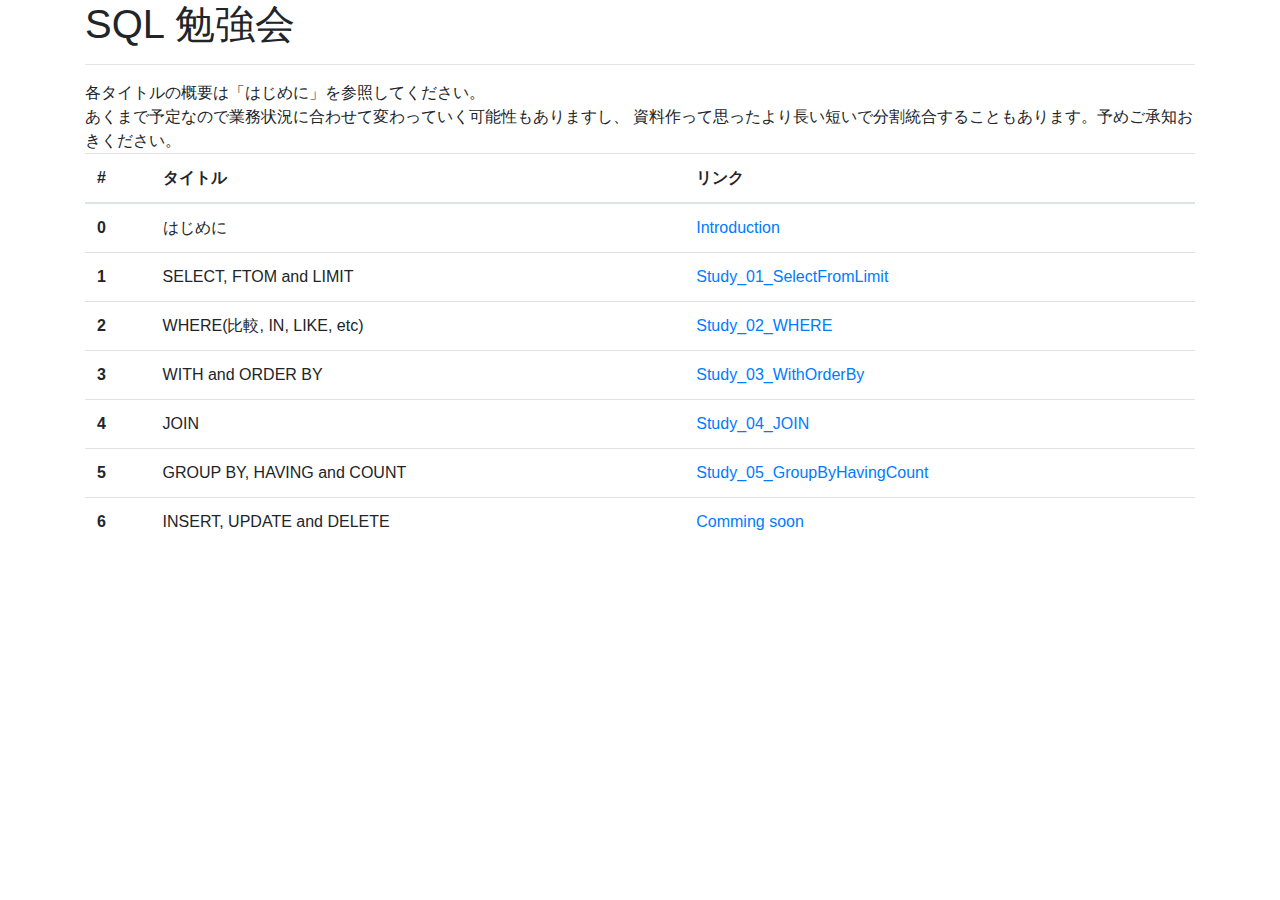
<file: index.html>
<!DOCTYPE html>
<html lang="ja">
<head>
  <meta charset="utf-8">
  <title>learn sql</title>
  <link rel="stylesheet" href="https://stackpath.bootstrapcdn.com/bootstrap/4.3.1/css/bootstrap.min.css" integrity="sha384-ggOyR0iXCbMQv3Xipma34MD+dH/1fQ784/j6cY/iJTQUOhcWr7x9JvoRxT2MZw1T" crossorigin="anonymous"> </head>
<body>
  <div class="container">
    <h1>SQL 勉強会</h1>
    <hr>
    各タイトルの概要は「はじめに」を参照してください。<br>
    あくまで予定なので業務状況に合わせて変わっていく可能性もありますし、
    資料作って思ったより長い短いで分割統合することもあります。予めご承知おきください。
    <table class="table">
      <thead>
        <tr>
          <th>#</th>
          <th>タイトル</th>
          <th>リンク</th>
        </tr>
      </thead>
      <tbody>
        <tr>
          <th scope="row">0</th>
          <td>はじめに</td>
          <td><a href="./Introduction.html">Introduction</a></td>
        </tr>
        <tr>
          <th scope="row">1</th>
          <td>SELECT, FTOM and LIMIT</td>
          <td><a href="./Study_01_SelectFromLimit.html">Study_01_SelectFromLimit</a></td>
        </tr>
        <tr>
          <th scope="row">2</th>
          <td>WHERE(比較, IN, LIKE, etc)</td>
          <td><a href="./Study_02_WHERE.html">Study_02_WHERE</a></td>
        </tr>
        <tr>
          <th scope="row">3</th>
          <td>WITH and ORDER BY</td>
          <td><a href="./Study_03_WithOrderBy.html">Study_03_WithOrderBy</a></td>
        </tr>
        <tr>
          <th scope="row">4</th>
          <td>JOIN</td>
          <td><a href="./Study_04_JOIN.html">Study_04_JOIN</a></td>
        </tr>
        <tr>
          <th scope="row">5</th>
          <td>GROUP BY, HAVING and COUNT</td>
          <td><a href="./Study_05_GroupByHavingCount.html">Study_05_GroupByHavingCount</a></td>
        </tr>
        <tr>
          <th scope="row">6</th>
          <td>INSERT, UPDATE and DELETE</td>
          <td><a href="./index.html">Comming soon</a></td>
        </tr>
      </tbody>
    </table>
  </div>
</body>
</html>
</file>
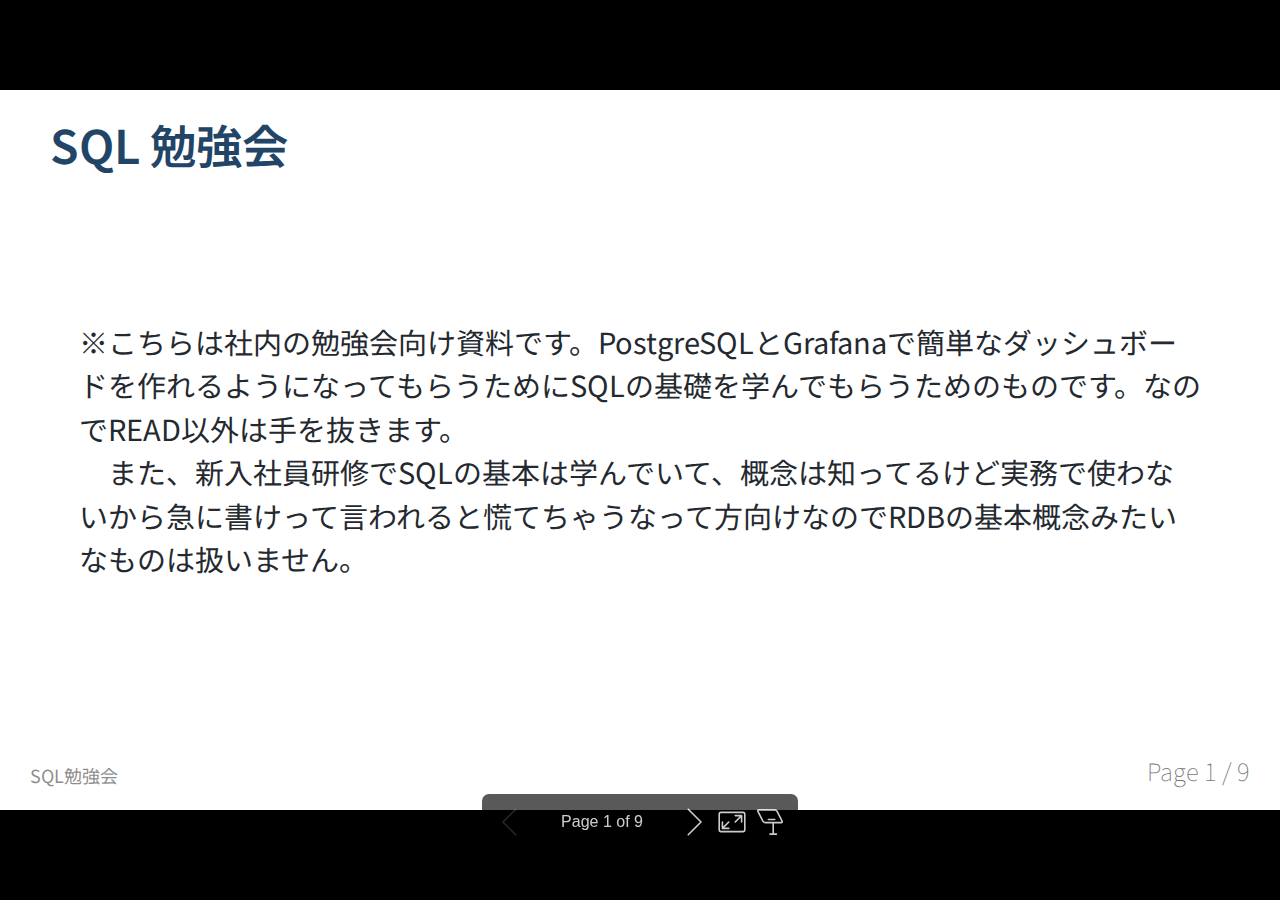
<file: Introduction.html>
<!DOCTYPE html><html lang="ja-JP"><head><meta charset="UTF-8"><meta name="viewport" content="width=device-width,height=device-height,initial-scale=1.0"><meta name="apple-mobile-web-app-capable" content="yes"><meta http-equiv="X-UA-Compatible" content="ie=edge"><meta property="og:type" content="website"><meta name="twitter:card" content="summary"><style>@media screen{body[data-bespoke-view=""] .bespoke-marp-parent>.bespoke-marp-osc>button,body[data-bespoke-view=next] .bespoke-marp-parent>.bespoke-marp-osc>button,body[data-bespoke-view=presenter] .bespoke-marp-presenter-container .bespoke-marp-presenter-info-container button{-webkit-tap-highlight-color:transparent;-webkit-appearance:none;-moz-appearance:none;appearance:none;background-color:transparent;border:0;color:inherit;cursor:pointer;font-size:inherit;opacity:.8;outline:none;padding:0;transition:opacity .2s linear}body[data-bespoke-view=""] .bespoke-marp-parent>.bespoke-marp-osc>button:disabled,body[data-bespoke-view=next] .bespoke-marp-parent>.bespoke-marp-osc>button:disabled,body[data-bespoke-view=presenter] .bespoke-marp-presenter-container .bespoke-marp-presenter-info-container button:disabled{cursor:not-allowed;opacity:.15!important}body[data-bespoke-view=""] .bespoke-marp-parent>.bespoke-marp-osc>button:hover,body[data-bespoke-view=next] .bespoke-marp-parent>.bespoke-marp-osc>button:hover,body[data-bespoke-view=presenter] .bespoke-marp-presenter-container .bespoke-marp-presenter-info-container button:hover{opacity:1}body[data-bespoke-view=""] .bespoke-marp-parent>.bespoke-marp-osc>button:hover:active,body[data-bespoke-view=next] .bespoke-marp-parent>.bespoke-marp-osc>button:hover:active,body[data-bespoke-view=presenter] .bespoke-marp-presenter-container .bespoke-marp-presenter-info-container button:hover:active{opacity:.6}body[data-bespoke-view=""] .bespoke-marp-parent>.bespoke-marp-osc>button:hover:not(:disabled),body[data-bespoke-view=next] .bespoke-marp-parent>.bespoke-marp-osc>button:hover:not(:disabled),body[data-bespoke-view=presenter] .bespoke-marp-presenter-container .bespoke-marp-presenter-info-container button:hover:not(:disabled){transition:none}body[data-bespoke-view=""] .bespoke-marp-parent>.bespoke-marp-osc>button[data-bespoke-marp-osc=prev],body[data-bespoke-view=next] .bespoke-marp-parent>.bespoke-marp-osc>button[data-bespoke-marp-osc=prev],body[data-bespoke-view=presenter] .bespoke-marp-presenter-container .bespoke-marp-presenter-info-container button.bespoke-marp-presenter-info-page-prev{background:transparent url("[data-uri]") no-repeat 50%;background-size:contain;overflow:hidden;text-indent:100%;white-space:nowrap}body[data-bespoke-view=""] .bespoke-marp-parent>.bespoke-marp-osc>button[data-bespoke-marp-osc=next],body[data-bespoke-view=next] .bespoke-marp-parent>.bespoke-marp-osc>button[data-bespoke-marp-osc=next],body[data-bespoke-view=presenter] .bespoke-marp-presenter-container .bespoke-marp-presenter-info-container button.bespoke-marp-presenter-info-page-next{background:transparent url("[data-uri]") no-repeat 50%;background-size:contain;overflow:hidden;text-indent:100%;white-space:nowrap}body[data-bespoke-view=""] .bespoke-marp-parent>.bespoke-marp-osc>button[data-bespoke-marp-osc=fullscreen],body[data-bespoke-view=next] .bespoke-marp-parent>.bespoke-marp-osc>button[data-bespoke-marp-osc=fullscreen]{background:transparent url("[data-uri]") no-repeat 50%;background-size:contain;overflow:hidden;text-indent:100%;white-space:nowrap}body[data-bespoke-view=""] .bespoke-marp-parent>.bespoke-marp-osc>button.exit[data-bespoke-marp-osc=fullscreen],body[data-bespoke-view=next] .bespoke-marp-parent>.bespoke-marp-osc>button.exit[data-bespoke-marp-osc=fullscreen]{background-image:url("[data-uri]")}body[data-bespoke-view=""] .bespoke-marp-parent>.bespoke-marp-osc>button[data-bespoke-marp-osc=presenter],body[data-bespoke-view=next] .bespoke-marp-parent>.bespoke-marp-osc>button[data-bespoke-marp-osc=presenter]{background:transparent url("[data-uri]") no-repeat 50%;background-size:contain;overflow:hidden;text-indent:100%;white-space:nowrap}}.bespoke-marp-note,.bespoke-marp-osc,.bespoke-progress-parent{display:none;transition:none}@media screen{body,html{height:100%;margin:0}body{background:#000;overflow:hidden}svg.bespoke-marp-slide{content-visibility:hidden;opacity:0;pointer-events:none;z-index:-1}svg.bespoke-marp-slide.bespoke-marp-active{content-visibility:visible;opacity:1;pointer-events:auto;z-index:0}svg.bespoke-marp-slide.bespoke-marp-active.bespoke-marp-active-ready *{-webkit-animation-name:__bespoke_marp__!important;animation-name:__bespoke_marp__!important}@supports not (content-visibility:hidden){svg.bespoke-marp-slide[data-bespoke-marp-load=hideable]{display:none}svg.bespoke-marp-slide[data-bespoke-marp-load=hideable].bespoke-marp-active{display:block}}[data-bespoke-marp-fragment=inactive]{visibility:hidden}body[data-bespoke-view=""] .bespoke-marp-parent,body[data-bespoke-view=next] .bespoke-marp-parent{bottom:0;left:0;position:absolute;right:0;top:0}body[data-bespoke-view=""] .bespoke-marp-parent>.bespoke-marp-osc,body[data-bespoke-view=next] .bespoke-marp-parent>.bespoke-marp-osc{background:rgba(0,0,0,.65);border-radius:7px;bottom:50px;color:#fff;contain:paint;display:block;font-family:Helvetica,Arial,sans-serif;font-size:16px;left:50%;line-height:0;opacity:1;padding:12px;position:absolute;touch-action:manipulation;transform:translateX(-50%);transition:opacity .2s linear;-webkit-user-select:none;-moz-user-select:none;-ms-user-select:none;user-select:none;white-space:nowrap;will-change:transform;z-index:1}body[data-bespoke-view=""] .bespoke-marp-parent>.bespoke-marp-osc>*,body[data-bespoke-view=next] .bespoke-marp-parent>.bespoke-marp-osc>*{margin-left:6px}body[data-bespoke-view=""] .bespoke-marp-parent>.bespoke-marp-osc>:first-child,body[data-bespoke-view=next] .bespoke-marp-parent>.bespoke-marp-osc>:first-child{margin-left:0}body[data-bespoke-view=""] .bespoke-marp-parent>.bespoke-marp-osc>span,body[data-bespoke-view=next] .bespoke-marp-parent>.bespoke-marp-osc>span{opacity:.8}body[data-bespoke-view=""] .bespoke-marp-parent>.bespoke-marp-osc>span[data-bespoke-marp-osc=page],body[data-bespoke-view=next] .bespoke-marp-parent>.bespoke-marp-osc>span[data-bespoke-marp-osc=page]{display:inline-block;min-width:140px;text-align:center}body[data-bespoke-view=""] .bespoke-marp-parent>.bespoke-marp-osc>button[data-bespoke-marp-osc=fullscreen],body[data-bespoke-view=""] .bespoke-marp-parent>.bespoke-marp-osc>button[data-bespoke-marp-osc=next],body[data-bespoke-view=""] .bespoke-marp-parent>.bespoke-marp-osc>button[data-bespoke-marp-osc=presenter],body[data-bespoke-view=""] .bespoke-marp-parent>.bespoke-marp-osc>button[data-bespoke-marp-osc=prev],body[data-bespoke-view=next] .bespoke-marp-parent>.bespoke-marp-osc>button[data-bespoke-marp-osc=fullscreen],body[data-bespoke-view=next] .bespoke-marp-parent>.bespoke-marp-osc>button[data-bespoke-marp-osc=next],body[data-bespoke-view=next] .bespoke-marp-parent>.bespoke-marp-osc>button[data-bespoke-marp-osc=presenter],body[data-bespoke-view=next] .bespoke-marp-parent>.bespoke-marp-osc>button[data-bespoke-marp-osc=prev]{height:32px;line-height:32px;width:32px}body[data-bespoke-view=""] .bespoke-marp-parent.bespoke-marp-inactive,body[data-bespoke-view=next] .bespoke-marp-parent.bespoke-marp-inactive{cursor:none}body[data-bespoke-view=""] .bespoke-marp-parent.bespoke-marp-inactive>.bespoke-marp-osc,body[data-bespoke-view=next] .bespoke-marp-parent.bespoke-marp-inactive>.bespoke-marp-osc{opacity:0;pointer-events:none}body[data-bespoke-view=""] svg.bespoke-marp-slide,body[data-bespoke-view=next] svg.bespoke-marp-slide{height:100%;left:0;position:absolute;top:0;width:100%}body[data-bespoke-view=""] .bespoke-progress-parent{background:#222;display:flex;height:5px;width:100%}body[data-bespoke-view=""] .bespoke-progress-parent+.bespoke-marp-parent{top:5px}body[data-bespoke-view=""] .bespoke-progress-parent .bespoke-progress-bar{background:#0288d1;flex:0 0 0;transition:flex-basis .2s cubic-bezier(0,1,1,1)}body[data-bespoke-view=next]{background:transparent}body[data-bespoke-view=presenter]{background:#161616}body[data-bespoke-view=presenter] .bespoke-marp-presenter-container{display:grid;font-family:Helvetica,Arial,sans-serif;grid-template:"current next" minmax(140px,1fr) "current note" 2fr "info    note" 3em/2fr 1fr;height:100%;left:0;position:absolute;top:0;width:100%}body[data-bespoke-view=presenter] .bespoke-marp-presenter-container .bespoke-marp-parent{grid-area:current;overflow:hidden;position:relative}body[data-bespoke-view=presenter] .bespoke-marp-presenter-container .bespoke-marp-parent svg.bespoke-marp-slide{height:calc(100% - 40px);left:20px;pointer-events:none;position:absolute;top:20px;-webkit-user-select:none;-moz-user-select:none;-ms-user-select:none;user-select:none;width:calc(100% - 40px)}body[data-bespoke-view=presenter] .bespoke-marp-presenter-container .bespoke-marp-parent svg.bespoke-marp-slide.bespoke-marp-active{filter:drop-shadow(0 3px 10px rgba(0,0,0,.5))}body[data-bespoke-view=presenter] .bespoke-marp-presenter-container .bespoke-marp-presenter-next-container{background:#222;cursor:pointer;display:none;grid-area:next;overflow:hidden;position:relative}body[data-bespoke-view=presenter] .bespoke-marp-presenter-container .bespoke-marp-presenter-next-container.active{display:block}body[data-bespoke-view=presenter] .bespoke-marp-presenter-container .bespoke-marp-presenter-next-container iframe.bespoke-marp-presenter-next{background:transparent;border:0;display:block;filter:drop-shadow(0 3px 10px rgba(0,0,0,.5));height:calc(100% - 40px);left:20px;pointer-events:none;position:absolute;top:20px;-webkit-user-select:none;-moz-user-select:none;-ms-user-select:none;user-select:none;width:calc(100% - 40px)}body[data-bespoke-view=presenter] .bespoke-marp-presenter-container .bespoke-marp-presenter-note-container{background:#222;color:#eee;grid-area:note}body[data-bespoke-view=presenter] .bespoke-marp-presenter-container .bespoke-marp-presenter-note-container .bespoke-marp-note{word-wrap:break-word;box-sizing:border-box;font-size:1.1em;height:calc(100% - 40px);margin:20px;overflow:auto;padding-right:3px;scrollbar-color:hsla(0,0%,93%,.5) transparent;scrollbar-width:thin;white-space:pre-wrap;width:calc(100% - 40px)}body[data-bespoke-view=presenter] .bespoke-marp-presenter-container .bespoke-marp-presenter-note-container .bespoke-marp-note::-webkit-scrollbar{width:6px}body[data-bespoke-view=presenter] .bespoke-marp-presenter-container .bespoke-marp-presenter-note-container .bespoke-marp-note::-webkit-scrollbar-track{background:transparent}body[data-bespoke-view=presenter] .bespoke-marp-presenter-container .bespoke-marp-presenter-note-container .bespoke-marp-note::-webkit-scrollbar-thumb{background:hsla(0,0%,93%,.5);border-radius:6px}body[data-bespoke-view=presenter] .bespoke-marp-presenter-container .bespoke-marp-presenter-note-container .bespoke-marp-note:empty{pointer-events:none}body[data-bespoke-view=presenter] .bespoke-marp-presenter-container .bespoke-marp-presenter-note-container .bespoke-marp-note.active{display:block}body[data-bespoke-view=presenter] .bespoke-marp-presenter-container .bespoke-marp-presenter-note-container .bespoke-marp-note p:first-child{margin-top:0}body[data-bespoke-view=presenter] .bespoke-marp-presenter-container .bespoke-marp-presenter-note-container .bespoke-marp-note p:last-child{margin-bottom:0}body[data-bespoke-view=presenter] .bespoke-marp-presenter-container .bespoke-marp-presenter-info-container{align-items:center;box-sizing:border-box;color:#eee;display:flex;flex-wrap:nowrap;grid-area:info;justify-content:center;padding:0 10px}body[data-bespoke-view=presenter] .bespoke-marp-presenter-container .bespoke-marp-presenter-info-container .bespoke-marp-presenter-info-page,body[data-bespoke-view=presenter] .bespoke-marp-presenter-container .bespoke-marp-presenter-info-container .bespoke-marp-presenter-info-time,body[data-bespoke-view=presenter] .bespoke-marp-presenter-container .bespoke-marp-presenter-info-container .bespoke-marp-presenter-info-timer{box-sizing:border-box;display:block;padding:0 10px;white-space:nowrap;width:100%}body[data-bespoke-view=presenter] .bespoke-marp-presenter-container .bespoke-marp-presenter-info-container button{height:1.5em;line-height:1.5em;width:1.5em}body[data-bespoke-view=presenter] .bespoke-marp-presenter-container .bespoke-marp-presenter-info-container .bespoke-marp-presenter-info-page{order:2;text-align:center}body[data-bespoke-view=presenter] .bespoke-marp-presenter-container .bespoke-marp-presenter-info-container .bespoke-marp-presenter-info-page .bespoke-marp-presenter-info-page-text{display:inline-block;min-width:120px;text-align:center}body[data-bespoke-view=presenter] .bespoke-marp-presenter-container .bespoke-marp-presenter-info-container .bespoke-marp-presenter-info-time{color:#999;order:1;text-align:left}body[data-bespoke-view=presenter] .bespoke-marp-presenter-container .bespoke-marp-presenter-info-container .bespoke-marp-presenter-info-timer{color:#999;order:3;text-align:right}}@media print{.bespoke-marp-presenter-info-container,.bespoke-marp-presenter-next-container,.bespoke-marp-presenter-note-container{display:none}}</style><style>@import url('https://fonts.googleapis.com/css2?family=Noto+Sans+JP&display=swap');div#p>svg>foreignObject>section{width:1280px;height:720px;box-sizing:border-box;overflow:hidden;position:relative;scroll-snap-align:center center}div#p>svg>foreignObject>section:after{bottom:0;content:attr(data-marpit-pagination);padding:inherit;pointer-events:none;position:absolute;right:0}div#p>svg>foreignObject>section:not([data-marpit-pagination]):after{display:none}/* Normalization */div#p>svg>foreignObject>section h1{font-size:2em;margin:0.67em 0}div#p>svg>foreignObject>section video::-webkit-media-controls{will-change:transform}@page{size:1280px 720px;margin:0}@media print{body,html{background-color:#fff;margin:0;page-break-inside:avoid;break-inside:avoid-page}div#p>svg>foreignObject>section{page-break-before:always;break-before:page}div#p>svg>foreignObject>section,div#p>svg>foreignObject>section *{-webkit-print-color-adjust:exact!important;animation-delay:0s!important;animation-duration:0s!important;color-adjust:exact!important;transition:none!important}div#p>svg[data-marpit-svg]{display:block;height:100vh;width:100vw}}
/*!
 * Marp default theme.
 *
 * @theme default
 * @author Yuki Hattori
 *
 * @auto-scaling true
 * @size 16:9 1280px 720px
 * @size 4:3 960px 720px
 */div#p>svg>foreignObject>section{-ms-text-size-adjust:100%;-webkit-text-size-adjust:100%;word-wrap:break-word;background-color:#fff;color:#24292f;font-family:-apple-system,BlinkMacSystemFont,Segoe UI,Helvetica,Arial,sans-serif,Apple Color Emoji,Segoe UI Emoji;font-size:16px;line-height:1.5;margin:0}div#p>svg>foreignObject>section{--marpit-root-font-size:16px}div#p>svg>foreignObject>section h1:hover .anchor .octicon-link:before,div#p>svg>foreignObject>section h2:hover .anchor .octicon-link:before,div#p>svg>foreignObject>section h3:hover .anchor .octicon-link:before,div#p>svg>foreignObject>section h4:hover .anchor .octicon-link:before,div#p>svg>foreignObject>section h5:hover .anchor .octicon-link:before,div#p>svg>foreignObject>section h6:hover .anchor .octicon-link:before{background-color:currentColor;content:" ";display:inline-block;height:16px;-webkit-mask-image:url('data:image/svg+xml;charset=utf-8,<svg xmlns="http://www.w3.org/2000/svg" viewBox="0 0 16 16" aria-hidden="true"><path fill-rule="evenodd" d="M7.775 3.275a.75.75 0 0 0 1.06 1.06l1.25-1.25a2 2 0 1 1 2.83 2.83l-2.5 2.5a2 2 0 0 1-2.83 0 .75.75 0 0 0-1.06 1.06 3.5 3.5 0 0 0 4.95 0l2.5-2.5a3.5 3.5 0 0 0-4.95-4.95l-1.25 1.25zm-4.69 9.64a2 2 0 0 1 0-2.83l2.5-2.5a2 2 0 0 1 2.83 0 .75.75 0 0 0 1.06-1.06 3.5 3.5 0 0 0-4.95 0l-2.5 2.5a3.5 3.5 0 0 0 4.95 4.95l1.25-1.25a.75.75 0 0 0-1.06-1.06l-1.25 1.25a2 2 0 0 1-2.83 0z"/></svg>');mask-image:url('data:image/svg+xml;charset=utf-8,<svg xmlns="http://www.w3.org/2000/svg" viewBox="0 0 16 16" aria-hidden="true"><path fill-rule="evenodd" d="M7.775 3.275a.75.75 0 0 0 1.06 1.06l1.25-1.25a2 2 0 1 1 2.83 2.83l-2.5 2.5a2 2 0 0 1-2.83 0 .75.75 0 0 0-1.06 1.06 3.5 3.5 0 0 0 4.95 0l2.5-2.5a3.5 3.5 0 0 0-4.95-4.95l-1.25 1.25zm-4.69 9.64a2 2 0 0 1 0-2.83l2.5-2.5a2 2 0 0 1 2.83 0 .75.75 0 0 0 1.06-1.06 3.5 3.5 0 0 0-4.95 0l-2.5 2.5a3.5 3.5 0 0 0 4.95 4.95l1.25-1.25a.75.75 0 0 0-1.06-1.06l-1.25 1.25a2 2 0 0 1-2.83 0z"/></svg>');width:16px}div#p>svg>foreignObject>section details,div#p>svg>foreignObject>section figcaption,div#p>svg>foreignObject>section figure{display:block}div#p>svg>foreignObject>section summary{display:list-item}div#p>svg>foreignObject>section [hidden]{display:none!important}div#p>svg>foreignObject>section a{background-color:transparent;color:#0969da;text-decoration:none}div#p>svg>foreignObject>section a:active,div#p>svg>foreignObject>section a:hover{outline-width:0}div#p>svg>foreignObject>section abbr[title]{border-bottom:none;-webkit-text-decoration:underline dotted;text-decoration:underline dotted}div#p>svg>foreignObject>section b,div#p>svg>foreignObject>section strong{font-weight:600}div#p>svg>foreignObject>section dfn{font-style:italic}div#p>svg>foreignObject>section h1{border-bottom:1px solid #d8dee4;font-size:2em;font-weight:600;margin:.67em 0;padding-bottom:.3em}div#p>svg>foreignObject>section mark{background-color:#fff8c5;color:#24292f}div#p>svg>foreignObject>section small{font-size:90%}div#p>svg>foreignObject>section sub,div#p>svg>foreignObject>section sup{font-size:75%;line-height:0;position:relative;vertical-align:baseline}div#p>svg>foreignObject>section sub{bottom:-.25em}div#p>svg>foreignObject>section sup{top:-.5em}div#p>svg>foreignObject>section img{background-color:#fff;border-style:none;box-sizing:content-box;max-width:100%}div#p>svg>foreignObject>section code,div#p>svg>foreignObject>section kbd,div#p>svg>foreignObject>section pre,div#p>svg>foreignObject>section samp{font-family:monospace,monospace;font-size:1em}div#p>svg>foreignObject>section figure{margin:1em 40px}div#p>svg>foreignObject>section hr{background:transparent;background-color:#d0d7de;border:0;box-sizing:content-box;height:.25em;margin:24px 0;overflow:hidden;padding:0}div#p>svg>foreignObject>section input{font:inherit;font-family:inherit;font-size:inherit;line-height:inherit;margin:0;overflow:visible}div#p>svg>foreignObject>section [type=button],div#p>svg>foreignObject>section [type=reset],div#p>svg>foreignObject>section [type=submit]{-webkit-appearance:button}div#p>svg>foreignObject>section [type=button]::-moz-focus-inner,div#p>svg>foreignObject>section [type=reset]::-moz-focus-inner,div#p>svg>foreignObject>section [type=submit]::-moz-focus-inner{border-style:none;padding:0}div#p>svg>foreignObject>section [type=button]:-moz-focusring,div#p>svg>foreignObject>section [type=reset]:-moz-focusring,div#p>svg>foreignObject>section [type=submit]:-moz-focusring{outline:1px dotted ButtonText}div#p>svg>foreignObject>section [type=checkbox],div#p>svg>foreignObject>section [type=radio]{box-sizing:border-box;padding:0}div#p>svg>foreignObject>section [type=number]::-webkit-inner-spin-button,div#p>svg>foreignObject>section [type=number]::-webkit-outer-spin-button{height:auto}div#p>svg>foreignObject>section [type=search]{-webkit-appearance:textfield;outline-offset:-2px}div#p>svg>foreignObject>section [type=search]::-webkit-search-cancel-button,div#p>svg>foreignObject>section [type=search]::-webkit-search-decoration{-webkit-appearance:none}div#p>svg>foreignObject>section ::-webkit-input-placeholder{color:inherit;opacity:.54}div#p>svg>foreignObject>section ::-webkit-file-upload-button{-webkit-appearance:button;font:inherit}div#p>svg>foreignObject>section a:hover{text-decoration:underline}div#p>svg>foreignObject>section hr:after,div#p>svg>foreignObject>section hr:before{content:"";display:table}div#p>svg>foreignObject>section hr:after{clear:both}div#p>svg>foreignObject>section table{border-collapse:collapse;border-spacing:0;display:block;max-width:100%;overflow:auto;width:-webkit-max-content;width:-moz-max-content;width:max-content}div#p>svg>foreignObject>section td,div#p>svg>foreignObject>section th{padding:0}div#p>svg>foreignObject>section details summary{cursor:pointer}div#p>svg>foreignObject>section details:not([open])>:not(summary){display:none!important}div#p>svg>foreignObject>section kbd{background-color:#f6f8fa;border:1px solid rgba(175,184,193,.2);border-radius:6px;box-shadow:inset 0 -1px 0 rgba(175,184,193,.2);color:#24292f;display:inline-block;font:11px ui-monospace,SFMono-Regular,SF Mono,Menlo,Consolas,Liberation Mono,monospace;line-height:10px;padding:3px 5px;vertical-align:middle}div#p>svg>foreignObject>section h1,div#p>svg>foreignObject>section h2,div#p>svg>foreignObject>section h3,div#p>svg>foreignObject>section h4,div#p>svg>foreignObject>section h5,div#p>svg>foreignObject>section h6{font-weight:600;line-height:1.25;margin-bottom:16px;margin-top:24px}div#p>svg>foreignObject>section h2{border-bottom:1px solid #d8dee4;font-size:1.5em;font-weight:600;padding-bottom:.3em}div#p>svg>foreignObject>section h3{font-size:1.25em;font-weight:600}div#p>svg>foreignObject>section h4{font-size:1em;font-weight:600}div#p>svg>foreignObject>section h5{font-size:.875em;font-weight:600}div#p>svg>foreignObject>section h6{color:#57606a;font-size:.85em;font-weight:600}div#p>svg>foreignObject>section p{margin-bottom:10px;margin-top:0}div#p>svg>foreignObject>section blockquote{border-left:.25em solid #d0d7de;color:#57606a;margin:0;padding:0 1em}div#p>svg>foreignObject>section ol,div#p>svg>foreignObject>section ul{margin-bottom:0;margin-top:0;padding-left:2em}div#p>svg>foreignObject>section ol ol,div#p>svg>foreignObject>section ul ol{list-style-type:lower-roman}div#p>svg>foreignObject>section ol ol ol,div#p>svg>foreignObject>section ol ul ol,div#p>svg>foreignObject>section ul ol ol,div#p>svg>foreignObject>section ul ul ol{list-style-type:lower-alpha}div#p>svg>foreignObject>section dd{margin-left:0}div#p>svg>foreignObject>section code,div#p>svg>foreignObject>section pre,div#p>svg>foreignObject>section tt{font-family:ui-monospace,SFMono-Regular,SF Mono,Menlo,Consolas,Liberation Mono,monospace;font-size:12px}div#p>svg>foreignObject>section pre{word-wrap:normal;margin-bottom:0;margin-top:0}div#p>svg>foreignObject>section .octicon{fill:currentColor;display:inline-block;overflow:visible!important;vertical-align:text-bottom}div#p>svg>foreignObject>section ::-moz-placeholder{color:#6e7781;opacity:1}div#p>svg>foreignObject>section :-ms-input-placeholder{color:#6e7781;opacity:1}div#p>svg>foreignObject>section ::placeholder{color:#6e7781;opacity:1}div#p>svg>foreignObject>section input::-webkit-inner-spin-button,div#p>svg>foreignObject>section input::-webkit-outer-spin-button{-webkit-appearance:none;appearance:none;margin:0}div#p>svg>foreignObject>section .pl-c{color:#6e7781}div#p>svg>foreignObject>section .pl-c1,div#p>svg>foreignObject>section .pl-s .pl-v{color:#0550ae}div#p>svg>foreignObject>section .pl-e,div#p>svg>foreignObject>section .pl-en{color:#8250df}div#p>svg>foreignObject>section .pl-s .pl-s1,div#p>svg>foreignObject>section .pl-smi{color:#24292f}div#p>svg>foreignObject>section .pl-ent{color:#116329}div#p>svg>foreignObject>section .pl-k{color:#cf222e}div#p>svg>foreignObject>section .pl-pds,div#p>svg>foreignObject>section .pl-s,div#p>svg>foreignObject>section .pl-s .pl-pse .pl-s1,div#p>svg>foreignObject>section .pl-sr,div#p>svg>foreignObject>section .pl-sr .pl-cce,div#p>svg>foreignObject>section .pl-sr .pl-sra,div#p>svg>foreignObject>section .pl-sr .pl-sre{color:#0a3069}div#p>svg>foreignObject>section .pl-smw,div#p>svg>foreignObject>section .pl-v{color:#953800}div#p>svg>foreignObject>section .pl-bu{color:#82071e}div#p>svg>foreignObject>section .pl-ii{background-color:#82071e;color:#f6f8fa}div#p>svg>foreignObject>section .pl-c2{background-color:#cf222e;color:#f6f8fa}div#p>svg>foreignObject>section .pl-sr .pl-cce{color:#116329;font-weight:700}div#p>svg>foreignObject>section .pl-ml{color:#3b2300}div#p>svg>foreignObject>section .pl-mh,div#p>svg>foreignObject>section .pl-mh .pl-en,div#p>svg>foreignObject>section .pl-ms{color:#0550ae;font-weight:700}div#p>svg>foreignObject>section .pl-mi{color:#24292f;font-style:italic}div#p>svg>foreignObject>section .pl-mb{color:#24292f;font-weight:700}div#p>svg>foreignObject>section .pl-md{background-color:#ffebe9;color:#82071e}div#p>svg>foreignObject>section .pl-mi1{background-color:#dafbe1;color:#116329}div#p>svg>foreignObject>section .pl-mc{background-color:#ffd8b5;color:#953800}div#p>svg>foreignObject>section .pl-mi2{background-color:#0550ae;color:#eaeef2}div#p>svg>foreignObject>section .pl-mdr{color:#8250df;font-weight:700}div#p>svg>foreignObject>section .pl-ba{color:#57606a}div#p>svg>foreignObject>section .pl-sg{color:#8c959f}div#p>svg>foreignObject>section .pl-corl{color:#0a3069;text-decoration:underline}div#p>svg>foreignObject>section [data-catalyst]{display:block}div#p>svg>foreignObject>section g-emoji{font-family:Apple Color Emoji,Segoe UI Emoji,Segoe UI Symbol;font-size:1em;font-style:normal!important;font-weight:400;line-height:1;vertical-align:-.075em}div#p>svg>foreignObject>section g-emoji img{height:1em;width:1em}div#p>svg>foreignObject>section:after,div#p>svg>foreignObject>section:before{
  /* content:""; */display:table}div#p>svg>foreignObject>section:after{clear:both}div#p>svg>foreignObject>section>:first-child{margin-top:0!important}div#p>svg>foreignObject>section>:last-child{margin-bottom:0!important}div#p>svg>foreignObject>section a:not([href]){color:inherit;text-decoration:none}div#p>svg>foreignObject>section .absent{color:#cf222e}div#p>svg>foreignObject>section .anchor{float:left;line-height:1;margin-left:-20px;padding-right:4px}div#p>svg>foreignObject>section .anchor:focus{outline:none}div#p>svg>foreignObject>section blockquote,div#p>svg>foreignObject>section details,div#p>svg>foreignObject>section dl,div#p>svg>foreignObject>section ol,div#p>svg>foreignObject>section p,div#p>svg>foreignObject>section pre,div#p>svg>foreignObject>section table,div#p>svg>foreignObject>section ul{margin-bottom:16px;margin-top:0}div#p>svg>foreignObject>section blockquote>:first-child{margin-top:0}div#p>svg>foreignObject>section blockquote>:last-child{margin-bottom:0}div#p>svg>foreignObject>section sup>a:before{content:"["}div#p>svg>foreignObject>section sup>a:after{content:"]"}div#p>svg>foreignObject>section h1 .octicon-link,div#p>svg>foreignObject>section h2 .octicon-link,div#p>svg>foreignObject>section h3 .octicon-link,div#p>svg>foreignObject>section h4 .octicon-link,div#p>svg>foreignObject>section h5 .octicon-link,div#p>svg>foreignObject>section h6 .octicon-link{color:#24292f;vertical-align:middle;visibility:hidden}div#p>svg>foreignObject>section h1:hover .anchor,div#p>svg>foreignObject>section h2:hover .anchor,div#p>svg>foreignObject>section h3:hover .anchor,div#p>svg>foreignObject>section h4:hover .anchor,div#p>svg>foreignObject>section h5:hover .anchor,div#p>svg>foreignObject>section h6:hover .anchor{text-decoration:none}div#p>svg>foreignObject>section h1:hover .anchor .octicon-link,div#p>svg>foreignObject>section h2:hover .anchor .octicon-link,div#p>svg>foreignObject>section h3:hover .anchor .octicon-link,div#p>svg>foreignObject>section h4:hover .anchor .octicon-link,div#p>svg>foreignObject>section h5:hover .anchor .octicon-link,div#p>svg>foreignObject>section h6:hover .anchor .octicon-link{visibility:visible}div#p>svg>foreignObject>section h1 code,div#p>svg>foreignObject>section h1 tt,div#p>svg>foreignObject>section h2 code,div#p>svg>foreignObject>section h2 tt,div#p>svg>foreignObject>section h3 code,div#p>svg>foreignObject>section h3 tt,div#p>svg>foreignObject>section h4 code,div#p>svg>foreignObject>section h4 tt,div#p>svg>foreignObject>section h5 code,div#p>svg>foreignObject>section h5 tt,div#p>svg>foreignObject>section h6 code,div#p>svg>foreignObject>section h6 tt{font-size:inherit;padding:0 .2em}div#p>svg>foreignObject>section ol.no-list,div#p>svg>foreignObject>section ul.no-list{list-style-type:none;padding:0}div#p>svg>foreignObject>section ol[type="1"]{list-style-type:decimal}div#p>svg>foreignObject>section ol[type=a]{list-style-type:lower-alpha}div#p>svg>foreignObject>section ol[type=i]{list-style-type:lower-roman}div#p>svg>foreignObject>section div>ol:not([type]){list-style-type:decimal}div#p>svg>foreignObject>section ol ol,div#p>svg>foreignObject>section ol ul,div#p>svg>foreignObject>section ul ol,div#p>svg>foreignObject>section ul ul{margin-bottom:0;margin-top:0}div#p>svg>foreignObject>section li>p{margin-top:16px}div#p>svg>foreignObject>section li+li{margin-top:.25em}div#p>svg>foreignObject>section dl{padding:0}div#p>svg>foreignObject>section dl dt{font-size:1em;font-style:italic;font-weight:600;margin-top:16px;padding:0}div#p>svg>foreignObject>section dl dd{margin-bottom:16px;padding:0 16px}div#p>svg>foreignObject>section table th{font-weight:600}div#p>svg>foreignObject>section table td,div#p>svg>foreignObject>section table th{border:1px solid #d0d7de;padding:6px 13px}div#p>svg>foreignObject>section table tr{background-color:#fff;border-top:1px solid #d8dee4}div#p>svg>foreignObject>section table tr:nth-child(2n){background-color:#f6f8fa}div#p>svg>foreignObject>section table img{background-color:transparent}div#p>svg>foreignObject>section img[align=right]{padding-left:20px}div#p>svg>foreignObject>section img[align=left]{padding-right:20px}div#p>svg>foreignObject>section .emoji{background-color:transparent;max-width:none;vertical-align:text-top}div#p>svg>foreignObject>section span.frame,div#p>svg>foreignObject>section span.frame>span{display:block;overflow:hidden}div#p>svg>foreignObject>section span.frame>span{border:1px solid #d0d7de;float:left;margin:13px 0 0;padding:7px;width:auto}div#p>svg>foreignObject>section span.frame span img{display:block;float:left}div#p>svg>foreignObject>section span.frame span span{clear:both;color:#24292f;display:block;padding:5px 0 0}div#p>svg>foreignObject>section span.align-center{clear:both;display:block;overflow:hidden}div#p>svg>foreignObject>section span.align-center>span{display:block;margin:13px auto 0;overflow:hidden;text-align:center}div#p>svg>foreignObject>section span.align-center span img{margin:0 auto;text-align:center}div#p>svg>foreignObject>section span.align-right{clear:both;display:block;overflow:hidden}div#p>svg>foreignObject>section span.align-right>span{display:block;margin:13px 0 0;overflow:hidden;text-align:right}div#p>svg>foreignObject>section span.align-right span img{margin:0;text-align:right}div#p>svg>foreignObject>section span.float-left{display:block;float:left;margin-right:13px;overflow:hidden}div#p>svg>foreignObject>section span.float-left span{margin:13px 0 0}div#p>svg>foreignObject>section span.float-right{display:block;float:right;margin-left:13px;overflow:hidden}div#p>svg>foreignObject>section span.float-right>span{display:block;margin:13px auto 0;overflow:hidden;text-align:right}div#p>svg>foreignObject>section code,div#p>svg>foreignObject>section tt{background-color:rgba(175,184,193,.2);border-radius:6px;font-size:85%;margin:0;padding:.2em .4em}div#p>svg>foreignObject>section code br,div#p>svg>foreignObject>section tt br{display:none}div#p>svg>foreignObject>section del code{text-decoration:inherit}div#p>svg>foreignObject>section pre code{font-size:100%}div#p>svg>foreignObject>section pre>code{background:transparent;border:0;margin:0;padding:0;white-space:pre;word-break:normal}div#p>svg>foreignObject>section .highlight{margin-bottom:16px}div#p>svg>foreignObject>section .highlight pre{margin-bottom:0;word-break:normal}div#p>svg>foreignObject>section pre{background-color:#f6f8fa;border-radius:6px;font-size:85%;line-height:1.45;overflow:auto;padding:16px}div#p>svg>foreignObject>section pre code,div#p>svg>foreignObject>section pre tt{word-wrap:normal;background-color:transparent;border:0;display:inline;line-height:inherit;margin:0;max-width:auto;overflow:visible;padding:0}div#p>svg>foreignObject>section .csv-data td,div#p>svg>foreignObject>section .csv-data th{font-size:12px;line-height:1;overflow:hidden;padding:5px;text-align:left;white-space:nowrap}div#p>svg>foreignObject>section .csv-data .blob-num{background:#fff;border:0;padding:10px 8px 9px;text-align:right}div#p>svg>foreignObject>section .csv-data tr{border-top:0}div#p>svg>foreignObject>section .csv-data th{background:#f6f8fa;border-top:0;font-weight:600}div#p>svg>foreignObject>section .footnotes{border-top:1px solid #d0d7de;color:#57606a;font-size:12px}div#p>svg>foreignObject>section div#p>svg>foreignObject>section section.footnotes{--marpit-root-font-size:12px}div#p>svg>foreignObject>section .footnotes ol{padding-left:16px}div#p>svg>foreignObject>section .footnotes li{position:relative}div#p>svg>foreignObject>section .footnotes li:target:before{border:2px solid #0969da;border-radius:6px;bottom:-8px;content:"";left:-24px;pointer-events:none;position:absolute;right:-8px;top:-8px}div#p>svg>foreignObject>section .footnotes li:target{color:#24292f}div#p>svg>foreignObject>section .footnotes .data-footnote-backref g-emoji{font-family:monospace}div#p>svg>foreignObject>section .task-list-item{list-style-type:none}div#p>svg>foreignObject>section .task-list-item label{font-weight:400}div#p>svg>foreignObject>section .task-list-item.enabled label{cursor:pointer}div#p>svg>foreignObject>section .task-list-item+.task-list-item{margin-top:3px}div#p>svg>foreignObject>section .task-list-item .handle{display:none}div#p>svg>foreignObject>section .task-list-item-checkbox{margin:0 .2em .25em -1.6em;vertical-align:middle}div#p>svg>foreignObject>section .contains-task-list:dir(rtl) .task-list-item-checkbox{margin:0 -1.6em .25em .2em}div#p>svg>foreignObject>section ::-webkit-calendar-picker-indicator{filter:invert(50%)}div#p>svg>foreignObject>section .hljs{background:#fff;color:#333;display:block;overflow-x:auto;padding:.5em}div#p>svg>foreignObject>section .hljs-comment,div#p>svg>foreignObject>section .hljs-meta{color:#969896}div#p>svg>foreignObject>section .hljs-emphasis,div#p>svg>foreignObject>section .hljs-quote,div#p>svg>foreignObject>section .hljs-strong,div#p>svg>foreignObject>section .hljs-template-variable,div#p>svg>foreignObject>section .hljs-variable{color:#df5000}div#p>svg>foreignObject>section .hljs-keyword,div#p>svg>foreignObject>section .hljs-selector-tag,div#p>svg>foreignObject>section .hljs-type{color:#d73a49}div#p>svg>foreignObject>section .hljs-attribute,div#p>svg>foreignObject>section .hljs-bullet,div#p>svg>foreignObject>section .hljs-literal,div#p>svg>foreignObject>section .hljs-symbol{color:#0086b3}div#p>svg>foreignObject>section .hljs-name,div#p>svg>foreignObject>section .hljs-section{color:#63a35c}div#p>svg>foreignObject>section .hljs-tag{color:#333}div#p>svg>foreignObject>section .hljs-attr,div#p>svg>foreignObject>section .hljs-selector-attr,div#p>svg>foreignObject>section .hljs-selector-class,div#p>svg>foreignObject>section .hljs-selector-id,div#p>svg>foreignObject>section .hljs-selector-pseudo,div#p>svg>foreignObject>section .hljs-title{color:#6f42c1}div#p>svg>foreignObject>section .hljs-addition{background-color:#eaffea;color:#55a532}div#p>svg>foreignObject>section .hljs-deletion{background-color:#ffecec;color:#bd2c00}div#p>svg>foreignObject>section .hljs-link{text-decoration:underline}div#p>svg>foreignObject>section .hljs-number{color:#005cc5}div#p>svg>foreignObject>section .hljs-string{color:#032f62}div#p>svg>foreignObject>section svg[data-marp-fitting=svg]{max-height:563px}div#p>svg>foreignObject>section h1{color:#246;font-size:1.6em}div#p>svg>foreignObject>section h1,div#p>svg>foreignObject>section h2{border-bottom:none}div#p>svg>foreignObject>section h2{font-size:1.3em}div#p>svg>foreignObject>section h3{font-size:1.1em}div#p>svg>foreignObject>section h4{font-size:1.05em}div#p>svg>foreignObject>section h5{font-size:1em}div#p>svg>foreignObject>section h6{font-size:.9em}div#p>svg>foreignObject>section h1 strong,div#p>svg>foreignObject>section h2 strong,div#p>svg>foreignObject>section h3 strong,div#p>svg>foreignObject>section h4 strong,div#p>svg>foreignObject>section h5 strong,div#p>svg>foreignObject>section h6 strong{color:#48c;font-weight:inherit}div#p>svg>foreignObject>section hr{height:0;padding-top:.25em}div#p>svg>foreignObject>section pre{border:1px solid #999;line-height:1.15;overflow:visible}div#p>svg>foreignObject>section pre code svg[data-marp-fitting=svg]{max-height:529px}div#p>svg>foreignObject>section footer,div#p>svg>foreignObject>section header{color:hsla(0,0%,40%,.75);font-size:18px;left:30px;margin:0;position:absolute}div#p>svg>foreignObject>section header{top:21px}div#p>svg>foreignObject>section footer{bottom:21px}div#p>svg>foreignObject>section{align-items:stretch;background:#fff;display:flex;flex-flow:column nowrap;font-size:29px;height:720px;justify-content:center;padding:78.5px;width:1280px}div#p>svg>foreignObject>section{--marpit-root-font-size:29px}div#p>svg>foreignObject>section>:last-child,div#p>svg>foreignObject>section[data-footer]>:nth-last-child(2){margin-bottom:0}div#p>svg>foreignObject>section>:first-child,div#p>svg>foreignObject>section>header:first-child+*{margin-top:0}div#p>svg>foreignObject>section:after{bottom:21px;color:#777;font-size:24px;padding:0;position:absolute;right:30px}div#p>svg>foreignObject>section:after{--marpit-root-font-size:24px}div#p>svg>foreignObject>section.invert{background-color:#222;color:#e6eaf0}div#p>svg>foreignObject>section.invert:after{color:#999}div#p>svg>foreignObject>section.invert img{background-color:transparent}div#p>svg>foreignObject>section.invert a{color:#50b3ff}div#p>svg>foreignObject>section.invert h1{color:#a3c5e7}div#p>svg>foreignObject>section.invert h2,div#p>svg>foreignObject>section.invert h3,div#p>svg>foreignObject>section.invert h4,div#p>svg>foreignObject>section.invert h5{color:#ebeff5}div#p>svg>foreignObject>section.invert blockquote,div#p>svg>foreignObject>section.invert h6{border-color:#3d3f43;color:#939699}div#p>svg>foreignObject>section.invert h1 strong,div#p>svg>foreignObject>section.invert h2 strong,div#p>svg>foreignObject>section.invert h3 strong,div#p>svg>foreignObject>section.invert h4 strong,div#p>svg>foreignObject>section.invert h5 strong,div#p>svg>foreignObject>section.invert h6 strong{color:#7bf}div#p>svg>foreignObject>section.invert hr{background-color:#3d3f43}div#p>svg>foreignObject>section.invert footer,div#p>svg>foreignObject>section.invert header{color:hsla(0,0%,60%,.75)}div#p>svg>foreignObject>section.invert code,div#p>svg>foreignObject>section.invert kbd{background-color:#111}div#p>svg>foreignObject>section.invert kbd{border-color:#666;box-shadow:inset 0 -1px 0 #555;color:#e6eaf0}div#p>svg>foreignObject>section.invert table tr{background-color:#12181d;border-color:#60657b}div#p>svg>foreignObject>section.invert table tr:nth-child(2n){background-color:#1b2024}div#p>svg>foreignObject>section.invert table td,div#p>svg>foreignObject>section.invert table th{border-color:#5b5e61}div#p>svg>foreignObject>section.invert pre{background-color:#0a0e12;border-color:#777}div#p>svg>foreignObject>section.invert pre code{background-color:transparent}div#p>svg>foreignObject>section[data-color] h1,div#p>svg>foreignObject>section[data-color] h2,div#p>svg>foreignObject>section[data-color] h3,div#p>svg>foreignObject>section[data-color] h4,div#p>svg>foreignObject>section[data-color] h5,div#p>svg>foreignObject>section[data-color] h6{color:currentColor}div#p>svg>foreignObject>section svg[data-marp-fitting=svg]{display:block;height:auto;width:100%}@supports (-ms-ime-align:auto){div#p>svg>foreignObject>section svg[data-marp-fitting=svg]{position:static}}div#p>svg>foreignObject>section svg[data-marp-fitting=svg].__reflow__{content:""}@supports (-ms-ime-align:auto){div#p>svg>foreignObject>section svg[data-marp-fitting=svg].__reflow__{position:relative}}div#p>svg>foreignObject>section [data-marp-fitting-svg-content]{display:table;white-space:nowrap;width:-webkit-max-content;width:-moz-max-content;width:max-content}div#p>svg>foreignObject>section [data-marp-fitting-svg-content-wrap]{white-space:pre}div#p>svg>foreignObject>section img[data-marp-twemoji]{background:transparent;height:1em;margin:0 .05em 0 .1em;vertical-align:-.1em;width:1em}
/* @theme base */div#p>svg>foreignObject>section h1{position:absolute;left:50px;top:25px}div#p>svg>foreignObject>section footer{text-align:left}div#p>svg>foreignObject>section{font-family:'Noto Sans JP',serif}div#p>svg>foreignObject>section:after{font-weight:lighter;text-shadow:1px 1px 0 #fff;content:'Page ' attr(data-marpit-pagination) ' / ' attr(data-marpit-pagination-total)}
/* @theme p369tbkrmzi9u75evikjnnqo4vgllgvzfwnj56fkg */div#p>svg>foreignObject>section[data-marpit-advanced-background=background]{columns:initial!important;display:block!important;padding:0!important}div#p>svg>foreignObject>section[data-marpit-advanced-background=background]:after,div#p>svg>foreignObject>section[data-marpit-advanced-background=background]:before,div#p>svg>foreignObject>section[data-marpit-advanced-background=content]:after,div#p>svg>foreignObject>section[data-marpit-advanced-background=content]:before{display:none!important}div#p>svg>foreignObject>section[data-marpit-advanced-background=background]>div[data-marpit-advanced-background-container]{all:initial;display:flex;flex-direction:row;height:100%;overflow:hidden;width:100%}div#p>svg>foreignObject>section[data-marpit-advanced-background=background]>div[data-marpit-advanced-background-container][data-marpit-advanced-background-direction=vertical]{flex-direction:column}div#p>svg>foreignObject>section[data-marpit-advanced-background=background][data-marpit-advanced-background-split]>div[data-marpit-advanced-background-container]{width:var(--marpit-advanced-background-split,50%)}div#p>svg>foreignObject>section[data-marpit-advanced-background=background][data-marpit-advanced-background-split=right]>div[data-marpit-advanced-background-container]{margin-left:calc(100% - var(--marpit-advanced-background-split, 50%))}div#p>svg>foreignObject>section[data-marpit-advanced-background=background]>div[data-marpit-advanced-background-container]>figure{all:initial;background-position:center;background-repeat:no-repeat;background-size:cover;flex:auto;margin:0}div#p>svg>foreignObject>section[data-marpit-advanced-background=content],div#p>svg>foreignObject>section[data-marpit-advanced-background=pseudo]{background:transparent!important}div#p>svg>foreignObject>section[data-marpit-advanced-background=pseudo],div#p>svg[data-marpit-svg]>foreignObject[data-marpit-advanced-background=pseudo]{pointer-events:none!important}div#p>svg>foreignObject>section[data-marpit-advanced-background-split]{width:100%;height:100%}</style></head><body><div class="bespoke-marp-osc"><button data-bespoke-marp-osc="prev" tabindex="-1" title="Previous slide">Previous slide</button><span data-bespoke-marp-osc="page"></span><button data-bespoke-marp-osc="next" tabindex="-1" title="Next slide">Next slide</button><button data-bespoke-marp-osc="fullscreen" tabindex="-1" title="Toggle fullscreen (f)">Toggle fullscreen</button><button data-bespoke-marp-osc="presenter" tabindex="-1" title="Open presenter view (p)">Open presenter view</button></div><div id="p"><svg data-marpit-svg="" viewBox="0 0 1280 720"><foreignObject width="1280" height="720"><section id="1" data-paginate="true" data-footer="SQL勉強会" data-theme="p369tbkrmzi9u75evikjnnqo4vgllgvzfwnj56fkg" data-marpit-pagination="1" data-marpit-pagination-total="9" style="--paginate:true;--footer:SQL勉強会;--theme:p369tbkrmzi9u75evikjnnqo4vgllgvzfwnj56fkg;">
<h1>SQL 勉強会</h1>
<p>※こちらは社内の勉強会向け資料です。PostgreSQLとGrafanaで簡単なダッシュボードを作れるようになってもらうためにSQLの基礎を学んでもらうためのものです。なのでREAD以外は手を抜きます。<br />
　また、新入社員研修でSQLの基本は学んでいて、概念は知ってるけど実務で使わないから急に書けって言われると慌てちゃうなって方向けなのでRDBの基本概念みたいなものは扱いません。</p>
<footer>SQL勉強会</footer>
</section>
</foreignObject></svg><svg data-marpit-svg="" viewBox="0 0 1280 720"><foreignObject width="1280" height="720"><section id="2" data-paginate="true" data-footer="SQL勉強会" data-theme="p369tbkrmzi9u75evikjnnqo4vgllgvzfwnj56fkg" data-marpit-pagination="2" data-marpit-pagination-total="9" style="--paginate:true;--footer:SQL勉強会;--theme:p369tbkrmzi9u75evikjnnqo4vgllgvzfwnj56fkg;">
<h1>はじめに</h1>
<p>勉強会を開催しておきながら不誠実ですが、あまり真面目にSQLを学んだことがありません。初歩的なSQLしか書かないですが、その説明は厳密ではないし例が悪いかもしれませんのであくまで簡単なSQLなら書けるレベルになってもらうためのものだと思ってください。もしSQLに詳しくなってこの記述や内容は不適切だと思ったらどんどん指摘してください。</p>
<p>また、SQLはDBにクエリ(問い合わせなどの命令)を発行するための言語で<code>SELECT * FROM table WHERE col1 = 'aaa';</code>などSQLを使って書かれた命令をSQL文と呼ぶのが正しいと思いますがそのへんを厳密に区別したりしません。通常は現場でも区別して会話しないことが多いと思います。ただ、クエリはDBへの命令文でその命令文を作るものがSQL文って区別は知っておいてください。</p>
<footer>SQL勉強会</footer>
</section>
</foreignObject></svg><svg data-marpit-svg="" viewBox="0 0 1280 720"><foreignObject width="1280" height="720"><section id="3" data-paginate="true" data-footer="SQL勉強会" data-theme="p369tbkrmzi9u75evikjnnqo4vgllgvzfwnj56fkg" data-marpit-pagination="3" data-marpit-pagination-total="9" style="--paginate:true;--footer:SQL勉強会;--theme:p369tbkrmzi9u75evikjnnqo4vgllgvzfwnj56fkg;">
<h1>はじめに</h1>
<p>特に断りがない限りはクライアントはpsqlを使用します。<br />
PostgreSQLのサンプルデータセットを使っているのでデータ量が小さいからあまり件数を気にせずデータを取得するSQLを書いていますが本来はデータ量を予め確認して無理ない範囲でデータを取得するように心がけることが重要です。<br />
億超えテーブルからデータを取ろうものならSQLクライアントのメモリがパンクして、中断出来なくなったクエリがDBで実行され続けるなんてこともあります。<br />
(まぁPID指定で中断すれば良いのですが、そういう危ないことは避けれるようになってほしいですね。うわヤベェ!!!を経験しないと難しいかもですが、取り返しがつくヤベェになるかわかりませんからね。)</p>
<footer>SQL勉強会</footer>
</section>
</foreignObject></svg><svg data-marpit-svg="" viewBox="0 0 1280 720"><foreignObject width="1280" height="720"><section id="4" data-paginate="true" data-footer="SQL勉強会" data-theme="p369tbkrmzi9u75evikjnnqo4vgllgvzfwnj56fkg" data-marpit-pagination="4" data-marpit-pagination-total="9" style="--paginate:true;--footer:SQL勉強会;--theme:p369tbkrmzi9u75evikjnnqo4vgllgvzfwnj56fkg;">
<h1>開催予定</h1>
<p>あくまで予定なので業務状況に合わせて変わっていく可能性もありますし、資料作って思ったより長い短いで分割統合することもあります。予めご承知おきください。</p>
<table>
<thead>
<tr>
<th>タイトル</th>
<th>概要</th>
</tr>
</thead>
<tbody>
<tr>
<td>SELECT, FROM and LIMIT</td>
<td>一番基本となるDBからデータを取得する方法について記載します</td>
</tr>
<tr>
<td>WHERE(比較, IN, LIKE, etc)</td>
<td>特定の条件で取得データにフィルターをかける方法について記載します</td>
</tr>
<tr>
<td>WITH and ORDER BY</td>
<td>サブクエリやサブクエリを共通化して1つのSQL内で使い回す方法について記載します</td>
</tr>
<tr>
<td>JOIN</td>
<td>テーブルの結合について記載します</td>
</tr>
<tr>
<td>GROUP BY, HAVING and COUNT</td>
<td>何かしらのグループ毎に集計などの操作を行う方法について記載します</td>
</tr>
<tr>
<td>INSERT, UPDATE and DELETE</td>
<td>READ以外のCRUD操作についてザックリ記載します</td>
</tr>
</tbody>
</table>
<footer>SQL勉強会</footer>
</section>
</foreignObject></svg><svg data-marpit-svg="" viewBox="0 0 1280 720"><foreignObject width="1280" height="720"><section id="5" data-paginate="true" data-footer="SQL勉強会" data-theme="p369tbkrmzi9u75evikjnnqo4vgllgvzfwnj56fkg" data-marpit-pagination="5" data-marpit-pagination-total="9" style="--paginate:true;--footer:SQL勉強会;--theme:p369tbkrmzi9u75evikjnnqo4vgllgvzfwnj56fkg;">
<h1>環境構築</h1>
<p>PostgreSQLをインストールして起動しておいてください。Dockerで準備するなら下記コマンドで良いと思います。永続化するかどうかは任せます。<br />
開発環境のPostgreSQLを使う場合は予めdumpを取って今の状態に戻せるようにしておきましょう。おまけに書いておきます。</p>
<pre><code class="language-bash"><svg data-marp-fitting="svg" data-marp-fitting-code><foreignObject><span data-marp-fitting-svg-content><span data-marp-fitting-svg-content-wrap>sudo docker run --rm -d \
     -p 5432:5432 \
     -v postgres-tmp:<span class="hljs-variable">$PWD</span>/data \
     -e POSTGRES_HOST_AUTH_METHOD=trust \
     postgres:12-alpine
</span></span></foreignObject></svg></code></pre>
<p>サンプルデータは公式サイトからダウンロードしてzipを展開しておいてください。<br />
<a href="https://www.postgresqltutorial.com/postgresql-sample-database/">https://www.postgresqltutorial.com/postgresql-sample-database/</a></p>
<footer>SQL勉強会</footer>
</section>
</foreignObject></svg><svg data-marpit-svg="" viewBox="0 0 1280 720"><foreignObject width="1280" height="720"><section id="6" data-paginate="true" data-footer="SQL勉強会" data-theme="p369tbkrmzi9u75evikjnnqo4vgllgvzfwnj56fkg" data-marpit-pagination="6" data-marpit-pagination-total="9" style="--paginate:true;--footer:SQL勉強会;--theme:p369tbkrmzi9u75evikjnnqo4vgllgvzfwnj56fkg;">
<h1>環境構築</h1>
<p>サンプルデータを展開するとtarファイルが得られます。このtarファイルとpg_restoreを使って勉強会で利用するテーブルを作りましょう。ただ、最初のうちはこのデータセット使いますが、時系列のサンプルデータも追加するかもしれません。</p>
<p>まずはdvdrentalデータベースを作成します。psqlでpostgresに接続しましょう。</p>
<pre><code class="language-bash"><svg data-marp-fitting="svg" data-marp-fitting-code><foreignObject><span data-marp-fitting-svg-content><span data-marp-fitting-svg-content-wrap>psql -h localhost -p 5432 -U postgres
</span></span></foreignObject></svg></code></pre>
<p>接続できたらデータベースを新たに作成します。</p>
<pre><code class="language-sql"><svg data-marp-fitting="svg" data-marp-fitting-code><foreignObject><span data-marp-fitting-svg-content><span data-marp-fitting-svg-content-wrap><span class="hljs-keyword">CREATE</span> DATABASE dvdrental;
\q
</span></span></foreignObject></svg></code></pre>
<footer>SQL勉強会</footer>
</section>
</foreignObject></svg><svg data-marpit-svg="" viewBox="0 0 1280 720"><foreignObject width="1280" height="720"><section id="7" data-paginate="true" data-footer="SQL勉強会" data-theme="p369tbkrmzi9u75evikjnnqo4vgllgvzfwnj56fkg" data-marpit-pagination="7" data-marpit-pagination-total="9" style="--paginate:true;--footer:SQL勉強会;--theme:p369tbkrmzi9u75evikjnnqo4vgllgvzfwnj56fkg;">
<h1>環境構築</h1>
<p>次にレストアしてください。tarがカレントに存在する前提で書いているのでコマンド実行場所に合わせて適宜修正してください。これでデータの準備は完了です。</p>
<pre><code class="language-bash"><svg data-marp-fitting="svg" data-marp-fitting-code><foreignObject><span data-marp-fitting-svg-content><span data-marp-fitting-svg-content-wrap>pg_restore -h localhost -p 5432 -U postgres -d dvdrental dvdrental.tar
</span></span></foreignObject></svg></code></pre>
<p>これ以降は作成したdvdrentalデータベースを使用するので下記コマンドで接続してください。</p>
<pre><code class="language-bash"><svg data-marp-fitting="svg" data-marp-fitting-code><foreignObject><span data-marp-fitting-svg-content><span data-marp-fitting-svg-content-wrap>psql -h localhost -p 5432 -U postgres -d dvdrental
</span></span></foreignObject></svg></code></pre>
<footer>SQL勉強会</footer>
</section>
</foreignObject></svg><svg data-marpit-svg="" viewBox="0 0 1280 720"><foreignObject width="1280" height="720"><section id="8" data-paginate="true" data-footer="SQL勉強会" data-theme="p369tbkrmzi9u75evikjnnqo4vgllgvzfwnj56fkg" data-marpit-pagination="8" data-marpit-pagination-total="9" style="--paginate:true;--footer:SQL勉強会;--theme:p369tbkrmzi9u75evikjnnqo4vgllgvzfwnj56fkg;">
<h1>おまけ</h1>
<p>今回の勉強会ではデータベースとは何か、RDBとは何かは扱わないのでこの辺のことを知りたい方は各自調べてみたり mixi さんのデータベース研修や AI SHIFT さんのSQL研修などを参照してください。<br />
<a href="https://speakerdeck.com/mixi_engineers/21-database-training">https://speakerdeck.com/mixi_engineers/21-database-training</a><br />
<a href="https://www.ai-shift.co.jp/techblog/1980">https://www.ai-shift.co.jp/techblog/1980</a></p>
<p>また、PostgreSQLのアーキテクチャについてはこちらが詳しいです。<a href="https://www.fujitsu.com/jp/products/software/resources/feature-stories/postgres/article-index/architecture-overview/">https://www.fujitsu.com/jp/products/software/resources/feature-stories/postgres/article-index/architecture-overview/</a></p>
<footer>SQL勉強会</footer>
</section>
</foreignObject></svg><svg data-marpit-svg="" viewBox="0 0 1280 720"><foreignObject width="1280" height="720"><section id="9" data-paginate="true" data-footer="SQL勉強会" data-theme="p369tbkrmzi9u75evikjnnqo4vgllgvzfwnj56fkg" data-marpit-pagination="9" data-marpit-pagination-total="9" style="--paginate:true;--footer:SQL勉強会;--theme:p369tbkrmzi9u75evikjnnqo4vgllgvzfwnj56fkg;">
<h1>おまけ</h1>
<p>psqlでDBのdumpを作成・復元する方法の一例です。いくつかオプションや選択肢(pg_dump, pg_dumpallでdumpしてpsql, pg_restoreで復元)がいくつかあるので自分の環境に合うものを調べて使ってください。特にplainで出力するとだいぶ容量とるので注意です。ちゃんと出来てるかわかりやすいですが。</p>
<pre><code class="language-bash"><svg data-marp-fitting="svg" data-marp-fitting-code><foreignObject><span data-marp-fitting-svg-content><span data-marp-fitting-svg-content-wrap>pg_dump -h localhost -p 5432 -U postgres -F plain -v -f mydb_dump.sql mydb 2&gt; mydb_dump.log
</span></span></foreignObject></svg></code></pre>
<p>復元する際には空のデータベースが必要です。既に同じ名前でデータベースがある場合はDROPしてCREATEし直しましょう。</p>
<pre><code class="language-bash"><svg data-marp-fitting="svg" data-marp-fitting-code><foreignObject><span data-marp-fitting-svg-content><span data-marp-fitting-svg-content-wrap>psql -h localhost -p 5432 -U postgres mydb -f mydb_dump.sql 2&gt; mydb_dump_restore.log
</span></span></foreignObject></svg></code></pre>
<footer>SQL勉強会</footer>
</section>
<script>!function(){"use strict";const t="marpitSVGPolyfill:setZoomFactor,",e=Symbol();let r,o;function n(n){const i="object"==typeof n&&n.target||document,a="object"==typeof n?n.zoom:n;window[e]||(Object.defineProperty(window,e,{configurable:!0,value:!0}),window.addEventListener("message",(({data:e,origin:r})=>{if(r===window.origin)try{if(e&&"string"==typeof e&&e.startsWith(t)){const[,t]=e.split(","),r=Number.parseFloat(t);Number.isNaN(r)||(o=r)}}catch(t){console.error(t)}})));let l=!1;Array.from(i.querySelectorAll("svg[data-marpit-svg]"),(t=>{var e,n,i,s;t.style.transform||(t.style.transform="translateZ(0)");const c=a||o||t.currentScale||1;r!==c&&(r=c,l=c);const d=t.getBoundingClientRect(),{length:u}=t.children;for(let r=0;r<u;r+=1){const o=t.children[r],a=o.getScreenCTM();if(a){const t=null!==(n=null===(e=o.x)||void 0===e?void 0:e.baseVal.value)&&void 0!==n?n:0,r=null!==(s=null===(i=o.y)||void 0===i?void 0:i.baseVal.value)&&void 0!==s?s:0,l=o.firstElementChild,{style:u}=l;u.transformOrigin||(u.transformOrigin=`${-t}px ${-r}px`),u.transform=`scale(${c}) matrix(${a.a}, ${a.b}, ${a.c}, ${a.d}, ${a.e-d.left}, ${a.f-d.top}) translateZ(0.0001px)`}}})),!1!==l&&Array.from(i.querySelectorAll("iframe"),(({contentWindow:e})=>{null==e||e.postMessage(`${t}${l}`,"null"===window.origin?"*":window.origin)}))}r=1,o=void 0;const i=(t,e,r)=>{if(t.getAttribute(e)!==r)return t.setAttribute(e,r),!0};function a({once:t=!1,target:e=document}={}){const r="Apple Computer, Inc."===navigator.vendor?[n]:[];let o=!t;const a=()=>{for(const t of r)t({target:e});!function(t=document){Array.from(t.querySelectorAll('svg[data-marp-fitting="svg"]'),(t=>{var e;const r=t.firstChild,o=r.firstChild,{scrollWidth:n,scrollHeight:a}=o;let l,s=1;if(t.hasAttribute("data-marp-fitting-code")&&(l=null===(e=t.parentElement)||void 0===e?void 0:e.parentElement),t.hasAttribute("data-marp-fitting-math")&&(l=t.parentElement),l){const t=getComputedStyle(l),e=Math.ceil(l.clientWidth-parseFloat(t.paddingLeft||"0")-parseFloat(t.paddingRight||"0"));e&&(s=e)}const c=Math.max(n,s),d=Math.max(a,1),u=`0 0 ${c} ${d}`;i(r,"width",`${c}`),i(r,"height",`${d}`),i(t,"preserveAspectRatio",getComputedStyle(t).getPropertyValue("--preserve-aspect-ratio")||"xMinYMin meet"),i(t,"viewBox",u)&&t.classList.toggle("__reflow__")}))}(e),o&&window.requestAnimationFrame(a)};return a(),()=>{o=!1}}const l=Symbol(),s=document.currentScript;((t=document)=>{if("undefined"==typeof window)throw new Error("Marp Core's browser script is valid only in browser context.");if(t[l])return t[l];const e=a({target:t}),r=()=>{e(),delete t[l]};Object.defineProperty(t,l,{configurable:!0,value:r})})(s?s.getRootNode():document)}();
</script></foreignObject></svg></div><script>/*!! License: https://unpkg.com/@marp-team/marp-cli@1.5.2/lib/bespoke.js.LICENSE.txt */
!function(){"use strict";const e=document.body,t=(...e)=>history.replaceState(...e),n="presenter",r="next",o=["",n,r],a="data-bespoke-marp-",i=(e,{protocol:t,host:n,pathname:r,hash:o}=location)=>{const a=e.toString();return`${t}//${n}${r}${a?"?":""}${a}${o}`},s=()=>e.dataset.bespokeView,l=e=>new URLSearchParams(location.search).get(e),c=(e,n={})=>{var r;const o={location,setter:t,...n},a=new URLSearchParams(o.location.search);for(const t of Object.keys(e)){const n=e[t];"string"==typeof n?a.set(t,n):a.delete(t)}try{o.setter({...null!==(r=window.history.state)&&void 0!==r?r:{}},"",i(a,o.location))}catch(e){console.error(e)}},d=(()=>{const e="bespoke-marp";try{return localStorage.setItem(e,e),localStorage.removeItem(e),!0}catch(e){return!1}})(),f=e=>{try{return localStorage.getItem(e)}catch(e){return null}},u=(e,t)=>{try{return localStorage.setItem(e,t),!0}catch(e){return!1}},m=e=>{try{return localStorage.removeItem(e),!0}catch(e){return!1}},g=(e,t)=>{const n="aria-hidden";t?e.setAttribute(n,"true"):e.removeAttribute(n)},p=e=>{e.parent.classList.add("bespoke-marp-parent"),e.slides.forEach((e=>e.classList.add("bespoke-marp-slide"))),e.on("activate",(t=>{const n="bespoke-marp-active",r=t.slide,o=r.classList,a=!o.contains(n);if(e.slides.forEach((e=>{e.classList.remove(n),g(e,!0)})),o.add(n),g(r,!1),a){const e=`${n}-ready`;o.add(e),document.body.clientHeight,o.remove(e)}}))},v=e=>{let t=0,n=0;Object.defineProperty(e,"fragments",{enumerable:!0,value:e.slides.map((e=>[null,...e.querySelectorAll("[data-marpit-fragment]")]))});const r=r=>void 0!==e.fragments[t][n+r],o=(r,o)=>{t=r,n=o,e.fragments.forEach(((e,t)=>{e.forEach(((e,n)=>{if(null==e)return;const i=t<r||t===r&&n<=o;e.setAttribute(`${a}fragment`,(i?"":"in")+"active");const s=`${a}current-fragment`;t===r&&n===o?e.setAttribute(s,"current"):e.removeAttribute(s)}))})),e.fragmentIndex=o;const i={slide:e.slides[r],index:r,fragments:e.fragments[r],fragmentIndex:o};e.fire("fragment",i)};e.on("next",(({fragment:a=!0})=>{if(a){if(r(1))return o(t,n+1),!1;const a=t+1;e.fragments[a]&&o(a,0)}else{const r=e.fragments[t].length;if(n+1<r)return o(t,r-1),!1;const a=e.fragments[t+1];a&&o(t+1,a.length-1)}})),e.on("prev",(({fragment:a=!0})=>{if(r(-1)&&a)return o(t,n-1),!1;const i=t-1;e.fragments[i]&&o(i,e.fragments[i].length-1)})),e.on("slide",(({index:t,fragment:n})=>{let r=0;if(void 0!==n){const o=e.fragments[t];if(o){const{length:e}=o;r=-1===n?e-1:Math.min(Math.max(n,0),e-1)}}o(t,r)})),o(0,0)},h=document,y=()=>!(!h.fullscreenEnabled&&!h.webkitFullscreenEnabled),x=()=>!(!h.fullscreenElement&&!h.webkitFullscreenElement),w=e=>{e.fullscreen=()=>{y()&&(async()=>{return x()?null===(e=h.exitFullscreen||h.webkitExitFullscreen)||void 0===e?void 0:e.call(h):((e=h.body)=>{var t;return null===(t=e.requestFullscreen||e.webkitRequestFullscreen)||void 0===t?void 0:t.call(e)})();var e})()},document.addEventListener("keydown",(t=>{"f"!==t.key&&"F11"!==t.key||t.altKey||t.ctrlKey||t.metaKey||!y()||(e.fullscreen(),t.preventDefault())}))},b="bespoke-marp-inactive",k=(e=2e3)=>({parent:t,fire:n})=>{const r=t.classList,o=e=>n(`marp-${e?"":"in"}active`);let a;const i=()=>{a&&clearTimeout(a),a=setTimeout((()=>{r.add(b),o()}),e),r.contains(b)&&(r.remove(b),o(!0))};for(const e of["mousedown","mousemove","touchend"])document.addEventListener(e,i);setTimeout(i,0)},E=["AUDIO","BUTTON","INPUT","SELECT","TEXTAREA","VIDEO"],L=e=>{e.parent.addEventListener("keydown",(e=>{if(!e.target)return;const t=e.target;(E.includes(t.nodeName)||"true"===t.contentEditable)&&e.stopPropagation()}))},$=e=>{window.addEventListener("load",(()=>{for(const t of e.slides){const e=t.querySelector("[data-marp-fitting]")?"":"hideable";t.setAttribute(`${a}load`,e)}}))},P=({interval:e=250}={})=>t=>{document.addEventListener("keydown",(e=>{if(" "===e.key&&e.shiftKey)t.prev();else if("ArrowLeft"===e.key||"ArrowUp"===e.key||"PageUp"===e.key)t.prev({fragment:!e.shiftKey});else if(" "!==e.key||e.shiftKey)if("ArrowRight"===e.key||"ArrowDown"===e.key||"PageDown"===e.key)t.next({fragment:!e.shiftKey});else if("End"===e.key)t.slide(t.slides.length-1,{fragment:-1});else{if("Home"!==e.key)return;t.slide(0)}else t.next();e.preventDefault()}));let n,r,o=0;t.parent.addEventListener("wheel",(a=>{let i=!1;const s=(e,t)=>{e&&(i=i||((e,t)=>((e,t)=>{const n="X"===t?"Width":"Height";return e[`client${n}`]<e[`scroll${n}`]})(e,t)&&((e,t)=>{const{overflow:n}=e,r=e[`overflow${t}`];return"auto"===n||"scroll"===n||"auto"===r||"scroll"===r})(getComputedStyle(e),t))(e,t)),(null==e?void 0:e.parentElement)&&s(e.parentElement,t)};if(0!==a.deltaX&&s(a.target,"X"),0!==a.deltaY&&s(a.target,"Y"),i)return;a.preventDefault();const l=Math.sqrt(a.deltaX**2+a.deltaY**2);if(void 0!==a.wheelDelta){if(void 0===a.webkitForce&&Math.abs(a.wheelDelta)<40)return;if(a.deltaMode===a.DOM_DELTA_PIXEL&&l<4)return}else if(a.deltaMode===a.DOM_DELTA_PIXEL&&l<12)return;r&&clearTimeout(r),r=setTimeout((()=>{n=0}),e);const c=Date.now()-o<e,d=l<=n;if(n=l,c||d)return;let f;(a.deltaX>0||a.deltaY>0)&&(f="next"),(a.deltaX<0||a.deltaY<0)&&(f="prev"),f&&(t[f](),o=Date.now())}))},S=(e=".bespoke-marp-osc")=>{const t=document.querySelector(e);if(!t)return()=>{};const n=(e,n)=>{t.querySelectorAll(`[${a}osc=${JSON.stringify(e)}]`).forEach(n)};return y()||n("fullscreen",(e=>e.style.display="none")),d||n("presenter",(e=>{e.disabled=!0,e.title="Presenter view is disabled due to restricted localStorage."})),e=>{t.addEventListener("click",(t=>{if(t.target instanceof HTMLElement){const{bespokeMarpOsc:n}=t.target.dataset;n&&t.target.blur();const r={fragment:!t.shiftKey};"next"===n?e.next(r):"prev"===n?e.prev(r):"fullscreen"===n?null==e||e.fullscreen():"presenter"===n&&e.openPresenterView()}})),e.parent.appendChild(t),e.on("activate",(({index:t})=>{n("page",(n=>n.textContent=`Page ${t+1} of ${e.slides.length}`))})),e.on("fragment",(({index:t,fragments:r,fragmentIndex:o})=>{n("prev",(e=>e.disabled=0===t&&0===o)),n("next",(n=>n.disabled=t===e.slides.length-1&&o===r.length-1))})),e.on("marp-active",(()=>g(t,!1))),e.on("marp-inactive",(()=>g(t,!0))),y()&&(e=>{for(const t of["","webkit"])h.addEventListener(t+"fullscreenchange",e)})((()=>n("fullscreen",(e=>e.classList.toggle("exit",y()&&x())))))}},I=e=>{window.addEventListener("message",(t=>{if(t.origin!==window.origin)return;const[n,r]=t.data.split(":");if("navigate"===n){const[t,n]=r.split(",");let o=Number.parseInt(t,10),a=Number.parseInt(n,10)+1;a>=e.fragments[o].length&&(o+=1,a=0),e.slide(o,{fragment:a})}}))};var T=["area","base","br","col","command","embed","hr","img","input","keygen","link","meta","param","source","track","wbr"];let A=e=>String(e).replace(/[&<>"']/g,(e=>`&${C[e]};`)),C={"&":"amp","<":"lt",">":"gt",'"':"quot","'":"apos"},N="dangerouslySetInnerHTML",K={className:"class",htmlFor:"for"},O={};function D(e,t){let n=[],r="";t=t||{};for(let e=arguments.length;e-- >2;)n.push(arguments[e]);if("function"==typeof e)return t.children=n.reverse(),e(t);if(e){if(r+="<"+e,t)for(let e in t)!1!==t[e]&&null!=t[e]&&e!==N&&(r+=` ${K[e]?K[e]:A(e)}="${A(t[e])}"`);r+=">"}if(-1===T.indexOf(e)){if(t[N])r+=t[N].__html;else for(;n.length;){let e=n.pop();if(e)if(e.pop)for(let t=e.length;t--;)n.push(e[t]);else r+=!0===O[e]?e:A(e)}r+=e?`</${e}>`:""}return O[r]=!0,r}const M=({children:e})=>D(null,null,...e),q="bespoke-marp-presenter-",_={container:`${q}container`,next:`${q}next`,nextContainer:`${q}next-container`,noteContainer:`${q}note-container`,infoContainer:`${q}info-container`,infoPage:`${q}info-page`,infoPageText:`${q}info-page-text`,infoPagePrev:`${q}info-page-prev`,infoPageNext:`${q}info-page-next`,infoTime:`${q}info-time`,infoTimer:`${q}info-timer`},U=e=>{const{title:t}=document;document.title="[Presenter view]"+(t?` - ${t}`:"");const n={},r=e=>(n[e]=n[e]||document.querySelector(`.${e}`),n[e]);document.body.appendChild((e=>{const t=document.createElement("div");return t.className=_.container,t.appendChild(e),t.insertAdjacentHTML("beforeend",D(M,null,D("div",{class:_.nextContainer},D("iframe",{class:_.next,src:"?view=next"})),D("div",{class:_.noteContainer}),D("div",{class:_.infoContainer},D("div",{class:_.infoPage},D("button",{class:_.infoPagePrev,tabindex:"-1",title:"Previous"},"Previous"),D("span",{class:_.infoPageText}),D("button",{class:_.infoPageNext,tabindex:"-1",title:"Next"},"Next")),D("time",{class:_.infoTime,title:"Current time"}),D("div",{class:_.infoTimer})))),t})(e.parent)),(e=>{r(_.nextContainer).addEventListener("click",(()=>e.next()));const t=r(_.next),n=(o=t,(e,t)=>{var n;return null===(n=o.contentWindow)||void 0===n?void 0:n.postMessage(`navigate:${e},${t}`,"null"===window.origin?"*":window.origin)});var o;t.addEventListener("load",(()=>{r(_.nextContainer).classList.add("active"),n(e.slide(),e.fragmentIndex),e.on("fragment",(({index:e,fragmentIndex:t})=>n(e,t)))}));const a=document.querySelectorAll(".bespoke-marp-note");a.forEach((e=>{e.addEventListener("keydown",(e=>e.stopPropagation())),r(_.noteContainer).appendChild(e)})),e.on("activate",(()=>a.forEach((t=>t.classList.toggle("active",t.dataset.index==e.slide()))))),e.on("activate",(({index:t})=>{r(_.infoPageText).textContent=`${t+1} / ${e.slides.length}`}));const i=r(_.infoPagePrev),s=r(_.infoPageNext);i.addEventListener("click",(t=>{i.blur(),e.prev({fragment:!t.shiftKey})})),s.addEventListener("click",(t=>{s.blur(),e.next({fragment:!t.shiftKey})})),e.on("fragment",(({index:t,fragments:n,fragmentIndex:r})=>{i.disabled=0===t&&0===r,s.disabled=t===e.slides.length-1&&r===n.length-1}));const l=()=>r(_.infoTime).textContent=(new Date).toLocaleTimeString();l(),setInterval(l,250)})(e)},V=e=>{if(!(e=>e.syncKey&&"string"==typeof e.syncKey)(e))throw new Error("The current instance of Bespoke.js is invalid for Marp bespoke presenter plugin.");Object.defineProperties(e,{openPresenterView:{enumerable:!0,value:X},presenterUrl:{enumerable:!0,get:F}}),d&&document.addEventListener("keydown",(t=>{"p"!==t.key||t.altKey||t.ctrlKey||t.metaKey||(t.preventDefault(),e.openPresenterView())}))};function X(){const{max:e,floor:t}=Math,n=e(t(.85*window.innerWidth),640),r=e(t(.85*window.innerHeight),360);return window.open(this.presenterUrl,q+this.syncKey,`width=${n},height=${r},menubar=no,toolbar=no`)}function F(){const e=new URLSearchParams(location.search);return e.set("view","presenter"),e.set("sync",this.syncKey),i(e)}const B=e=>{const t=s();return t===r&&e.appendChild(document.createElement("span")),{"":V,[n]:U,[r]:I}[t]},R=e=>{e.on("activate",(t=>{document.querySelectorAll(".bespoke-progress-parent > .bespoke-progress-bar").forEach((n=>{n.style.flexBasis=100*t.index/(e.slides.length-1)+"%"}))}))},j=e=>{const t=Number.parseInt(e,10);return Number.isNaN(t)?null:t},H=(e={})=>{const t={history:!0,...e};return e=>{let n=!0;const r=e=>{const t=n;try{return n=!0,e()}finally{n=t}},o=(t={fragment:!0})=>{((t,n)=>{const{min:r,max:o}=Math,{fragments:a,slides:i}=e,s=o(0,r(t,i.length-1)),l=o(0,r(n||0,a[s].length-1));s===e.slide()&&l===e.fragmentIndex||e.slide(s,{fragment:l})})((j(location.hash.slice(1))||1)-1,t.fragment?j(l("f")||""):null)};e.on("fragment",(({index:e,fragmentIndex:r})=>{n||c({f:0===r||r.toString()},{location:{...location,hash:`#${e+1}`},setter:(...e)=>t.history?history.pushState(...e):history.replaceState(...e)})})),setTimeout((()=>{o(),window.addEventListener("hashchange",(()=>r((()=>{o({fragment:!1}),c({f:void 0})})))),window.addEventListener("popstate",(()=>{n||r((()=>o()))})),n=!1}),0)}},Y=(e={})=>{var n;const r=e.key||(null===(n=window.history.state)||void 0===n?void 0:n.marpBespokeSyncKey)||Math.random().toString(36).slice(2),o=`bespoke-marp-sync-${r}`;var a;a={marpBespokeSyncKey:r},c({},{setter:(e,...n)=>t({...e,...a},...n)});const i=()=>{const e=f(o);return e?JSON.parse(e):Object.create(null)},s=e=>{const t=i(),n={...t,...e(t)};return u(o,JSON.stringify(n)),n},l=()=>{window.removeEventListener("pageshow",l),s((e=>({reference:(e.reference||0)+1})))};return e=>{l(),Object.defineProperty(e,"syncKey",{value:r,enumerable:!0});let t=!0;setTimeout((()=>{e.on("fragment",(e=>{t&&s((()=>({index:e.index,fragmentIndex:e.fragmentIndex})))}))}),0),window.addEventListener("storage",(n=>{if(n.key===o&&n.oldValue&&n.newValue){const r=JSON.parse(n.oldValue),o=JSON.parse(n.newValue);if(r.index!==o.index||r.fragmentIndex!==o.fragmentIndex)try{t=!1,e.slide(o.index,{fragment:o.fragmentIndex})}finally{t=!0}}}));const n=()=>{const{reference:e}=i();void 0===e||e<=1?m(o):s((()=>({reference:e-1})))};window.addEventListener("pagehide",(e=>{e.persisted&&window.addEventListener("pageshow",l),n()})),e.on("destroy",n)}},{PI:J,abs:W,sqrt:z,atan2:G}=Math,Q={passive:!0},Z=({slope:e=-.7,swipeThreshold:t=30}={})=>n=>{let r;const o=n.parent,a=e=>{const t=o.getBoundingClientRect();return{x:e.pageX-(t.left+t.right)/2,y:e.pageY-(t.top+t.bottom)/2}};o.addEventListener("touchstart",(({touches:e})=>{r=1===e.length?a(e[0]):void 0}),Q),o.addEventListener("touchmove",(e=>{if(r)if(1===e.touches.length){e.preventDefault();const t=a(e.touches[0]),n=t.x-r.x,o=t.y-r.y;r.delta=z(W(n)**2+W(o)**2),r.radian=G(n,o)}else r=void 0})),o.addEventListener("touchend",(o=>{if(r){if(r.delta&&r.delta>=t&&r.radian){const t=(r.radian-e+J)%(2*J)-J;n[t<0?"next":"prev"](),o.stopPropagation()}r=void 0}}),Q)},ee="_tA",te=e=>{const t=document.documentTransition;if(!t)return;let n;e._tP=!1;const r=(n,{back:r,cond:o})=>a=>{const i=e.slides[e.slide()].querySelector("section[data-transition]");if(!i)return!0;const s=document.querySelector(".bespoke-marp-osc"),l=s?[s]:void 0;if(e._tP){if(a._tA){e._tP=!1;try{t.start({sharedElements:l}).catch((()=>{}))}catch(e){}return!0}}else{if(!o(a))return!0;e._tP=t.prepare({rootTransition:a.back||r?i.dataset.transitionBack:i.dataset.transition,sharedElements:l}).then((()=>n(a))).catch((()=>n(a)))}return!1};e.on("prev",r((t=>e.prev({...t,[ee]:!0})),{back:!0,cond:e=>{var t;return e.index>0&&!((null===(t=e.fragment)||void 0===t||t)&&n.fragmentIndex>0)}})),e.on("next",r((t=>e.next({...t,[ee]:!0})),{cond:t=>t.index+1<e.slides.length&&!(n.fragmentIndex+1<n.fragments.length)})),setTimeout((()=>{e.on("slide",r((t=>e.slide(t.index,{...t,[ee]:!0})),{cond:t=>{const n=e.slide();return t.index!==n&&(t.back=t.index<n,!0)}}))}),0),e.on("fragment",(e=>{n=e}))};let ne;const re=()=>(void 0===ne&&(ne="wakeLock"in navigator&&navigator.wakeLock),ne),oe=async()=>{const e=re();if(e)try{return await e.request("screen")}catch(e){console.warn(e)}return null},ae=async()=>{if(!re())return;let e;const t=()=>{e&&"visible"===document.visibilityState&&oe()};for(const e of["visibilitychange","fullscreenchange"])document.addEventListener(e,t);return e=await oe(),e};((t=document.getElementById("p"))=>{(()=>{const t=l("view");e.dataset.bespokeView=t===r||t===n?t:""})();const a=(e=>{const t=l(e);return c({[e]:void 0}),t})("sync")||void 0;var i,d,f,u,m,g,h,y,x,b,E,I;i=t,d=((...e)=>{const t=o.findIndex((e=>s()===e));return e.map((([e,n])=>e[t]&&n)).filter((e=>e))})([[1,1,0],Y({key:a})],[[1,1,1],B(t)],[[1,1,0],L],[[1,1,1],p],[[1,0,0],k()],[[1,1,1],$],[[1,1,1],H({history:!1})],[[1,1,0],P()],[[1,1,0],w],[[1,0,0],R],[[1,1,0],Z()],[[1,0,0],S()],[[1,0,0],te],[[1,1,1],v],[[1,1,0],ae]),u=1===(i.parent||i).nodeType?i.parent||i:document.querySelector(i.parent||i),m=[].filter.call("string"==typeof i.slides?u.querySelectorAll(i.slides):i.slides||u.children,(function(e){return"SCRIPT"!==e.nodeName})),g={},h=function(e,t){return(t=t||{}).index=m.indexOf(e),t.slide=e,t},b=function(e,t){m[e]&&(f&&x("deactivate",h(f,t)),f=m[e],x("activate",h(f,t)))},E=function(e,t){var n=m.indexOf(f)+e;x(e>0?"next":"prev",h(f,t))&&b(n,t)},I={off:y=function(e,t){g[e]=(g[e]||[]).filter((function(e){return e!==t}))},on:function(e,t){return(g[e]||(g[e]=[])).push(t),y.bind(null,e,t)},fire:x=function(e,t){return(g[e]||[]).reduce((function(e,n){return e&&!1!==n(t)}),!0)},slide:function(e,t){if(!arguments.length)return m.indexOf(f);x("slide",h(m[e],t))&&b(e,t)},next:E.bind(null,1),prev:E.bind(null,-1),parent:u,slides:m,destroy:function(e){x("destroy",h(f,e)),g={}}},(d||[]).forEach((function(e){e(I)})),f||b(0)})()}();</script></body></html>
</file>
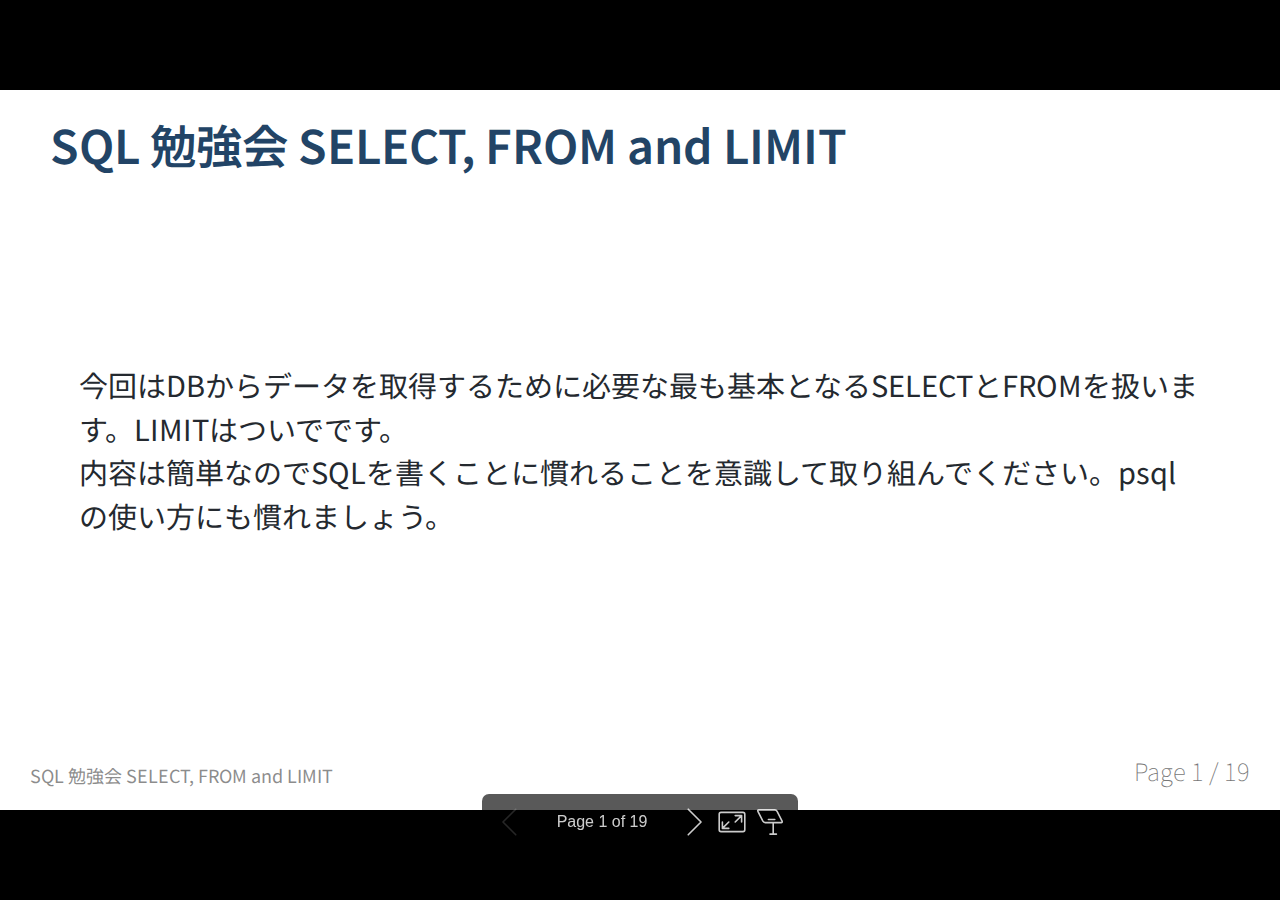
<file: Study_01_SelectFromLimit.html>
<!DOCTYPE html><html lang="ja-JP"><head><meta charset="UTF-8"><meta name="viewport" content="width=device-width,height=device-height,initial-scale=1.0"><meta name="apple-mobile-web-app-capable" content="yes"><meta http-equiv="X-UA-Compatible" content="ie=edge"><meta property="og:type" content="website"><meta name="twitter:card" content="summary"><style>@media screen{body[data-bespoke-view=""] .bespoke-marp-parent>.bespoke-marp-osc>button,body[data-bespoke-view=next] .bespoke-marp-parent>.bespoke-marp-osc>button,body[data-bespoke-view=presenter] .bespoke-marp-presenter-container .bespoke-marp-presenter-info-container button{-webkit-tap-highlight-color:transparent;-webkit-appearance:none;-moz-appearance:none;appearance:none;background-color:transparent;border:0;color:inherit;cursor:pointer;font-size:inherit;opacity:.8;outline:none;padding:0;transition:opacity .2s linear}body[data-bespoke-view=""] .bespoke-marp-parent>.bespoke-marp-osc>button:disabled,body[data-bespoke-view=next] .bespoke-marp-parent>.bespoke-marp-osc>button:disabled,body[data-bespoke-view=presenter] .bespoke-marp-presenter-container .bespoke-marp-presenter-info-container button:disabled{cursor:not-allowed;opacity:.15!important}body[data-bespoke-view=""] .bespoke-marp-parent>.bespoke-marp-osc>button:hover,body[data-bespoke-view=next] .bespoke-marp-parent>.bespoke-marp-osc>button:hover,body[data-bespoke-view=presenter] .bespoke-marp-presenter-container .bespoke-marp-presenter-info-container button:hover{opacity:1}body[data-bespoke-view=""] .bespoke-marp-parent>.bespoke-marp-osc>button:hover:active,body[data-bespoke-view=next] .bespoke-marp-parent>.bespoke-marp-osc>button:hover:active,body[data-bespoke-view=presenter] .bespoke-marp-presenter-container .bespoke-marp-presenter-info-container button:hover:active{opacity:.6}body[data-bespoke-view=""] .bespoke-marp-parent>.bespoke-marp-osc>button:hover:not(:disabled),body[data-bespoke-view=next] .bespoke-marp-parent>.bespoke-marp-osc>button:hover:not(:disabled),body[data-bespoke-view=presenter] .bespoke-marp-presenter-container .bespoke-marp-presenter-info-container button:hover:not(:disabled){transition:none}body[data-bespoke-view=""] .bespoke-marp-parent>.bespoke-marp-osc>button[data-bespoke-marp-osc=prev],body[data-bespoke-view=next] .bespoke-marp-parent>.bespoke-marp-osc>button[data-bespoke-marp-osc=prev],body[data-bespoke-view=presenter] .bespoke-marp-presenter-container .bespoke-marp-presenter-info-container button.bespoke-marp-presenter-info-page-prev{background:transparent url("[data-uri]") no-repeat 50%;background-size:contain;overflow:hidden;text-indent:100%;white-space:nowrap}body[data-bespoke-view=""] .bespoke-marp-parent>.bespoke-marp-osc>button[data-bespoke-marp-osc=next],body[data-bespoke-view=next] .bespoke-marp-parent>.bespoke-marp-osc>button[data-bespoke-marp-osc=next],body[data-bespoke-view=presenter] .bespoke-marp-presenter-container .bespoke-marp-presenter-info-container button.bespoke-marp-presenter-info-page-next{background:transparent url("[data-uri]") no-repeat 50%;background-size:contain;overflow:hidden;text-indent:100%;white-space:nowrap}body[data-bespoke-view=""] .bespoke-marp-parent>.bespoke-marp-osc>button[data-bespoke-marp-osc=fullscreen],body[data-bespoke-view=next] .bespoke-marp-parent>.bespoke-marp-osc>button[data-bespoke-marp-osc=fullscreen]{background:transparent url("[data-uri]") no-repeat 50%;background-size:contain;overflow:hidden;text-indent:100%;white-space:nowrap}body[data-bespoke-view=""] .bespoke-marp-parent>.bespoke-marp-osc>button.exit[data-bespoke-marp-osc=fullscreen],body[data-bespoke-view=next] .bespoke-marp-parent>.bespoke-marp-osc>button.exit[data-bespoke-marp-osc=fullscreen]{background-image:url("[data-uri]")}body[data-bespoke-view=""] .bespoke-marp-parent>.bespoke-marp-osc>button[data-bespoke-marp-osc=presenter],body[data-bespoke-view=next] .bespoke-marp-parent>.bespoke-marp-osc>button[data-bespoke-marp-osc=presenter]{background:transparent url("[data-uri]") no-repeat 50%;background-size:contain;overflow:hidden;text-indent:100%;white-space:nowrap}}.bespoke-marp-note,.bespoke-marp-osc,.bespoke-progress-parent{display:none;transition:none}@media screen{body,html{height:100%;margin:0}body{background:#000;overflow:hidden}svg.bespoke-marp-slide{content-visibility:hidden;opacity:0;pointer-events:none;z-index:-1}svg.bespoke-marp-slide.bespoke-marp-active{content-visibility:visible;opacity:1;pointer-events:auto;z-index:0}svg.bespoke-marp-slide.bespoke-marp-active.bespoke-marp-active-ready *{-webkit-animation-name:__bespoke_marp__!important;animation-name:__bespoke_marp__!important}@supports not (content-visibility:hidden){svg.bespoke-marp-slide[data-bespoke-marp-load=hideable]{display:none}svg.bespoke-marp-slide[data-bespoke-marp-load=hideable].bespoke-marp-active{display:block}}[data-bespoke-marp-fragment=inactive]{visibility:hidden}body[data-bespoke-view=""] .bespoke-marp-parent,body[data-bespoke-view=next] .bespoke-marp-parent{bottom:0;left:0;position:absolute;right:0;top:0}body[data-bespoke-view=""] .bespoke-marp-parent>.bespoke-marp-osc,body[data-bespoke-view=next] .bespoke-marp-parent>.bespoke-marp-osc{background:rgba(0,0,0,.65);border-radius:7px;bottom:50px;color:#fff;contain:paint;display:block;font-family:Helvetica,Arial,sans-serif;font-size:16px;left:50%;line-height:0;opacity:1;padding:12px;position:absolute;touch-action:manipulation;transform:translateX(-50%);transition:opacity .2s linear;-webkit-user-select:none;-moz-user-select:none;-ms-user-select:none;user-select:none;white-space:nowrap;will-change:transform;z-index:1}body[data-bespoke-view=""] .bespoke-marp-parent>.bespoke-marp-osc>*,body[data-bespoke-view=next] .bespoke-marp-parent>.bespoke-marp-osc>*{margin-left:6px}body[data-bespoke-view=""] .bespoke-marp-parent>.bespoke-marp-osc>:first-child,body[data-bespoke-view=next] .bespoke-marp-parent>.bespoke-marp-osc>:first-child{margin-left:0}body[data-bespoke-view=""] .bespoke-marp-parent>.bespoke-marp-osc>span,body[data-bespoke-view=next] .bespoke-marp-parent>.bespoke-marp-osc>span{opacity:.8}body[data-bespoke-view=""] .bespoke-marp-parent>.bespoke-marp-osc>span[data-bespoke-marp-osc=page],body[data-bespoke-view=next] .bespoke-marp-parent>.bespoke-marp-osc>span[data-bespoke-marp-osc=page]{display:inline-block;min-width:140px;text-align:center}body[data-bespoke-view=""] .bespoke-marp-parent>.bespoke-marp-osc>button[data-bespoke-marp-osc=fullscreen],body[data-bespoke-view=""] .bespoke-marp-parent>.bespoke-marp-osc>button[data-bespoke-marp-osc=next],body[data-bespoke-view=""] .bespoke-marp-parent>.bespoke-marp-osc>button[data-bespoke-marp-osc=presenter],body[data-bespoke-view=""] .bespoke-marp-parent>.bespoke-marp-osc>button[data-bespoke-marp-osc=prev],body[data-bespoke-view=next] .bespoke-marp-parent>.bespoke-marp-osc>button[data-bespoke-marp-osc=fullscreen],body[data-bespoke-view=next] .bespoke-marp-parent>.bespoke-marp-osc>button[data-bespoke-marp-osc=next],body[data-bespoke-view=next] .bespoke-marp-parent>.bespoke-marp-osc>button[data-bespoke-marp-osc=presenter],body[data-bespoke-view=next] .bespoke-marp-parent>.bespoke-marp-osc>button[data-bespoke-marp-osc=prev]{height:32px;line-height:32px;width:32px}body[data-bespoke-view=""] .bespoke-marp-parent.bespoke-marp-inactive,body[data-bespoke-view=next] .bespoke-marp-parent.bespoke-marp-inactive{cursor:none}body[data-bespoke-view=""] .bespoke-marp-parent.bespoke-marp-inactive>.bespoke-marp-osc,body[data-bespoke-view=next] .bespoke-marp-parent.bespoke-marp-inactive>.bespoke-marp-osc{opacity:0;pointer-events:none}body[data-bespoke-view=""] svg.bespoke-marp-slide,body[data-bespoke-view=next] svg.bespoke-marp-slide{height:100%;left:0;position:absolute;top:0;width:100%}body[data-bespoke-view=""] .bespoke-progress-parent{background:#222;display:flex;height:5px;width:100%}body[data-bespoke-view=""] .bespoke-progress-parent+.bespoke-marp-parent{top:5px}body[data-bespoke-view=""] .bespoke-progress-parent .bespoke-progress-bar{background:#0288d1;flex:0 0 0;transition:flex-basis .2s cubic-bezier(0,1,1,1)}body[data-bespoke-view=next]{background:transparent}body[data-bespoke-view=presenter]{background:#161616}body[data-bespoke-view=presenter] .bespoke-marp-presenter-container{display:grid;font-family:Helvetica,Arial,sans-serif;grid-template:"current next" minmax(140px,1fr) "current note" 2fr "info    note" 3em/2fr 1fr;height:100%;left:0;position:absolute;top:0;width:100%}body[data-bespoke-view=presenter] .bespoke-marp-presenter-container .bespoke-marp-parent{grid-area:current;overflow:hidden;position:relative}body[data-bespoke-view=presenter] .bespoke-marp-presenter-container .bespoke-marp-parent svg.bespoke-marp-slide{height:calc(100% - 40px);left:20px;pointer-events:none;position:absolute;top:20px;-webkit-user-select:none;-moz-user-select:none;-ms-user-select:none;user-select:none;width:calc(100% - 40px)}body[data-bespoke-view=presenter] .bespoke-marp-presenter-container .bespoke-marp-parent svg.bespoke-marp-slide.bespoke-marp-active{filter:drop-shadow(0 3px 10px rgba(0,0,0,.5))}body[data-bespoke-view=presenter] .bespoke-marp-presenter-container .bespoke-marp-presenter-next-container{background:#222;cursor:pointer;display:none;grid-area:next;overflow:hidden;position:relative}body[data-bespoke-view=presenter] .bespoke-marp-presenter-container .bespoke-marp-presenter-next-container.active{display:block}body[data-bespoke-view=presenter] .bespoke-marp-presenter-container .bespoke-marp-presenter-next-container iframe.bespoke-marp-presenter-next{background:transparent;border:0;display:block;filter:drop-shadow(0 3px 10px rgba(0,0,0,.5));height:calc(100% - 40px);left:20px;pointer-events:none;position:absolute;top:20px;-webkit-user-select:none;-moz-user-select:none;-ms-user-select:none;user-select:none;width:calc(100% - 40px)}body[data-bespoke-view=presenter] .bespoke-marp-presenter-container .bespoke-marp-presenter-note-container{background:#222;color:#eee;grid-area:note}body[data-bespoke-view=presenter] .bespoke-marp-presenter-container .bespoke-marp-presenter-note-container .bespoke-marp-note{word-wrap:break-word;box-sizing:border-box;font-size:1.1em;height:calc(100% - 40px);margin:20px;overflow:auto;padding-right:3px;scrollbar-color:hsla(0,0%,93%,.5) transparent;scrollbar-width:thin;white-space:pre-wrap;width:calc(100% - 40px)}body[data-bespoke-view=presenter] .bespoke-marp-presenter-container .bespoke-marp-presenter-note-container .bespoke-marp-note::-webkit-scrollbar{width:6px}body[data-bespoke-view=presenter] .bespoke-marp-presenter-container .bespoke-marp-presenter-note-container .bespoke-marp-note::-webkit-scrollbar-track{background:transparent}body[data-bespoke-view=presenter] .bespoke-marp-presenter-container .bespoke-marp-presenter-note-container .bespoke-marp-note::-webkit-scrollbar-thumb{background:hsla(0,0%,93%,.5);border-radius:6px}body[data-bespoke-view=presenter] .bespoke-marp-presenter-container .bespoke-marp-presenter-note-container .bespoke-marp-note:empty{pointer-events:none}body[data-bespoke-view=presenter] .bespoke-marp-presenter-container .bespoke-marp-presenter-note-container .bespoke-marp-note.active{display:block}body[data-bespoke-view=presenter] .bespoke-marp-presenter-container .bespoke-marp-presenter-note-container .bespoke-marp-note p:first-child{margin-top:0}body[data-bespoke-view=presenter] .bespoke-marp-presenter-container .bespoke-marp-presenter-note-container .bespoke-marp-note p:last-child{margin-bottom:0}body[data-bespoke-view=presenter] .bespoke-marp-presenter-container .bespoke-marp-presenter-info-container{align-items:center;box-sizing:border-box;color:#eee;display:flex;flex-wrap:nowrap;grid-area:info;justify-content:center;padding:0 10px}body[data-bespoke-view=presenter] .bespoke-marp-presenter-container .bespoke-marp-presenter-info-container .bespoke-marp-presenter-info-page,body[data-bespoke-view=presenter] .bespoke-marp-presenter-container .bespoke-marp-presenter-info-container .bespoke-marp-presenter-info-time,body[data-bespoke-view=presenter] .bespoke-marp-presenter-container .bespoke-marp-presenter-info-container .bespoke-marp-presenter-info-timer{box-sizing:border-box;display:block;padding:0 10px;white-space:nowrap;width:100%}body[data-bespoke-view=presenter] .bespoke-marp-presenter-container .bespoke-marp-presenter-info-container button{height:1.5em;line-height:1.5em;width:1.5em}body[data-bespoke-view=presenter] .bespoke-marp-presenter-container .bespoke-marp-presenter-info-container .bespoke-marp-presenter-info-page{order:2;text-align:center}body[data-bespoke-view=presenter] .bespoke-marp-presenter-container .bespoke-marp-presenter-info-container .bespoke-marp-presenter-info-page .bespoke-marp-presenter-info-page-text{display:inline-block;min-width:120px;text-align:center}body[data-bespoke-view=presenter] .bespoke-marp-presenter-container .bespoke-marp-presenter-info-container .bespoke-marp-presenter-info-time{color:#999;order:1;text-align:left}body[data-bespoke-view=presenter] .bespoke-marp-presenter-container .bespoke-marp-presenter-info-container .bespoke-marp-presenter-info-timer{color:#999;order:3;text-align:right}}@media print{.bespoke-marp-presenter-info-container,.bespoke-marp-presenter-next-container,.bespoke-marp-presenter-note-container{display:none}}</style><style>@import url('https://fonts.googleapis.com/css2?family=Noto+Sans+JP&display=swap');div#p>svg>foreignObject>section{width:1280px;height:720px;box-sizing:border-box;overflow:hidden;position:relative;scroll-snap-align:center center}div#p>svg>foreignObject>section:after{bottom:0;content:attr(data-marpit-pagination);padding:inherit;pointer-events:none;position:absolute;right:0}div#p>svg>foreignObject>section:not([data-marpit-pagination]):after{display:none}/* Normalization */div#p>svg>foreignObject>section h1{font-size:2em;margin:0.67em 0}div#p>svg>foreignObject>section video::-webkit-media-controls{will-change:transform}@page{size:1280px 720px;margin:0}@media print{body,html{background-color:#fff;margin:0;page-break-inside:avoid;break-inside:avoid-page}div#p>svg>foreignObject>section{page-break-before:always;break-before:page}div#p>svg>foreignObject>section,div#p>svg>foreignObject>section *{-webkit-print-color-adjust:exact!important;animation-delay:0s!important;animation-duration:0s!important;color-adjust:exact!important;transition:none!important}div#p>svg[data-marpit-svg]{display:block;height:100vh;width:100vw}}
/*!
 * Marp default theme.
 *
 * @theme default
 * @author Yuki Hattori
 *
 * @auto-scaling true
 * @size 16:9 1280px 720px
 * @size 4:3 960px 720px
 */div#p>svg>foreignObject>section{-ms-text-size-adjust:100%;-webkit-text-size-adjust:100%;word-wrap:break-word;background-color:#fff;color:#24292f;font-family:-apple-system,BlinkMacSystemFont,Segoe UI,Helvetica,Arial,sans-serif,Apple Color Emoji,Segoe UI Emoji;font-size:16px;line-height:1.5;margin:0}div#p>svg>foreignObject>section{--marpit-root-font-size:16px}div#p>svg>foreignObject>section h1:hover .anchor .octicon-link:before,div#p>svg>foreignObject>section h2:hover .anchor .octicon-link:before,div#p>svg>foreignObject>section h3:hover .anchor .octicon-link:before,div#p>svg>foreignObject>section h4:hover .anchor .octicon-link:before,div#p>svg>foreignObject>section h5:hover .anchor .octicon-link:before,div#p>svg>foreignObject>section h6:hover .anchor .octicon-link:before{background-color:currentColor;content:" ";display:inline-block;height:16px;-webkit-mask-image:url('data:image/svg+xml;charset=utf-8,<svg xmlns="http://www.w3.org/2000/svg" viewBox="0 0 16 16" aria-hidden="true"><path fill-rule="evenodd" d="M7.775 3.275a.75.75 0 0 0 1.06 1.06l1.25-1.25a2 2 0 1 1 2.83 2.83l-2.5 2.5a2 2 0 0 1-2.83 0 .75.75 0 0 0-1.06 1.06 3.5 3.5 0 0 0 4.95 0l2.5-2.5a3.5 3.5 0 0 0-4.95-4.95l-1.25 1.25zm-4.69 9.64a2 2 0 0 1 0-2.83l2.5-2.5a2 2 0 0 1 2.83 0 .75.75 0 0 0 1.06-1.06 3.5 3.5 0 0 0-4.95 0l-2.5 2.5a3.5 3.5 0 0 0 4.95 4.95l1.25-1.25a.75.75 0 0 0-1.06-1.06l-1.25 1.25a2 2 0 0 1-2.83 0z"/></svg>');mask-image:url('data:image/svg+xml;charset=utf-8,<svg xmlns="http://www.w3.org/2000/svg" viewBox="0 0 16 16" aria-hidden="true"><path fill-rule="evenodd" d="M7.775 3.275a.75.75 0 0 0 1.06 1.06l1.25-1.25a2 2 0 1 1 2.83 2.83l-2.5 2.5a2 2 0 0 1-2.83 0 .75.75 0 0 0-1.06 1.06 3.5 3.5 0 0 0 4.95 0l2.5-2.5a3.5 3.5 0 0 0-4.95-4.95l-1.25 1.25zm-4.69 9.64a2 2 0 0 1 0-2.83l2.5-2.5a2 2 0 0 1 2.83 0 .75.75 0 0 0 1.06-1.06 3.5 3.5 0 0 0-4.95 0l-2.5 2.5a3.5 3.5 0 0 0 4.95 4.95l1.25-1.25a.75.75 0 0 0-1.06-1.06l-1.25 1.25a2 2 0 0 1-2.83 0z"/></svg>');width:16px}div#p>svg>foreignObject>section details,div#p>svg>foreignObject>section figcaption,div#p>svg>foreignObject>section figure{display:block}div#p>svg>foreignObject>section summary{display:list-item}div#p>svg>foreignObject>section [hidden]{display:none!important}div#p>svg>foreignObject>section a{background-color:transparent;color:#0969da;text-decoration:none}div#p>svg>foreignObject>section a:active,div#p>svg>foreignObject>section a:hover{outline-width:0}div#p>svg>foreignObject>section abbr[title]{border-bottom:none;-webkit-text-decoration:underline dotted;text-decoration:underline dotted}div#p>svg>foreignObject>section b,div#p>svg>foreignObject>section strong{font-weight:600}div#p>svg>foreignObject>section dfn{font-style:italic}div#p>svg>foreignObject>section h1{border-bottom:1px solid #d8dee4;font-size:2em;font-weight:600;margin:.67em 0;padding-bottom:.3em}div#p>svg>foreignObject>section mark{background-color:#fff8c5;color:#24292f}div#p>svg>foreignObject>section small{font-size:90%}div#p>svg>foreignObject>section sub,div#p>svg>foreignObject>section sup{font-size:75%;line-height:0;position:relative;vertical-align:baseline}div#p>svg>foreignObject>section sub{bottom:-.25em}div#p>svg>foreignObject>section sup{top:-.5em}div#p>svg>foreignObject>section img{background-color:#fff;border-style:none;box-sizing:content-box;max-width:100%}div#p>svg>foreignObject>section code,div#p>svg>foreignObject>section kbd,div#p>svg>foreignObject>section pre,div#p>svg>foreignObject>section samp{font-family:monospace,monospace;font-size:1em}div#p>svg>foreignObject>section figure{margin:1em 40px}div#p>svg>foreignObject>section hr{background:transparent;background-color:#d0d7de;border:0;box-sizing:content-box;height:.25em;margin:24px 0;overflow:hidden;padding:0}div#p>svg>foreignObject>section input{font:inherit;font-family:inherit;font-size:inherit;line-height:inherit;margin:0;overflow:visible}div#p>svg>foreignObject>section [type=button],div#p>svg>foreignObject>section [type=reset],div#p>svg>foreignObject>section [type=submit]{-webkit-appearance:button}div#p>svg>foreignObject>section [type=button]::-moz-focus-inner,div#p>svg>foreignObject>section [type=reset]::-moz-focus-inner,div#p>svg>foreignObject>section [type=submit]::-moz-focus-inner{border-style:none;padding:0}div#p>svg>foreignObject>section [type=button]:-moz-focusring,div#p>svg>foreignObject>section [type=reset]:-moz-focusring,div#p>svg>foreignObject>section [type=submit]:-moz-focusring{outline:1px dotted ButtonText}div#p>svg>foreignObject>section [type=checkbox],div#p>svg>foreignObject>section [type=radio]{box-sizing:border-box;padding:0}div#p>svg>foreignObject>section [type=number]::-webkit-inner-spin-button,div#p>svg>foreignObject>section [type=number]::-webkit-outer-spin-button{height:auto}div#p>svg>foreignObject>section [type=search]{-webkit-appearance:textfield;outline-offset:-2px}div#p>svg>foreignObject>section [type=search]::-webkit-search-cancel-button,div#p>svg>foreignObject>section [type=search]::-webkit-search-decoration{-webkit-appearance:none}div#p>svg>foreignObject>section ::-webkit-input-placeholder{color:inherit;opacity:.54}div#p>svg>foreignObject>section ::-webkit-file-upload-button{-webkit-appearance:button;font:inherit}div#p>svg>foreignObject>section a:hover{text-decoration:underline}div#p>svg>foreignObject>section hr:after,div#p>svg>foreignObject>section hr:before{content:"";display:table}div#p>svg>foreignObject>section hr:after{clear:both}div#p>svg>foreignObject>section table{border-collapse:collapse;border-spacing:0;display:block;max-width:100%;overflow:auto;width:-webkit-max-content;width:-moz-max-content;width:max-content}div#p>svg>foreignObject>section td,div#p>svg>foreignObject>section th{padding:0}div#p>svg>foreignObject>section details summary{cursor:pointer}div#p>svg>foreignObject>section details:not([open])>:not(summary){display:none!important}div#p>svg>foreignObject>section kbd{background-color:#f6f8fa;border:1px solid rgba(175,184,193,.2);border-radius:6px;box-shadow:inset 0 -1px 0 rgba(175,184,193,.2);color:#24292f;display:inline-block;font:11px ui-monospace,SFMono-Regular,SF Mono,Menlo,Consolas,Liberation Mono,monospace;line-height:10px;padding:3px 5px;vertical-align:middle}div#p>svg>foreignObject>section h1,div#p>svg>foreignObject>section h2,div#p>svg>foreignObject>section h3,div#p>svg>foreignObject>section h4,div#p>svg>foreignObject>section h5,div#p>svg>foreignObject>section h6{font-weight:600;line-height:1.25;margin-bottom:16px;margin-top:24px}div#p>svg>foreignObject>section h2{border-bottom:1px solid #d8dee4;font-size:1.5em;font-weight:600;padding-bottom:.3em}div#p>svg>foreignObject>section h3{font-size:1.25em;font-weight:600}div#p>svg>foreignObject>section h4{font-size:1em;font-weight:600}div#p>svg>foreignObject>section h5{font-size:.875em;font-weight:600}div#p>svg>foreignObject>section h6{color:#57606a;font-size:.85em;font-weight:600}div#p>svg>foreignObject>section p{margin-bottom:10px;margin-top:0}div#p>svg>foreignObject>section blockquote{border-left:.25em solid #d0d7de;color:#57606a;margin:0;padding:0 1em}div#p>svg>foreignObject>section ol,div#p>svg>foreignObject>section ul{margin-bottom:0;margin-top:0;padding-left:2em}div#p>svg>foreignObject>section ol ol,div#p>svg>foreignObject>section ul ol{list-style-type:lower-roman}div#p>svg>foreignObject>section ol ol ol,div#p>svg>foreignObject>section ol ul ol,div#p>svg>foreignObject>section ul ol ol,div#p>svg>foreignObject>section ul ul ol{list-style-type:lower-alpha}div#p>svg>foreignObject>section dd{margin-left:0}div#p>svg>foreignObject>section code,div#p>svg>foreignObject>section pre,div#p>svg>foreignObject>section tt{font-family:ui-monospace,SFMono-Regular,SF Mono,Menlo,Consolas,Liberation Mono,monospace;font-size:12px}div#p>svg>foreignObject>section pre{word-wrap:normal;margin-bottom:0;margin-top:0}div#p>svg>foreignObject>section .octicon{fill:currentColor;display:inline-block;overflow:visible!important;vertical-align:text-bottom}div#p>svg>foreignObject>section ::-moz-placeholder{color:#6e7781;opacity:1}div#p>svg>foreignObject>section :-ms-input-placeholder{color:#6e7781;opacity:1}div#p>svg>foreignObject>section ::placeholder{color:#6e7781;opacity:1}div#p>svg>foreignObject>section input::-webkit-inner-spin-button,div#p>svg>foreignObject>section input::-webkit-outer-spin-button{-webkit-appearance:none;appearance:none;margin:0}div#p>svg>foreignObject>section .pl-c{color:#6e7781}div#p>svg>foreignObject>section .pl-c1,div#p>svg>foreignObject>section .pl-s .pl-v{color:#0550ae}div#p>svg>foreignObject>section .pl-e,div#p>svg>foreignObject>section .pl-en{color:#8250df}div#p>svg>foreignObject>section .pl-s .pl-s1,div#p>svg>foreignObject>section .pl-smi{color:#24292f}div#p>svg>foreignObject>section .pl-ent{color:#116329}div#p>svg>foreignObject>section .pl-k{color:#cf222e}div#p>svg>foreignObject>section .pl-pds,div#p>svg>foreignObject>section .pl-s,div#p>svg>foreignObject>section .pl-s .pl-pse .pl-s1,div#p>svg>foreignObject>section .pl-sr,div#p>svg>foreignObject>section .pl-sr .pl-cce,div#p>svg>foreignObject>section .pl-sr .pl-sra,div#p>svg>foreignObject>section .pl-sr .pl-sre{color:#0a3069}div#p>svg>foreignObject>section .pl-smw,div#p>svg>foreignObject>section .pl-v{color:#953800}div#p>svg>foreignObject>section .pl-bu{color:#82071e}div#p>svg>foreignObject>section .pl-ii{background-color:#82071e;color:#f6f8fa}div#p>svg>foreignObject>section .pl-c2{background-color:#cf222e;color:#f6f8fa}div#p>svg>foreignObject>section .pl-sr .pl-cce{color:#116329;font-weight:700}div#p>svg>foreignObject>section .pl-ml{color:#3b2300}div#p>svg>foreignObject>section .pl-mh,div#p>svg>foreignObject>section .pl-mh .pl-en,div#p>svg>foreignObject>section .pl-ms{color:#0550ae;font-weight:700}div#p>svg>foreignObject>section .pl-mi{color:#24292f;font-style:italic}div#p>svg>foreignObject>section .pl-mb{color:#24292f;font-weight:700}div#p>svg>foreignObject>section .pl-md{background-color:#ffebe9;color:#82071e}div#p>svg>foreignObject>section .pl-mi1{background-color:#dafbe1;color:#116329}div#p>svg>foreignObject>section .pl-mc{background-color:#ffd8b5;color:#953800}div#p>svg>foreignObject>section .pl-mi2{background-color:#0550ae;color:#eaeef2}div#p>svg>foreignObject>section .pl-mdr{color:#8250df;font-weight:700}div#p>svg>foreignObject>section .pl-ba{color:#57606a}div#p>svg>foreignObject>section .pl-sg{color:#8c959f}div#p>svg>foreignObject>section .pl-corl{color:#0a3069;text-decoration:underline}div#p>svg>foreignObject>section [data-catalyst]{display:block}div#p>svg>foreignObject>section g-emoji{font-family:Apple Color Emoji,Segoe UI Emoji,Segoe UI Symbol;font-size:1em;font-style:normal!important;font-weight:400;line-height:1;vertical-align:-.075em}div#p>svg>foreignObject>section g-emoji img{height:1em;width:1em}div#p>svg>foreignObject>section:after,div#p>svg>foreignObject>section:before{
  /* content:""; */display:table}div#p>svg>foreignObject>section:after{clear:both}div#p>svg>foreignObject>section>:first-child{margin-top:0!important}div#p>svg>foreignObject>section>:last-child{margin-bottom:0!important}div#p>svg>foreignObject>section a:not([href]){color:inherit;text-decoration:none}div#p>svg>foreignObject>section .absent{color:#cf222e}div#p>svg>foreignObject>section .anchor{float:left;line-height:1;margin-left:-20px;padding-right:4px}div#p>svg>foreignObject>section .anchor:focus{outline:none}div#p>svg>foreignObject>section blockquote,div#p>svg>foreignObject>section details,div#p>svg>foreignObject>section dl,div#p>svg>foreignObject>section ol,div#p>svg>foreignObject>section p,div#p>svg>foreignObject>section pre,div#p>svg>foreignObject>section table,div#p>svg>foreignObject>section ul{margin-bottom:16px;margin-top:0}div#p>svg>foreignObject>section blockquote>:first-child{margin-top:0}div#p>svg>foreignObject>section blockquote>:last-child{margin-bottom:0}div#p>svg>foreignObject>section sup>a:before{content:"["}div#p>svg>foreignObject>section sup>a:after{content:"]"}div#p>svg>foreignObject>section h1 .octicon-link,div#p>svg>foreignObject>section h2 .octicon-link,div#p>svg>foreignObject>section h3 .octicon-link,div#p>svg>foreignObject>section h4 .octicon-link,div#p>svg>foreignObject>section h5 .octicon-link,div#p>svg>foreignObject>section h6 .octicon-link{color:#24292f;vertical-align:middle;visibility:hidden}div#p>svg>foreignObject>section h1:hover .anchor,div#p>svg>foreignObject>section h2:hover .anchor,div#p>svg>foreignObject>section h3:hover .anchor,div#p>svg>foreignObject>section h4:hover .anchor,div#p>svg>foreignObject>section h5:hover .anchor,div#p>svg>foreignObject>section h6:hover .anchor{text-decoration:none}div#p>svg>foreignObject>section h1:hover .anchor .octicon-link,div#p>svg>foreignObject>section h2:hover .anchor .octicon-link,div#p>svg>foreignObject>section h3:hover .anchor .octicon-link,div#p>svg>foreignObject>section h4:hover .anchor .octicon-link,div#p>svg>foreignObject>section h5:hover .anchor .octicon-link,div#p>svg>foreignObject>section h6:hover .anchor .octicon-link{visibility:visible}div#p>svg>foreignObject>section h1 code,div#p>svg>foreignObject>section h1 tt,div#p>svg>foreignObject>section h2 code,div#p>svg>foreignObject>section h2 tt,div#p>svg>foreignObject>section h3 code,div#p>svg>foreignObject>section h3 tt,div#p>svg>foreignObject>section h4 code,div#p>svg>foreignObject>section h4 tt,div#p>svg>foreignObject>section h5 code,div#p>svg>foreignObject>section h5 tt,div#p>svg>foreignObject>section h6 code,div#p>svg>foreignObject>section h6 tt{font-size:inherit;padding:0 .2em}div#p>svg>foreignObject>section ol.no-list,div#p>svg>foreignObject>section ul.no-list{list-style-type:none;padding:0}div#p>svg>foreignObject>section ol[type="1"]{list-style-type:decimal}div#p>svg>foreignObject>section ol[type=a]{list-style-type:lower-alpha}div#p>svg>foreignObject>section ol[type=i]{list-style-type:lower-roman}div#p>svg>foreignObject>section div>ol:not([type]){list-style-type:decimal}div#p>svg>foreignObject>section ol ol,div#p>svg>foreignObject>section ol ul,div#p>svg>foreignObject>section ul ol,div#p>svg>foreignObject>section ul ul{margin-bottom:0;margin-top:0}div#p>svg>foreignObject>section li>p{margin-top:16px}div#p>svg>foreignObject>section li+li{margin-top:.25em}div#p>svg>foreignObject>section dl{padding:0}div#p>svg>foreignObject>section dl dt{font-size:1em;font-style:italic;font-weight:600;margin-top:16px;padding:0}div#p>svg>foreignObject>section dl dd{margin-bottom:16px;padding:0 16px}div#p>svg>foreignObject>section table th{font-weight:600}div#p>svg>foreignObject>section table td,div#p>svg>foreignObject>section table th{border:1px solid #d0d7de;padding:6px 13px}div#p>svg>foreignObject>section table tr{background-color:#fff;border-top:1px solid #d8dee4}div#p>svg>foreignObject>section table tr:nth-child(2n){background-color:#f6f8fa}div#p>svg>foreignObject>section table img{background-color:transparent}div#p>svg>foreignObject>section img[align=right]{padding-left:20px}div#p>svg>foreignObject>section img[align=left]{padding-right:20px}div#p>svg>foreignObject>section .emoji{background-color:transparent;max-width:none;vertical-align:text-top}div#p>svg>foreignObject>section span.frame,div#p>svg>foreignObject>section span.frame>span{display:block;overflow:hidden}div#p>svg>foreignObject>section span.frame>span{border:1px solid #d0d7de;float:left;margin:13px 0 0;padding:7px;width:auto}div#p>svg>foreignObject>section span.frame span img{display:block;float:left}div#p>svg>foreignObject>section span.frame span span{clear:both;color:#24292f;display:block;padding:5px 0 0}div#p>svg>foreignObject>section span.align-center{clear:both;display:block;overflow:hidden}div#p>svg>foreignObject>section span.align-center>span{display:block;margin:13px auto 0;overflow:hidden;text-align:center}div#p>svg>foreignObject>section span.align-center span img{margin:0 auto;text-align:center}div#p>svg>foreignObject>section span.align-right{clear:both;display:block;overflow:hidden}div#p>svg>foreignObject>section span.align-right>span{display:block;margin:13px 0 0;overflow:hidden;text-align:right}div#p>svg>foreignObject>section span.align-right span img{margin:0;text-align:right}div#p>svg>foreignObject>section span.float-left{display:block;float:left;margin-right:13px;overflow:hidden}div#p>svg>foreignObject>section span.float-left span{margin:13px 0 0}div#p>svg>foreignObject>section span.float-right{display:block;float:right;margin-left:13px;overflow:hidden}div#p>svg>foreignObject>section span.float-right>span{display:block;margin:13px auto 0;overflow:hidden;text-align:right}div#p>svg>foreignObject>section code,div#p>svg>foreignObject>section tt{background-color:rgba(175,184,193,.2);border-radius:6px;font-size:85%;margin:0;padding:.2em .4em}div#p>svg>foreignObject>section code br,div#p>svg>foreignObject>section tt br{display:none}div#p>svg>foreignObject>section del code{text-decoration:inherit}div#p>svg>foreignObject>section pre code{font-size:100%}div#p>svg>foreignObject>section pre>code{background:transparent;border:0;margin:0;padding:0;white-space:pre;word-break:normal}div#p>svg>foreignObject>section .highlight{margin-bottom:16px}div#p>svg>foreignObject>section .highlight pre{margin-bottom:0;word-break:normal}div#p>svg>foreignObject>section pre{background-color:#f6f8fa;border-radius:6px;font-size:85%;line-height:1.45;overflow:auto;padding:16px}div#p>svg>foreignObject>section pre code,div#p>svg>foreignObject>section pre tt{word-wrap:normal;background-color:transparent;border:0;display:inline;line-height:inherit;margin:0;max-width:auto;overflow:visible;padding:0}div#p>svg>foreignObject>section .csv-data td,div#p>svg>foreignObject>section .csv-data th{font-size:12px;line-height:1;overflow:hidden;padding:5px;text-align:left;white-space:nowrap}div#p>svg>foreignObject>section .csv-data .blob-num{background:#fff;border:0;padding:10px 8px 9px;text-align:right}div#p>svg>foreignObject>section .csv-data tr{border-top:0}div#p>svg>foreignObject>section .csv-data th{background:#f6f8fa;border-top:0;font-weight:600}div#p>svg>foreignObject>section .footnotes{border-top:1px solid #d0d7de;color:#57606a;font-size:12px}div#p>svg>foreignObject>section div#p>svg>foreignObject>section section.footnotes{--marpit-root-font-size:12px}div#p>svg>foreignObject>section .footnotes ol{padding-left:16px}div#p>svg>foreignObject>section .footnotes li{position:relative}div#p>svg>foreignObject>section .footnotes li:target:before{border:2px solid #0969da;border-radius:6px;bottom:-8px;content:"";left:-24px;pointer-events:none;position:absolute;right:-8px;top:-8px}div#p>svg>foreignObject>section .footnotes li:target{color:#24292f}div#p>svg>foreignObject>section .footnotes .data-footnote-backref g-emoji{font-family:monospace}div#p>svg>foreignObject>section .task-list-item{list-style-type:none}div#p>svg>foreignObject>section .task-list-item label{font-weight:400}div#p>svg>foreignObject>section .task-list-item.enabled label{cursor:pointer}div#p>svg>foreignObject>section .task-list-item+.task-list-item{margin-top:3px}div#p>svg>foreignObject>section .task-list-item .handle{display:none}div#p>svg>foreignObject>section .task-list-item-checkbox{margin:0 .2em .25em -1.6em;vertical-align:middle}div#p>svg>foreignObject>section .contains-task-list:dir(rtl) .task-list-item-checkbox{margin:0 -1.6em .25em .2em}div#p>svg>foreignObject>section ::-webkit-calendar-picker-indicator{filter:invert(50%)}div#p>svg>foreignObject>section .hljs{background:#fff;color:#333;display:block;overflow-x:auto;padding:.5em}div#p>svg>foreignObject>section .hljs-comment,div#p>svg>foreignObject>section .hljs-meta{color:#969896}div#p>svg>foreignObject>section .hljs-emphasis,div#p>svg>foreignObject>section .hljs-quote,div#p>svg>foreignObject>section .hljs-strong,div#p>svg>foreignObject>section .hljs-template-variable,div#p>svg>foreignObject>section .hljs-variable{color:#df5000}div#p>svg>foreignObject>section .hljs-keyword,div#p>svg>foreignObject>section .hljs-selector-tag,div#p>svg>foreignObject>section .hljs-type{color:#d73a49}div#p>svg>foreignObject>section .hljs-attribute,div#p>svg>foreignObject>section .hljs-bullet,div#p>svg>foreignObject>section .hljs-literal,div#p>svg>foreignObject>section .hljs-symbol{color:#0086b3}div#p>svg>foreignObject>section .hljs-name,div#p>svg>foreignObject>section .hljs-section{color:#63a35c}div#p>svg>foreignObject>section .hljs-tag{color:#333}div#p>svg>foreignObject>section .hljs-attr,div#p>svg>foreignObject>section .hljs-selector-attr,div#p>svg>foreignObject>section .hljs-selector-class,div#p>svg>foreignObject>section .hljs-selector-id,div#p>svg>foreignObject>section .hljs-selector-pseudo,div#p>svg>foreignObject>section .hljs-title{color:#6f42c1}div#p>svg>foreignObject>section .hljs-addition{background-color:#eaffea;color:#55a532}div#p>svg>foreignObject>section .hljs-deletion{background-color:#ffecec;color:#bd2c00}div#p>svg>foreignObject>section .hljs-link{text-decoration:underline}div#p>svg>foreignObject>section .hljs-number{color:#005cc5}div#p>svg>foreignObject>section .hljs-string{color:#032f62}div#p>svg>foreignObject>section svg[data-marp-fitting=svg]{max-height:563px}div#p>svg>foreignObject>section h1{color:#246;font-size:1.6em}div#p>svg>foreignObject>section h1,div#p>svg>foreignObject>section h2{border-bottom:none}div#p>svg>foreignObject>section h2{font-size:1.3em}div#p>svg>foreignObject>section h3{font-size:1.1em}div#p>svg>foreignObject>section h4{font-size:1.05em}div#p>svg>foreignObject>section h5{font-size:1em}div#p>svg>foreignObject>section h6{font-size:.9em}div#p>svg>foreignObject>section h1 strong,div#p>svg>foreignObject>section h2 strong,div#p>svg>foreignObject>section h3 strong,div#p>svg>foreignObject>section h4 strong,div#p>svg>foreignObject>section h5 strong,div#p>svg>foreignObject>section h6 strong{color:#48c;font-weight:inherit}div#p>svg>foreignObject>section hr{height:0;padding-top:.25em}div#p>svg>foreignObject>section pre{border:1px solid #999;line-height:1.15;overflow:visible}div#p>svg>foreignObject>section pre code svg[data-marp-fitting=svg]{max-height:529px}div#p>svg>foreignObject>section footer,div#p>svg>foreignObject>section header{color:hsla(0,0%,40%,.75);font-size:18px;left:30px;margin:0;position:absolute}div#p>svg>foreignObject>section header{top:21px}div#p>svg>foreignObject>section footer{bottom:21px}div#p>svg>foreignObject>section{align-items:stretch;background:#fff;display:flex;flex-flow:column nowrap;font-size:29px;height:720px;justify-content:center;padding:78.5px;width:1280px}div#p>svg>foreignObject>section{--marpit-root-font-size:29px}div#p>svg>foreignObject>section>:last-child,div#p>svg>foreignObject>section[data-footer]>:nth-last-child(2){margin-bottom:0}div#p>svg>foreignObject>section>:first-child,div#p>svg>foreignObject>section>header:first-child+*{margin-top:0}div#p>svg>foreignObject>section:after{bottom:21px;color:#777;font-size:24px;padding:0;position:absolute;right:30px}div#p>svg>foreignObject>section:after{--marpit-root-font-size:24px}div#p>svg>foreignObject>section.invert{background-color:#222;color:#e6eaf0}div#p>svg>foreignObject>section.invert:after{color:#999}div#p>svg>foreignObject>section.invert img{background-color:transparent}div#p>svg>foreignObject>section.invert a{color:#50b3ff}div#p>svg>foreignObject>section.invert h1{color:#a3c5e7}div#p>svg>foreignObject>section.invert h2,div#p>svg>foreignObject>section.invert h3,div#p>svg>foreignObject>section.invert h4,div#p>svg>foreignObject>section.invert h5{color:#ebeff5}div#p>svg>foreignObject>section.invert blockquote,div#p>svg>foreignObject>section.invert h6{border-color:#3d3f43;color:#939699}div#p>svg>foreignObject>section.invert h1 strong,div#p>svg>foreignObject>section.invert h2 strong,div#p>svg>foreignObject>section.invert h3 strong,div#p>svg>foreignObject>section.invert h4 strong,div#p>svg>foreignObject>section.invert h5 strong,div#p>svg>foreignObject>section.invert h6 strong{color:#7bf}div#p>svg>foreignObject>section.invert hr{background-color:#3d3f43}div#p>svg>foreignObject>section.invert footer,div#p>svg>foreignObject>section.invert header{color:hsla(0,0%,60%,.75)}div#p>svg>foreignObject>section.invert code,div#p>svg>foreignObject>section.invert kbd{background-color:#111}div#p>svg>foreignObject>section.invert kbd{border-color:#666;box-shadow:inset 0 -1px 0 #555;color:#e6eaf0}div#p>svg>foreignObject>section.invert table tr{background-color:#12181d;border-color:#60657b}div#p>svg>foreignObject>section.invert table tr:nth-child(2n){background-color:#1b2024}div#p>svg>foreignObject>section.invert table td,div#p>svg>foreignObject>section.invert table th{border-color:#5b5e61}div#p>svg>foreignObject>section.invert pre{background-color:#0a0e12;border-color:#777}div#p>svg>foreignObject>section.invert pre code{background-color:transparent}div#p>svg>foreignObject>section[data-color] h1,div#p>svg>foreignObject>section[data-color] h2,div#p>svg>foreignObject>section[data-color] h3,div#p>svg>foreignObject>section[data-color] h4,div#p>svg>foreignObject>section[data-color] h5,div#p>svg>foreignObject>section[data-color] h6{color:currentColor}div#p>svg>foreignObject>section svg[data-marp-fitting=svg]{display:block;height:auto;width:100%}@supports (-ms-ime-align:auto){div#p>svg>foreignObject>section svg[data-marp-fitting=svg]{position:static}}div#p>svg>foreignObject>section svg[data-marp-fitting=svg].__reflow__{content:""}@supports (-ms-ime-align:auto){div#p>svg>foreignObject>section svg[data-marp-fitting=svg].__reflow__{position:relative}}div#p>svg>foreignObject>section [data-marp-fitting-svg-content]{display:table;white-space:nowrap;width:-webkit-max-content;width:-moz-max-content;width:max-content}div#p>svg>foreignObject>section [data-marp-fitting-svg-content-wrap]{white-space:pre}div#p>svg>foreignObject>section img[data-marp-twemoji]{background:transparent;height:1em;margin:0 .05em 0 .1em;vertical-align:-.1em;width:1em}
/* @theme base */div#p>svg>foreignObject>section h1{position:absolute;left:50px;top:25px}div#p>svg>foreignObject>section footer{text-align:left}div#p>svg>foreignObject>section{font-family:'Noto Sans JP',serif}div#p>svg>foreignObject>section:after{font-weight:lighter;text-shadow:1px 1px 0 #fff;content:'Page ' attr(data-marpit-pagination) ' / ' attr(data-marpit-pagination-total)}
/* @theme p369tbkrmzi9u75evikjnnqo4vgllgvzfwnj56fkg */div#p>svg>foreignObject>section[data-marpit-advanced-background=background]{columns:initial!important;display:block!important;padding:0!important}div#p>svg>foreignObject>section[data-marpit-advanced-background=background]:after,div#p>svg>foreignObject>section[data-marpit-advanced-background=background]:before,div#p>svg>foreignObject>section[data-marpit-advanced-background=content]:after,div#p>svg>foreignObject>section[data-marpit-advanced-background=content]:before{display:none!important}div#p>svg>foreignObject>section[data-marpit-advanced-background=background]>div[data-marpit-advanced-background-container]{all:initial;display:flex;flex-direction:row;height:100%;overflow:hidden;width:100%}div#p>svg>foreignObject>section[data-marpit-advanced-background=background]>div[data-marpit-advanced-background-container][data-marpit-advanced-background-direction=vertical]{flex-direction:column}div#p>svg>foreignObject>section[data-marpit-advanced-background=background][data-marpit-advanced-background-split]>div[data-marpit-advanced-background-container]{width:var(--marpit-advanced-background-split,50%)}div#p>svg>foreignObject>section[data-marpit-advanced-background=background][data-marpit-advanced-background-split=right]>div[data-marpit-advanced-background-container]{margin-left:calc(100% - var(--marpit-advanced-background-split, 50%))}div#p>svg>foreignObject>section[data-marpit-advanced-background=background]>div[data-marpit-advanced-background-container]>figure{all:initial;background-position:center;background-repeat:no-repeat;background-size:cover;flex:auto;margin:0}div#p>svg>foreignObject>section[data-marpit-advanced-background=content],div#p>svg>foreignObject>section[data-marpit-advanced-background=pseudo]{background:transparent!important}div#p>svg>foreignObject>section[data-marpit-advanced-background=pseudo],div#p>svg[data-marpit-svg]>foreignObject[data-marpit-advanced-background=pseudo]{pointer-events:none!important}div#p>svg>foreignObject>section[data-marpit-advanced-background-split]{width:100%;height:100%}</style></head><body><div class="bespoke-marp-osc"><button data-bespoke-marp-osc="prev" tabindex="-1" title="Previous slide">Previous slide</button><span data-bespoke-marp-osc="page"></span><button data-bespoke-marp-osc="next" tabindex="-1" title="Next slide">Next slide</button><button data-bespoke-marp-osc="fullscreen" tabindex="-1" title="Toggle fullscreen (f)">Toggle fullscreen</button><button data-bespoke-marp-osc="presenter" tabindex="-1" title="Open presenter view (p)">Open presenter view</button></div><div id="p"><svg data-marpit-svg="" viewBox="0 0 1280 720"><foreignObject width="1280" height="720"><section id="1" data-paginate="true" data-footer="SQL 勉強会 SELECT, FROM and LIMIT" data-theme="p369tbkrmzi9u75evikjnnqo4vgllgvzfwnj56fkg" data-marpit-pagination="1" data-marpit-pagination-total="19" style="--paginate:true;--footer:SQL 勉強会 SELECT, FROM and LIMIT;--theme:p369tbkrmzi9u75evikjnnqo4vgllgvzfwnj56fkg;">
<h1>SQL 勉強会 SELECT, FROM and LIMIT</h1>
<p>今回はDBからデータを取得するために必要な最も基本となるSELECTとFROMを扱います。LIMITはついでです。<br />
内容は簡単なのでSQLを書くことに慣れることを意識して取り組んでください。psqlの使い方にも慣れましょう。</p>
<footer>SQL 勉強会 SELECT, FROM and LIMIT</footer>
</section>
</foreignObject></svg><svg data-marpit-svg="" viewBox="0 0 1280 720"><foreignObject width="1280" height="720"><section id="2" data-paginate="true" data-footer="SQL 勉強会 SELECT, FROM and LIMIT" data-theme="p369tbkrmzi9u75evikjnnqo4vgllgvzfwnj56fkg" data-marpit-pagination="2" data-marpit-pagination-total="19" style="--paginate:true;--footer:SQL 勉強会 SELECT, FROM and LIMIT;--theme:p369tbkrmzi9u75evikjnnqo4vgllgvzfwnj56fkg;">
<h1>SELECT 概要</h1>
<p>テーブルから(以外からも)データを引いてくるときにはSELECTを使います。<br />
例えば固定値や現在時間を取得することが出来ますし、特定のテーブルから指定したカラムのデータを取得することも出来ます。<br />
ここではまずテーブルを指定しない例をあげます。テーブルはFROM句で扱うのでもう少し待ってください。また、文字列はシングルクォートで囲う必要があるので注意してください。</p>
<pre><code class="language-sql"><svg data-marp-fitting="svg" data-marp-fitting-code><foreignObject><span data-marp-fitting-svg-content><span data-marp-fitting-svg-content-wrap><span class="hljs-keyword">SELECT</span> <span class="hljs-number">1</span>, <span class="hljs-string">&#x27;str needs quote&#x27;</span>;
</span></span></foreignObject></svg></code></pre>
<pre><code class="language-sql"><svg data-marp-fitting="svg" data-marp-fitting-code><foreignObject><span data-marp-fitting-svg-content><span data-marp-fitting-svg-content-wrap> ?<span class="hljs-keyword">column</span>? <span class="hljs-operator">|</span>    ?<span class="hljs-keyword">column</span>?
<span class="hljs-comment">----------+-----------------</span>
        <span class="hljs-number">1</span> <span class="hljs-operator">|</span> str needs quote
</span></span></foreignObject></svg></code></pre>
<footer>SQL 勉強会 SELECT, FROM and LIMIT</footer>
</section>
</foreignObject></svg><svg data-marpit-svg="" viewBox="0 0 1280 720"><foreignObject width="1280" height="720"><section id="3" data-paginate="true" data-footer="SQL 勉強会 SELECT, FROM and LIMIT" data-theme="p369tbkrmzi9u75evikjnnqo4vgllgvzfwnj56fkg" data-marpit-pagination="3" data-marpit-pagination-total="19" style="--paginate:true;--footer:SQL 勉強会 SELECT, FROM and LIMIT;--theme:p369tbkrmzi9u75evikjnnqo4vgllgvzfwnj56fkg;">
<h1>SELECT 概要</h1>
<pre><code class="language-sql"><svg data-marp-fitting="svg" data-marp-fitting-code><foreignObject><span data-marp-fitting-svg-content><span data-marp-fitting-svg-content-wrap><span class="hljs-keyword">SELECT</span>
  <span class="hljs-built_in">CURRENT_DATE</span> <span class="hljs-keyword">AS</span> date_format
  , <span class="hljs-built_in">CURRENT_TIME</span> <span class="hljs-keyword">AS</span> time_format
  , <span class="hljs-built_in">CURRENT_TIMESTAMP</span> <span class="hljs-keyword">AS</span> timestamp_format; <span class="hljs-comment">-- NOW()とCURRENT_TIMESTAMPは同等</span>
</span></span></foreignObject></svg></code></pre>
<pre><code><svg data-marp-fitting="svg" data-marp-fitting-code><foreignObject><span data-marp-fitting-svg-content><span data-marp-fitting-svg-content-wrap> date_format |    time_format     |       timestamp_format
-------------+--------------------+-------------------------------
 2021-11-06  | 06:29:47.568009+00 | 2021-11-06 06:29:47.568009+00
(1 row)
</span></span></foreignObject></svg></code></pre>
<p>この例で使った現在時刻を取得するコマンドはPostgreSQLのものです。他のDBでは異なるので注意してください。また、ASを使うとカラムに別名を付けることが出来ます。実はカラム以外にも別名をつけれるのでいずれ扱います。</p>
<footer>SQL 勉強会 SELECT, FROM and LIMIT</footer>
</section>
</foreignObject></svg><svg data-marpit-svg="" viewBox="0 0 1280 720"><foreignObject width="1280" height="720"><section id="4" data-paginate="true" data-footer="SQL 勉強会 SELECT, FROM and LIMIT" data-theme="p369tbkrmzi9u75evikjnnqo4vgllgvzfwnj56fkg" data-marpit-pagination="4" data-marpit-pagination-total="19" style="--paginate:true;--footer:SQL 勉強会 SELECT, FROM and LIMIT;--theme:p369tbkrmzi9u75evikjnnqo4vgllgvzfwnj56fkg;">
<h1>自分でやってみよう</h1>
<p>まだFROMが使えないのであまりおもしろくないかもしれませんが、なにか定数を取得するSQLを書いてみましょう。<br />
また、PostgreSQLのすでに用意されているコマンドを調べてタイムゾーンや文字コード設定などを取得してみましょう。</p>
<footer>SQL 勉強会 SELECT, FROM and LIMIT</footer>
</section>
</foreignObject></svg><svg data-marpit-svg="" viewBox="0 0 1280 720"><foreignObject width="1280" height="720"><section id="5" data-paginate="true" data-footer="SQL 勉強会 SELECT, FROM and LIMIT" data-theme="p369tbkrmzi9u75evikjnnqo4vgllgvzfwnj56fkg" data-marpit-pagination="5" data-marpit-pagination-total="19" style="--paginate:true;--footer:SQL 勉強会 SELECT, FROM and LIMIT;--theme:p369tbkrmzi9u75evikjnnqo4vgllgvzfwnj56fkg;">
<h1>FROM 概要</h1>
<p>SELECTでテーブルからデータを取得するためにはFROM句で対象のテーブルを指定します。厳密にはテーブル以外にも指定出来ますがとりあえず最初はテーブルから取得するものだと思ってください。<br />
今回のデータセットは小さいですが一応予めテーブルのデータ件数を確認する方法も記載しておきます。COUNT(カラム名)とすることでNULLでないレコード数を取得することが出来ます。<br />
ここはどのカラムに欠損がどの程度あるかわからないので全カラムを表す「*」とすることが多いです。欠損が多いカラムを指定してCOUNTした結果実際のレコード数よりかなり少なくデータ量を見積もってしまったみたいな事故も防げますし欠損がない行数を取得したいなど特に理由がなければ「*」を指定するのが良いと思います。</p>
<footer>SQL 勉強会 SELECT, FROM and LIMIT</footer>
</section>
</foreignObject></svg><svg data-marpit-svg="" viewBox="0 0 1280 720"><foreignObject width="1280" height="720"><section id="6" data-paginate="true" data-footer="SQL 勉強会 SELECT, FROM and LIMIT" data-theme="p369tbkrmzi9u75evikjnnqo4vgllgvzfwnj56fkg" data-marpit-pagination="6" data-marpit-pagination-total="19" style="--paginate:true;--footer:SQL 勉強会 SELECT, FROM and LIMIT;--theme:p369tbkrmzi9u75evikjnnqo4vgllgvzfwnj56fkg;">
<h1>FROM テーブル件数の確認</h1>
<p>試しにactorテーブルの件数を確認してみましょう。</p>
<pre><code class="language-sql"><svg data-marp-fitting="svg" data-marp-fitting-code><foreignObject><span data-marp-fitting-svg-content><span data-marp-fitting-svg-content-wrap><span class="hljs-keyword">SELECT</span> <span class="hljs-built_in">COUNT</span>(<span class="hljs-operator">*</span>) <span class="hljs-keyword">FROM</span> actor;
</span></span></foreignObject></svg></code></pre>
<pre><code class="language-sql"><svg data-marp-fitting="svg" data-marp-fitting-code><foreignObject><span data-marp-fitting-svg-content><span data-marp-fitting-svg-content-wrap> count
<span class="hljs-comment">-------</span>
   <span class="hljs-number">200</span>
(<span class="hljs-number">1</span> <span class="hljs-type">row</span>)
</span></span></foreignObject></svg></code></pre>
<footer>SQL 勉強会 SELECT, FROM and LIMIT</footer>
</section>
</foreignObject></svg><svg data-marpit-svg="" viewBox="0 0 1280 720"><foreignObject width="1280" height="720"><section id="7" data-paginate="true" data-footer="SQL 勉強会 SELECT, FROM and LIMIT" data-theme="p369tbkrmzi9u75evikjnnqo4vgllgvzfwnj56fkg" data-marpit-pagination="7" data-marpit-pagination-total="19" style="--paginate:true;--footer:SQL 勉強会 SELECT, FROM and LIMIT;--theme:p369tbkrmzi9u75evikjnnqo4vgllgvzfwnj56fkg;">
<h1>FROM 特定テーブルのデータを取得</h1>
<p>actorテーブルはそこそこ多いのでcategoryテーブルを使うことにしましょう。まずcategoryテーブルから全データを取得するには下記のようにします。</p>
<pre><code class="language-sql"><svg data-marp-fitting="svg" data-marp-fitting-code><foreignObject><span data-marp-fitting-svg-content><span data-marp-fitting-svg-content-wrap><span class="hljs-keyword">SELECT</span>
  <span class="hljs-operator">*</span>
<span class="hljs-keyword">FROM</span>
  category
;
</span></span></foreignObject></svg></code></pre>
<footer>SQL 勉強会 SELECT, FROM and LIMIT</footer>
</section>
</foreignObject></svg><svg data-marpit-svg="" viewBox="0 0 1280 720"><foreignObject width="1280" height="720"><section id="8" data-paginate="true" data-footer="SQL 勉強会 SELECT, FROM and LIMIT" data-theme="p369tbkrmzi9u75evikjnnqo4vgllgvzfwnj56fkg" data-marpit-pagination="8" data-marpit-pagination-total="19" style="--paginate:true;--footer:SQL 勉強会 SELECT, FROM and LIMIT;--theme:p369tbkrmzi9u75evikjnnqo4vgllgvzfwnj56fkg;">
<h1>FROM 特定テーブルのデータを取得</h1>
<table>
<thead>
<tr>
<th>category_id</th>
<th>name</th>
<th>last_update</th>
</tr>
</thead>
<tbody>
<tr>
<td>1</td>
<td>Action</td>
<td>2006-02-15 09:46:27</td>
</tr>
<tr>
<td>2</td>
<td>Animation</td>
<td>2006-02-15 09:46:27</td>
</tr>
<tr>
<td>3</td>
<td>Children</td>
<td>2006-02-15 09:46:27</td>
</tr>
<tr>
<td>4</td>
<td>Classics</td>
<td>2006-02-15 09:46:27</td>
</tr>
<tr>
<td>5</td>
<td>Comedy</td>
<td>2006-02-15 09:46:27</td>
</tr>
<tr>
<td>6</td>
<td>Documentary</td>
<td>2006-02-15 09:46:27</td>
</tr>
<tr>
<td>7</td>
<td>Drama</td>
<td>2006-02-15 09:46:27</td>
</tr>
<tr>
<td>8</td>
<td>Family</td>
<td>2006-02-15 09:46:27</td>
</tr>
<tr>
<td>9</td>
<td>Foreign</td>
<td>2006-02-15 09:46:27</td>
</tr>
<tr>
<td>10</td>
<td>Games</td>
<td>2006-02-15 09:46:27</td>
</tr>
<tr>
<td>11</td>
<td>Horror</td>
<td>2006-02-15 09:46:27</td>
</tr>
<tr>
<td>12</td>
<td>Music</td>
<td>2006-02-15 09:46:27</td>
</tr>
<tr>
<td>13</td>
<td>New</td>
<td>2006-02-15 09:46:27</td>
</tr>
<tr>
<td>14</td>
<td>Sci-Fi</td>
<td>2006-02-15 09:46:27</td>
</tr>
<tr>
<td>15</td>
<td>Sports</td>
<td>2006-02-15 09:46:27</td>
</tr>
<tr>
<td>16</td>
<td>Travel</td>
<td>2006-02-15 09:46:27</td>
</tr>
</tbody>
</table>
<p>↑この後の説明で使うので表形式にしました。このようにカテゴリはidと名称と更新日時を保持しています。</p>
<footer>SQL 勉強会 SELECT, FROM and LIMIT</footer>
</section>
</foreignObject></svg><svg data-marpit-svg="" viewBox="0 0 1280 720"><foreignObject width="1280" height="720"><section id="9" data-paginate="true" data-footer="SQL 勉強会 SELECT, FROM and LIMIT" data-theme="p369tbkrmzi9u75evikjnnqo4vgllgvzfwnj56fkg" data-marpit-pagination="9" data-marpit-pagination-total="19" style="--paginate:true;--footer:SQL 勉強会 SELECT, FROM and LIMIT;--theme:p369tbkrmzi9u75evikjnnqo4vgllgvzfwnj56fkg;">
<h1>FROM SELECT句で必要なカラムを指定する</h1>
<p>また、全カラムの情報が必要ない場合に指定したカラムのみ取得することも可能です。例えばactor_infoテーブルはfilm_infoが長い文字列なのでターミナルで折り返しが発生します。<br />
折り返しは本質ではないのですが、必要な情報だけ取るようにしておくと良いです。特にプログラムと連携するときやGrafanaなどのBIツールにデータを渡すときには余計な情報を入れると受け取った側で利用する項目を選択しなければならなくなります。<br />
ただ、「*」で取得しておけばカラム追加でSQLは改修不要になるから「*」で取得しようという思想もあるとは思うので、ルールに従いましょう。</p>
<footer>SQL 勉強会 SELECT, FROM and LIMIT</footer>
</section>
</foreignObject></svg><svg data-marpit-svg="" viewBox="0 0 1280 720"><foreignObject width="1280" height="720"><section id="10" data-paginate="true" data-footer="SQL 勉強会 SELECT, FROM and LIMIT" data-theme="p369tbkrmzi9u75evikjnnqo4vgllgvzfwnj56fkg" data-marpit-pagination="10" data-marpit-pagination-total="19" style="--paginate:true;--footer:SQL 勉強会 SELECT, FROM and LIMIT;--theme:p369tbkrmzi9u75evikjnnqo4vgllgvzfwnj56fkg;">
<h1>FROM SELECT句で必要なカラムを指定する</h1>
<p>特定のカラムだけ選択して取得するにはSELECT句に必要なカラムを記載します。改行やインデントは無くても良いです。インデントの入れ方やカンマを前に入れるか後ろに入れるかは意見がわかれます。ルールに従いましょう。私は特に指定がなければ先にカンマを入れます。後ろに入れると行複製してカラム名を書き換えることで取得対象を追加しようとしたときに最終行のカンマを消し忘れるからです。<br />
あ、当然ですが指定がなくても既存の実装に合わせるようにしてください。ルールがないからって統一感無視して独自路線に進むと徐々に品質を保とうという意識が薄れていきます。自分は大丈夫だと思っていても他の人が鉄の意志を持っているとは限りません。</p>
<footer>SQL 勉強会 SELECT, FROM and LIMIT</footer>
</section>
</foreignObject></svg><svg data-marpit-svg="" viewBox="0 0 1280 720"><foreignObject width="1280" height="720"><section id="11" data-paginate="true" data-footer="SQL 勉強会 SELECT, FROM and LIMIT" data-theme="p369tbkrmzi9u75evikjnnqo4vgllgvzfwnj56fkg" data-marpit-pagination="11" data-marpit-pagination-total="19" style="--paginate:true;--footer:SQL 勉強会 SELECT, FROM and LIMIT;--theme:p369tbkrmzi9u75evikjnnqo4vgllgvzfwnj56fkg;">
<h1>FROM SELECT句で必要なカラムを指定する</h1>
<p>下記SQLは実行するとそこそこのレコード数を取得するので途中まで表示してEnterを押すと更に表示される状態になると思います。これをやめたいときはクライアントによりますがpsqlであれば「q」を押してください。</p>
<pre><code class="language-sql"><svg data-marp-fitting="svg" data-marp-fitting-code><foreignObject><span data-marp-fitting-svg-content><span data-marp-fitting-svg-content-wrap><span class="hljs-keyword">SELECT</span>
  actor_id
  , first_name
  , last_name
<span class="hljs-keyword">FROM</span>
  actor_info
;
</span></span></foreignObject></svg></code></pre>
<footer>SQL 勉強会 SELECT, FROM and LIMIT</footer>
</section>
</foreignObject></svg><svg data-marpit-svg="" viewBox="0 0 1280 720"><foreignObject width="1280" height="720"><section id="12" data-paginate="true" data-footer="SQL 勉強会 SELECT, FROM and LIMIT" data-theme="p369tbkrmzi9u75evikjnnqo4vgllgvzfwnj56fkg" data-marpit-pagination="12" data-marpit-pagination-total="19" style="--paginate:true;--footer:SQL 勉強会 SELECT, FROM and LIMIT;--theme:p369tbkrmzi9u75evikjnnqo4vgllgvzfwnj56fkg;">
<h1>FROM テーブル一覧の確認</h1>
<p>PostgreSQLのコマンドでテーブル一覧やテーブル定義を確認するには「\d」や「\d テーブル名」を使います。DBによってコマンドが異なるので注意してください。<br />
ちなみに「\d」はviewやsequenceも含みます。純粋にテーブル名だけ知りたいときは「\dt」とします。</p>
<footer>SQL 勉強会 SELECT, FROM and LIMIT</footer>
</section>
</foreignObject></svg><svg data-marpit-svg="" viewBox="0 0 1280 720"><foreignObject width="1280" height="720"><section id="13" data-paginate="true" data-footer="SQL 勉強会 SELECT, FROM and LIMIT" data-theme="p369tbkrmzi9u75evikjnnqo4vgllgvzfwnj56fkg" data-marpit-pagination="13" data-marpit-pagination-total="19" style="--paginate:true;--footer:SQL 勉強会 SELECT, FROM and LIMIT;--theme:p369tbkrmzi9u75evikjnnqo4vgllgvzfwnj56fkg;">
<h1>自分でやってみよう</h1>
<p>任意のテーブルからSELECTしてみましょう。レコード数が多いときはqで抜けるのも忘れずに。<br />
ちなみに複数のテーブルをFROM句に指定することも可能です。その場合はカラムを複数指定したときと同じようにカンマ区切りでテーブル名を指定します。今はあまり意味のある出力が得られませんがこの先GROUP BYなどを使えるようになると活用できるので、頭の片隅に入れておいてください。<br />
staff, store, languageあたりのレコード数が少ないテーブルでやってみましょう。</p>
<footer>SQL 勉強会 SELECT, FROM and LIMIT</footer>
</section>
</foreignObject></svg><svg data-marpit-svg="" viewBox="0 0 1280 720"><foreignObject width="1280" height="720"><section id="14" data-paginate="true" data-footer="SQL 勉強会 SELECT, FROM and LIMIT" data-theme="p369tbkrmzi9u75evikjnnqo4vgllgvzfwnj56fkg" data-marpit-pagination="14" data-marpit-pagination-total="19" style="--paginate:true;--footer:SQL 勉強会 SELECT, FROM and LIMIT;--theme:p369tbkrmzi9u75evikjnnqo4vgllgvzfwnj56fkg;">
<h1>LIMIT 概要</h1>
<p>SELECTで取得するレコードのうち指定した件数だけ出力するにはLIMITを使います。先程のcategoryテーブルから取得する件数を制限してみましょう。</p>
<pre><code class="language-sql"><svg data-marp-fitting="svg" data-marp-fitting-code><foreignObject><span data-marp-fitting-svg-content><span data-marp-fitting-svg-content-wrap><span class="hljs-keyword">SELECT</span>
  <span class="hljs-operator">*</span>
<span class="hljs-keyword">FROM</span>
  category
LIMIT
  <span class="hljs-number">5</span>
;
</span></span></foreignObject></svg></code></pre>
<footer>SQL 勉強会 SELECT, FROM and LIMIT</footer>
</section>
</foreignObject></svg><svg data-marpit-svg="" viewBox="0 0 1280 720"><foreignObject width="1280" height="720"><section id="15" data-paginate="true" data-footer="SQL 勉強会 SELECT, FROM and LIMIT" data-theme="p369tbkrmzi9u75evikjnnqo4vgllgvzfwnj56fkg" data-marpit-pagination="15" data-marpit-pagination-total="19" style="--paginate:true;--footer:SQL 勉強会 SELECT, FROM and LIMIT;--theme:p369tbkrmzi9u75evikjnnqo4vgllgvzfwnj56fkg;">
<h1>LIMIT 概要</h1>
<table>
<thead>
<tr>
<th>category_id</th>
<th>name</th>
<th>last_update</th>
</tr>
</thead>
<tbody>
<tr>
<td>1</td>
<td>Action</td>
<td>2006-02-15 09:46:27</td>
</tr>
<tr>
<td>2</td>
<td>Animation</td>
<td>2006-02-15 09:46:27</td>
</tr>
<tr>
<td>3</td>
<td>Children</td>
<td>2006-02-15 09:46:27</td>
</tr>
<tr>
<td>4</td>
<td>Classics</td>
<td>2006-02-15 09:46:27</td>
</tr>
<tr>
<td>5</td>
<td>Comedy</td>
<td>2006-02-15 09:46:27</td>
</tr>
</tbody>
</table>
<p>このように取得件数を制限することが出来ます。</p>
<footer>SQL 勉強会 SELECT, FROM and LIMIT</footer>
</section>
</foreignObject></svg><svg data-marpit-svg="" viewBox="0 0 1280 720"><foreignObject width="1280" height="720"><section id="16" data-paginate="true" data-footer="SQL 勉強会 SELECT, FROM and LIMIT" data-theme="p369tbkrmzi9u75evikjnnqo4vgllgvzfwnj56fkg" data-marpit-pagination="16" data-marpit-pagination-total="19" style="--paginate:true;--footer:SQL 勉強会 SELECT, FROM and LIMIT;--theme:p369tbkrmzi9u75evikjnnqo4vgllgvzfwnj56fkg;">
<h1>LIMIT 注意事項</h1>
<p>ここで非常に大事な注意ですが、LIMITは今後扱うWHEREやORDER BYなど諸々の操作の後に作用します。LIMITを追加したから指定した件数だけ取得して並び替えできてるよねと思わないように注意してください。LIMITはあくまでSELECTするデータが確定してから取得する件数を制限するためのものです。複雑なSQLの最後にLIMITをつけてもDBに発行されるクエリが軽くなるわけではありません。クライアント側が受け取るデータが少なくてクライアント側にとって優しくなるだけでDBには優しくなっていないので注意してください。</p>
<p>とりあえず100件だけ取得してデータを眺めてみたいけど、ソートもしたいんだよって場合はまず100件取得して、その後ソートするようにしてあげましょう。その方法はまた別の会で扱います。</p>
<footer>SQL 勉強会 SELECT, FROM and LIMIT</footer>
</section>
</foreignObject></svg><svg data-marpit-svg="" viewBox="0 0 1280 720"><foreignObject width="1280" height="720"><section id="17" data-paginate="true" data-footer="SQL 勉強会 SELECT, FROM and LIMIT" data-theme="p369tbkrmzi9u75evikjnnqo4vgllgvzfwnj56fkg" data-marpit-pagination="17" data-marpit-pagination-total="19" style="--paginate:true;--footer:SQL 勉強会 SELECT, FROM and LIMIT;--theme:p369tbkrmzi9u75evikjnnqo4vgllgvzfwnj56fkg;">
<h1>自分でやってみよう</h1>
<p>LIMIT句を指定して任意のテーブルからほしい行数だけデータを取得してみましょう。件数以上をLIMITに指定するなど色々試してみてください。</p>
<footer>SQL 勉強会 SELECT, FROM and LIMIT</footer>
</section>
</foreignObject></svg><svg data-marpit-svg="" viewBox="0 0 1280 720"><foreignObject width="1280" height="720"><section id="18" data-paginate="true" data-footer="SQL 勉強会 SELECT, FROM and LIMIT" data-theme="p369tbkrmzi9u75evikjnnqo4vgllgvzfwnj56fkg" data-marpit-pagination="18" data-marpit-pagination-total="19" style="--paginate:true;--footer:SQL 勉強会 SELECT, FROM and LIMIT;--theme:p369tbkrmzi9u75evikjnnqo4vgllgvzfwnj56fkg;">
<h1>おまけ</h1>
<h2>テーブル一覧と件数を取得</h2>
<p>例によってPostgreSQL専用です。where使っちゃってるじゃんってツッコミは受け付けません。。。</p>
<pre><code class="language-sql"><svg data-marp-fitting="svg" data-marp-fitting-code><foreignObject><span data-marp-fitting-svg-content><span data-marp-fitting-svg-content-wrap><span class="hljs-keyword">select</span> relname, n_live_tup <span class="hljs-keyword">from</span> pg_stat_user_tables <span class="hljs-keyword">where</span> schemaname<span class="hljs-operator">=</span><span class="hljs-string">&#x27;public&#x27;</span>;
</span></span></foreignObject></svg></code></pre>
<h2>文字コード確認</h2>
<pre><code class="language-sql"><svg data-marp-fitting="svg" data-marp-fitting-code><foreignObject><span data-marp-fitting-svg-content><span data-marp-fitting-svg-content-wrap>\encoding
</span></span></foreignObject></svg></code></pre>
<footer>SQL 勉強会 SELECT, FROM and LIMIT</footer>
</section>
</foreignObject></svg><svg data-marpit-svg="" viewBox="0 0 1280 720"><foreignObject width="1280" height="720"><section id="19" data-paginate="true" data-footer="SQL 勉強会 SELECT, FROM and LIMIT" data-theme="p369tbkrmzi9u75evikjnnqo4vgllgvzfwnj56fkg" data-marpit-pagination="19" data-marpit-pagination-total="19" style="--paginate:true;--footer:SQL 勉強会 SELECT, FROM and LIMIT;--theme:p369tbkrmzi9u75evikjnnqo4vgllgvzfwnj56fkg;">
<h1>おまけ</h1>
<h2>UTC時刻の取得・ローカル時刻の取得</h2>
<pre><code class="language-sql"><svg data-marp-fitting="svg" data-marp-fitting-code><foreignObject><span data-marp-fitting-svg-content><span data-marp-fitting-svg-content-wrap><span class="hljs-keyword">SELECT</span>
  <span class="hljs-built_in">LOCALTIMESTAMP</span> <span class="hljs-keyword">AS</span> local_time
  , <span class="hljs-built_in">CURRENT_TIMESTAMP</span> <span class="hljs-keyword">AT</span> <span class="hljs-type">TIME</span> ZONE <span class="hljs-string">&#x27;UTC&#x27;</span> <span class="hljs-keyword">AS</span> utc_time;
</span></span></foreignObject></svg></code></pre>
<h2>timezone確認</h2>
<pre><code class="language-sql"><svg data-marp-fitting="svg" data-marp-fitting-code><foreignObject><span data-marp-fitting-svg-content><span data-marp-fitting-svg-content-wrap><span class="hljs-keyword">show</span> timezone;
</span></span></foreignObject></svg></code></pre>
<footer>SQL 勉強会 SELECT, FROM and LIMIT</footer>
</section>
<script>!function(){"use strict";const t="marpitSVGPolyfill:setZoomFactor,",e=Symbol();let r,o;function n(n){const i="object"==typeof n&&n.target||document,a="object"==typeof n?n.zoom:n;window[e]||(Object.defineProperty(window,e,{configurable:!0,value:!0}),window.addEventListener("message",(({data:e,origin:r})=>{if(r===window.origin)try{if(e&&"string"==typeof e&&e.startsWith(t)){const[,t]=e.split(","),r=Number.parseFloat(t);Number.isNaN(r)||(o=r)}}catch(t){console.error(t)}})));let l=!1;Array.from(i.querySelectorAll("svg[data-marpit-svg]"),(t=>{var e,n,i,s;t.style.transform||(t.style.transform="translateZ(0)");const c=a||o||t.currentScale||1;r!==c&&(r=c,l=c);const d=t.getBoundingClientRect(),{length:u}=t.children;for(let r=0;r<u;r+=1){const o=t.children[r],a=o.getScreenCTM();if(a){const t=null!==(n=null===(e=o.x)||void 0===e?void 0:e.baseVal.value)&&void 0!==n?n:0,r=null!==(s=null===(i=o.y)||void 0===i?void 0:i.baseVal.value)&&void 0!==s?s:0,l=o.firstElementChild,{style:u}=l;u.transformOrigin||(u.transformOrigin=`${-t}px ${-r}px`),u.transform=`scale(${c}) matrix(${a.a}, ${a.b}, ${a.c}, ${a.d}, ${a.e-d.left}, ${a.f-d.top}) translateZ(0.0001px)`}}})),!1!==l&&Array.from(i.querySelectorAll("iframe"),(({contentWindow:e})=>{null==e||e.postMessage(`${t}${l}`,"null"===window.origin?"*":window.origin)}))}r=1,o=void 0;const i=(t,e,r)=>{if(t.getAttribute(e)!==r)return t.setAttribute(e,r),!0};function a({once:t=!1,target:e=document}={}){const r="Apple Computer, Inc."===navigator.vendor?[n]:[];let o=!t;const a=()=>{for(const t of r)t({target:e});!function(t=document){Array.from(t.querySelectorAll('svg[data-marp-fitting="svg"]'),(t=>{var e;const r=t.firstChild,o=r.firstChild,{scrollWidth:n,scrollHeight:a}=o;let l,s=1;if(t.hasAttribute("data-marp-fitting-code")&&(l=null===(e=t.parentElement)||void 0===e?void 0:e.parentElement),t.hasAttribute("data-marp-fitting-math")&&(l=t.parentElement),l){const t=getComputedStyle(l),e=Math.ceil(l.clientWidth-parseFloat(t.paddingLeft||"0")-parseFloat(t.paddingRight||"0"));e&&(s=e)}const c=Math.max(n,s),d=Math.max(a,1),u=`0 0 ${c} ${d}`;i(r,"width",`${c}`),i(r,"height",`${d}`),i(t,"preserveAspectRatio",getComputedStyle(t).getPropertyValue("--preserve-aspect-ratio")||"xMinYMin meet"),i(t,"viewBox",u)&&t.classList.toggle("__reflow__")}))}(e),o&&window.requestAnimationFrame(a)};return a(),()=>{o=!1}}const l=Symbol(),s=document.currentScript;((t=document)=>{if("undefined"==typeof window)throw new Error("Marp Core's browser script is valid only in browser context.");if(t[l])return t[l];const e=a({target:t}),r=()=>{e(),delete t[l]};Object.defineProperty(t,l,{configurable:!0,value:r})})(s?s.getRootNode():document)}();
</script></foreignObject></svg></div><script>/*!! License: https://unpkg.com/@marp-team/marp-cli@1.5.2/lib/bespoke.js.LICENSE.txt */
!function(){"use strict";const e=document.body,t=(...e)=>history.replaceState(...e),n="presenter",r="next",o=["",n,r],a="data-bespoke-marp-",i=(e,{protocol:t,host:n,pathname:r,hash:o}=location)=>{const a=e.toString();return`${t}//${n}${r}${a?"?":""}${a}${o}`},s=()=>e.dataset.bespokeView,l=e=>new URLSearchParams(location.search).get(e),c=(e,n={})=>{var r;const o={location,setter:t,...n},a=new URLSearchParams(o.location.search);for(const t of Object.keys(e)){const n=e[t];"string"==typeof n?a.set(t,n):a.delete(t)}try{o.setter({...null!==(r=window.history.state)&&void 0!==r?r:{}},"",i(a,o.location))}catch(e){console.error(e)}},d=(()=>{const e="bespoke-marp";try{return localStorage.setItem(e,e),localStorage.removeItem(e),!0}catch(e){return!1}})(),f=e=>{try{return localStorage.getItem(e)}catch(e){return null}},u=(e,t)=>{try{return localStorage.setItem(e,t),!0}catch(e){return!1}},m=e=>{try{return localStorage.removeItem(e),!0}catch(e){return!1}},g=(e,t)=>{const n="aria-hidden";t?e.setAttribute(n,"true"):e.removeAttribute(n)},p=e=>{e.parent.classList.add("bespoke-marp-parent"),e.slides.forEach((e=>e.classList.add("bespoke-marp-slide"))),e.on("activate",(t=>{const n="bespoke-marp-active",r=t.slide,o=r.classList,a=!o.contains(n);if(e.slides.forEach((e=>{e.classList.remove(n),g(e,!0)})),o.add(n),g(r,!1),a){const e=`${n}-ready`;o.add(e),document.body.clientHeight,o.remove(e)}}))},v=e=>{let t=0,n=0;Object.defineProperty(e,"fragments",{enumerable:!0,value:e.slides.map((e=>[null,...e.querySelectorAll("[data-marpit-fragment]")]))});const r=r=>void 0!==e.fragments[t][n+r],o=(r,o)=>{t=r,n=o,e.fragments.forEach(((e,t)=>{e.forEach(((e,n)=>{if(null==e)return;const i=t<r||t===r&&n<=o;e.setAttribute(`${a}fragment`,(i?"":"in")+"active");const s=`${a}current-fragment`;t===r&&n===o?e.setAttribute(s,"current"):e.removeAttribute(s)}))})),e.fragmentIndex=o;const i={slide:e.slides[r],index:r,fragments:e.fragments[r],fragmentIndex:o};e.fire("fragment",i)};e.on("next",(({fragment:a=!0})=>{if(a){if(r(1))return o(t,n+1),!1;const a=t+1;e.fragments[a]&&o(a,0)}else{const r=e.fragments[t].length;if(n+1<r)return o(t,r-1),!1;const a=e.fragments[t+1];a&&o(t+1,a.length-1)}})),e.on("prev",(({fragment:a=!0})=>{if(r(-1)&&a)return o(t,n-1),!1;const i=t-1;e.fragments[i]&&o(i,e.fragments[i].length-1)})),e.on("slide",(({index:t,fragment:n})=>{let r=0;if(void 0!==n){const o=e.fragments[t];if(o){const{length:e}=o;r=-1===n?e-1:Math.min(Math.max(n,0),e-1)}}o(t,r)})),o(0,0)},h=document,y=()=>!(!h.fullscreenEnabled&&!h.webkitFullscreenEnabled),x=()=>!(!h.fullscreenElement&&!h.webkitFullscreenElement),w=e=>{e.fullscreen=()=>{y()&&(async()=>{return x()?null===(e=h.exitFullscreen||h.webkitExitFullscreen)||void 0===e?void 0:e.call(h):((e=h.body)=>{var t;return null===(t=e.requestFullscreen||e.webkitRequestFullscreen)||void 0===t?void 0:t.call(e)})();var e})()},document.addEventListener("keydown",(t=>{"f"!==t.key&&"F11"!==t.key||t.altKey||t.ctrlKey||t.metaKey||!y()||(e.fullscreen(),t.preventDefault())}))},b="bespoke-marp-inactive",k=(e=2e3)=>({parent:t,fire:n})=>{const r=t.classList,o=e=>n(`marp-${e?"":"in"}active`);let a;const i=()=>{a&&clearTimeout(a),a=setTimeout((()=>{r.add(b),o()}),e),r.contains(b)&&(r.remove(b),o(!0))};for(const e of["mousedown","mousemove","touchend"])document.addEventListener(e,i);setTimeout(i,0)},E=["AUDIO","BUTTON","INPUT","SELECT","TEXTAREA","VIDEO"],L=e=>{e.parent.addEventListener("keydown",(e=>{if(!e.target)return;const t=e.target;(E.includes(t.nodeName)||"true"===t.contentEditable)&&e.stopPropagation()}))},$=e=>{window.addEventListener("load",(()=>{for(const t of e.slides){const e=t.querySelector("[data-marp-fitting]")?"":"hideable";t.setAttribute(`${a}load`,e)}}))},P=({interval:e=250}={})=>t=>{document.addEventListener("keydown",(e=>{if(" "===e.key&&e.shiftKey)t.prev();else if("ArrowLeft"===e.key||"ArrowUp"===e.key||"PageUp"===e.key)t.prev({fragment:!e.shiftKey});else if(" "!==e.key||e.shiftKey)if("ArrowRight"===e.key||"ArrowDown"===e.key||"PageDown"===e.key)t.next({fragment:!e.shiftKey});else if("End"===e.key)t.slide(t.slides.length-1,{fragment:-1});else{if("Home"!==e.key)return;t.slide(0)}else t.next();e.preventDefault()}));let n,r,o=0;t.parent.addEventListener("wheel",(a=>{let i=!1;const s=(e,t)=>{e&&(i=i||((e,t)=>((e,t)=>{const n="X"===t?"Width":"Height";return e[`client${n}`]<e[`scroll${n}`]})(e,t)&&((e,t)=>{const{overflow:n}=e,r=e[`overflow${t}`];return"auto"===n||"scroll"===n||"auto"===r||"scroll"===r})(getComputedStyle(e),t))(e,t)),(null==e?void 0:e.parentElement)&&s(e.parentElement,t)};if(0!==a.deltaX&&s(a.target,"X"),0!==a.deltaY&&s(a.target,"Y"),i)return;a.preventDefault();const l=Math.sqrt(a.deltaX**2+a.deltaY**2);if(void 0!==a.wheelDelta){if(void 0===a.webkitForce&&Math.abs(a.wheelDelta)<40)return;if(a.deltaMode===a.DOM_DELTA_PIXEL&&l<4)return}else if(a.deltaMode===a.DOM_DELTA_PIXEL&&l<12)return;r&&clearTimeout(r),r=setTimeout((()=>{n=0}),e);const c=Date.now()-o<e,d=l<=n;if(n=l,c||d)return;let f;(a.deltaX>0||a.deltaY>0)&&(f="next"),(a.deltaX<0||a.deltaY<0)&&(f="prev"),f&&(t[f](),o=Date.now())}))},S=(e=".bespoke-marp-osc")=>{const t=document.querySelector(e);if(!t)return()=>{};const n=(e,n)=>{t.querySelectorAll(`[${a}osc=${JSON.stringify(e)}]`).forEach(n)};return y()||n("fullscreen",(e=>e.style.display="none")),d||n("presenter",(e=>{e.disabled=!0,e.title="Presenter view is disabled due to restricted localStorage."})),e=>{t.addEventListener("click",(t=>{if(t.target instanceof HTMLElement){const{bespokeMarpOsc:n}=t.target.dataset;n&&t.target.blur();const r={fragment:!t.shiftKey};"next"===n?e.next(r):"prev"===n?e.prev(r):"fullscreen"===n?null==e||e.fullscreen():"presenter"===n&&e.openPresenterView()}})),e.parent.appendChild(t),e.on("activate",(({index:t})=>{n("page",(n=>n.textContent=`Page ${t+1} of ${e.slides.length}`))})),e.on("fragment",(({index:t,fragments:r,fragmentIndex:o})=>{n("prev",(e=>e.disabled=0===t&&0===o)),n("next",(n=>n.disabled=t===e.slides.length-1&&o===r.length-1))})),e.on("marp-active",(()=>g(t,!1))),e.on("marp-inactive",(()=>g(t,!0))),y()&&(e=>{for(const t of["","webkit"])h.addEventListener(t+"fullscreenchange",e)})((()=>n("fullscreen",(e=>e.classList.toggle("exit",y()&&x())))))}},I=e=>{window.addEventListener("message",(t=>{if(t.origin!==window.origin)return;const[n,r]=t.data.split(":");if("navigate"===n){const[t,n]=r.split(",");let o=Number.parseInt(t,10),a=Number.parseInt(n,10)+1;a>=e.fragments[o].length&&(o+=1,a=0),e.slide(o,{fragment:a})}}))};var T=["area","base","br","col","command","embed","hr","img","input","keygen","link","meta","param","source","track","wbr"];let A=e=>String(e).replace(/[&<>"']/g,(e=>`&${C[e]};`)),C={"&":"amp","<":"lt",">":"gt",'"':"quot","'":"apos"},N="dangerouslySetInnerHTML",K={className:"class",htmlFor:"for"},O={};function D(e,t){let n=[],r="";t=t||{};for(let e=arguments.length;e-- >2;)n.push(arguments[e]);if("function"==typeof e)return t.children=n.reverse(),e(t);if(e){if(r+="<"+e,t)for(let e in t)!1!==t[e]&&null!=t[e]&&e!==N&&(r+=` ${K[e]?K[e]:A(e)}="${A(t[e])}"`);r+=">"}if(-1===T.indexOf(e)){if(t[N])r+=t[N].__html;else for(;n.length;){let e=n.pop();if(e)if(e.pop)for(let t=e.length;t--;)n.push(e[t]);else r+=!0===O[e]?e:A(e)}r+=e?`</${e}>`:""}return O[r]=!0,r}const M=({children:e})=>D(null,null,...e),q="bespoke-marp-presenter-",_={container:`${q}container`,next:`${q}next`,nextContainer:`${q}next-container`,noteContainer:`${q}note-container`,infoContainer:`${q}info-container`,infoPage:`${q}info-page`,infoPageText:`${q}info-page-text`,infoPagePrev:`${q}info-page-prev`,infoPageNext:`${q}info-page-next`,infoTime:`${q}info-time`,infoTimer:`${q}info-timer`},U=e=>{const{title:t}=document;document.title="[Presenter view]"+(t?` - ${t}`:"");const n={},r=e=>(n[e]=n[e]||document.querySelector(`.${e}`),n[e]);document.body.appendChild((e=>{const t=document.createElement("div");return t.className=_.container,t.appendChild(e),t.insertAdjacentHTML("beforeend",D(M,null,D("div",{class:_.nextContainer},D("iframe",{class:_.next,src:"?view=next"})),D("div",{class:_.noteContainer}),D("div",{class:_.infoContainer},D("div",{class:_.infoPage},D("button",{class:_.infoPagePrev,tabindex:"-1",title:"Previous"},"Previous"),D("span",{class:_.infoPageText}),D("button",{class:_.infoPageNext,tabindex:"-1",title:"Next"},"Next")),D("time",{class:_.infoTime,title:"Current time"}),D("div",{class:_.infoTimer})))),t})(e.parent)),(e=>{r(_.nextContainer).addEventListener("click",(()=>e.next()));const t=r(_.next),n=(o=t,(e,t)=>{var n;return null===(n=o.contentWindow)||void 0===n?void 0:n.postMessage(`navigate:${e},${t}`,"null"===window.origin?"*":window.origin)});var o;t.addEventListener("load",(()=>{r(_.nextContainer).classList.add("active"),n(e.slide(),e.fragmentIndex),e.on("fragment",(({index:e,fragmentIndex:t})=>n(e,t)))}));const a=document.querySelectorAll(".bespoke-marp-note");a.forEach((e=>{e.addEventListener("keydown",(e=>e.stopPropagation())),r(_.noteContainer).appendChild(e)})),e.on("activate",(()=>a.forEach((t=>t.classList.toggle("active",t.dataset.index==e.slide()))))),e.on("activate",(({index:t})=>{r(_.infoPageText).textContent=`${t+1} / ${e.slides.length}`}));const i=r(_.infoPagePrev),s=r(_.infoPageNext);i.addEventListener("click",(t=>{i.blur(),e.prev({fragment:!t.shiftKey})})),s.addEventListener("click",(t=>{s.blur(),e.next({fragment:!t.shiftKey})})),e.on("fragment",(({index:t,fragments:n,fragmentIndex:r})=>{i.disabled=0===t&&0===r,s.disabled=t===e.slides.length-1&&r===n.length-1}));const l=()=>r(_.infoTime).textContent=(new Date).toLocaleTimeString();l(),setInterval(l,250)})(e)},V=e=>{if(!(e=>e.syncKey&&"string"==typeof e.syncKey)(e))throw new Error("The current instance of Bespoke.js is invalid for Marp bespoke presenter plugin.");Object.defineProperties(e,{openPresenterView:{enumerable:!0,value:X},presenterUrl:{enumerable:!0,get:F}}),d&&document.addEventListener("keydown",(t=>{"p"!==t.key||t.altKey||t.ctrlKey||t.metaKey||(t.preventDefault(),e.openPresenterView())}))};function X(){const{max:e,floor:t}=Math,n=e(t(.85*window.innerWidth),640),r=e(t(.85*window.innerHeight),360);return window.open(this.presenterUrl,q+this.syncKey,`width=${n},height=${r},menubar=no,toolbar=no`)}function F(){const e=new URLSearchParams(location.search);return e.set("view","presenter"),e.set("sync",this.syncKey),i(e)}const B=e=>{const t=s();return t===r&&e.appendChild(document.createElement("span")),{"":V,[n]:U,[r]:I}[t]},R=e=>{e.on("activate",(t=>{document.querySelectorAll(".bespoke-progress-parent > .bespoke-progress-bar").forEach((n=>{n.style.flexBasis=100*t.index/(e.slides.length-1)+"%"}))}))},j=e=>{const t=Number.parseInt(e,10);return Number.isNaN(t)?null:t},H=(e={})=>{const t={history:!0,...e};return e=>{let n=!0;const r=e=>{const t=n;try{return n=!0,e()}finally{n=t}},o=(t={fragment:!0})=>{((t,n)=>{const{min:r,max:o}=Math,{fragments:a,slides:i}=e,s=o(0,r(t,i.length-1)),l=o(0,r(n||0,a[s].length-1));s===e.slide()&&l===e.fragmentIndex||e.slide(s,{fragment:l})})((j(location.hash.slice(1))||1)-1,t.fragment?j(l("f")||""):null)};e.on("fragment",(({index:e,fragmentIndex:r})=>{n||c({f:0===r||r.toString()},{location:{...location,hash:`#${e+1}`},setter:(...e)=>t.history?history.pushState(...e):history.replaceState(...e)})})),setTimeout((()=>{o(),window.addEventListener("hashchange",(()=>r((()=>{o({fragment:!1}),c({f:void 0})})))),window.addEventListener("popstate",(()=>{n||r((()=>o()))})),n=!1}),0)}},Y=(e={})=>{var n;const r=e.key||(null===(n=window.history.state)||void 0===n?void 0:n.marpBespokeSyncKey)||Math.random().toString(36).slice(2),o=`bespoke-marp-sync-${r}`;var a;a={marpBespokeSyncKey:r},c({},{setter:(e,...n)=>t({...e,...a},...n)});const i=()=>{const e=f(o);return e?JSON.parse(e):Object.create(null)},s=e=>{const t=i(),n={...t,...e(t)};return u(o,JSON.stringify(n)),n},l=()=>{window.removeEventListener("pageshow",l),s((e=>({reference:(e.reference||0)+1})))};return e=>{l(),Object.defineProperty(e,"syncKey",{value:r,enumerable:!0});let t=!0;setTimeout((()=>{e.on("fragment",(e=>{t&&s((()=>({index:e.index,fragmentIndex:e.fragmentIndex})))}))}),0),window.addEventListener("storage",(n=>{if(n.key===o&&n.oldValue&&n.newValue){const r=JSON.parse(n.oldValue),o=JSON.parse(n.newValue);if(r.index!==o.index||r.fragmentIndex!==o.fragmentIndex)try{t=!1,e.slide(o.index,{fragment:o.fragmentIndex})}finally{t=!0}}}));const n=()=>{const{reference:e}=i();void 0===e||e<=1?m(o):s((()=>({reference:e-1})))};window.addEventListener("pagehide",(e=>{e.persisted&&window.addEventListener("pageshow",l),n()})),e.on("destroy",n)}},{PI:J,abs:W,sqrt:z,atan2:G}=Math,Q={passive:!0},Z=({slope:e=-.7,swipeThreshold:t=30}={})=>n=>{let r;const o=n.parent,a=e=>{const t=o.getBoundingClientRect();return{x:e.pageX-(t.left+t.right)/2,y:e.pageY-(t.top+t.bottom)/2}};o.addEventListener("touchstart",(({touches:e})=>{r=1===e.length?a(e[0]):void 0}),Q),o.addEventListener("touchmove",(e=>{if(r)if(1===e.touches.length){e.preventDefault();const t=a(e.touches[0]),n=t.x-r.x,o=t.y-r.y;r.delta=z(W(n)**2+W(o)**2),r.radian=G(n,o)}else r=void 0})),o.addEventListener("touchend",(o=>{if(r){if(r.delta&&r.delta>=t&&r.radian){const t=(r.radian-e+J)%(2*J)-J;n[t<0?"next":"prev"](),o.stopPropagation()}r=void 0}}),Q)},ee="_tA",te=e=>{const t=document.documentTransition;if(!t)return;let n;e._tP=!1;const r=(n,{back:r,cond:o})=>a=>{const i=e.slides[e.slide()].querySelector("section[data-transition]");if(!i)return!0;const s=document.querySelector(".bespoke-marp-osc"),l=s?[s]:void 0;if(e._tP){if(a._tA){e._tP=!1;try{t.start({sharedElements:l}).catch((()=>{}))}catch(e){}return!0}}else{if(!o(a))return!0;e._tP=t.prepare({rootTransition:a.back||r?i.dataset.transitionBack:i.dataset.transition,sharedElements:l}).then((()=>n(a))).catch((()=>n(a)))}return!1};e.on("prev",r((t=>e.prev({...t,[ee]:!0})),{back:!0,cond:e=>{var t;return e.index>0&&!((null===(t=e.fragment)||void 0===t||t)&&n.fragmentIndex>0)}})),e.on("next",r((t=>e.next({...t,[ee]:!0})),{cond:t=>t.index+1<e.slides.length&&!(n.fragmentIndex+1<n.fragments.length)})),setTimeout((()=>{e.on("slide",r((t=>e.slide(t.index,{...t,[ee]:!0})),{cond:t=>{const n=e.slide();return t.index!==n&&(t.back=t.index<n,!0)}}))}),0),e.on("fragment",(e=>{n=e}))};let ne;const re=()=>(void 0===ne&&(ne="wakeLock"in navigator&&navigator.wakeLock),ne),oe=async()=>{const e=re();if(e)try{return await e.request("screen")}catch(e){console.warn(e)}return null},ae=async()=>{if(!re())return;let e;const t=()=>{e&&"visible"===document.visibilityState&&oe()};for(const e of["visibilitychange","fullscreenchange"])document.addEventListener(e,t);return e=await oe(),e};((t=document.getElementById("p"))=>{(()=>{const t=l("view");e.dataset.bespokeView=t===r||t===n?t:""})();const a=(e=>{const t=l(e);return c({[e]:void 0}),t})("sync")||void 0;var i,d,f,u,m,g,h,y,x,b,E,I;i=t,d=((...e)=>{const t=o.findIndex((e=>s()===e));return e.map((([e,n])=>e[t]&&n)).filter((e=>e))})([[1,1,0],Y({key:a})],[[1,1,1],B(t)],[[1,1,0],L],[[1,1,1],p],[[1,0,0],k()],[[1,1,1],$],[[1,1,1],H({history:!1})],[[1,1,0],P()],[[1,1,0],w],[[1,0,0],R],[[1,1,0],Z()],[[1,0,0],S()],[[1,0,0],te],[[1,1,1],v],[[1,1,0],ae]),u=1===(i.parent||i).nodeType?i.parent||i:document.querySelector(i.parent||i),m=[].filter.call("string"==typeof i.slides?u.querySelectorAll(i.slides):i.slides||u.children,(function(e){return"SCRIPT"!==e.nodeName})),g={},h=function(e,t){return(t=t||{}).index=m.indexOf(e),t.slide=e,t},b=function(e,t){m[e]&&(f&&x("deactivate",h(f,t)),f=m[e],x("activate",h(f,t)))},E=function(e,t){var n=m.indexOf(f)+e;x(e>0?"next":"prev",h(f,t))&&b(n,t)},I={off:y=function(e,t){g[e]=(g[e]||[]).filter((function(e){return e!==t}))},on:function(e,t){return(g[e]||(g[e]=[])).push(t),y.bind(null,e,t)},fire:x=function(e,t){return(g[e]||[]).reduce((function(e,n){return e&&!1!==n(t)}),!0)},slide:function(e,t){if(!arguments.length)return m.indexOf(f);x("slide",h(m[e],t))&&b(e,t)},next:E.bind(null,1),prev:E.bind(null,-1),parent:u,slides:m,destroy:function(e){x("destroy",h(f,e)),g={}}},(d||[]).forEach((function(e){e(I)})),f||b(0)})()}();</script></body></html>
</file>
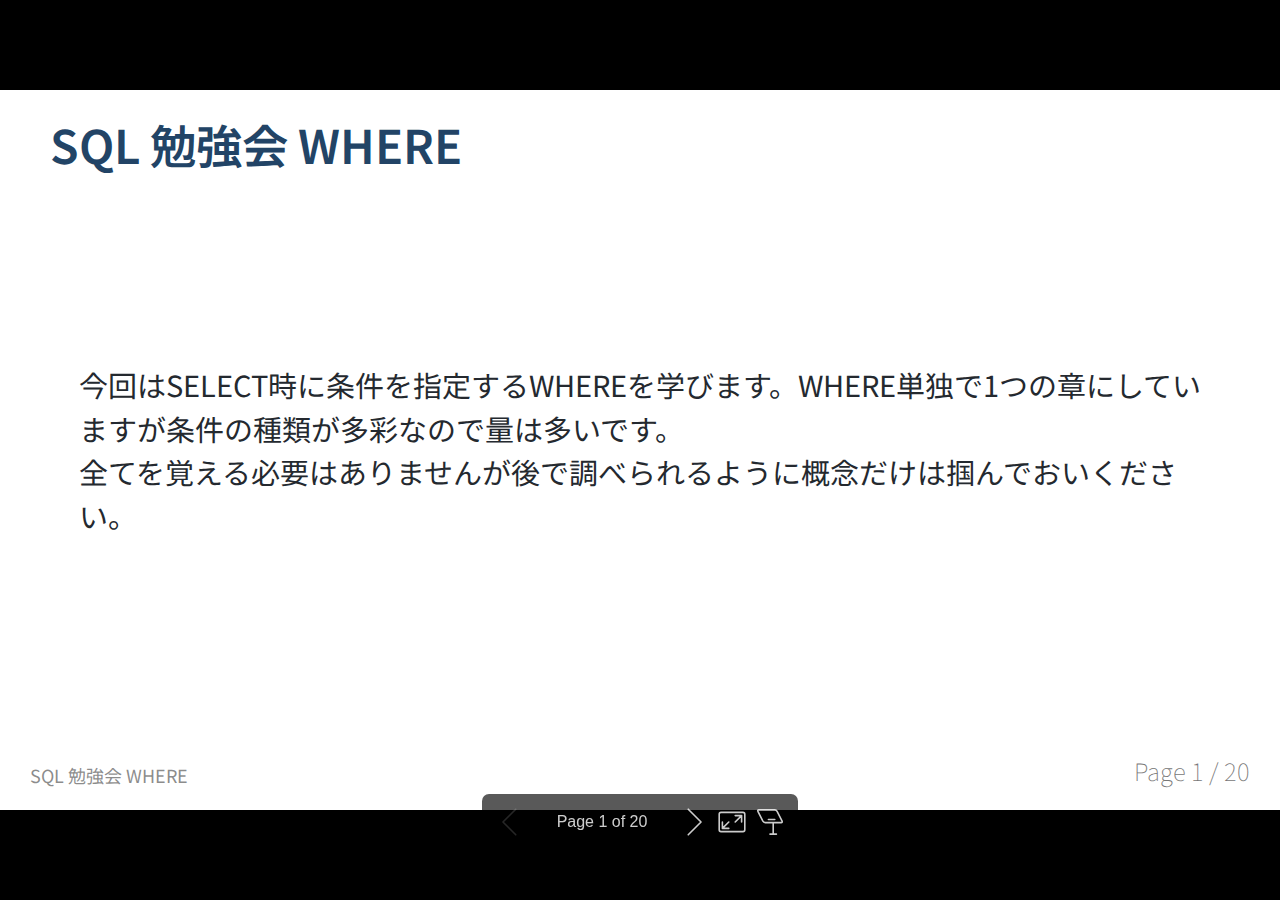
<file: Study_02_WHERE.html>
<!DOCTYPE html><html lang="ja-JP"><head><meta charset="UTF-8"><meta name="viewport" content="width=device-width,height=device-height,initial-scale=1.0"><meta name="apple-mobile-web-app-capable" content="yes"><meta http-equiv="X-UA-Compatible" content="ie=edge"><meta property="og:type" content="website"><meta name="twitter:card" content="summary"><style>@media screen{body[data-bespoke-view=""] .bespoke-marp-parent>.bespoke-marp-osc>button,body[data-bespoke-view=next] .bespoke-marp-parent>.bespoke-marp-osc>button,body[data-bespoke-view=presenter] .bespoke-marp-presenter-container .bespoke-marp-presenter-info-container button{-webkit-tap-highlight-color:transparent;-webkit-appearance:none;-moz-appearance:none;appearance:none;background-color:transparent;border:0;color:inherit;cursor:pointer;font-size:inherit;opacity:.8;outline:none;padding:0;transition:opacity .2s linear}body[data-bespoke-view=""] .bespoke-marp-parent>.bespoke-marp-osc>button:disabled,body[data-bespoke-view=next] .bespoke-marp-parent>.bespoke-marp-osc>button:disabled,body[data-bespoke-view=presenter] .bespoke-marp-presenter-container .bespoke-marp-presenter-info-container button:disabled{cursor:not-allowed;opacity:.15!important}body[data-bespoke-view=""] .bespoke-marp-parent>.bespoke-marp-osc>button:hover,body[data-bespoke-view=next] .bespoke-marp-parent>.bespoke-marp-osc>button:hover,body[data-bespoke-view=presenter] .bespoke-marp-presenter-container .bespoke-marp-presenter-info-container button:hover{opacity:1}body[data-bespoke-view=""] .bespoke-marp-parent>.bespoke-marp-osc>button:hover:active,body[data-bespoke-view=next] .bespoke-marp-parent>.bespoke-marp-osc>button:hover:active,body[data-bespoke-view=presenter] .bespoke-marp-presenter-container .bespoke-marp-presenter-info-container button:hover:active{opacity:.6}body[data-bespoke-view=""] .bespoke-marp-parent>.bespoke-marp-osc>button:hover:not(:disabled),body[data-bespoke-view=next] .bespoke-marp-parent>.bespoke-marp-osc>button:hover:not(:disabled),body[data-bespoke-view=presenter] .bespoke-marp-presenter-container .bespoke-marp-presenter-info-container button:hover:not(:disabled){transition:none}body[data-bespoke-view=""] .bespoke-marp-parent>.bespoke-marp-osc>button[data-bespoke-marp-osc=prev],body[data-bespoke-view=next] .bespoke-marp-parent>.bespoke-marp-osc>button[data-bespoke-marp-osc=prev],body[data-bespoke-view=presenter] .bespoke-marp-presenter-container .bespoke-marp-presenter-info-container button.bespoke-marp-presenter-info-page-prev{background:transparent url("[data-uri]") no-repeat 50%;background-size:contain;overflow:hidden;text-indent:100%;white-space:nowrap}body[data-bespoke-view=""] .bespoke-marp-parent>.bespoke-marp-osc>button[data-bespoke-marp-osc=next],body[data-bespoke-view=next] .bespoke-marp-parent>.bespoke-marp-osc>button[data-bespoke-marp-osc=next],body[data-bespoke-view=presenter] .bespoke-marp-presenter-container .bespoke-marp-presenter-info-container button.bespoke-marp-presenter-info-page-next{background:transparent url("[data-uri]") no-repeat 50%;background-size:contain;overflow:hidden;text-indent:100%;white-space:nowrap}body[data-bespoke-view=""] .bespoke-marp-parent>.bespoke-marp-osc>button[data-bespoke-marp-osc=fullscreen],body[data-bespoke-view=next] .bespoke-marp-parent>.bespoke-marp-osc>button[data-bespoke-marp-osc=fullscreen]{background:transparent url("[data-uri]") no-repeat 50%;background-size:contain;overflow:hidden;text-indent:100%;white-space:nowrap}body[data-bespoke-view=""] .bespoke-marp-parent>.bespoke-marp-osc>button.exit[data-bespoke-marp-osc=fullscreen],body[data-bespoke-view=next] .bespoke-marp-parent>.bespoke-marp-osc>button.exit[data-bespoke-marp-osc=fullscreen]{background-image:url("[data-uri]")}body[data-bespoke-view=""] .bespoke-marp-parent>.bespoke-marp-osc>button[data-bespoke-marp-osc=presenter],body[data-bespoke-view=next] .bespoke-marp-parent>.bespoke-marp-osc>button[data-bespoke-marp-osc=presenter]{background:transparent url("[data-uri]") no-repeat 50%;background-size:contain;overflow:hidden;text-indent:100%;white-space:nowrap}}.bespoke-marp-note,.bespoke-marp-osc,.bespoke-progress-parent{display:none;transition:none}@media screen{body,html{height:100%;margin:0}body{background:#000;overflow:hidden}svg.bespoke-marp-slide{content-visibility:hidden;opacity:0;pointer-events:none;z-index:-1}svg.bespoke-marp-slide.bespoke-marp-active{content-visibility:visible;opacity:1;pointer-events:auto;z-index:0}svg.bespoke-marp-slide.bespoke-marp-active.bespoke-marp-active-ready *{-webkit-animation-name:__bespoke_marp__!important;animation-name:__bespoke_marp__!important}@supports not (content-visibility:hidden){svg.bespoke-marp-slide[data-bespoke-marp-load=hideable]{display:none}svg.bespoke-marp-slide[data-bespoke-marp-load=hideable].bespoke-marp-active{display:block}}[data-bespoke-marp-fragment=inactive]{visibility:hidden}body[data-bespoke-view=""] .bespoke-marp-parent,body[data-bespoke-view=next] .bespoke-marp-parent{bottom:0;left:0;position:absolute;right:0;top:0}body[data-bespoke-view=""] .bespoke-marp-parent>.bespoke-marp-osc,body[data-bespoke-view=next] .bespoke-marp-parent>.bespoke-marp-osc{background:rgba(0,0,0,.65);border-radius:7px;bottom:50px;color:#fff;contain:paint;display:block;font-family:Helvetica,Arial,sans-serif;font-size:16px;left:50%;line-height:0;opacity:1;padding:12px;position:absolute;touch-action:manipulation;transform:translateX(-50%);transition:opacity .2s linear;-webkit-user-select:none;-moz-user-select:none;-ms-user-select:none;user-select:none;white-space:nowrap;will-change:transform;z-index:1}body[data-bespoke-view=""] .bespoke-marp-parent>.bespoke-marp-osc>*,body[data-bespoke-view=next] .bespoke-marp-parent>.bespoke-marp-osc>*{margin-left:6px}body[data-bespoke-view=""] .bespoke-marp-parent>.bespoke-marp-osc>:first-child,body[data-bespoke-view=next] .bespoke-marp-parent>.bespoke-marp-osc>:first-child{margin-left:0}body[data-bespoke-view=""] .bespoke-marp-parent>.bespoke-marp-osc>span,body[data-bespoke-view=next] .bespoke-marp-parent>.bespoke-marp-osc>span{opacity:.8}body[data-bespoke-view=""] .bespoke-marp-parent>.bespoke-marp-osc>span[data-bespoke-marp-osc=page],body[data-bespoke-view=next] .bespoke-marp-parent>.bespoke-marp-osc>span[data-bespoke-marp-osc=page]{display:inline-block;min-width:140px;text-align:center}body[data-bespoke-view=""] .bespoke-marp-parent>.bespoke-marp-osc>button[data-bespoke-marp-osc=fullscreen],body[data-bespoke-view=""] .bespoke-marp-parent>.bespoke-marp-osc>button[data-bespoke-marp-osc=next],body[data-bespoke-view=""] .bespoke-marp-parent>.bespoke-marp-osc>button[data-bespoke-marp-osc=presenter],body[data-bespoke-view=""] .bespoke-marp-parent>.bespoke-marp-osc>button[data-bespoke-marp-osc=prev],body[data-bespoke-view=next] .bespoke-marp-parent>.bespoke-marp-osc>button[data-bespoke-marp-osc=fullscreen],body[data-bespoke-view=next] .bespoke-marp-parent>.bespoke-marp-osc>button[data-bespoke-marp-osc=next],body[data-bespoke-view=next] .bespoke-marp-parent>.bespoke-marp-osc>button[data-bespoke-marp-osc=presenter],body[data-bespoke-view=next] .bespoke-marp-parent>.bespoke-marp-osc>button[data-bespoke-marp-osc=prev]{height:32px;line-height:32px;width:32px}body[data-bespoke-view=""] .bespoke-marp-parent.bespoke-marp-inactive,body[data-bespoke-view=next] .bespoke-marp-parent.bespoke-marp-inactive{cursor:none}body[data-bespoke-view=""] .bespoke-marp-parent.bespoke-marp-inactive>.bespoke-marp-osc,body[data-bespoke-view=next] .bespoke-marp-parent.bespoke-marp-inactive>.bespoke-marp-osc{opacity:0;pointer-events:none}body[data-bespoke-view=""] svg.bespoke-marp-slide,body[data-bespoke-view=next] svg.bespoke-marp-slide{height:100%;left:0;position:absolute;top:0;width:100%}body[data-bespoke-view=""] .bespoke-progress-parent{background:#222;display:flex;height:5px;width:100%}body[data-bespoke-view=""] .bespoke-progress-parent+.bespoke-marp-parent{top:5px}body[data-bespoke-view=""] .bespoke-progress-parent .bespoke-progress-bar{background:#0288d1;flex:0 0 0;transition:flex-basis .2s cubic-bezier(0,1,1,1)}body[data-bespoke-view=next]{background:transparent}body[data-bespoke-view=presenter]{background:#161616}body[data-bespoke-view=presenter] .bespoke-marp-presenter-container{display:grid;font-family:Helvetica,Arial,sans-serif;grid-template:"current next" minmax(140px,1fr) "current note" 2fr "info    note" 3em/2fr 1fr;height:100%;left:0;position:absolute;top:0;width:100%}body[data-bespoke-view=presenter] .bespoke-marp-presenter-container .bespoke-marp-parent{grid-area:current;overflow:hidden;position:relative}body[data-bespoke-view=presenter] .bespoke-marp-presenter-container .bespoke-marp-parent svg.bespoke-marp-slide{height:calc(100% - 40px);left:20px;pointer-events:none;position:absolute;top:20px;-webkit-user-select:none;-moz-user-select:none;-ms-user-select:none;user-select:none;width:calc(100% - 40px)}body[data-bespoke-view=presenter] .bespoke-marp-presenter-container .bespoke-marp-parent svg.bespoke-marp-slide.bespoke-marp-active{filter:drop-shadow(0 3px 10px rgba(0,0,0,.5))}body[data-bespoke-view=presenter] .bespoke-marp-presenter-container .bespoke-marp-presenter-next-container{background:#222;cursor:pointer;display:none;grid-area:next;overflow:hidden;position:relative}body[data-bespoke-view=presenter] .bespoke-marp-presenter-container .bespoke-marp-presenter-next-container.active{display:block}body[data-bespoke-view=presenter] .bespoke-marp-presenter-container .bespoke-marp-presenter-next-container iframe.bespoke-marp-presenter-next{background:transparent;border:0;display:block;filter:drop-shadow(0 3px 10px rgba(0,0,0,.5));height:calc(100% - 40px);left:20px;pointer-events:none;position:absolute;top:20px;-webkit-user-select:none;-moz-user-select:none;-ms-user-select:none;user-select:none;width:calc(100% - 40px)}body[data-bespoke-view=presenter] .bespoke-marp-presenter-container .bespoke-marp-presenter-note-container{background:#222;color:#eee;grid-area:note}body[data-bespoke-view=presenter] .bespoke-marp-presenter-container .bespoke-marp-presenter-note-container .bespoke-marp-note{word-wrap:break-word;box-sizing:border-box;font-size:1.1em;height:calc(100% - 40px);margin:20px;overflow:auto;padding-right:3px;scrollbar-color:hsla(0,0%,93%,.5) transparent;scrollbar-width:thin;white-space:pre-wrap;width:calc(100% - 40px)}body[data-bespoke-view=presenter] .bespoke-marp-presenter-container .bespoke-marp-presenter-note-container .bespoke-marp-note::-webkit-scrollbar{width:6px}body[data-bespoke-view=presenter] .bespoke-marp-presenter-container .bespoke-marp-presenter-note-container .bespoke-marp-note::-webkit-scrollbar-track{background:transparent}body[data-bespoke-view=presenter] .bespoke-marp-presenter-container .bespoke-marp-presenter-note-container .bespoke-marp-note::-webkit-scrollbar-thumb{background:hsla(0,0%,93%,.5);border-radius:6px}body[data-bespoke-view=presenter] .bespoke-marp-presenter-container .bespoke-marp-presenter-note-container .bespoke-marp-note:empty{pointer-events:none}body[data-bespoke-view=presenter] .bespoke-marp-presenter-container .bespoke-marp-presenter-note-container .bespoke-marp-note.active{display:block}body[data-bespoke-view=presenter] .bespoke-marp-presenter-container .bespoke-marp-presenter-note-container .bespoke-marp-note p:first-child{margin-top:0}body[data-bespoke-view=presenter] .bespoke-marp-presenter-container .bespoke-marp-presenter-note-container .bespoke-marp-note p:last-child{margin-bottom:0}body[data-bespoke-view=presenter] .bespoke-marp-presenter-container .bespoke-marp-presenter-info-container{align-items:center;box-sizing:border-box;color:#eee;display:flex;flex-wrap:nowrap;grid-area:info;justify-content:center;padding:0 10px}body[data-bespoke-view=presenter] .bespoke-marp-presenter-container .bespoke-marp-presenter-info-container .bespoke-marp-presenter-info-page,body[data-bespoke-view=presenter] .bespoke-marp-presenter-container .bespoke-marp-presenter-info-container .bespoke-marp-presenter-info-time,body[data-bespoke-view=presenter] .bespoke-marp-presenter-container .bespoke-marp-presenter-info-container .bespoke-marp-presenter-info-timer{box-sizing:border-box;display:block;padding:0 10px;white-space:nowrap;width:100%}body[data-bespoke-view=presenter] .bespoke-marp-presenter-container .bespoke-marp-presenter-info-container button{height:1.5em;line-height:1.5em;width:1.5em}body[data-bespoke-view=presenter] .bespoke-marp-presenter-container .bespoke-marp-presenter-info-container .bespoke-marp-presenter-info-page{order:2;text-align:center}body[data-bespoke-view=presenter] .bespoke-marp-presenter-container .bespoke-marp-presenter-info-container .bespoke-marp-presenter-info-page .bespoke-marp-presenter-info-page-text{display:inline-block;min-width:120px;text-align:center}body[data-bespoke-view=presenter] .bespoke-marp-presenter-container .bespoke-marp-presenter-info-container .bespoke-marp-presenter-info-time{color:#999;order:1;text-align:left}body[data-bespoke-view=presenter] .bespoke-marp-presenter-container .bespoke-marp-presenter-info-container .bespoke-marp-presenter-info-timer{color:#999;order:3;text-align:right}}@media print{.bespoke-marp-presenter-info-container,.bespoke-marp-presenter-next-container,.bespoke-marp-presenter-note-container{display:none}}</style><style>@import url('https://fonts.googleapis.com/css2?family=Noto+Sans+JP&display=swap');div#p>svg>foreignObject>section{width:1280px;height:720px;box-sizing:border-box;overflow:hidden;position:relative;scroll-snap-align:center center}div#p>svg>foreignObject>section:after{bottom:0;content:attr(data-marpit-pagination);padding:inherit;pointer-events:none;position:absolute;right:0}div#p>svg>foreignObject>section:not([data-marpit-pagination]):after{display:none}/* Normalization */div#p>svg>foreignObject>section h1{font-size:2em;margin:0.67em 0}div#p>svg>foreignObject>section video::-webkit-media-controls{will-change:transform}@page{size:1280px 720px;margin:0}@media print{body,html{background-color:#fff;margin:0;page-break-inside:avoid;break-inside:avoid-page}div#p>svg>foreignObject>section{page-break-before:always;break-before:page}div#p>svg>foreignObject>section,div#p>svg>foreignObject>section *{-webkit-print-color-adjust:exact!important;animation-delay:0s!important;animation-duration:0s!important;color-adjust:exact!important;transition:none!important}div#p>svg[data-marpit-svg]{display:block;height:100vh;width:100vw}}
/*!
 * Marp default theme.
 *
 * @theme default
 * @author Yuki Hattori
 *
 * @auto-scaling true
 * @size 16:9 1280px 720px
 * @size 4:3 960px 720px
 */div#p>svg>foreignObject>section{-ms-text-size-adjust:100%;-webkit-text-size-adjust:100%;word-wrap:break-word;background-color:#fff;color:#24292f;font-family:-apple-system,BlinkMacSystemFont,Segoe UI,Helvetica,Arial,sans-serif,Apple Color Emoji,Segoe UI Emoji;font-size:16px;line-height:1.5;margin:0}div#p>svg>foreignObject>section{--marpit-root-font-size:16px}div#p>svg>foreignObject>section h1:hover .anchor .octicon-link:before,div#p>svg>foreignObject>section h2:hover .anchor .octicon-link:before,div#p>svg>foreignObject>section h3:hover .anchor .octicon-link:before,div#p>svg>foreignObject>section h4:hover .anchor .octicon-link:before,div#p>svg>foreignObject>section h5:hover .anchor .octicon-link:before,div#p>svg>foreignObject>section h6:hover .anchor .octicon-link:before{background-color:currentColor;content:" ";display:inline-block;height:16px;-webkit-mask-image:url('data:image/svg+xml;charset=utf-8,<svg xmlns="http://www.w3.org/2000/svg" viewBox="0 0 16 16" aria-hidden="true"><path fill-rule="evenodd" d="M7.775 3.275a.75.75 0 0 0 1.06 1.06l1.25-1.25a2 2 0 1 1 2.83 2.83l-2.5 2.5a2 2 0 0 1-2.83 0 .75.75 0 0 0-1.06 1.06 3.5 3.5 0 0 0 4.95 0l2.5-2.5a3.5 3.5 0 0 0-4.95-4.95l-1.25 1.25zm-4.69 9.64a2 2 0 0 1 0-2.83l2.5-2.5a2 2 0 0 1 2.83 0 .75.75 0 0 0 1.06-1.06 3.5 3.5 0 0 0-4.95 0l-2.5 2.5a3.5 3.5 0 0 0 4.95 4.95l1.25-1.25a.75.75 0 0 0-1.06-1.06l-1.25 1.25a2 2 0 0 1-2.83 0z"/></svg>');mask-image:url('data:image/svg+xml;charset=utf-8,<svg xmlns="http://www.w3.org/2000/svg" viewBox="0 0 16 16" aria-hidden="true"><path fill-rule="evenodd" d="M7.775 3.275a.75.75 0 0 0 1.06 1.06l1.25-1.25a2 2 0 1 1 2.83 2.83l-2.5 2.5a2 2 0 0 1-2.83 0 .75.75 0 0 0-1.06 1.06 3.5 3.5 0 0 0 4.95 0l2.5-2.5a3.5 3.5 0 0 0-4.95-4.95l-1.25 1.25zm-4.69 9.64a2 2 0 0 1 0-2.83l2.5-2.5a2 2 0 0 1 2.83 0 .75.75 0 0 0 1.06-1.06 3.5 3.5 0 0 0-4.95 0l-2.5 2.5a3.5 3.5 0 0 0 4.95 4.95l1.25-1.25a.75.75 0 0 0-1.06-1.06l-1.25 1.25a2 2 0 0 1-2.83 0z"/></svg>');width:16px}div#p>svg>foreignObject>section details,div#p>svg>foreignObject>section figcaption,div#p>svg>foreignObject>section figure{display:block}div#p>svg>foreignObject>section summary{display:list-item}div#p>svg>foreignObject>section [hidden]{display:none!important}div#p>svg>foreignObject>section a{background-color:transparent;color:#0969da;text-decoration:none}div#p>svg>foreignObject>section a:active,div#p>svg>foreignObject>section a:hover{outline-width:0}div#p>svg>foreignObject>section abbr[title]{border-bottom:none;-webkit-text-decoration:underline dotted;text-decoration:underline dotted}div#p>svg>foreignObject>section b,div#p>svg>foreignObject>section strong{font-weight:600}div#p>svg>foreignObject>section dfn{font-style:italic}div#p>svg>foreignObject>section h1{border-bottom:1px solid #d8dee4;font-size:2em;font-weight:600;margin:.67em 0;padding-bottom:.3em}div#p>svg>foreignObject>section mark{background-color:#fff8c5;color:#24292f}div#p>svg>foreignObject>section small{font-size:90%}div#p>svg>foreignObject>section sub,div#p>svg>foreignObject>section sup{font-size:75%;line-height:0;position:relative;vertical-align:baseline}div#p>svg>foreignObject>section sub{bottom:-.25em}div#p>svg>foreignObject>section sup{top:-.5em}div#p>svg>foreignObject>section img{background-color:#fff;border-style:none;box-sizing:content-box;max-width:100%}div#p>svg>foreignObject>section code,div#p>svg>foreignObject>section kbd,div#p>svg>foreignObject>section pre,div#p>svg>foreignObject>section samp{font-family:monospace,monospace;font-size:1em}div#p>svg>foreignObject>section figure{margin:1em 40px}div#p>svg>foreignObject>section hr{background:transparent;background-color:#d0d7de;border:0;box-sizing:content-box;height:.25em;margin:24px 0;overflow:hidden;padding:0}div#p>svg>foreignObject>section input{font:inherit;font-family:inherit;font-size:inherit;line-height:inherit;margin:0;overflow:visible}div#p>svg>foreignObject>section [type=button],div#p>svg>foreignObject>section [type=reset],div#p>svg>foreignObject>section [type=submit]{-webkit-appearance:button}div#p>svg>foreignObject>section [type=button]::-moz-focus-inner,div#p>svg>foreignObject>section [type=reset]::-moz-focus-inner,div#p>svg>foreignObject>section [type=submit]::-moz-focus-inner{border-style:none;padding:0}div#p>svg>foreignObject>section [type=button]:-moz-focusring,div#p>svg>foreignObject>section [type=reset]:-moz-focusring,div#p>svg>foreignObject>section [type=submit]:-moz-focusring{outline:1px dotted ButtonText}div#p>svg>foreignObject>section [type=checkbox],div#p>svg>foreignObject>section [type=radio]{box-sizing:border-box;padding:0}div#p>svg>foreignObject>section [type=number]::-webkit-inner-spin-button,div#p>svg>foreignObject>section [type=number]::-webkit-outer-spin-button{height:auto}div#p>svg>foreignObject>section [type=search]{-webkit-appearance:textfield;outline-offset:-2px}div#p>svg>foreignObject>section [type=search]::-webkit-search-cancel-button,div#p>svg>foreignObject>section [type=search]::-webkit-search-decoration{-webkit-appearance:none}div#p>svg>foreignObject>section ::-webkit-input-placeholder{color:inherit;opacity:.54}div#p>svg>foreignObject>section ::-webkit-file-upload-button{-webkit-appearance:button;font:inherit}div#p>svg>foreignObject>section a:hover{text-decoration:underline}div#p>svg>foreignObject>section hr:after,div#p>svg>foreignObject>section hr:before{content:"";display:table}div#p>svg>foreignObject>section hr:after{clear:both}div#p>svg>foreignObject>section table{border-collapse:collapse;border-spacing:0;display:block;max-width:100%;overflow:auto;width:-webkit-max-content;width:-moz-max-content;width:max-content}div#p>svg>foreignObject>section td,div#p>svg>foreignObject>section th{padding:0}div#p>svg>foreignObject>section details summary{cursor:pointer}div#p>svg>foreignObject>section details:not([open])>:not(summary){display:none!important}div#p>svg>foreignObject>section kbd{background-color:#f6f8fa;border:1px solid rgba(175,184,193,.2);border-radius:6px;box-shadow:inset 0 -1px 0 rgba(175,184,193,.2);color:#24292f;display:inline-block;font:11px ui-monospace,SFMono-Regular,SF Mono,Menlo,Consolas,Liberation Mono,monospace;line-height:10px;padding:3px 5px;vertical-align:middle}div#p>svg>foreignObject>section h1,div#p>svg>foreignObject>section h2,div#p>svg>foreignObject>section h3,div#p>svg>foreignObject>section h4,div#p>svg>foreignObject>section h5,div#p>svg>foreignObject>section h6{font-weight:600;line-height:1.25;margin-bottom:16px;margin-top:24px}div#p>svg>foreignObject>section h2{border-bottom:1px solid #d8dee4;font-size:1.5em;font-weight:600;padding-bottom:.3em}div#p>svg>foreignObject>section h3{font-size:1.25em;font-weight:600}div#p>svg>foreignObject>section h4{font-size:1em;font-weight:600}div#p>svg>foreignObject>section h5{font-size:.875em;font-weight:600}div#p>svg>foreignObject>section h6{color:#57606a;font-size:.85em;font-weight:600}div#p>svg>foreignObject>section p{margin-bottom:10px;margin-top:0}div#p>svg>foreignObject>section blockquote{border-left:.25em solid #d0d7de;color:#57606a;margin:0;padding:0 1em}div#p>svg>foreignObject>section ol,div#p>svg>foreignObject>section ul{margin-bottom:0;margin-top:0;padding-left:2em}div#p>svg>foreignObject>section ol ol,div#p>svg>foreignObject>section ul ol{list-style-type:lower-roman}div#p>svg>foreignObject>section ol ol ol,div#p>svg>foreignObject>section ol ul ol,div#p>svg>foreignObject>section ul ol ol,div#p>svg>foreignObject>section ul ul ol{list-style-type:lower-alpha}div#p>svg>foreignObject>section dd{margin-left:0}div#p>svg>foreignObject>section code,div#p>svg>foreignObject>section pre,div#p>svg>foreignObject>section tt{font-family:ui-monospace,SFMono-Regular,SF Mono,Menlo,Consolas,Liberation Mono,monospace;font-size:12px}div#p>svg>foreignObject>section pre{word-wrap:normal;margin-bottom:0;margin-top:0}div#p>svg>foreignObject>section .octicon{fill:currentColor;display:inline-block;overflow:visible!important;vertical-align:text-bottom}div#p>svg>foreignObject>section ::-moz-placeholder{color:#6e7781;opacity:1}div#p>svg>foreignObject>section :-ms-input-placeholder{color:#6e7781;opacity:1}div#p>svg>foreignObject>section ::placeholder{color:#6e7781;opacity:1}div#p>svg>foreignObject>section input::-webkit-inner-spin-button,div#p>svg>foreignObject>section input::-webkit-outer-spin-button{-webkit-appearance:none;appearance:none;margin:0}div#p>svg>foreignObject>section .pl-c{color:#6e7781}div#p>svg>foreignObject>section .pl-c1,div#p>svg>foreignObject>section .pl-s .pl-v{color:#0550ae}div#p>svg>foreignObject>section .pl-e,div#p>svg>foreignObject>section .pl-en{color:#8250df}div#p>svg>foreignObject>section .pl-s .pl-s1,div#p>svg>foreignObject>section .pl-smi{color:#24292f}div#p>svg>foreignObject>section .pl-ent{color:#116329}div#p>svg>foreignObject>section .pl-k{color:#cf222e}div#p>svg>foreignObject>section .pl-pds,div#p>svg>foreignObject>section .pl-s,div#p>svg>foreignObject>section .pl-s .pl-pse .pl-s1,div#p>svg>foreignObject>section .pl-sr,div#p>svg>foreignObject>section .pl-sr .pl-cce,div#p>svg>foreignObject>section .pl-sr .pl-sra,div#p>svg>foreignObject>section .pl-sr .pl-sre{color:#0a3069}div#p>svg>foreignObject>section .pl-smw,div#p>svg>foreignObject>section .pl-v{color:#953800}div#p>svg>foreignObject>section .pl-bu{color:#82071e}div#p>svg>foreignObject>section .pl-ii{background-color:#82071e;color:#f6f8fa}div#p>svg>foreignObject>section .pl-c2{background-color:#cf222e;color:#f6f8fa}div#p>svg>foreignObject>section .pl-sr .pl-cce{color:#116329;font-weight:700}div#p>svg>foreignObject>section .pl-ml{color:#3b2300}div#p>svg>foreignObject>section .pl-mh,div#p>svg>foreignObject>section .pl-mh .pl-en,div#p>svg>foreignObject>section .pl-ms{color:#0550ae;font-weight:700}div#p>svg>foreignObject>section .pl-mi{color:#24292f;font-style:italic}div#p>svg>foreignObject>section .pl-mb{color:#24292f;font-weight:700}div#p>svg>foreignObject>section .pl-md{background-color:#ffebe9;color:#82071e}div#p>svg>foreignObject>section .pl-mi1{background-color:#dafbe1;color:#116329}div#p>svg>foreignObject>section .pl-mc{background-color:#ffd8b5;color:#953800}div#p>svg>foreignObject>section .pl-mi2{background-color:#0550ae;color:#eaeef2}div#p>svg>foreignObject>section .pl-mdr{color:#8250df;font-weight:700}div#p>svg>foreignObject>section .pl-ba{color:#57606a}div#p>svg>foreignObject>section .pl-sg{color:#8c959f}div#p>svg>foreignObject>section .pl-corl{color:#0a3069;text-decoration:underline}div#p>svg>foreignObject>section [data-catalyst]{display:block}div#p>svg>foreignObject>section g-emoji{font-family:Apple Color Emoji,Segoe UI Emoji,Segoe UI Symbol;font-size:1em;font-style:normal!important;font-weight:400;line-height:1;vertical-align:-.075em}div#p>svg>foreignObject>section g-emoji img{height:1em;width:1em}div#p>svg>foreignObject>section:after,div#p>svg>foreignObject>section:before{
  /* content:""; */display:table}div#p>svg>foreignObject>section:after{clear:both}div#p>svg>foreignObject>section>:first-child{margin-top:0!important}div#p>svg>foreignObject>section>:last-child{margin-bottom:0!important}div#p>svg>foreignObject>section a:not([href]){color:inherit;text-decoration:none}div#p>svg>foreignObject>section .absent{color:#cf222e}div#p>svg>foreignObject>section .anchor{float:left;line-height:1;margin-left:-20px;padding-right:4px}div#p>svg>foreignObject>section .anchor:focus{outline:none}div#p>svg>foreignObject>section blockquote,div#p>svg>foreignObject>section details,div#p>svg>foreignObject>section dl,div#p>svg>foreignObject>section ol,div#p>svg>foreignObject>section p,div#p>svg>foreignObject>section pre,div#p>svg>foreignObject>section table,div#p>svg>foreignObject>section ul{margin-bottom:16px;margin-top:0}div#p>svg>foreignObject>section blockquote>:first-child{margin-top:0}div#p>svg>foreignObject>section blockquote>:last-child{margin-bottom:0}div#p>svg>foreignObject>section sup>a:before{content:"["}div#p>svg>foreignObject>section sup>a:after{content:"]"}div#p>svg>foreignObject>section h1 .octicon-link,div#p>svg>foreignObject>section h2 .octicon-link,div#p>svg>foreignObject>section h3 .octicon-link,div#p>svg>foreignObject>section h4 .octicon-link,div#p>svg>foreignObject>section h5 .octicon-link,div#p>svg>foreignObject>section h6 .octicon-link{color:#24292f;vertical-align:middle;visibility:hidden}div#p>svg>foreignObject>section h1:hover .anchor,div#p>svg>foreignObject>section h2:hover .anchor,div#p>svg>foreignObject>section h3:hover .anchor,div#p>svg>foreignObject>section h4:hover .anchor,div#p>svg>foreignObject>section h5:hover .anchor,div#p>svg>foreignObject>section h6:hover .anchor{text-decoration:none}div#p>svg>foreignObject>section h1:hover .anchor .octicon-link,div#p>svg>foreignObject>section h2:hover .anchor .octicon-link,div#p>svg>foreignObject>section h3:hover .anchor .octicon-link,div#p>svg>foreignObject>section h4:hover .anchor .octicon-link,div#p>svg>foreignObject>section h5:hover .anchor .octicon-link,div#p>svg>foreignObject>section h6:hover .anchor .octicon-link{visibility:visible}div#p>svg>foreignObject>section h1 code,div#p>svg>foreignObject>section h1 tt,div#p>svg>foreignObject>section h2 code,div#p>svg>foreignObject>section h2 tt,div#p>svg>foreignObject>section h3 code,div#p>svg>foreignObject>section h3 tt,div#p>svg>foreignObject>section h4 code,div#p>svg>foreignObject>section h4 tt,div#p>svg>foreignObject>section h5 code,div#p>svg>foreignObject>section h5 tt,div#p>svg>foreignObject>section h6 code,div#p>svg>foreignObject>section h6 tt{font-size:inherit;padding:0 .2em}div#p>svg>foreignObject>section ol.no-list,div#p>svg>foreignObject>section ul.no-list{list-style-type:none;padding:0}div#p>svg>foreignObject>section ol[type="1"]{list-style-type:decimal}div#p>svg>foreignObject>section ol[type=a]{list-style-type:lower-alpha}div#p>svg>foreignObject>section ol[type=i]{list-style-type:lower-roman}div#p>svg>foreignObject>section div>ol:not([type]){list-style-type:decimal}div#p>svg>foreignObject>section ol ol,div#p>svg>foreignObject>section ol ul,div#p>svg>foreignObject>section ul ol,div#p>svg>foreignObject>section ul ul{margin-bottom:0;margin-top:0}div#p>svg>foreignObject>section li>p{margin-top:16px}div#p>svg>foreignObject>section li+li{margin-top:.25em}div#p>svg>foreignObject>section dl{padding:0}div#p>svg>foreignObject>section dl dt{font-size:1em;font-style:italic;font-weight:600;margin-top:16px;padding:0}div#p>svg>foreignObject>section dl dd{margin-bottom:16px;padding:0 16px}div#p>svg>foreignObject>section table th{font-weight:600}div#p>svg>foreignObject>section table td,div#p>svg>foreignObject>section table th{border:1px solid #d0d7de;padding:6px 13px}div#p>svg>foreignObject>section table tr{background-color:#fff;border-top:1px solid #d8dee4}div#p>svg>foreignObject>section table tr:nth-child(2n){background-color:#f6f8fa}div#p>svg>foreignObject>section table img{background-color:transparent}div#p>svg>foreignObject>section img[align=right]{padding-left:20px}div#p>svg>foreignObject>section img[align=left]{padding-right:20px}div#p>svg>foreignObject>section .emoji{background-color:transparent;max-width:none;vertical-align:text-top}div#p>svg>foreignObject>section span.frame,div#p>svg>foreignObject>section span.frame>span{display:block;overflow:hidden}div#p>svg>foreignObject>section span.frame>span{border:1px solid #d0d7de;float:left;margin:13px 0 0;padding:7px;width:auto}div#p>svg>foreignObject>section span.frame span img{display:block;float:left}div#p>svg>foreignObject>section span.frame span span{clear:both;color:#24292f;display:block;padding:5px 0 0}div#p>svg>foreignObject>section span.align-center{clear:both;display:block;overflow:hidden}div#p>svg>foreignObject>section span.align-center>span{display:block;margin:13px auto 0;overflow:hidden;text-align:center}div#p>svg>foreignObject>section span.align-center span img{margin:0 auto;text-align:center}div#p>svg>foreignObject>section span.align-right{clear:both;display:block;overflow:hidden}div#p>svg>foreignObject>section span.align-right>span{display:block;margin:13px 0 0;overflow:hidden;text-align:right}div#p>svg>foreignObject>section span.align-right span img{margin:0;text-align:right}div#p>svg>foreignObject>section span.float-left{display:block;float:left;margin-right:13px;overflow:hidden}div#p>svg>foreignObject>section span.float-left span{margin:13px 0 0}div#p>svg>foreignObject>section span.float-right{display:block;float:right;margin-left:13px;overflow:hidden}div#p>svg>foreignObject>section span.float-right>span{display:block;margin:13px auto 0;overflow:hidden;text-align:right}div#p>svg>foreignObject>section code,div#p>svg>foreignObject>section tt{background-color:rgba(175,184,193,.2);border-radius:6px;font-size:85%;margin:0;padding:.2em .4em}div#p>svg>foreignObject>section code br,div#p>svg>foreignObject>section tt br{display:none}div#p>svg>foreignObject>section del code{text-decoration:inherit}div#p>svg>foreignObject>section pre code{font-size:100%}div#p>svg>foreignObject>section pre>code{background:transparent;border:0;margin:0;padding:0;white-space:pre;word-break:normal}div#p>svg>foreignObject>section .highlight{margin-bottom:16px}div#p>svg>foreignObject>section .highlight pre{margin-bottom:0;word-break:normal}div#p>svg>foreignObject>section pre{background-color:#f6f8fa;border-radius:6px;font-size:85%;line-height:1.45;overflow:auto;padding:16px}div#p>svg>foreignObject>section pre code,div#p>svg>foreignObject>section pre tt{word-wrap:normal;background-color:transparent;border:0;display:inline;line-height:inherit;margin:0;max-width:auto;overflow:visible;padding:0}div#p>svg>foreignObject>section .csv-data td,div#p>svg>foreignObject>section .csv-data th{font-size:12px;line-height:1;overflow:hidden;padding:5px;text-align:left;white-space:nowrap}div#p>svg>foreignObject>section .csv-data .blob-num{background:#fff;border:0;padding:10px 8px 9px;text-align:right}div#p>svg>foreignObject>section .csv-data tr{border-top:0}div#p>svg>foreignObject>section .csv-data th{background:#f6f8fa;border-top:0;font-weight:600}div#p>svg>foreignObject>section .footnotes{border-top:1px solid #d0d7de;color:#57606a;font-size:12px}div#p>svg>foreignObject>section div#p>svg>foreignObject>section section.footnotes{--marpit-root-font-size:12px}div#p>svg>foreignObject>section .footnotes ol{padding-left:16px}div#p>svg>foreignObject>section .footnotes li{position:relative}div#p>svg>foreignObject>section .footnotes li:target:before{border:2px solid #0969da;border-radius:6px;bottom:-8px;content:"";left:-24px;pointer-events:none;position:absolute;right:-8px;top:-8px}div#p>svg>foreignObject>section .footnotes li:target{color:#24292f}div#p>svg>foreignObject>section .footnotes .data-footnote-backref g-emoji{font-family:monospace}div#p>svg>foreignObject>section .task-list-item{list-style-type:none}div#p>svg>foreignObject>section .task-list-item label{font-weight:400}div#p>svg>foreignObject>section .task-list-item.enabled label{cursor:pointer}div#p>svg>foreignObject>section .task-list-item+.task-list-item{margin-top:3px}div#p>svg>foreignObject>section .task-list-item .handle{display:none}div#p>svg>foreignObject>section .task-list-item-checkbox{margin:0 .2em .25em -1.6em;vertical-align:middle}div#p>svg>foreignObject>section .contains-task-list:dir(rtl) .task-list-item-checkbox{margin:0 -1.6em .25em .2em}div#p>svg>foreignObject>section ::-webkit-calendar-picker-indicator{filter:invert(50%)}div#p>svg>foreignObject>section .hljs{background:#fff;color:#333;display:block;overflow-x:auto;padding:.5em}div#p>svg>foreignObject>section .hljs-comment,div#p>svg>foreignObject>section .hljs-meta{color:#969896}div#p>svg>foreignObject>section .hljs-emphasis,div#p>svg>foreignObject>section .hljs-quote,div#p>svg>foreignObject>section .hljs-strong,div#p>svg>foreignObject>section .hljs-template-variable,div#p>svg>foreignObject>section .hljs-variable{color:#df5000}div#p>svg>foreignObject>section .hljs-keyword,div#p>svg>foreignObject>section .hljs-selector-tag,div#p>svg>foreignObject>section .hljs-type{color:#d73a49}div#p>svg>foreignObject>section .hljs-attribute,div#p>svg>foreignObject>section .hljs-bullet,div#p>svg>foreignObject>section .hljs-literal,div#p>svg>foreignObject>section .hljs-symbol{color:#0086b3}div#p>svg>foreignObject>section .hljs-name,div#p>svg>foreignObject>section .hljs-section{color:#63a35c}div#p>svg>foreignObject>section .hljs-tag{color:#333}div#p>svg>foreignObject>section .hljs-attr,div#p>svg>foreignObject>section .hljs-selector-attr,div#p>svg>foreignObject>section .hljs-selector-class,div#p>svg>foreignObject>section .hljs-selector-id,div#p>svg>foreignObject>section .hljs-selector-pseudo,div#p>svg>foreignObject>section .hljs-title{color:#6f42c1}div#p>svg>foreignObject>section .hljs-addition{background-color:#eaffea;color:#55a532}div#p>svg>foreignObject>section .hljs-deletion{background-color:#ffecec;color:#bd2c00}div#p>svg>foreignObject>section .hljs-link{text-decoration:underline}div#p>svg>foreignObject>section .hljs-number{color:#005cc5}div#p>svg>foreignObject>section .hljs-string{color:#032f62}div#p>svg>foreignObject>section svg[data-marp-fitting=svg]{max-height:563px}div#p>svg>foreignObject>section h1{color:#246;font-size:1.6em}div#p>svg>foreignObject>section h1,div#p>svg>foreignObject>section h2{border-bottom:none}div#p>svg>foreignObject>section h2{font-size:1.3em}div#p>svg>foreignObject>section h3{font-size:1.1em}div#p>svg>foreignObject>section h4{font-size:1.05em}div#p>svg>foreignObject>section h5{font-size:1em}div#p>svg>foreignObject>section h6{font-size:.9em}div#p>svg>foreignObject>section h1 strong,div#p>svg>foreignObject>section h2 strong,div#p>svg>foreignObject>section h3 strong,div#p>svg>foreignObject>section h4 strong,div#p>svg>foreignObject>section h5 strong,div#p>svg>foreignObject>section h6 strong{color:#48c;font-weight:inherit}div#p>svg>foreignObject>section hr{height:0;padding-top:.25em}div#p>svg>foreignObject>section pre{border:1px solid #999;line-height:1.15;overflow:visible}div#p>svg>foreignObject>section pre code svg[data-marp-fitting=svg]{max-height:529px}div#p>svg>foreignObject>section footer,div#p>svg>foreignObject>section header{color:hsla(0,0%,40%,.75);font-size:18px;left:30px;margin:0;position:absolute}div#p>svg>foreignObject>section header{top:21px}div#p>svg>foreignObject>section footer{bottom:21px}div#p>svg>foreignObject>section{align-items:stretch;background:#fff;display:flex;flex-flow:column nowrap;font-size:29px;height:720px;justify-content:center;padding:78.5px;width:1280px}div#p>svg>foreignObject>section{--marpit-root-font-size:29px}div#p>svg>foreignObject>section>:last-child,div#p>svg>foreignObject>section[data-footer]>:nth-last-child(2){margin-bottom:0}div#p>svg>foreignObject>section>:first-child,div#p>svg>foreignObject>section>header:first-child+*{margin-top:0}div#p>svg>foreignObject>section:after{bottom:21px;color:#777;font-size:24px;padding:0;position:absolute;right:30px}div#p>svg>foreignObject>section:after{--marpit-root-font-size:24px}div#p>svg>foreignObject>section.invert{background-color:#222;color:#e6eaf0}div#p>svg>foreignObject>section.invert:after{color:#999}div#p>svg>foreignObject>section.invert img{background-color:transparent}div#p>svg>foreignObject>section.invert a{color:#50b3ff}div#p>svg>foreignObject>section.invert h1{color:#a3c5e7}div#p>svg>foreignObject>section.invert h2,div#p>svg>foreignObject>section.invert h3,div#p>svg>foreignObject>section.invert h4,div#p>svg>foreignObject>section.invert h5{color:#ebeff5}div#p>svg>foreignObject>section.invert blockquote,div#p>svg>foreignObject>section.invert h6{border-color:#3d3f43;color:#939699}div#p>svg>foreignObject>section.invert h1 strong,div#p>svg>foreignObject>section.invert h2 strong,div#p>svg>foreignObject>section.invert h3 strong,div#p>svg>foreignObject>section.invert h4 strong,div#p>svg>foreignObject>section.invert h5 strong,div#p>svg>foreignObject>section.invert h6 strong{color:#7bf}div#p>svg>foreignObject>section.invert hr{background-color:#3d3f43}div#p>svg>foreignObject>section.invert footer,div#p>svg>foreignObject>section.invert header{color:hsla(0,0%,60%,.75)}div#p>svg>foreignObject>section.invert code,div#p>svg>foreignObject>section.invert kbd{background-color:#111}div#p>svg>foreignObject>section.invert kbd{border-color:#666;box-shadow:inset 0 -1px 0 #555;color:#e6eaf0}div#p>svg>foreignObject>section.invert table tr{background-color:#12181d;border-color:#60657b}div#p>svg>foreignObject>section.invert table tr:nth-child(2n){background-color:#1b2024}div#p>svg>foreignObject>section.invert table td,div#p>svg>foreignObject>section.invert table th{border-color:#5b5e61}div#p>svg>foreignObject>section.invert pre{background-color:#0a0e12;border-color:#777}div#p>svg>foreignObject>section.invert pre code{background-color:transparent}div#p>svg>foreignObject>section[data-color] h1,div#p>svg>foreignObject>section[data-color] h2,div#p>svg>foreignObject>section[data-color] h3,div#p>svg>foreignObject>section[data-color] h4,div#p>svg>foreignObject>section[data-color] h5,div#p>svg>foreignObject>section[data-color] h6{color:currentColor}div#p>svg>foreignObject>section svg[data-marp-fitting=svg]{display:block;height:auto;width:100%}@supports (-ms-ime-align:auto){div#p>svg>foreignObject>section svg[data-marp-fitting=svg]{position:static}}div#p>svg>foreignObject>section svg[data-marp-fitting=svg].__reflow__{content:""}@supports (-ms-ime-align:auto){div#p>svg>foreignObject>section svg[data-marp-fitting=svg].__reflow__{position:relative}}div#p>svg>foreignObject>section [data-marp-fitting-svg-content]{display:table;white-space:nowrap;width:-webkit-max-content;width:-moz-max-content;width:max-content}div#p>svg>foreignObject>section [data-marp-fitting-svg-content-wrap]{white-space:pre}div#p>svg>foreignObject>section img[data-marp-twemoji]{background:transparent;height:1em;margin:0 .05em 0 .1em;vertical-align:-.1em;width:1em}
/* @theme base */div#p>svg>foreignObject>section h1{position:absolute;left:50px;top:25px}div#p>svg>foreignObject>section footer{text-align:left}div#p>svg>foreignObject>section{font-family:'Noto Sans JP',serif}div#p>svg>foreignObject>section:after{font-weight:lighter;text-shadow:1px 1px 0 #fff;content:'Page ' attr(data-marpit-pagination) ' / ' attr(data-marpit-pagination-total)}
/* @theme p369tbkrmzi9u75evikjnnqo4vgllgvzfwnj56fkg */div#p>svg>foreignObject>section[data-marpit-advanced-background=background]{columns:initial!important;display:block!important;padding:0!important}div#p>svg>foreignObject>section[data-marpit-advanced-background=background]:after,div#p>svg>foreignObject>section[data-marpit-advanced-background=background]:before,div#p>svg>foreignObject>section[data-marpit-advanced-background=content]:after,div#p>svg>foreignObject>section[data-marpit-advanced-background=content]:before{display:none!important}div#p>svg>foreignObject>section[data-marpit-advanced-background=background]>div[data-marpit-advanced-background-container]{all:initial;display:flex;flex-direction:row;height:100%;overflow:hidden;width:100%}div#p>svg>foreignObject>section[data-marpit-advanced-background=background]>div[data-marpit-advanced-background-container][data-marpit-advanced-background-direction=vertical]{flex-direction:column}div#p>svg>foreignObject>section[data-marpit-advanced-background=background][data-marpit-advanced-background-split]>div[data-marpit-advanced-background-container]{width:var(--marpit-advanced-background-split,50%)}div#p>svg>foreignObject>section[data-marpit-advanced-background=background][data-marpit-advanced-background-split=right]>div[data-marpit-advanced-background-container]{margin-left:calc(100% - var(--marpit-advanced-background-split, 50%))}div#p>svg>foreignObject>section[data-marpit-advanced-background=background]>div[data-marpit-advanced-background-container]>figure{all:initial;background-position:center;background-repeat:no-repeat;background-size:cover;flex:auto;margin:0}div#p>svg>foreignObject>section[data-marpit-advanced-background=content],div#p>svg>foreignObject>section[data-marpit-advanced-background=pseudo]{background:transparent!important}div#p>svg>foreignObject>section[data-marpit-advanced-background=pseudo],div#p>svg[data-marpit-svg]>foreignObject[data-marpit-advanced-background=pseudo]{pointer-events:none!important}div#p>svg>foreignObject>section[data-marpit-advanced-background-split]{width:100%;height:100%}</style></head><body><div class="bespoke-marp-osc"><button data-bespoke-marp-osc="prev" tabindex="-1" title="Previous slide">Previous slide</button><span data-bespoke-marp-osc="page"></span><button data-bespoke-marp-osc="next" tabindex="-1" title="Next slide">Next slide</button><button data-bespoke-marp-osc="fullscreen" tabindex="-1" title="Toggle fullscreen (f)">Toggle fullscreen</button><button data-bespoke-marp-osc="presenter" tabindex="-1" title="Open presenter view (p)">Open presenter view</button></div><div id="p"><svg data-marpit-svg="" viewBox="0 0 1280 720"><foreignObject width="1280" height="720"><section id="1" data-paginate="true" data-footer="SQL 勉強会 WHERE" data-theme="p369tbkrmzi9u75evikjnnqo4vgllgvzfwnj56fkg" data-marpit-pagination="1" data-marpit-pagination-total="20" style="--paginate:true;--footer:SQL 勉強会 WHERE;--theme:p369tbkrmzi9u75evikjnnqo4vgllgvzfwnj56fkg;">
<h1>SQL 勉強会 WHERE</h1>
<p>今回はSELECT時に条件を指定するWHEREを学びます。WHERE単独で1つの章にしていますが条件の種類が多彩なので量は多いです。<br />
全てを覚える必要はありませんが後で調べられるように概念だけは掴んでおいください。</p>
<footer>SQL 勉強会 WHERE</footer>
</section>
</foreignObject></svg><svg data-marpit-svg="" viewBox="0 0 1280 720"><foreignObject width="1280" height="720"><section id="2" data-paginate="true" data-footer="SQL 勉強会 WHERE" data-theme="p369tbkrmzi9u75evikjnnqo4vgllgvzfwnj56fkg" data-marpit-pagination="2" data-marpit-pagination-total="20" style="--paginate:true;--footer:SQL 勉強会 WHERE;--theme:p369tbkrmzi9u75evikjnnqo4vgllgvzfwnj56fkg;">
<h1>WHERE 概要</h1>
<p>WHERE句で検索条件を指定することで条件にあったデータだけを抽出することが出来るようになります。WHERE句には真偽値が得られる評価式を記載します。<br />
categoryテーブルでidが5以下のデータだけを抽出するには下記のようにします。</p>
<pre><code class="language-sql"><svg data-marp-fitting="svg" data-marp-fitting-code><foreignObject><span data-marp-fitting-svg-content><span data-marp-fitting-svg-content-wrap><span class="hljs-keyword">SELECT</span>
  <span class="hljs-operator">*</span>
<span class="hljs-keyword">FROM</span>
  category
<span class="hljs-keyword">WHERE</span>
  category_id <span class="hljs-operator">&lt;=</span> <span class="hljs-number">5</span>
;
</span></span></foreignObject></svg></code></pre>
<footer>SQL 勉強会 WHERE</footer>
</section>
</foreignObject></svg><svg data-marpit-svg="" viewBox="0 0 1280 720"><foreignObject width="1280" height="720"><section id="3" data-paginate="true" data-footer="SQL 勉強会 WHERE" data-theme="p369tbkrmzi9u75evikjnnqo4vgllgvzfwnj56fkg" data-marpit-pagination="3" data-marpit-pagination-total="20" style="--paginate:true;--footer:SQL 勉強会 WHERE;--theme:p369tbkrmzi9u75evikjnnqo4vgllgvzfwnj56fkg;">
<h1>WHERE 概要</h1>
<table>
<thead>
<tr>
<th>category_id</th>
<th>name</th>
<th>last_update</th>
</tr>
</thead>
<tbody>
<tr>
<td>1</td>
<td>Action</td>
<td>2006-02-15 09:46:27</td>
</tr>
<tr>
<td>2</td>
<td>Animation</td>
<td>2006-02-15 09:46:27</td>
</tr>
<tr>
<td>3</td>
<td>Children</td>
<td>2006-02-15 09:46:27</td>
</tr>
<tr>
<td>4</td>
<td>Classics</td>
<td>2006-02-15 09:46:27</td>
</tr>
<tr>
<td>5</td>
<td>Comedy</td>
<td>2006-02-15 09:46:27</td>
</tr>
</tbody>
</table>
<footer>SQL 勉強会 WHERE</footer>
</section>
</foreignObject></svg><svg data-marpit-svg="" viewBox="0 0 1280 720"><foreignObject width="1280" height="720"><section id="4" data-paginate="true" data-footer="SQL 勉強会 WHERE" data-theme="p369tbkrmzi9u75evikjnnqo4vgllgvzfwnj56fkg" data-marpit-pagination="4" data-marpit-pagination-total="20" style="--paginate:true;--footer:SQL 勉強会 WHERE;--theme:p369tbkrmzi9u75evikjnnqo4vgllgvzfwnj56fkg;">
<h1>WHERE 概要 補足</h1>
<p>LIMITでも同じことが出来るじゃんと思われたかもしれませんが、一般にSQLでORDER BYをしない場合は順不同でSELECTされます。順序がバラバラの状態で上からN件取得すると実行結果が固定されないので注意してください。<br />
経験上インデックスを張っていればインデックス順になるような気がしますが、その辺りは扱いませんし順序が重要になる場合はORDER BYを使いましょう。いずれこの勉強会でも扱います。</p>
<footer>SQL 勉強会 WHERE</footer>
</section>
</foreignObject></svg><svg data-marpit-svg="" viewBox="0 0 1280 720"><foreignObject width="1280" height="720"><section id="5" data-paginate="true" data-footer="SQL 勉強会 WHERE" data-theme="p369tbkrmzi9u75evikjnnqo4vgllgvzfwnj56fkg" data-marpit-pagination="5" data-marpit-pagination-total="20" style="--paginate:true;--footer:SQL 勉強会 WHERE;--theme:p369tbkrmzi9u75evikjnnqo4vgllgvzfwnj56fkg;">
<h1>WHERE 概要 補足</h1>
<p>順序が重要じゃないときってどんなとき？と思われるかもしれませんが、SQLではサブクエリと言って一時的に取得したデータと〇〇テーブルを結合するみたいなことが出来ます。最終的に結合したデータでソートするのにサブクエリ内でソートすると(たぶんほぼすべての状況で)無駄になるので最終的にソートするときに中間のデータはソートしないほうが良いです。EDAやクエリの検証中に一度書いたSQLをコピーしてサブクエリにするってことが良くあると思いますが、無駄なソートは省くようにしましょう。一度実行したクエリであればDBキャッシュが作られている可能性もあるので必ず遅くなるわけではないですが、無駄なことは省く癖をつけましょう。</p>
<footer>SQL 勉強会 WHERE</footer>
</section>
</foreignObject></svg><svg data-marpit-svg="" viewBox="0 0 1280 720"><foreignObject width="1280" height="720"><section id="6" data-paginate="true" data-footer="SQL 勉強会 WHERE" data-theme="p369tbkrmzi9u75evikjnnqo4vgllgvzfwnj56fkg" data-marpit-pagination="6" data-marpit-pagination-total="20" style="--paginate:true;--footer:SQL 勉強会 WHERE;--theme:p369tbkrmzi9u75evikjnnqo4vgllgvzfwnj56fkg;">
<h1>WHERE 比較演算子</h1>
<p>先程の例では〇〇以下としたように、比較演算子で条件を指定することが出来ます。当然数値以外の比較も可能です。</p>
<pre><code class="language-sql"><svg data-marp-fitting="svg" data-marp-fitting-code><foreignObject><span data-marp-fitting-svg-content><span data-marp-fitting-svg-content-wrap><span class="hljs-keyword">SELECT</span>
  <span class="hljs-operator">*</span>
<span class="hljs-keyword">FROM</span>
  category
<span class="hljs-keyword">WHERE</span>
  name <span class="hljs-operator">=</span> <span class="hljs-string">&#x27;Action&#x27;</span>
;
</span></span></foreignObject></svg></code></pre>
<footer>SQL 勉強会 WHERE</footer>
</section>
</foreignObject></svg><svg data-marpit-svg="" viewBox="0 0 1280 720"><foreignObject width="1280" height="720"><section id="7" data-paginate="true" data-footer="SQL 勉強会 WHERE" data-theme="p369tbkrmzi9u75evikjnnqo4vgllgvzfwnj56fkg" data-marpit-pagination="7" data-marpit-pagination-total="20" style="--paginate:true;--footer:SQL 勉強会 WHERE;--theme:p369tbkrmzi9u75evikjnnqo4vgllgvzfwnj56fkg;">
<h1>WHERE 比較演算子</h1>
<p>時刻も比較可能です。</p>
<pre><code class="language-sql"><svg data-marp-fitting="svg" data-marp-fitting-code><foreignObject><span data-marp-fitting-svg-content><span data-marp-fitting-svg-content-wrap><span class="hljs-keyword">SELECT</span>
  <span class="hljs-operator">*</span>
<span class="hljs-keyword">FROM</span>
  category
<span class="hljs-keyword">WHERE</span>
  last_update <span class="hljs-operator">&lt;</span> <span class="hljs-string">&#x27;2006-02-15 09:46:28&#x27;</span>
;
</span></span></foreignObject></svg></code></pre>
<footer>SQL 勉強会 WHERE</footer>
</section>
</foreignObject></svg><svg data-marpit-svg="" viewBox="0 0 1280 720"><foreignObject width="1280" height="720"><section id="8" data-paginate="true" data-footer="SQL 勉強会 WHERE" data-theme="p369tbkrmzi9u75evikjnnqo4vgllgvzfwnj56fkg" data-marpit-pagination="8" data-marpit-pagination-total="20" style="--paginate:true;--footer:SQL 勉強会 WHERE;--theme:p369tbkrmzi9u75evikjnnqo4vgllgvzfwnj56fkg;">
<h1>WHERE 比較演算子</h1>
<p>特定の時刻を指定することもありますが、INTERVALを使って現在時刻から指定した期間だけ前とかの指定をすることが出来るので覚えておきましょう。ここ最近のデータだけみたいというときには下記のようにします。1時間とかでも複数形にしてOKです。</p>
<pre><code class="language-sql"><svg data-marp-fitting="svg" data-marp-fitting-code><foreignObject><span data-marp-fitting-svg-content><span data-marp-fitting-svg-content-wrap><span class="hljs-keyword">SELECT</span>
  <span class="hljs-operator">*</span>
<span class="hljs-keyword">FROM</span>
  category
<span class="hljs-keyword">WHERE</span>
  last_update <span class="hljs-operator">&gt;</span> <span class="hljs-built_in">CURRENT_TIMESTAMP</span> <span class="hljs-operator">-</span> <span class="hljs-type">INTERVAL</span> <span class="hljs-string">&#x27;1 hours&#x27;</span>
;
</span></span></foreignObject></svg></code></pre>
<footer>SQL 勉強会 WHERE</footer>
</section>
</foreignObject></svg><svg data-marpit-svg="" viewBox="0 0 1280 720"><foreignObject width="1280" height="720"><section id="9" data-paginate="true" data-footer="SQL 勉強会 WHERE" data-theme="p369tbkrmzi9u75evikjnnqo4vgllgvzfwnj56fkg" data-marpit-pagination="9" data-marpit-pagination-total="20" style="--paginate:true;--footer:SQL 勉強会 WHERE;--theme:p369tbkrmzi9u75evikjnnqo4vgllgvzfwnj56fkg;">
<h1>WHERE 複数条件</h1>
<p>当然複数の条件を組み合わせて絞り込み条件とすることも出来ます。多くのプログラミング言語と同じようにANDやORで条件を結合させます。他の言語同様にANDが優先なので必要に応じてカッコでくくる必要があります。<br />
例えば A OR B AND C は意味として A OR (B AND C) と同じになるので注意が必要です。 A OR Bを先に評価させたいときは (A OR B) AND C としましょう。</p>
<pre><code class="language-sql"><svg data-marp-fitting="svg" data-marp-fitting-code><foreignObject><span data-marp-fitting-svg-content><span data-marp-fitting-svg-content-wrap><span class="hljs-keyword">SELECT</span>
  <span class="hljs-operator">*</span>
<span class="hljs-keyword">FROM</span>
  category
<span class="hljs-keyword">WHERE</span>
  last_update <span class="hljs-operator">=</span> <span class="hljs-string">&#x27;2006-02-15 09:46:27&#x27;</span>
<span class="hljs-keyword">AND</span>
  name <span class="hljs-operator">=</span> <span class="hljs-string">&#x27;Action&#x27;</span>
;
</span></span></foreignObject></svg></code></pre>
<footer>SQL 勉強会 WHERE</footer>
</section>
</foreignObject></svg><svg data-marpit-svg="" viewBox="0 0 1280 720"><foreignObject width="1280" height="720"><section id="10" data-paginate="true" data-footer="SQL 勉強会 WHERE" data-theme="p369tbkrmzi9u75evikjnnqo4vgllgvzfwnj56fkg" data-marpit-pagination="10" data-marpit-pagination-total="20" style="--paginate:true;--footer:SQL 勉強会 WHERE;--theme:p369tbkrmzi9u75evikjnnqo4vgllgvzfwnj56fkg;">
<h1>自分でやってみよう</h1>
<p>好きなテーブルを選んでいくつかの条件でデータを抽出してみましょう。更新日時やidが一定の範囲に含まれるみたいな検索条件はよくあるので試してみてください。</p>
<footer>SQL 勉強会 WHERE</footer>
</section>
</foreignObject></svg><svg data-marpit-svg="" viewBox="0 0 1280 720"><foreignObject width="1280" height="720"><section id="11" data-paginate="true" data-footer="SQL 勉強会 WHERE" data-theme="p369tbkrmzi9u75evikjnnqo4vgllgvzfwnj56fkg" data-marpit-pagination="11" data-marpit-pagination-total="20" style="--paginate:true;--footer:SQL 勉強会 WHERE;--theme:p369tbkrmzi9u75evikjnnqo4vgllgvzfwnj56fkg;">
<h1>WHERE IN</h1>
<p>絞り込みをするときに名称がこれらの中に含まれるときって条件を作りたくなると思います。そんなときにORをひたすら続けることも可能ではありますが、IN句を使うことで簡単に書けるようになります。</p>
<pre><code class="language-sql"><svg data-marp-fitting="svg" data-marp-fitting-code><foreignObject><span data-marp-fitting-svg-content><span data-marp-fitting-svg-content-wrap><span class="hljs-keyword">SELECT</span>
  <span class="hljs-operator">*</span>
<span class="hljs-keyword">FROM</span>
  category
<span class="hljs-keyword">WHERE</span>
  name <span class="hljs-keyword">IN</span> (
    <span class="hljs-string">&#x27;Action&#x27;</span>
    , <span class="hljs-string">&#x27;Animation&#x27;</span>
  )
;
</span></span></foreignObject></svg></code></pre>
<p>IN句の使い方としてサブクエリと組み合わせることがよくあります。IN句に入れたいIDや名称などをクエリで取得することで動的な絞り込みが可能になります。</p>
<footer>SQL 勉強会 WHERE</footer>
</section>
</foreignObject></svg><svg data-marpit-svg="" viewBox="0 0 1280 720"><foreignObject width="1280" height="720"><section id="12" data-paginate="true" data-footer="SQL 勉強会 WHERE" data-theme="p369tbkrmzi9u75evikjnnqo4vgllgvzfwnj56fkg" data-marpit-pagination="12" data-marpit-pagination-total="20" style="--paginate:true;--footer:SQL 勉強会 WHERE;--theme:p369tbkrmzi9u75evikjnnqo4vgllgvzfwnj56fkg;">
<h1>WHERE IN サブクエリ</h1>
<pre><code class="language-sql"><svg data-marp-fitting="svg" data-marp-fitting-code><foreignObject><span data-marp-fitting-svg-content><span data-marp-fitting-svg-content-wrap><span class="hljs-keyword">SELECT</span>
  title
  , category
  , length
<span class="hljs-keyword">FROM</span>
  film_list
<span class="hljs-keyword">WHERE</span>
  length <span class="hljs-operator">&lt;</span> <span class="hljs-number">60</span>
<span class="hljs-keyword">AND</span>
  category <span class="hljs-keyword">IN</span> (
    <span class="hljs-keyword">SELECT</span>
      name
    <span class="hljs-keyword">FROM</span>
      category
    <span class="hljs-keyword">WHERE</span>
      category_id <span class="hljs-operator">&gt;</span> <span class="hljs-number">10</span>
  )
;
</span></span></foreignObject></svg></code></pre>
<footer>SQL 勉強会 WHERE</footer>
</section>
</foreignObject></svg><svg data-marpit-svg="" viewBox="0 0 1280 720"><foreignObject width="1280" height="720"><section id="13" data-paginate="true" data-footer="SQL 勉強会 WHERE" data-theme="p369tbkrmzi9u75evikjnnqo4vgllgvzfwnj56fkg" data-marpit-pagination="13" data-marpit-pagination-total="20" style="--paginate:true;--footer:SQL 勉強会 WHERE;--theme:p369tbkrmzi9u75evikjnnqo4vgllgvzfwnj56fkg;">
<h1>WHERE IN サブクエリ 補足</h1>
<p>NOT IN とすることで含まないものを検索するとすることは出来ますが、重くなりがちなのでなるべく避けるようにしたほうが良いそうです。今回のデータセットくらいであればさほど遅くならないと思いますが否定形を検索条件に利用すると重くなりやすいことは知っておいてください。<br />
サブクエリはWITH句と組み合わせることで一つのクエリの中で何度も使い回すことが出来るようになります。いずれ扱う予定です。<br />
サブクエリは一度書いたクエリをついついコピペしがちで非効率なクエリを生み出しやすいです。使い捨てのクエリであればまぁ良いかもしれませんがさっき使ったクエリでカラムだけ変えてそのまま再利用しよう、ここはこの前書いた〜と考えなしで過去のクエリを使うと同じデータを1つのクエリで何度も取得したり非効率なSELECTになるので注意してください。ここまでのことはなかなかしないと思いますが、わかりやすい非効率な例を次のスライドで出します。</p>
<footer>SQL 勉強会 WHERE</footer>
</section>
</foreignObject></svg><svg data-marpit-svg="" viewBox="0 0 1280 720"><foreignObject width="1280" height="720"><section id="14" data-paginate="true" data-footer="SQL 勉強会 WHERE" data-theme="p369tbkrmzi9u75evikjnnqo4vgllgvzfwnj56fkg" data-marpit-pagination="14" data-marpit-pagination-total="20" style="--paginate:true;--footer:SQL 勉強会 WHERE;--theme:p369tbkrmzi9u75evikjnnqo4vgllgvzfwnj56fkg;">
<h1>WHERE IN サブクエリ 補足</h1>
<p>さてどこが無駄でしょう。</p>
<pre><code class="language-sql"><svg data-marp-fitting="svg" data-marp-fitting-code><foreignObject><span data-marp-fitting-svg-content><span data-marp-fitting-svg-content-wrap><span class="hljs-keyword">SELECT</span>
  <span class="hljs-operator">*</span>
<span class="hljs-keyword">FROM</span>
  category
<span class="hljs-keyword">WHERE</span>
  name <span class="hljs-keyword">IN</span> (
    <span class="hljs-keyword">SELECT</span>
      name
    <span class="hljs-keyword">FROM</span>
      category
    <span class="hljs-keyword">WHERE</span>
      category_id <span class="hljs-operator">&lt;</span> <span class="hljs-number">5</span>
  )
;
</span></span></foreignObject></svg></code></pre>
<footer>SQL 勉強会 WHERE</footer>
</section>
</foreignObject></svg><svg data-marpit-svg="" viewBox="0 0 1280 720"><foreignObject width="1280" height="720"><section id="15" data-paginate="true" data-footer="SQL 勉強会 WHERE" data-theme="p369tbkrmzi9u75evikjnnqo4vgllgvzfwnj56fkg" data-marpit-pagination="15" data-marpit-pagination-total="20" style="--paginate:true;--footer:SQL 勉強会 WHERE;--theme:p369tbkrmzi9u75evikjnnqo4vgllgvzfwnj56fkg;">
<h1>WHERE IN サブクエリ 補足</h1>
<p>この例ではnameのリストとしてcategory_idが5未満のnameを取得していますが、これは結局category_idが5未満を条件にすれば良いですよね。これは極端ですが考えなしのコピペは無駄を生みがちなので注意しましょう。</p>
<footer>SQL 勉強会 WHERE</footer>
</section>
</foreignObject></svg><svg data-marpit-svg="" viewBox="0 0 1280 720"><foreignObject width="1280" height="720"><section id="16" data-paginate="true" data-footer="SQL 勉強会 WHERE" data-theme="p369tbkrmzi9u75evikjnnqo4vgllgvzfwnj56fkg" data-marpit-pagination="16" data-marpit-pagination-total="20" style="--paginate:true;--footer:SQL 勉強会 WHERE;--theme:p369tbkrmzi9u75evikjnnqo4vgllgvzfwnj56fkg;">
<h1>WHERE LIKE</h1>
<p>絞り込み条件で名称が〇〇で始まるものだけ取得したいとか文字列で検索したいんだけど完全一致するものって条件じゃなく検索したい場合はLIKEとワイルドカードを使います。<br />
〇〇で始まるとか終わるみたいな検索条件を作ることが出来ます。</p>
<table>
<thead>
<tr>
<th>任意の文字(0字以上)</th>
<th>任意の1文字</th>
</tr>
</thead>
<tbody>
<tr>
<td>%</td>
<td>_</td>
</tr>
</tbody>
</table>
<footer>SQL 勉強会 WHERE</footer>
</section>
</foreignObject></svg><svg data-marpit-svg="" viewBox="0 0 1280 720"><foreignObject width="1280" height="720"><section id="17" data-paginate="true" data-footer="SQL 勉強会 WHERE" data-theme="p369tbkrmzi9u75evikjnnqo4vgllgvzfwnj56fkg" data-marpit-pagination="17" data-marpit-pagination-total="20" style="--paginate:true;--footer:SQL 勉強会 WHERE;--theme:p369tbkrmzi9u75evikjnnqo4vgllgvzfwnj56fkg;">
<h1>WHERE LIKE</h1>
<p>%は0文字でも良いので%を除外した検索文字列とも一致します。 _ は任意の1文字なので検索文字列とは一致しません。0埋め文字とかで使いますね。</p>
<pre><code class="language-sql"><svg data-marp-fitting="svg" data-marp-fitting-code><foreignObject><span data-marp-fitting-svg-content><span data-marp-fitting-svg-content-wrap>Introduct<span class="hljs-operator">%</span> <span class="hljs-comment">-- Introduct, Introduction, Introduct.*にヒット</span>
Study_0_ <span class="hljs-comment">-- Study_01, Study_02, Study_0a にヒット</span>
</span></span></foreignObject></svg></code></pre>
<pre><code class="language-sql"><svg data-marp-fitting="svg" data-marp-fitting-code><foreignObject><span data-marp-fitting-svg-content><span data-marp-fitting-svg-content-wrap><span class="hljs-keyword">SELECT</span>
  <span class="hljs-operator">*</span>
<span class="hljs-keyword">FROM</span>
  category
<span class="hljs-keyword">WHERE</span>
  name <span class="hljs-keyword">LIKE</span> <span class="hljs-string">&#x27;A%&#x27;</span>
;
</span></span></foreignObject></svg></code></pre>
<p>当然否定形も使えるのでNOT LIKEも使えますが例によって否定形を使うときは注意しましょう。</p>
<footer>SQL 勉強会 WHERE</footer>
</section>
</foreignObject></svg><svg data-marpit-svg="" viewBox="0 0 1280 720"><foreignObject width="1280" height="720"><section id="18" data-paginate="true" data-footer="SQL 勉強会 WHERE" data-theme="p369tbkrmzi9u75evikjnnqo4vgllgvzfwnj56fkg" data-marpit-pagination="18" data-marpit-pagination-total="20" style="--paginate:true;--footer:SQL 勉強会 WHERE;--theme:p369tbkrmzi9u75evikjnnqo4vgllgvzfwnj56fkg;">
<h1>WHERE 補足</h1>
<p>この勉強会ではインデックスまでは扱わない予定ですが、知っておいてほしい原則としてなるべくインデックスを使って検索するようにしましょう。<br />
インデックスを張ったカラムで検索すると速度が出やすいです。IDが一致するものを取得することはよくある場合はIDにインデックスを張っておくと良いです。このへんはDBについて学ぶと理解できると思います。<br />
めったに見かけないですが、インデックスを張ったカラムで演算してしまうと効果がありません。</p>
<pre><code class="language-sql"><svg data-marp-fitting="svg" data-marp-fitting-code><foreignObject><span data-marp-fitting-svg-content><span data-marp-fitting-svg-content-wrap><span class="hljs-keyword">WHERE</span> id <span class="hljs-operator">*</span> <span class="hljs-number">5</span> <span class="hljs-operator">&gt;</span> <span class="hljs-number">100</span>
</span></span></foreignObject></svg></code></pre>
<p>↑はNGです。パラメータで動的に条件を変えたいことはあると思いますが、その場合は下記のようにしましょう。</p>
<pre><code class="language-sql"><svg data-marp-fitting="svg" data-marp-fitting-code><foreignObject><span data-marp-fitting-svg-content><span data-marp-fitting-svg-content-wrap><span class="hljs-keyword">WHERE</span> id <span class="hljs-operator">&gt;</span> <span class="hljs-number">100</span> <span class="hljs-operator">/</span> <span class="hljs-number">5</span>
</span></span></foreignObject></svg></code></pre>
<footer>SQL 勉強会 WHERE</footer>
</section>
</foreignObject></svg><svg data-marpit-svg="" viewBox="0 0 1280 720"><foreignObject width="1280" height="720"><section id="19" data-paginate="true" data-footer="SQL 勉強会 WHERE" data-theme="p369tbkrmzi9u75evikjnnqo4vgllgvzfwnj56fkg" data-marpit-pagination="19" data-marpit-pagination-total="20" style="--paginate:true;--footer:SQL 勉強会 WHERE;--theme:p369tbkrmzi9u75evikjnnqo4vgllgvzfwnj56fkg;">
<h1>自分でやってみよう</h1>
<p>ここまで学んだ要素を使って色々なSQL文を作って試してみてください。例えばWHEREとLIMITを組み合わせるとどうなるか(以前紹介しましたが覚えてなければ)試してみましょう。</p>
<footer>SQL 勉強会 WHERE</footer>
</section>
</foreignObject></svg><svg data-marpit-svg="" viewBox="0 0 1280 720"><foreignObject width="1280" height="720"><section id="20" data-paginate="true" data-footer="SQL 勉強会 WHERE" data-theme="p369tbkrmzi9u75evikjnnqo4vgllgvzfwnj56fkg" data-marpit-pagination="20" data-marpit-pagination-total="20" style="--paginate:true;--footer:SQL 勉強会 WHERE;--theme:p369tbkrmzi9u75evikjnnqo4vgllgvzfwnj56fkg;">
<h1>おまけ</h1>
<p>インデックスについては扱わないのでドキュメントを参照してください。特にソートについては知っておいて損が無いと思うのでインデックスとORDER BYの関係について記載された部分を貼っておきます。<br />
<a href="https://www.postgresql.jp/document/10/html/indexes-ordering.html">https://www.postgresql.jp/document/10/html/indexes-ordering.html</a></p>
<footer>SQL 勉強会 WHERE</footer>
</section>
<script>!function(){"use strict";const t="marpitSVGPolyfill:setZoomFactor,",e=Symbol();let r,o;function n(n){const i="object"==typeof n&&n.target||document,a="object"==typeof n?n.zoom:n;window[e]||(Object.defineProperty(window,e,{configurable:!0,value:!0}),window.addEventListener("message",(({data:e,origin:r})=>{if(r===window.origin)try{if(e&&"string"==typeof e&&e.startsWith(t)){const[,t]=e.split(","),r=Number.parseFloat(t);Number.isNaN(r)||(o=r)}}catch(t){console.error(t)}})));let l=!1;Array.from(i.querySelectorAll("svg[data-marpit-svg]"),(t=>{var e,n,i,s;t.style.transform||(t.style.transform="translateZ(0)");const c=a||o||t.currentScale||1;r!==c&&(r=c,l=c);const d=t.getBoundingClientRect(),{length:u}=t.children;for(let r=0;r<u;r+=1){const o=t.children[r],a=o.getScreenCTM();if(a){const t=null!==(n=null===(e=o.x)||void 0===e?void 0:e.baseVal.value)&&void 0!==n?n:0,r=null!==(s=null===(i=o.y)||void 0===i?void 0:i.baseVal.value)&&void 0!==s?s:0,l=o.firstElementChild,{style:u}=l;u.transformOrigin||(u.transformOrigin=`${-t}px ${-r}px`),u.transform=`scale(${c}) matrix(${a.a}, ${a.b}, ${a.c}, ${a.d}, ${a.e-d.left}, ${a.f-d.top}) translateZ(0.0001px)`}}})),!1!==l&&Array.from(i.querySelectorAll("iframe"),(({contentWindow:e})=>{null==e||e.postMessage(`${t}${l}`,"null"===window.origin?"*":window.origin)}))}r=1,o=void 0;const i=(t,e,r)=>{if(t.getAttribute(e)!==r)return t.setAttribute(e,r),!0};function a({once:t=!1,target:e=document}={}){const r="Apple Computer, Inc."===navigator.vendor?[n]:[];let o=!t;const a=()=>{for(const t of r)t({target:e});!function(t=document){Array.from(t.querySelectorAll('svg[data-marp-fitting="svg"]'),(t=>{var e;const r=t.firstChild,o=r.firstChild,{scrollWidth:n,scrollHeight:a}=o;let l,s=1;if(t.hasAttribute("data-marp-fitting-code")&&(l=null===(e=t.parentElement)||void 0===e?void 0:e.parentElement),t.hasAttribute("data-marp-fitting-math")&&(l=t.parentElement),l){const t=getComputedStyle(l),e=Math.ceil(l.clientWidth-parseFloat(t.paddingLeft||"0")-parseFloat(t.paddingRight||"0"));e&&(s=e)}const c=Math.max(n,s),d=Math.max(a,1),u=`0 0 ${c} ${d}`;i(r,"width",`${c}`),i(r,"height",`${d}`),i(t,"preserveAspectRatio",getComputedStyle(t).getPropertyValue("--preserve-aspect-ratio")||"xMinYMin meet"),i(t,"viewBox",u)&&t.classList.toggle("__reflow__")}))}(e),o&&window.requestAnimationFrame(a)};return a(),()=>{o=!1}}const l=Symbol(),s=document.currentScript;((t=document)=>{if("undefined"==typeof window)throw new Error("Marp Core's browser script is valid only in browser context.");if(t[l])return t[l];const e=a({target:t}),r=()=>{e(),delete t[l]};Object.defineProperty(t,l,{configurable:!0,value:r})})(s?s.getRootNode():document)}();
</script></foreignObject></svg></div><script>/*!! License: https://unpkg.com/@marp-team/marp-cli@1.5.2/lib/bespoke.js.LICENSE.txt */
!function(){"use strict";const e=document.body,t=(...e)=>history.replaceState(...e),n="presenter",r="next",o=["",n,r],a="data-bespoke-marp-",i=(e,{protocol:t,host:n,pathname:r,hash:o}=location)=>{const a=e.toString();return`${t}//${n}${r}${a?"?":""}${a}${o}`},s=()=>e.dataset.bespokeView,l=e=>new URLSearchParams(location.search).get(e),c=(e,n={})=>{var r;const o={location,setter:t,...n},a=new URLSearchParams(o.location.search);for(const t of Object.keys(e)){const n=e[t];"string"==typeof n?a.set(t,n):a.delete(t)}try{o.setter({...null!==(r=window.history.state)&&void 0!==r?r:{}},"",i(a,o.location))}catch(e){console.error(e)}},d=(()=>{const e="bespoke-marp";try{return localStorage.setItem(e,e),localStorage.removeItem(e),!0}catch(e){return!1}})(),f=e=>{try{return localStorage.getItem(e)}catch(e){return null}},u=(e,t)=>{try{return localStorage.setItem(e,t),!0}catch(e){return!1}},m=e=>{try{return localStorage.removeItem(e),!0}catch(e){return!1}},g=(e,t)=>{const n="aria-hidden";t?e.setAttribute(n,"true"):e.removeAttribute(n)},p=e=>{e.parent.classList.add("bespoke-marp-parent"),e.slides.forEach((e=>e.classList.add("bespoke-marp-slide"))),e.on("activate",(t=>{const n="bespoke-marp-active",r=t.slide,o=r.classList,a=!o.contains(n);if(e.slides.forEach((e=>{e.classList.remove(n),g(e,!0)})),o.add(n),g(r,!1),a){const e=`${n}-ready`;o.add(e),document.body.clientHeight,o.remove(e)}}))},v=e=>{let t=0,n=0;Object.defineProperty(e,"fragments",{enumerable:!0,value:e.slides.map((e=>[null,...e.querySelectorAll("[data-marpit-fragment]")]))});const r=r=>void 0!==e.fragments[t][n+r],o=(r,o)=>{t=r,n=o,e.fragments.forEach(((e,t)=>{e.forEach(((e,n)=>{if(null==e)return;const i=t<r||t===r&&n<=o;e.setAttribute(`${a}fragment`,(i?"":"in")+"active");const s=`${a}current-fragment`;t===r&&n===o?e.setAttribute(s,"current"):e.removeAttribute(s)}))})),e.fragmentIndex=o;const i={slide:e.slides[r],index:r,fragments:e.fragments[r],fragmentIndex:o};e.fire("fragment",i)};e.on("next",(({fragment:a=!0})=>{if(a){if(r(1))return o(t,n+1),!1;const a=t+1;e.fragments[a]&&o(a,0)}else{const r=e.fragments[t].length;if(n+1<r)return o(t,r-1),!1;const a=e.fragments[t+1];a&&o(t+1,a.length-1)}})),e.on("prev",(({fragment:a=!0})=>{if(r(-1)&&a)return o(t,n-1),!1;const i=t-1;e.fragments[i]&&o(i,e.fragments[i].length-1)})),e.on("slide",(({index:t,fragment:n})=>{let r=0;if(void 0!==n){const o=e.fragments[t];if(o){const{length:e}=o;r=-1===n?e-1:Math.min(Math.max(n,0),e-1)}}o(t,r)})),o(0,0)},h=document,y=()=>!(!h.fullscreenEnabled&&!h.webkitFullscreenEnabled),x=()=>!(!h.fullscreenElement&&!h.webkitFullscreenElement),w=e=>{e.fullscreen=()=>{y()&&(async()=>{return x()?null===(e=h.exitFullscreen||h.webkitExitFullscreen)||void 0===e?void 0:e.call(h):((e=h.body)=>{var t;return null===(t=e.requestFullscreen||e.webkitRequestFullscreen)||void 0===t?void 0:t.call(e)})();var e})()},document.addEventListener("keydown",(t=>{"f"!==t.key&&"F11"!==t.key||t.altKey||t.ctrlKey||t.metaKey||!y()||(e.fullscreen(),t.preventDefault())}))},b="bespoke-marp-inactive",k=(e=2e3)=>({parent:t,fire:n})=>{const r=t.classList,o=e=>n(`marp-${e?"":"in"}active`);let a;const i=()=>{a&&clearTimeout(a),a=setTimeout((()=>{r.add(b),o()}),e),r.contains(b)&&(r.remove(b),o(!0))};for(const e of["mousedown","mousemove","touchend"])document.addEventListener(e,i);setTimeout(i,0)},E=["AUDIO","BUTTON","INPUT","SELECT","TEXTAREA","VIDEO"],L=e=>{e.parent.addEventListener("keydown",(e=>{if(!e.target)return;const t=e.target;(E.includes(t.nodeName)||"true"===t.contentEditable)&&e.stopPropagation()}))},$=e=>{window.addEventListener("load",(()=>{for(const t of e.slides){const e=t.querySelector("[data-marp-fitting]")?"":"hideable";t.setAttribute(`${a}load`,e)}}))},P=({interval:e=250}={})=>t=>{document.addEventListener("keydown",(e=>{if(" "===e.key&&e.shiftKey)t.prev();else if("ArrowLeft"===e.key||"ArrowUp"===e.key||"PageUp"===e.key)t.prev({fragment:!e.shiftKey});else if(" "!==e.key||e.shiftKey)if("ArrowRight"===e.key||"ArrowDown"===e.key||"PageDown"===e.key)t.next({fragment:!e.shiftKey});else if("End"===e.key)t.slide(t.slides.length-1,{fragment:-1});else{if("Home"!==e.key)return;t.slide(0)}else t.next();e.preventDefault()}));let n,r,o=0;t.parent.addEventListener("wheel",(a=>{let i=!1;const s=(e,t)=>{e&&(i=i||((e,t)=>((e,t)=>{const n="X"===t?"Width":"Height";return e[`client${n}`]<e[`scroll${n}`]})(e,t)&&((e,t)=>{const{overflow:n}=e,r=e[`overflow${t}`];return"auto"===n||"scroll"===n||"auto"===r||"scroll"===r})(getComputedStyle(e),t))(e,t)),(null==e?void 0:e.parentElement)&&s(e.parentElement,t)};if(0!==a.deltaX&&s(a.target,"X"),0!==a.deltaY&&s(a.target,"Y"),i)return;a.preventDefault();const l=Math.sqrt(a.deltaX**2+a.deltaY**2);if(void 0!==a.wheelDelta){if(void 0===a.webkitForce&&Math.abs(a.wheelDelta)<40)return;if(a.deltaMode===a.DOM_DELTA_PIXEL&&l<4)return}else if(a.deltaMode===a.DOM_DELTA_PIXEL&&l<12)return;r&&clearTimeout(r),r=setTimeout((()=>{n=0}),e);const c=Date.now()-o<e,d=l<=n;if(n=l,c||d)return;let f;(a.deltaX>0||a.deltaY>0)&&(f="next"),(a.deltaX<0||a.deltaY<0)&&(f="prev"),f&&(t[f](),o=Date.now())}))},S=(e=".bespoke-marp-osc")=>{const t=document.querySelector(e);if(!t)return()=>{};const n=(e,n)=>{t.querySelectorAll(`[${a}osc=${JSON.stringify(e)}]`).forEach(n)};return y()||n("fullscreen",(e=>e.style.display="none")),d||n("presenter",(e=>{e.disabled=!0,e.title="Presenter view is disabled due to restricted localStorage."})),e=>{t.addEventListener("click",(t=>{if(t.target instanceof HTMLElement){const{bespokeMarpOsc:n}=t.target.dataset;n&&t.target.blur();const r={fragment:!t.shiftKey};"next"===n?e.next(r):"prev"===n?e.prev(r):"fullscreen"===n?null==e||e.fullscreen():"presenter"===n&&e.openPresenterView()}})),e.parent.appendChild(t),e.on("activate",(({index:t})=>{n("page",(n=>n.textContent=`Page ${t+1} of ${e.slides.length}`))})),e.on("fragment",(({index:t,fragments:r,fragmentIndex:o})=>{n("prev",(e=>e.disabled=0===t&&0===o)),n("next",(n=>n.disabled=t===e.slides.length-1&&o===r.length-1))})),e.on("marp-active",(()=>g(t,!1))),e.on("marp-inactive",(()=>g(t,!0))),y()&&(e=>{for(const t of["","webkit"])h.addEventListener(t+"fullscreenchange",e)})((()=>n("fullscreen",(e=>e.classList.toggle("exit",y()&&x())))))}},I=e=>{window.addEventListener("message",(t=>{if(t.origin!==window.origin)return;const[n,r]=t.data.split(":");if("navigate"===n){const[t,n]=r.split(",");let o=Number.parseInt(t,10),a=Number.parseInt(n,10)+1;a>=e.fragments[o].length&&(o+=1,a=0),e.slide(o,{fragment:a})}}))};var T=["area","base","br","col","command","embed","hr","img","input","keygen","link","meta","param","source","track","wbr"];let A=e=>String(e).replace(/[&<>"']/g,(e=>`&${C[e]};`)),C={"&":"amp","<":"lt",">":"gt",'"':"quot","'":"apos"},N="dangerouslySetInnerHTML",K={className:"class",htmlFor:"for"},O={};function D(e,t){let n=[],r="";t=t||{};for(let e=arguments.length;e-- >2;)n.push(arguments[e]);if("function"==typeof e)return t.children=n.reverse(),e(t);if(e){if(r+="<"+e,t)for(let e in t)!1!==t[e]&&null!=t[e]&&e!==N&&(r+=` ${K[e]?K[e]:A(e)}="${A(t[e])}"`);r+=">"}if(-1===T.indexOf(e)){if(t[N])r+=t[N].__html;else for(;n.length;){let e=n.pop();if(e)if(e.pop)for(let t=e.length;t--;)n.push(e[t]);else r+=!0===O[e]?e:A(e)}r+=e?`</${e}>`:""}return O[r]=!0,r}const M=({children:e})=>D(null,null,...e),q="bespoke-marp-presenter-",_={container:`${q}container`,next:`${q}next`,nextContainer:`${q}next-container`,noteContainer:`${q}note-container`,infoContainer:`${q}info-container`,infoPage:`${q}info-page`,infoPageText:`${q}info-page-text`,infoPagePrev:`${q}info-page-prev`,infoPageNext:`${q}info-page-next`,infoTime:`${q}info-time`,infoTimer:`${q}info-timer`},U=e=>{const{title:t}=document;document.title="[Presenter view]"+(t?` - ${t}`:"");const n={},r=e=>(n[e]=n[e]||document.querySelector(`.${e}`),n[e]);document.body.appendChild((e=>{const t=document.createElement("div");return t.className=_.container,t.appendChild(e),t.insertAdjacentHTML("beforeend",D(M,null,D("div",{class:_.nextContainer},D("iframe",{class:_.next,src:"?view=next"})),D("div",{class:_.noteContainer}),D("div",{class:_.infoContainer},D("div",{class:_.infoPage},D("button",{class:_.infoPagePrev,tabindex:"-1",title:"Previous"},"Previous"),D("span",{class:_.infoPageText}),D("button",{class:_.infoPageNext,tabindex:"-1",title:"Next"},"Next")),D("time",{class:_.infoTime,title:"Current time"}),D("div",{class:_.infoTimer})))),t})(e.parent)),(e=>{r(_.nextContainer).addEventListener("click",(()=>e.next()));const t=r(_.next),n=(o=t,(e,t)=>{var n;return null===(n=o.contentWindow)||void 0===n?void 0:n.postMessage(`navigate:${e},${t}`,"null"===window.origin?"*":window.origin)});var o;t.addEventListener("load",(()=>{r(_.nextContainer).classList.add("active"),n(e.slide(),e.fragmentIndex),e.on("fragment",(({index:e,fragmentIndex:t})=>n(e,t)))}));const a=document.querySelectorAll(".bespoke-marp-note");a.forEach((e=>{e.addEventListener("keydown",(e=>e.stopPropagation())),r(_.noteContainer).appendChild(e)})),e.on("activate",(()=>a.forEach((t=>t.classList.toggle("active",t.dataset.index==e.slide()))))),e.on("activate",(({index:t})=>{r(_.infoPageText).textContent=`${t+1} / ${e.slides.length}`}));const i=r(_.infoPagePrev),s=r(_.infoPageNext);i.addEventListener("click",(t=>{i.blur(),e.prev({fragment:!t.shiftKey})})),s.addEventListener("click",(t=>{s.blur(),e.next({fragment:!t.shiftKey})})),e.on("fragment",(({index:t,fragments:n,fragmentIndex:r})=>{i.disabled=0===t&&0===r,s.disabled=t===e.slides.length-1&&r===n.length-1}));const l=()=>r(_.infoTime).textContent=(new Date).toLocaleTimeString();l(),setInterval(l,250)})(e)},V=e=>{if(!(e=>e.syncKey&&"string"==typeof e.syncKey)(e))throw new Error("The current instance of Bespoke.js is invalid for Marp bespoke presenter plugin.");Object.defineProperties(e,{openPresenterView:{enumerable:!0,value:X},presenterUrl:{enumerable:!0,get:F}}),d&&document.addEventListener("keydown",(t=>{"p"!==t.key||t.altKey||t.ctrlKey||t.metaKey||(t.preventDefault(),e.openPresenterView())}))};function X(){const{max:e,floor:t}=Math,n=e(t(.85*window.innerWidth),640),r=e(t(.85*window.innerHeight),360);return window.open(this.presenterUrl,q+this.syncKey,`width=${n},height=${r},menubar=no,toolbar=no`)}function F(){const e=new URLSearchParams(location.search);return e.set("view","presenter"),e.set("sync",this.syncKey),i(e)}const B=e=>{const t=s();return t===r&&e.appendChild(document.createElement("span")),{"":V,[n]:U,[r]:I}[t]},R=e=>{e.on("activate",(t=>{document.querySelectorAll(".bespoke-progress-parent > .bespoke-progress-bar").forEach((n=>{n.style.flexBasis=100*t.index/(e.slides.length-1)+"%"}))}))},j=e=>{const t=Number.parseInt(e,10);return Number.isNaN(t)?null:t},H=(e={})=>{const t={history:!0,...e};return e=>{let n=!0;const r=e=>{const t=n;try{return n=!0,e()}finally{n=t}},o=(t={fragment:!0})=>{((t,n)=>{const{min:r,max:o}=Math,{fragments:a,slides:i}=e,s=o(0,r(t,i.length-1)),l=o(0,r(n||0,a[s].length-1));s===e.slide()&&l===e.fragmentIndex||e.slide(s,{fragment:l})})((j(location.hash.slice(1))||1)-1,t.fragment?j(l("f")||""):null)};e.on("fragment",(({index:e,fragmentIndex:r})=>{n||c({f:0===r||r.toString()},{location:{...location,hash:`#${e+1}`},setter:(...e)=>t.history?history.pushState(...e):history.replaceState(...e)})})),setTimeout((()=>{o(),window.addEventListener("hashchange",(()=>r((()=>{o({fragment:!1}),c({f:void 0})})))),window.addEventListener("popstate",(()=>{n||r((()=>o()))})),n=!1}),0)}},Y=(e={})=>{var n;const r=e.key||(null===(n=window.history.state)||void 0===n?void 0:n.marpBespokeSyncKey)||Math.random().toString(36).slice(2),o=`bespoke-marp-sync-${r}`;var a;a={marpBespokeSyncKey:r},c({},{setter:(e,...n)=>t({...e,...a},...n)});const i=()=>{const e=f(o);return e?JSON.parse(e):Object.create(null)},s=e=>{const t=i(),n={...t,...e(t)};return u(o,JSON.stringify(n)),n},l=()=>{window.removeEventListener("pageshow",l),s((e=>({reference:(e.reference||0)+1})))};return e=>{l(),Object.defineProperty(e,"syncKey",{value:r,enumerable:!0});let t=!0;setTimeout((()=>{e.on("fragment",(e=>{t&&s((()=>({index:e.index,fragmentIndex:e.fragmentIndex})))}))}),0),window.addEventListener("storage",(n=>{if(n.key===o&&n.oldValue&&n.newValue){const r=JSON.parse(n.oldValue),o=JSON.parse(n.newValue);if(r.index!==o.index||r.fragmentIndex!==o.fragmentIndex)try{t=!1,e.slide(o.index,{fragment:o.fragmentIndex})}finally{t=!0}}}));const n=()=>{const{reference:e}=i();void 0===e||e<=1?m(o):s((()=>({reference:e-1})))};window.addEventListener("pagehide",(e=>{e.persisted&&window.addEventListener("pageshow",l),n()})),e.on("destroy",n)}},{PI:J,abs:W,sqrt:z,atan2:G}=Math,Q={passive:!0},Z=({slope:e=-.7,swipeThreshold:t=30}={})=>n=>{let r;const o=n.parent,a=e=>{const t=o.getBoundingClientRect();return{x:e.pageX-(t.left+t.right)/2,y:e.pageY-(t.top+t.bottom)/2}};o.addEventListener("touchstart",(({touches:e})=>{r=1===e.length?a(e[0]):void 0}),Q),o.addEventListener("touchmove",(e=>{if(r)if(1===e.touches.length){e.preventDefault();const t=a(e.touches[0]),n=t.x-r.x,o=t.y-r.y;r.delta=z(W(n)**2+W(o)**2),r.radian=G(n,o)}else r=void 0})),o.addEventListener("touchend",(o=>{if(r){if(r.delta&&r.delta>=t&&r.radian){const t=(r.radian-e+J)%(2*J)-J;n[t<0?"next":"prev"](),o.stopPropagation()}r=void 0}}),Q)},ee="_tA",te=e=>{const t=document.documentTransition;if(!t)return;let n;e._tP=!1;const r=(n,{back:r,cond:o})=>a=>{const i=e.slides[e.slide()].querySelector("section[data-transition]");if(!i)return!0;const s=document.querySelector(".bespoke-marp-osc"),l=s?[s]:void 0;if(e._tP){if(a._tA){e._tP=!1;try{t.start({sharedElements:l}).catch((()=>{}))}catch(e){}return!0}}else{if(!o(a))return!0;e._tP=t.prepare({rootTransition:a.back||r?i.dataset.transitionBack:i.dataset.transition,sharedElements:l}).then((()=>n(a))).catch((()=>n(a)))}return!1};e.on("prev",r((t=>e.prev({...t,[ee]:!0})),{back:!0,cond:e=>{var t;return e.index>0&&!((null===(t=e.fragment)||void 0===t||t)&&n.fragmentIndex>0)}})),e.on("next",r((t=>e.next({...t,[ee]:!0})),{cond:t=>t.index+1<e.slides.length&&!(n.fragmentIndex+1<n.fragments.length)})),setTimeout((()=>{e.on("slide",r((t=>e.slide(t.index,{...t,[ee]:!0})),{cond:t=>{const n=e.slide();return t.index!==n&&(t.back=t.index<n,!0)}}))}),0),e.on("fragment",(e=>{n=e}))};let ne;const re=()=>(void 0===ne&&(ne="wakeLock"in navigator&&navigator.wakeLock),ne),oe=async()=>{const e=re();if(e)try{return await e.request("screen")}catch(e){console.warn(e)}return null},ae=async()=>{if(!re())return;let e;const t=()=>{e&&"visible"===document.visibilityState&&oe()};for(const e of["visibilitychange","fullscreenchange"])document.addEventListener(e,t);return e=await oe(),e};((t=document.getElementById("p"))=>{(()=>{const t=l("view");e.dataset.bespokeView=t===r||t===n?t:""})();const a=(e=>{const t=l(e);return c({[e]:void 0}),t})("sync")||void 0;var i,d,f,u,m,g,h,y,x,b,E,I;i=t,d=((...e)=>{const t=o.findIndex((e=>s()===e));return e.map((([e,n])=>e[t]&&n)).filter((e=>e))})([[1,1,0],Y({key:a})],[[1,1,1],B(t)],[[1,1,0],L],[[1,1,1],p],[[1,0,0],k()],[[1,1,1],$],[[1,1,1],H({history:!1})],[[1,1,0],P()],[[1,1,0],w],[[1,0,0],R],[[1,1,0],Z()],[[1,0,0],S()],[[1,0,0],te],[[1,1,1],v],[[1,1,0],ae]),u=1===(i.parent||i).nodeType?i.parent||i:document.querySelector(i.parent||i),m=[].filter.call("string"==typeof i.slides?u.querySelectorAll(i.slides):i.slides||u.children,(function(e){return"SCRIPT"!==e.nodeName})),g={},h=function(e,t){return(t=t||{}).index=m.indexOf(e),t.slide=e,t},b=function(e,t){m[e]&&(f&&x("deactivate",h(f,t)),f=m[e],x("activate",h(f,t)))},E=function(e,t){var n=m.indexOf(f)+e;x(e>0?"next":"prev",h(f,t))&&b(n,t)},I={off:y=function(e,t){g[e]=(g[e]||[]).filter((function(e){return e!==t}))},on:function(e,t){return(g[e]||(g[e]=[])).push(t),y.bind(null,e,t)},fire:x=function(e,t){return(g[e]||[]).reduce((function(e,n){return e&&!1!==n(t)}),!0)},slide:function(e,t){if(!arguments.length)return m.indexOf(f);x("slide",h(m[e],t))&&b(e,t)},next:E.bind(null,1),prev:E.bind(null,-1),parent:u,slides:m,destroy:function(e){x("destroy",h(f,e)),g={}}},(d||[]).forEach((function(e){e(I)})),f||b(0)})()}();</script></body></html>
</file>
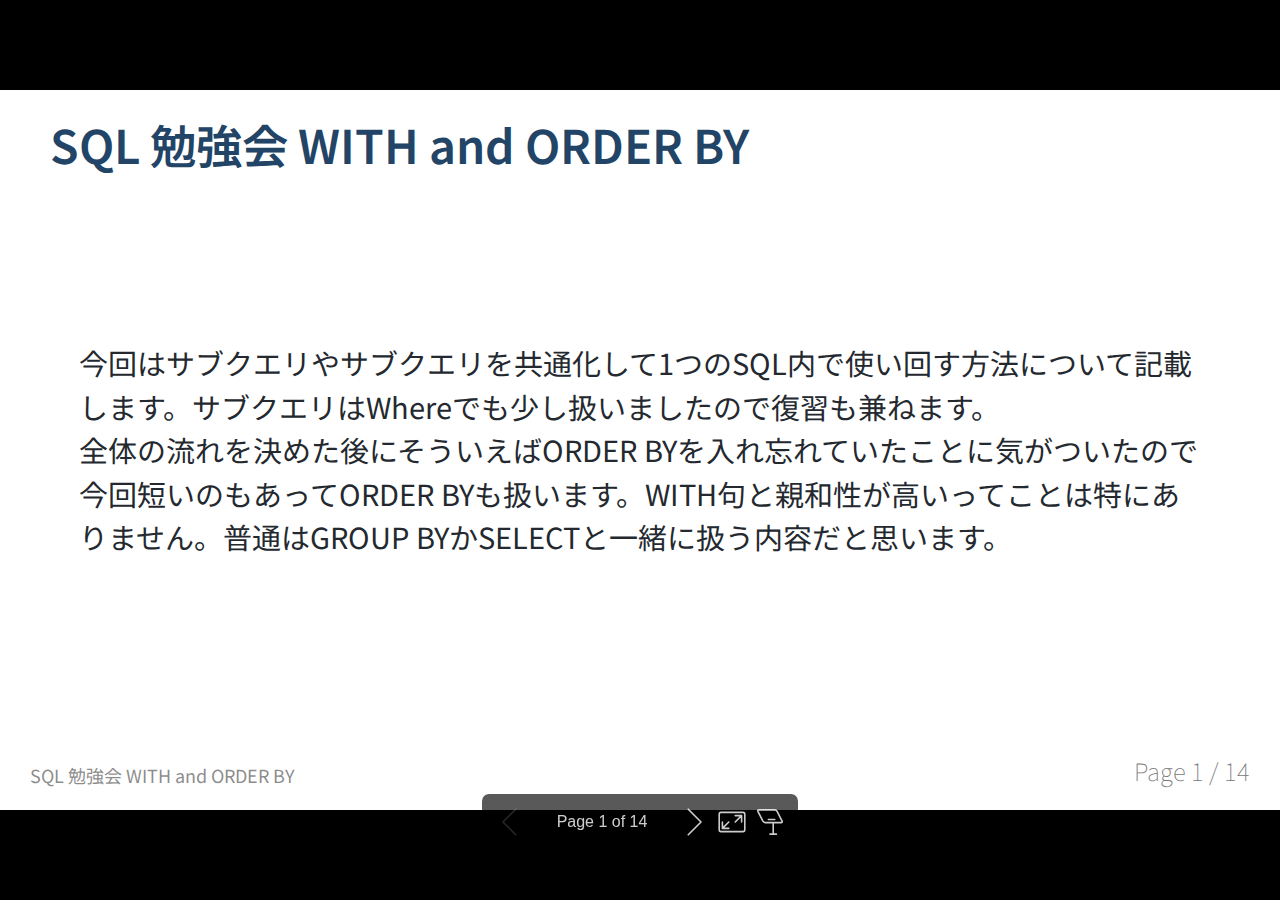
<file: Study_03_WithOrderBy.html>
<!DOCTYPE html><html lang="ja-JP"><head><meta charset="UTF-8"><meta name="viewport" content="width=device-width,height=device-height,initial-scale=1.0"><meta name="apple-mobile-web-app-capable" content="yes"><meta http-equiv="X-UA-Compatible" content="ie=edge"><meta property="og:type" content="website"><meta name="twitter:card" content="summary"><style>@media screen{body[data-bespoke-view=""] .bespoke-marp-parent>.bespoke-marp-osc>button,body[data-bespoke-view=next] .bespoke-marp-parent>.bespoke-marp-osc>button,body[data-bespoke-view=presenter] .bespoke-marp-presenter-container .bespoke-marp-presenter-info-container button{-webkit-tap-highlight-color:transparent;-webkit-appearance:none;-moz-appearance:none;appearance:none;background-color:transparent;border:0;color:inherit;cursor:pointer;font-size:inherit;opacity:.8;outline:none;padding:0;transition:opacity .2s linear}body[data-bespoke-view=""] .bespoke-marp-parent>.bespoke-marp-osc>button:disabled,body[data-bespoke-view=next] .bespoke-marp-parent>.bespoke-marp-osc>button:disabled,body[data-bespoke-view=presenter] .bespoke-marp-presenter-container .bespoke-marp-presenter-info-container button:disabled{cursor:not-allowed;opacity:.15!important}body[data-bespoke-view=""] .bespoke-marp-parent>.bespoke-marp-osc>button:hover,body[data-bespoke-view=next] .bespoke-marp-parent>.bespoke-marp-osc>button:hover,body[data-bespoke-view=presenter] .bespoke-marp-presenter-container .bespoke-marp-presenter-info-container button:hover{opacity:1}body[data-bespoke-view=""] .bespoke-marp-parent>.bespoke-marp-osc>button:hover:active,body[data-bespoke-view=next] .bespoke-marp-parent>.bespoke-marp-osc>button:hover:active,body[data-bespoke-view=presenter] .bespoke-marp-presenter-container .bespoke-marp-presenter-info-container button:hover:active{opacity:.6}body[data-bespoke-view=""] .bespoke-marp-parent>.bespoke-marp-osc>button:hover:not(:disabled),body[data-bespoke-view=next] .bespoke-marp-parent>.bespoke-marp-osc>button:hover:not(:disabled),body[data-bespoke-view=presenter] .bespoke-marp-presenter-container .bespoke-marp-presenter-info-container button:hover:not(:disabled){transition:none}body[data-bespoke-view=""] .bespoke-marp-parent>.bespoke-marp-osc>button[data-bespoke-marp-osc=prev],body[data-bespoke-view=next] .bespoke-marp-parent>.bespoke-marp-osc>button[data-bespoke-marp-osc=prev],body[data-bespoke-view=presenter] .bespoke-marp-presenter-container .bespoke-marp-presenter-info-container button.bespoke-marp-presenter-info-page-prev{background:transparent url("[data-uri]") no-repeat 50%;background-size:contain;overflow:hidden;text-indent:100%;white-space:nowrap}body[data-bespoke-view=""] .bespoke-marp-parent>.bespoke-marp-osc>button[data-bespoke-marp-osc=next],body[data-bespoke-view=next] .bespoke-marp-parent>.bespoke-marp-osc>button[data-bespoke-marp-osc=next],body[data-bespoke-view=presenter] .bespoke-marp-presenter-container .bespoke-marp-presenter-info-container button.bespoke-marp-presenter-info-page-next{background:transparent url("[data-uri]") no-repeat 50%;background-size:contain;overflow:hidden;text-indent:100%;white-space:nowrap}body[data-bespoke-view=""] .bespoke-marp-parent>.bespoke-marp-osc>button[data-bespoke-marp-osc=fullscreen],body[data-bespoke-view=next] .bespoke-marp-parent>.bespoke-marp-osc>button[data-bespoke-marp-osc=fullscreen]{background:transparent url("[data-uri]") no-repeat 50%;background-size:contain;overflow:hidden;text-indent:100%;white-space:nowrap}body[data-bespoke-view=""] .bespoke-marp-parent>.bespoke-marp-osc>button.exit[data-bespoke-marp-osc=fullscreen],body[data-bespoke-view=next] .bespoke-marp-parent>.bespoke-marp-osc>button.exit[data-bespoke-marp-osc=fullscreen]{background-image:url("[data-uri]")}body[data-bespoke-view=""] .bespoke-marp-parent>.bespoke-marp-osc>button[data-bespoke-marp-osc=presenter],body[data-bespoke-view=next] .bespoke-marp-parent>.bespoke-marp-osc>button[data-bespoke-marp-osc=presenter]{background:transparent url("[data-uri]") no-repeat 50%;background-size:contain;overflow:hidden;text-indent:100%;white-space:nowrap}}.bespoke-marp-note,.bespoke-marp-osc,.bespoke-progress-parent{display:none;transition:none}@media screen{body,html{height:100%;margin:0}body{background:#000;overflow:hidden}svg.bespoke-marp-slide{content-visibility:hidden;opacity:0;pointer-events:none;z-index:-1}svg.bespoke-marp-slide.bespoke-marp-active{content-visibility:visible;opacity:1;pointer-events:auto;z-index:0}svg.bespoke-marp-slide.bespoke-marp-active.bespoke-marp-active-ready *{-webkit-animation-name:__bespoke_marp__!important;animation-name:__bespoke_marp__!important}@supports not (content-visibility:hidden){svg.bespoke-marp-slide[data-bespoke-marp-load=hideable]{display:none}svg.bespoke-marp-slide[data-bespoke-marp-load=hideable].bespoke-marp-active{display:block}}[data-bespoke-marp-fragment=inactive]{visibility:hidden}body[data-bespoke-view=""] .bespoke-marp-parent,body[data-bespoke-view=next] .bespoke-marp-parent{bottom:0;left:0;position:absolute;right:0;top:0}body[data-bespoke-view=""] .bespoke-marp-parent>.bespoke-marp-osc,body[data-bespoke-view=next] .bespoke-marp-parent>.bespoke-marp-osc{background:rgba(0,0,0,.65);border-radius:7px;bottom:50px;color:#fff;contain:paint;display:block;font-family:Helvetica,Arial,sans-serif;font-size:16px;left:50%;line-height:0;opacity:1;padding:12px;position:absolute;touch-action:manipulation;transform:translateX(-50%);transition:opacity .2s linear;-webkit-user-select:none;-moz-user-select:none;-ms-user-select:none;user-select:none;white-space:nowrap;will-change:transform;z-index:1}body[data-bespoke-view=""] .bespoke-marp-parent>.bespoke-marp-osc>*,body[data-bespoke-view=next] .bespoke-marp-parent>.bespoke-marp-osc>*{margin-left:6px}body[data-bespoke-view=""] .bespoke-marp-parent>.bespoke-marp-osc>:first-child,body[data-bespoke-view=next] .bespoke-marp-parent>.bespoke-marp-osc>:first-child{margin-left:0}body[data-bespoke-view=""] .bespoke-marp-parent>.bespoke-marp-osc>span,body[data-bespoke-view=next] .bespoke-marp-parent>.bespoke-marp-osc>span{opacity:.8}body[data-bespoke-view=""] .bespoke-marp-parent>.bespoke-marp-osc>span[data-bespoke-marp-osc=page],body[data-bespoke-view=next] .bespoke-marp-parent>.bespoke-marp-osc>span[data-bespoke-marp-osc=page]{display:inline-block;min-width:140px;text-align:center}body[data-bespoke-view=""] .bespoke-marp-parent>.bespoke-marp-osc>button[data-bespoke-marp-osc=fullscreen],body[data-bespoke-view=""] .bespoke-marp-parent>.bespoke-marp-osc>button[data-bespoke-marp-osc=next],body[data-bespoke-view=""] .bespoke-marp-parent>.bespoke-marp-osc>button[data-bespoke-marp-osc=presenter],body[data-bespoke-view=""] .bespoke-marp-parent>.bespoke-marp-osc>button[data-bespoke-marp-osc=prev],body[data-bespoke-view=next] .bespoke-marp-parent>.bespoke-marp-osc>button[data-bespoke-marp-osc=fullscreen],body[data-bespoke-view=next] .bespoke-marp-parent>.bespoke-marp-osc>button[data-bespoke-marp-osc=next],body[data-bespoke-view=next] .bespoke-marp-parent>.bespoke-marp-osc>button[data-bespoke-marp-osc=presenter],body[data-bespoke-view=next] .bespoke-marp-parent>.bespoke-marp-osc>button[data-bespoke-marp-osc=prev]{height:32px;line-height:32px;width:32px}body[data-bespoke-view=""] .bespoke-marp-parent.bespoke-marp-inactive,body[data-bespoke-view=next] .bespoke-marp-parent.bespoke-marp-inactive{cursor:none}body[data-bespoke-view=""] .bespoke-marp-parent.bespoke-marp-inactive>.bespoke-marp-osc,body[data-bespoke-view=next] .bespoke-marp-parent.bespoke-marp-inactive>.bespoke-marp-osc{opacity:0;pointer-events:none}body[data-bespoke-view=""] svg.bespoke-marp-slide,body[data-bespoke-view=next] svg.bespoke-marp-slide{height:100%;left:0;position:absolute;top:0;width:100%}body[data-bespoke-view=""] .bespoke-progress-parent{background:#222;display:flex;height:5px;width:100%}body[data-bespoke-view=""] .bespoke-progress-parent+.bespoke-marp-parent{top:5px}body[data-bespoke-view=""] .bespoke-progress-parent .bespoke-progress-bar{background:#0288d1;flex:0 0 0;transition:flex-basis .2s cubic-bezier(0,1,1,1)}body[data-bespoke-view=next]{background:transparent}body[data-bespoke-view=presenter]{background:#161616}body[data-bespoke-view=presenter] .bespoke-marp-presenter-container{display:grid;font-family:Helvetica,Arial,sans-serif;grid-template:"current next" minmax(140px,1fr) "current note" 2fr "info    note" 3em/2fr 1fr;height:100%;left:0;position:absolute;top:0;width:100%}body[data-bespoke-view=presenter] .bespoke-marp-presenter-container .bespoke-marp-parent{grid-area:current;overflow:hidden;position:relative}body[data-bespoke-view=presenter] .bespoke-marp-presenter-container .bespoke-marp-parent svg.bespoke-marp-slide{height:calc(100% - 40px);left:20px;pointer-events:none;position:absolute;top:20px;-webkit-user-select:none;-moz-user-select:none;-ms-user-select:none;user-select:none;width:calc(100% - 40px)}body[data-bespoke-view=presenter] .bespoke-marp-presenter-container .bespoke-marp-parent svg.bespoke-marp-slide.bespoke-marp-active{filter:drop-shadow(0 3px 10px rgba(0,0,0,.5))}body[data-bespoke-view=presenter] .bespoke-marp-presenter-container .bespoke-marp-presenter-next-container{background:#222;cursor:pointer;display:none;grid-area:next;overflow:hidden;position:relative}body[data-bespoke-view=presenter] .bespoke-marp-presenter-container .bespoke-marp-presenter-next-container.active{display:block}body[data-bespoke-view=presenter] .bespoke-marp-presenter-container .bespoke-marp-presenter-next-container iframe.bespoke-marp-presenter-next{background:transparent;border:0;display:block;filter:drop-shadow(0 3px 10px rgba(0,0,0,.5));height:calc(100% - 40px);left:20px;pointer-events:none;position:absolute;top:20px;-webkit-user-select:none;-moz-user-select:none;-ms-user-select:none;user-select:none;width:calc(100% - 40px)}body[data-bespoke-view=presenter] .bespoke-marp-presenter-container .bespoke-marp-presenter-note-container{background:#222;color:#eee;grid-area:note}body[data-bespoke-view=presenter] .bespoke-marp-presenter-container .bespoke-marp-presenter-note-container .bespoke-marp-note{word-wrap:break-word;box-sizing:border-box;font-size:1.1em;height:calc(100% - 40px);margin:20px;overflow:auto;padding-right:3px;scrollbar-color:hsla(0,0%,93%,.5) transparent;scrollbar-width:thin;white-space:pre-wrap;width:calc(100% - 40px)}body[data-bespoke-view=presenter] .bespoke-marp-presenter-container .bespoke-marp-presenter-note-container .bespoke-marp-note::-webkit-scrollbar{width:6px}body[data-bespoke-view=presenter] .bespoke-marp-presenter-container .bespoke-marp-presenter-note-container .bespoke-marp-note::-webkit-scrollbar-track{background:transparent}body[data-bespoke-view=presenter] .bespoke-marp-presenter-container .bespoke-marp-presenter-note-container .bespoke-marp-note::-webkit-scrollbar-thumb{background:hsla(0,0%,93%,.5);border-radius:6px}body[data-bespoke-view=presenter] .bespoke-marp-presenter-container .bespoke-marp-presenter-note-container .bespoke-marp-note:empty{pointer-events:none}body[data-bespoke-view=presenter] .bespoke-marp-presenter-container .bespoke-marp-presenter-note-container .bespoke-marp-note.active{display:block}body[data-bespoke-view=presenter] .bespoke-marp-presenter-container .bespoke-marp-presenter-note-container .bespoke-marp-note p:first-child{margin-top:0}body[data-bespoke-view=presenter] .bespoke-marp-presenter-container .bespoke-marp-presenter-note-container .bespoke-marp-note p:last-child{margin-bottom:0}body[data-bespoke-view=presenter] .bespoke-marp-presenter-container .bespoke-marp-presenter-info-container{align-items:center;box-sizing:border-box;color:#eee;display:flex;flex-wrap:nowrap;grid-area:info;justify-content:center;padding:0 10px}body[data-bespoke-view=presenter] .bespoke-marp-presenter-container .bespoke-marp-presenter-info-container .bespoke-marp-presenter-info-page,body[data-bespoke-view=presenter] .bespoke-marp-presenter-container .bespoke-marp-presenter-info-container .bespoke-marp-presenter-info-time,body[data-bespoke-view=presenter] .bespoke-marp-presenter-container .bespoke-marp-presenter-info-container .bespoke-marp-presenter-info-timer{box-sizing:border-box;display:block;padding:0 10px;white-space:nowrap;width:100%}body[data-bespoke-view=presenter] .bespoke-marp-presenter-container .bespoke-marp-presenter-info-container button{height:1.5em;line-height:1.5em;width:1.5em}body[data-bespoke-view=presenter] .bespoke-marp-presenter-container .bespoke-marp-presenter-info-container .bespoke-marp-presenter-info-page{order:2;text-align:center}body[data-bespoke-view=presenter] .bespoke-marp-presenter-container .bespoke-marp-presenter-info-container .bespoke-marp-presenter-info-page .bespoke-marp-presenter-info-page-text{display:inline-block;min-width:120px;text-align:center}body[data-bespoke-view=presenter] .bespoke-marp-presenter-container .bespoke-marp-presenter-info-container .bespoke-marp-presenter-info-time{color:#999;order:1;text-align:left}body[data-bespoke-view=presenter] .bespoke-marp-presenter-container .bespoke-marp-presenter-info-container .bespoke-marp-presenter-info-timer{color:#999;order:3;text-align:right}}@media print{.bespoke-marp-presenter-info-container,.bespoke-marp-presenter-next-container,.bespoke-marp-presenter-note-container{display:none}}</style><style>@import url('https://fonts.googleapis.com/css2?family=Noto+Sans+JP&display=swap');div#p>svg>foreignObject>section{width:1280px;height:720px;box-sizing:border-box;overflow:hidden;position:relative;scroll-snap-align:center center}div#p>svg>foreignObject>section:after{bottom:0;content:attr(data-marpit-pagination);padding:inherit;pointer-events:none;position:absolute;right:0}div#p>svg>foreignObject>section:not([data-marpit-pagination]):after{display:none}/* Normalization */div#p>svg>foreignObject>section h1{font-size:2em;margin:0.67em 0}div#p>svg>foreignObject>section video::-webkit-media-controls{will-change:transform}@page{size:1280px 720px;margin:0}@media print{body,html{background-color:#fff;margin:0;page-break-inside:avoid;break-inside:avoid-page}div#p>svg>foreignObject>section{page-break-before:always;break-before:page}div#p>svg>foreignObject>section,div#p>svg>foreignObject>section *{-webkit-print-color-adjust:exact!important;animation-delay:0s!important;animation-duration:0s!important;color-adjust:exact!important;transition:none!important}div#p>svg[data-marpit-svg]{display:block;height:100vh;width:100vw}}
/*!
 * Marp default theme.
 *
 * @theme default
 * @author Yuki Hattori
 *
 * @auto-scaling true
 * @size 16:9 1280px 720px
 * @size 4:3 960px 720px
 */div#p>svg>foreignObject>section{-ms-text-size-adjust:100%;-webkit-text-size-adjust:100%;word-wrap:break-word;background-color:#fff;color:#24292f;font-family:-apple-system,BlinkMacSystemFont,Segoe UI,Helvetica,Arial,sans-serif,Apple Color Emoji,Segoe UI Emoji;font-size:16px;line-height:1.5;margin:0}div#p>svg>foreignObject>section{--marpit-root-font-size:16px}div#p>svg>foreignObject>section h1:hover .anchor .octicon-link:before,div#p>svg>foreignObject>section h2:hover .anchor .octicon-link:before,div#p>svg>foreignObject>section h3:hover .anchor .octicon-link:before,div#p>svg>foreignObject>section h4:hover .anchor .octicon-link:before,div#p>svg>foreignObject>section h5:hover .anchor .octicon-link:before,div#p>svg>foreignObject>section h6:hover .anchor .octicon-link:before{background-color:currentColor;content:" ";display:inline-block;height:16px;-webkit-mask-image:url('data:image/svg+xml;charset=utf-8,<svg xmlns="http://www.w3.org/2000/svg" viewBox="0 0 16 16" aria-hidden="true"><path fill-rule="evenodd" d="M7.775 3.275a.75.75 0 0 0 1.06 1.06l1.25-1.25a2 2 0 1 1 2.83 2.83l-2.5 2.5a2 2 0 0 1-2.83 0 .75.75 0 0 0-1.06 1.06 3.5 3.5 0 0 0 4.95 0l2.5-2.5a3.5 3.5 0 0 0-4.95-4.95l-1.25 1.25zm-4.69 9.64a2 2 0 0 1 0-2.83l2.5-2.5a2 2 0 0 1 2.83 0 .75.75 0 0 0 1.06-1.06 3.5 3.5 0 0 0-4.95 0l-2.5 2.5a3.5 3.5 0 0 0 4.95 4.95l1.25-1.25a.75.75 0 0 0-1.06-1.06l-1.25 1.25a2 2 0 0 1-2.83 0z"/></svg>');mask-image:url('data:image/svg+xml;charset=utf-8,<svg xmlns="http://www.w3.org/2000/svg" viewBox="0 0 16 16" aria-hidden="true"><path fill-rule="evenodd" d="M7.775 3.275a.75.75 0 0 0 1.06 1.06l1.25-1.25a2 2 0 1 1 2.83 2.83l-2.5 2.5a2 2 0 0 1-2.83 0 .75.75 0 0 0-1.06 1.06 3.5 3.5 0 0 0 4.95 0l2.5-2.5a3.5 3.5 0 0 0-4.95-4.95l-1.25 1.25zm-4.69 9.64a2 2 0 0 1 0-2.83l2.5-2.5a2 2 0 0 1 2.83 0 .75.75 0 0 0 1.06-1.06 3.5 3.5 0 0 0-4.95 0l-2.5 2.5a3.5 3.5 0 0 0 4.95 4.95l1.25-1.25a.75.75 0 0 0-1.06-1.06l-1.25 1.25a2 2 0 0 1-2.83 0z"/></svg>');width:16px}div#p>svg>foreignObject>section details,div#p>svg>foreignObject>section figcaption,div#p>svg>foreignObject>section figure{display:block}div#p>svg>foreignObject>section summary{display:list-item}div#p>svg>foreignObject>section [hidden]{display:none!important}div#p>svg>foreignObject>section a{background-color:transparent;color:#0969da;text-decoration:none}div#p>svg>foreignObject>section a:active,div#p>svg>foreignObject>section a:hover{outline-width:0}div#p>svg>foreignObject>section abbr[title]{border-bottom:none;-webkit-text-decoration:underline dotted;text-decoration:underline dotted}div#p>svg>foreignObject>section b,div#p>svg>foreignObject>section strong{font-weight:600}div#p>svg>foreignObject>section dfn{font-style:italic}div#p>svg>foreignObject>section h1{border-bottom:1px solid #d8dee4;font-size:2em;font-weight:600;margin:.67em 0;padding-bottom:.3em}div#p>svg>foreignObject>section mark{background-color:#fff8c5;color:#24292f}div#p>svg>foreignObject>section small{font-size:90%}div#p>svg>foreignObject>section sub,div#p>svg>foreignObject>section sup{font-size:75%;line-height:0;position:relative;vertical-align:baseline}div#p>svg>foreignObject>section sub{bottom:-.25em}div#p>svg>foreignObject>section sup{top:-.5em}div#p>svg>foreignObject>section img{background-color:#fff;border-style:none;box-sizing:content-box;max-width:100%}div#p>svg>foreignObject>section code,div#p>svg>foreignObject>section kbd,div#p>svg>foreignObject>section pre,div#p>svg>foreignObject>section samp{font-family:monospace,monospace;font-size:1em}div#p>svg>foreignObject>section figure{margin:1em 40px}div#p>svg>foreignObject>section hr{background:transparent;background-color:#d0d7de;border:0;box-sizing:content-box;height:.25em;margin:24px 0;overflow:hidden;padding:0}div#p>svg>foreignObject>section input{font:inherit;font-family:inherit;font-size:inherit;line-height:inherit;margin:0;overflow:visible}div#p>svg>foreignObject>section [type=button],div#p>svg>foreignObject>section [type=reset],div#p>svg>foreignObject>section [type=submit]{-webkit-appearance:button}div#p>svg>foreignObject>section [type=button]::-moz-focus-inner,div#p>svg>foreignObject>section [type=reset]::-moz-focus-inner,div#p>svg>foreignObject>section [type=submit]::-moz-focus-inner{border-style:none;padding:0}div#p>svg>foreignObject>section [type=button]:-moz-focusring,div#p>svg>foreignObject>section [type=reset]:-moz-focusring,div#p>svg>foreignObject>section [type=submit]:-moz-focusring{outline:1px dotted ButtonText}div#p>svg>foreignObject>section [type=checkbox],div#p>svg>foreignObject>section [type=radio]{box-sizing:border-box;padding:0}div#p>svg>foreignObject>section [type=number]::-webkit-inner-spin-button,div#p>svg>foreignObject>section [type=number]::-webkit-outer-spin-button{height:auto}div#p>svg>foreignObject>section [type=search]{-webkit-appearance:textfield;outline-offset:-2px}div#p>svg>foreignObject>section [type=search]::-webkit-search-cancel-button,div#p>svg>foreignObject>section [type=search]::-webkit-search-decoration{-webkit-appearance:none}div#p>svg>foreignObject>section ::-webkit-input-placeholder{color:inherit;opacity:.54}div#p>svg>foreignObject>section ::-webkit-file-upload-button{-webkit-appearance:button;font:inherit}div#p>svg>foreignObject>section a:hover{text-decoration:underline}div#p>svg>foreignObject>section hr:after,div#p>svg>foreignObject>section hr:before{content:"";display:table}div#p>svg>foreignObject>section hr:after{clear:both}div#p>svg>foreignObject>section table{border-collapse:collapse;border-spacing:0;display:block;max-width:100%;overflow:auto;width:-webkit-max-content;width:-moz-max-content;width:max-content}div#p>svg>foreignObject>section td,div#p>svg>foreignObject>section th{padding:0}div#p>svg>foreignObject>section details summary{cursor:pointer}div#p>svg>foreignObject>section details:not([open])>:not(summary){display:none!important}div#p>svg>foreignObject>section kbd{background-color:#f6f8fa;border:1px solid rgba(175,184,193,.2);border-radius:6px;box-shadow:inset 0 -1px 0 rgba(175,184,193,.2);color:#24292f;display:inline-block;font:11px ui-monospace,SFMono-Regular,SF Mono,Menlo,Consolas,Liberation Mono,monospace;line-height:10px;padding:3px 5px;vertical-align:middle}div#p>svg>foreignObject>section h1,div#p>svg>foreignObject>section h2,div#p>svg>foreignObject>section h3,div#p>svg>foreignObject>section h4,div#p>svg>foreignObject>section h5,div#p>svg>foreignObject>section h6{font-weight:600;line-height:1.25;margin-bottom:16px;margin-top:24px}div#p>svg>foreignObject>section h2{border-bottom:1px solid #d8dee4;font-size:1.5em;font-weight:600;padding-bottom:.3em}div#p>svg>foreignObject>section h3{font-size:1.25em;font-weight:600}div#p>svg>foreignObject>section h4{font-size:1em;font-weight:600}div#p>svg>foreignObject>section h5{font-size:.875em;font-weight:600}div#p>svg>foreignObject>section h6{color:#57606a;font-size:.85em;font-weight:600}div#p>svg>foreignObject>section p{margin-bottom:10px;margin-top:0}div#p>svg>foreignObject>section blockquote{border-left:.25em solid #d0d7de;color:#57606a;margin:0;padding:0 1em}div#p>svg>foreignObject>section ol,div#p>svg>foreignObject>section ul{margin-bottom:0;margin-top:0;padding-left:2em}div#p>svg>foreignObject>section ol ol,div#p>svg>foreignObject>section ul ol{list-style-type:lower-roman}div#p>svg>foreignObject>section ol ol ol,div#p>svg>foreignObject>section ol ul ol,div#p>svg>foreignObject>section ul ol ol,div#p>svg>foreignObject>section ul ul ol{list-style-type:lower-alpha}div#p>svg>foreignObject>section dd{margin-left:0}div#p>svg>foreignObject>section code,div#p>svg>foreignObject>section pre,div#p>svg>foreignObject>section tt{font-family:ui-monospace,SFMono-Regular,SF Mono,Menlo,Consolas,Liberation Mono,monospace;font-size:12px}div#p>svg>foreignObject>section pre{word-wrap:normal;margin-bottom:0;margin-top:0}div#p>svg>foreignObject>section .octicon{fill:currentColor;display:inline-block;overflow:visible!important;vertical-align:text-bottom}div#p>svg>foreignObject>section ::-moz-placeholder{color:#6e7781;opacity:1}div#p>svg>foreignObject>section :-ms-input-placeholder{color:#6e7781;opacity:1}div#p>svg>foreignObject>section ::placeholder{color:#6e7781;opacity:1}div#p>svg>foreignObject>section input::-webkit-inner-spin-button,div#p>svg>foreignObject>section input::-webkit-outer-spin-button{-webkit-appearance:none;appearance:none;margin:0}div#p>svg>foreignObject>section .pl-c{color:#6e7781}div#p>svg>foreignObject>section .pl-c1,div#p>svg>foreignObject>section .pl-s .pl-v{color:#0550ae}div#p>svg>foreignObject>section .pl-e,div#p>svg>foreignObject>section .pl-en{color:#8250df}div#p>svg>foreignObject>section .pl-s .pl-s1,div#p>svg>foreignObject>section .pl-smi{color:#24292f}div#p>svg>foreignObject>section .pl-ent{color:#116329}div#p>svg>foreignObject>section .pl-k{color:#cf222e}div#p>svg>foreignObject>section .pl-pds,div#p>svg>foreignObject>section .pl-s,div#p>svg>foreignObject>section .pl-s .pl-pse .pl-s1,div#p>svg>foreignObject>section .pl-sr,div#p>svg>foreignObject>section .pl-sr .pl-cce,div#p>svg>foreignObject>section .pl-sr .pl-sra,div#p>svg>foreignObject>section .pl-sr .pl-sre{color:#0a3069}div#p>svg>foreignObject>section .pl-smw,div#p>svg>foreignObject>section .pl-v{color:#953800}div#p>svg>foreignObject>section .pl-bu{color:#82071e}div#p>svg>foreignObject>section .pl-ii{background-color:#82071e;color:#f6f8fa}div#p>svg>foreignObject>section .pl-c2{background-color:#cf222e;color:#f6f8fa}div#p>svg>foreignObject>section .pl-sr .pl-cce{color:#116329;font-weight:700}div#p>svg>foreignObject>section .pl-ml{color:#3b2300}div#p>svg>foreignObject>section .pl-mh,div#p>svg>foreignObject>section .pl-mh .pl-en,div#p>svg>foreignObject>section .pl-ms{color:#0550ae;font-weight:700}div#p>svg>foreignObject>section .pl-mi{color:#24292f;font-style:italic}div#p>svg>foreignObject>section .pl-mb{color:#24292f;font-weight:700}div#p>svg>foreignObject>section .pl-md{background-color:#ffebe9;color:#82071e}div#p>svg>foreignObject>section .pl-mi1{background-color:#dafbe1;color:#116329}div#p>svg>foreignObject>section .pl-mc{background-color:#ffd8b5;color:#953800}div#p>svg>foreignObject>section .pl-mi2{background-color:#0550ae;color:#eaeef2}div#p>svg>foreignObject>section .pl-mdr{color:#8250df;font-weight:700}div#p>svg>foreignObject>section .pl-ba{color:#57606a}div#p>svg>foreignObject>section .pl-sg{color:#8c959f}div#p>svg>foreignObject>section .pl-corl{color:#0a3069;text-decoration:underline}div#p>svg>foreignObject>section [data-catalyst]{display:block}div#p>svg>foreignObject>section g-emoji{font-family:Apple Color Emoji,Segoe UI Emoji,Segoe UI Symbol;font-size:1em;font-style:normal!important;font-weight:400;line-height:1;vertical-align:-.075em}div#p>svg>foreignObject>section g-emoji img{height:1em;width:1em}div#p>svg>foreignObject>section:after,div#p>svg>foreignObject>section:before{
  /* content:""; */display:table}div#p>svg>foreignObject>section:after{clear:both}div#p>svg>foreignObject>section>:first-child{margin-top:0!important}div#p>svg>foreignObject>section>:last-child{margin-bottom:0!important}div#p>svg>foreignObject>section a:not([href]){color:inherit;text-decoration:none}div#p>svg>foreignObject>section .absent{color:#cf222e}div#p>svg>foreignObject>section .anchor{float:left;line-height:1;margin-left:-20px;padding-right:4px}div#p>svg>foreignObject>section .anchor:focus{outline:none}div#p>svg>foreignObject>section blockquote,div#p>svg>foreignObject>section details,div#p>svg>foreignObject>section dl,div#p>svg>foreignObject>section ol,div#p>svg>foreignObject>section p,div#p>svg>foreignObject>section pre,div#p>svg>foreignObject>section table,div#p>svg>foreignObject>section ul{margin-bottom:16px;margin-top:0}div#p>svg>foreignObject>section blockquote>:first-child{margin-top:0}div#p>svg>foreignObject>section blockquote>:last-child{margin-bottom:0}div#p>svg>foreignObject>section sup>a:before{content:"["}div#p>svg>foreignObject>section sup>a:after{content:"]"}div#p>svg>foreignObject>section h1 .octicon-link,div#p>svg>foreignObject>section h2 .octicon-link,div#p>svg>foreignObject>section h3 .octicon-link,div#p>svg>foreignObject>section h4 .octicon-link,div#p>svg>foreignObject>section h5 .octicon-link,div#p>svg>foreignObject>section h6 .octicon-link{color:#24292f;vertical-align:middle;visibility:hidden}div#p>svg>foreignObject>section h1:hover .anchor,div#p>svg>foreignObject>section h2:hover .anchor,div#p>svg>foreignObject>section h3:hover .anchor,div#p>svg>foreignObject>section h4:hover .anchor,div#p>svg>foreignObject>section h5:hover .anchor,div#p>svg>foreignObject>section h6:hover .anchor{text-decoration:none}div#p>svg>foreignObject>section h1:hover .anchor .octicon-link,div#p>svg>foreignObject>section h2:hover .anchor .octicon-link,div#p>svg>foreignObject>section h3:hover .anchor .octicon-link,div#p>svg>foreignObject>section h4:hover .anchor .octicon-link,div#p>svg>foreignObject>section h5:hover .anchor .octicon-link,div#p>svg>foreignObject>section h6:hover .anchor .octicon-link{visibility:visible}div#p>svg>foreignObject>section h1 code,div#p>svg>foreignObject>section h1 tt,div#p>svg>foreignObject>section h2 code,div#p>svg>foreignObject>section h2 tt,div#p>svg>foreignObject>section h3 code,div#p>svg>foreignObject>section h3 tt,div#p>svg>foreignObject>section h4 code,div#p>svg>foreignObject>section h4 tt,div#p>svg>foreignObject>section h5 code,div#p>svg>foreignObject>section h5 tt,div#p>svg>foreignObject>section h6 code,div#p>svg>foreignObject>section h6 tt{font-size:inherit;padding:0 .2em}div#p>svg>foreignObject>section ol.no-list,div#p>svg>foreignObject>section ul.no-list{list-style-type:none;padding:0}div#p>svg>foreignObject>section ol[type="1"]{list-style-type:decimal}div#p>svg>foreignObject>section ol[type=a]{list-style-type:lower-alpha}div#p>svg>foreignObject>section ol[type=i]{list-style-type:lower-roman}div#p>svg>foreignObject>section div>ol:not([type]){list-style-type:decimal}div#p>svg>foreignObject>section ol ol,div#p>svg>foreignObject>section ol ul,div#p>svg>foreignObject>section ul ol,div#p>svg>foreignObject>section ul ul{margin-bottom:0;margin-top:0}div#p>svg>foreignObject>section li>p{margin-top:16px}div#p>svg>foreignObject>section li+li{margin-top:.25em}div#p>svg>foreignObject>section dl{padding:0}div#p>svg>foreignObject>section dl dt{font-size:1em;font-style:italic;font-weight:600;margin-top:16px;padding:0}div#p>svg>foreignObject>section dl dd{margin-bottom:16px;padding:0 16px}div#p>svg>foreignObject>section table th{font-weight:600}div#p>svg>foreignObject>section table td,div#p>svg>foreignObject>section table th{border:1px solid #d0d7de;padding:6px 13px}div#p>svg>foreignObject>section table tr{background-color:#fff;border-top:1px solid #d8dee4}div#p>svg>foreignObject>section table tr:nth-child(2n){background-color:#f6f8fa}div#p>svg>foreignObject>section table img{background-color:transparent}div#p>svg>foreignObject>section img[align=right]{padding-left:20px}div#p>svg>foreignObject>section img[align=left]{padding-right:20px}div#p>svg>foreignObject>section .emoji{background-color:transparent;max-width:none;vertical-align:text-top}div#p>svg>foreignObject>section span.frame,div#p>svg>foreignObject>section span.frame>span{display:block;overflow:hidden}div#p>svg>foreignObject>section span.frame>span{border:1px solid #d0d7de;float:left;margin:13px 0 0;padding:7px;width:auto}div#p>svg>foreignObject>section span.frame span img{display:block;float:left}div#p>svg>foreignObject>section span.frame span span{clear:both;color:#24292f;display:block;padding:5px 0 0}div#p>svg>foreignObject>section span.align-center{clear:both;display:block;overflow:hidden}div#p>svg>foreignObject>section span.align-center>span{display:block;margin:13px auto 0;overflow:hidden;text-align:center}div#p>svg>foreignObject>section span.align-center span img{margin:0 auto;text-align:center}div#p>svg>foreignObject>section span.align-right{clear:both;display:block;overflow:hidden}div#p>svg>foreignObject>section span.align-right>span{display:block;margin:13px 0 0;overflow:hidden;text-align:right}div#p>svg>foreignObject>section span.align-right span img{margin:0;text-align:right}div#p>svg>foreignObject>section span.float-left{display:block;float:left;margin-right:13px;overflow:hidden}div#p>svg>foreignObject>section span.float-left span{margin:13px 0 0}div#p>svg>foreignObject>section span.float-right{display:block;float:right;margin-left:13px;overflow:hidden}div#p>svg>foreignObject>section span.float-right>span{display:block;margin:13px auto 0;overflow:hidden;text-align:right}div#p>svg>foreignObject>section code,div#p>svg>foreignObject>section tt{background-color:rgba(175,184,193,.2);border-radius:6px;font-size:85%;margin:0;padding:.2em .4em}div#p>svg>foreignObject>section code br,div#p>svg>foreignObject>section tt br{display:none}div#p>svg>foreignObject>section del code{text-decoration:inherit}div#p>svg>foreignObject>section pre code{font-size:100%}div#p>svg>foreignObject>section pre>code{background:transparent;border:0;margin:0;padding:0;white-space:pre;word-break:normal}div#p>svg>foreignObject>section .highlight{margin-bottom:16px}div#p>svg>foreignObject>section .highlight pre{margin-bottom:0;word-break:normal}div#p>svg>foreignObject>section pre{background-color:#f6f8fa;border-radius:6px;font-size:85%;line-height:1.45;overflow:auto;padding:16px}div#p>svg>foreignObject>section pre code,div#p>svg>foreignObject>section pre tt{word-wrap:normal;background-color:transparent;border:0;display:inline;line-height:inherit;margin:0;max-width:auto;overflow:visible;padding:0}div#p>svg>foreignObject>section .csv-data td,div#p>svg>foreignObject>section .csv-data th{font-size:12px;line-height:1;overflow:hidden;padding:5px;text-align:left;white-space:nowrap}div#p>svg>foreignObject>section .csv-data .blob-num{background:#fff;border:0;padding:10px 8px 9px;text-align:right}div#p>svg>foreignObject>section .csv-data tr{border-top:0}div#p>svg>foreignObject>section .csv-data th{background:#f6f8fa;border-top:0;font-weight:600}div#p>svg>foreignObject>section .footnotes{border-top:1px solid #d0d7de;color:#57606a;font-size:12px}div#p>svg>foreignObject>section div#p>svg>foreignObject>section section.footnotes{--marpit-root-font-size:12px}div#p>svg>foreignObject>section .footnotes ol{padding-left:16px}div#p>svg>foreignObject>section .footnotes li{position:relative}div#p>svg>foreignObject>section .footnotes li:target:before{border:2px solid #0969da;border-radius:6px;bottom:-8px;content:"";left:-24px;pointer-events:none;position:absolute;right:-8px;top:-8px}div#p>svg>foreignObject>section .footnotes li:target{color:#24292f}div#p>svg>foreignObject>section .footnotes .data-footnote-backref g-emoji{font-family:monospace}div#p>svg>foreignObject>section .task-list-item{list-style-type:none}div#p>svg>foreignObject>section .task-list-item label{font-weight:400}div#p>svg>foreignObject>section .task-list-item.enabled label{cursor:pointer}div#p>svg>foreignObject>section .task-list-item+.task-list-item{margin-top:3px}div#p>svg>foreignObject>section .task-list-item .handle{display:none}div#p>svg>foreignObject>section .task-list-item-checkbox{margin:0 .2em .25em -1.6em;vertical-align:middle}div#p>svg>foreignObject>section .contains-task-list:dir(rtl) .task-list-item-checkbox{margin:0 -1.6em .25em .2em}div#p>svg>foreignObject>section ::-webkit-calendar-picker-indicator{filter:invert(50%)}div#p>svg>foreignObject>section .hljs{background:#fff;color:#333;display:block;overflow-x:auto;padding:.5em}div#p>svg>foreignObject>section .hljs-comment,div#p>svg>foreignObject>section .hljs-meta{color:#969896}div#p>svg>foreignObject>section .hljs-emphasis,div#p>svg>foreignObject>section .hljs-quote,div#p>svg>foreignObject>section .hljs-strong,div#p>svg>foreignObject>section .hljs-template-variable,div#p>svg>foreignObject>section .hljs-variable{color:#df5000}div#p>svg>foreignObject>section .hljs-keyword,div#p>svg>foreignObject>section .hljs-selector-tag,div#p>svg>foreignObject>section .hljs-type{color:#d73a49}div#p>svg>foreignObject>section .hljs-attribute,div#p>svg>foreignObject>section .hljs-bullet,div#p>svg>foreignObject>section .hljs-literal,div#p>svg>foreignObject>section .hljs-symbol{color:#0086b3}div#p>svg>foreignObject>section .hljs-name,div#p>svg>foreignObject>section .hljs-section{color:#63a35c}div#p>svg>foreignObject>section .hljs-tag{color:#333}div#p>svg>foreignObject>section .hljs-attr,div#p>svg>foreignObject>section .hljs-selector-attr,div#p>svg>foreignObject>section .hljs-selector-class,div#p>svg>foreignObject>section .hljs-selector-id,div#p>svg>foreignObject>section .hljs-selector-pseudo,div#p>svg>foreignObject>section .hljs-title{color:#6f42c1}div#p>svg>foreignObject>section .hljs-addition{background-color:#eaffea;color:#55a532}div#p>svg>foreignObject>section .hljs-deletion{background-color:#ffecec;color:#bd2c00}div#p>svg>foreignObject>section .hljs-link{text-decoration:underline}div#p>svg>foreignObject>section .hljs-number{color:#005cc5}div#p>svg>foreignObject>section .hljs-string{color:#032f62}div#p>svg>foreignObject>section svg[data-marp-fitting=svg]{max-height:563px}div#p>svg>foreignObject>section h1{color:#246;font-size:1.6em}div#p>svg>foreignObject>section h1,div#p>svg>foreignObject>section h2{border-bottom:none}div#p>svg>foreignObject>section h2{font-size:1.3em}div#p>svg>foreignObject>section h3{font-size:1.1em}div#p>svg>foreignObject>section h4{font-size:1.05em}div#p>svg>foreignObject>section h5{font-size:1em}div#p>svg>foreignObject>section h6{font-size:.9em}div#p>svg>foreignObject>section h1 strong,div#p>svg>foreignObject>section h2 strong,div#p>svg>foreignObject>section h3 strong,div#p>svg>foreignObject>section h4 strong,div#p>svg>foreignObject>section h5 strong,div#p>svg>foreignObject>section h6 strong{color:#48c;font-weight:inherit}div#p>svg>foreignObject>section hr{height:0;padding-top:.25em}div#p>svg>foreignObject>section pre{border:1px solid #999;line-height:1.15;overflow:visible}div#p>svg>foreignObject>section pre code svg[data-marp-fitting=svg]{max-height:529px}div#p>svg>foreignObject>section footer,div#p>svg>foreignObject>section header{color:hsla(0,0%,40%,.75);font-size:18px;left:30px;margin:0;position:absolute}div#p>svg>foreignObject>section header{top:21px}div#p>svg>foreignObject>section footer{bottom:21px}div#p>svg>foreignObject>section{align-items:stretch;background:#fff;display:flex;flex-flow:column nowrap;font-size:29px;height:720px;justify-content:center;padding:78.5px;width:1280px}div#p>svg>foreignObject>section{--marpit-root-font-size:29px}div#p>svg>foreignObject>section>:last-child,div#p>svg>foreignObject>section[data-footer]>:nth-last-child(2){margin-bottom:0}div#p>svg>foreignObject>section>:first-child,div#p>svg>foreignObject>section>header:first-child+*{margin-top:0}div#p>svg>foreignObject>section:after{bottom:21px;color:#777;font-size:24px;padding:0;position:absolute;right:30px}div#p>svg>foreignObject>section:after{--marpit-root-font-size:24px}div#p>svg>foreignObject>section.invert{background-color:#222;color:#e6eaf0}div#p>svg>foreignObject>section.invert:after{color:#999}div#p>svg>foreignObject>section.invert img{background-color:transparent}div#p>svg>foreignObject>section.invert a{color:#50b3ff}div#p>svg>foreignObject>section.invert h1{color:#a3c5e7}div#p>svg>foreignObject>section.invert h2,div#p>svg>foreignObject>section.invert h3,div#p>svg>foreignObject>section.invert h4,div#p>svg>foreignObject>section.invert h5{color:#ebeff5}div#p>svg>foreignObject>section.invert blockquote,div#p>svg>foreignObject>section.invert h6{border-color:#3d3f43;color:#939699}div#p>svg>foreignObject>section.invert h1 strong,div#p>svg>foreignObject>section.invert h2 strong,div#p>svg>foreignObject>section.invert h3 strong,div#p>svg>foreignObject>section.invert h4 strong,div#p>svg>foreignObject>section.invert h5 strong,div#p>svg>foreignObject>section.invert h6 strong{color:#7bf}div#p>svg>foreignObject>section.invert hr{background-color:#3d3f43}div#p>svg>foreignObject>section.invert footer,div#p>svg>foreignObject>section.invert header{color:hsla(0,0%,60%,.75)}div#p>svg>foreignObject>section.invert code,div#p>svg>foreignObject>section.invert kbd{background-color:#111}div#p>svg>foreignObject>section.invert kbd{border-color:#666;box-shadow:inset 0 -1px 0 #555;color:#e6eaf0}div#p>svg>foreignObject>section.invert table tr{background-color:#12181d;border-color:#60657b}div#p>svg>foreignObject>section.invert table tr:nth-child(2n){background-color:#1b2024}div#p>svg>foreignObject>section.invert table td,div#p>svg>foreignObject>section.invert table th{border-color:#5b5e61}div#p>svg>foreignObject>section.invert pre{background-color:#0a0e12;border-color:#777}div#p>svg>foreignObject>section.invert pre code{background-color:transparent}div#p>svg>foreignObject>section[data-color] h1,div#p>svg>foreignObject>section[data-color] h2,div#p>svg>foreignObject>section[data-color] h3,div#p>svg>foreignObject>section[data-color] h4,div#p>svg>foreignObject>section[data-color] h5,div#p>svg>foreignObject>section[data-color] h6{color:currentColor}div#p>svg>foreignObject>section svg[data-marp-fitting=svg]{display:block;height:auto;width:100%}@supports (-ms-ime-align:auto){div#p>svg>foreignObject>section svg[data-marp-fitting=svg]{position:static}}div#p>svg>foreignObject>section svg[data-marp-fitting=svg].__reflow__{content:""}@supports (-ms-ime-align:auto){div#p>svg>foreignObject>section svg[data-marp-fitting=svg].__reflow__{position:relative}}div#p>svg>foreignObject>section [data-marp-fitting-svg-content]{display:table;white-space:nowrap;width:-webkit-max-content;width:-moz-max-content;width:max-content}div#p>svg>foreignObject>section [data-marp-fitting-svg-content-wrap]{white-space:pre}div#p>svg>foreignObject>section img[data-marp-twemoji]{background:transparent;height:1em;margin:0 .05em 0 .1em;vertical-align:-.1em;width:1em}
/* @theme base */div#p>svg>foreignObject>section h1{position:absolute;left:50px;top:25px}div#p>svg>foreignObject>section footer{text-align:left}div#p>svg>foreignObject>section{font-family:'Noto Sans JP',serif}div#p>svg>foreignObject>section:after{font-weight:lighter;text-shadow:1px 1px 0 #fff;content:'Page ' attr(data-marpit-pagination) ' / ' attr(data-marpit-pagination-total)}
/* @theme p369tbkrmzi9u75evikjnnqo4vgllgvzfwnj56fkg */div#p>svg>foreignObject>section[data-marpit-advanced-background=background]{columns:initial!important;display:block!important;padding:0!important}div#p>svg>foreignObject>section[data-marpit-advanced-background=background]:after,div#p>svg>foreignObject>section[data-marpit-advanced-background=background]:before,div#p>svg>foreignObject>section[data-marpit-advanced-background=content]:after,div#p>svg>foreignObject>section[data-marpit-advanced-background=content]:before{display:none!important}div#p>svg>foreignObject>section[data-marpit-advanced-background=background]>div[data-marpit-advanced-background-container]{all:initial;display:flex;flex-direction:row;height:100%;overflow:hidden;width:100%}div#p>svg>foreignObject>section[data-marpit-advanced-background=background]>div[data-marpit-advanced-background-container][data-marpit-advanced-background-direction=vertical]{flex-direction:column}div#p>svg>foreignObject>section[data-marpit-advanced-background=background][data-marpit-advanced-background-split]>div[data-marpit-advanced-background-container]{width:var(--marpit-advanced-background-split,50%)}div#p>svg>foreignObject>section[data-marpit-advanced-background=background][data-marpit-advanced-background-split=right]>div[data-marpit-advanced-background-container]{margin-left:calc(100% - var(--marpit-advanced-background-split, 50%))}div#p>svg>foreignObject>section[data-marpit-advanced-background=background]>div[data-marpit-advanced-background-container]>figure{all:initial;background-position:center;background-repeat:no-repeat;background-size:cover;flex:auto;margin:0}div#p>svg>foreignObject>section[data-marpit-advanced-background=content],div#p>svg>foreignObject>section[data-marpit-advanced-background=pseudo]{background:transparent!important}div#p>svg>foreignObject>section[data-marpit-advanced-background=pseudo],div#p>svg[data-marpit-svg]>foreignObject[data-marpit-advanced-background=pseudo]{pointer-events:none!important}div#p>svg>foreignObject>section[data-marpit-advanced-background-split]{width:100%;height:100%}</style></head><body><div class="bespoke-marp-osc"><button data-bespoke-marp-osc="prev" tabindex="-1" title="Previous slide">Previous slide</button><span data-bespoke-marp-osc="page"></span><button data-bespoke-marp-osc="next" tabindex="-1" title="Next slide">Next slide</button><button data-bespoke-marp-osc="fullscreen" tabindex="-1" title="Toggle fullscreen (f)">Toggle fullscreen</button><button data-bespoke-marp-osc="presenter" tabindex="-1" title="Open presenter view (p)">Open presenter view</button></div><div id="p"><svg data-marpit-svg="" viewBox="0 0 1280 720"><foreignObject width="1280" height="720"><section id="1" data-paginate="true" data-footer="SQL 勉強会 WITH and ORDER BY" data-theme="p369tbkrmzi9u75evikjnnqo4vgllgvzfwnj56fkg" data-marpit-pagination="1" data-marpit-pagination-total="14" style="--paginate:true;--footer:SQL 勉強会 WITH and ORDER BY;--theme:p369tbkrmzi9u75evikjnnqo4vgllgvzfwnj56fkg;">
<h1>SQL 勉強会 WITH and ORDER BY</h1>
<p>今回はサブクエリやサブクエリを共通化して1つのSQL内で使い回す方法について記載します。サブクエリはWhereでも少し扱いましたので復習も兼ねます。<br />
全体の流れを決めた後にそういえばORDER BYを入れ忘れていたことに気がついたので今回短いのもあってORDER BYも扱います。WITH句と親和性が高いってことは特にありません。普通はGROUP BYかSELECTと一緒に扱う内容だと思います。</p>
<footer>SQL 勉強会 WITH and ORDER BY</footer>
</section>
</foreignObject></svg><svg data-marpit-svg="" viewBox="0 0 1280 720"><foreignObject width="1280" height="720"><section id="2" data-paginate="true" data-footer="SQL 勉強会 WITH and ORDER BY" data-theme="p369tbkrmzi9u75evikjnnqo4vgllgvzfwnj56fkg" data-marpit-pagination="2" data-marpit-pagination-total="14" style="--paginate:true;--footer:SQL 勉強会 WITH and ORDER BY;--theme:p369tbkrmzi9u75evikjnnqo4vgllgvzfwnj56fkg;">
<h1>WITH and ORDER BY サブクエリ</h1>
<p>サブクエリは副問合せとも呼ばれます。SQLの中に埋め込まれたSQLみたいな感じでWHEREの条件にSQLを入れたりIDの最大値を取得して+1した値を新規IDとするみたいなときに使ったり、一時的なデータセットとして使ったりします。<br />
WITH句を使うことでデータセットとして1つのSQL文の中で使い回すことが可能になります。個人的な感覚ですが、性能が厳しい場合を除いてなるべくサブクエリよりはWITH句を使ったほうが可読性が上がって良いと考えています(性能については後述)。</p>
<p>WITH句を使う場合とサブクエリを使う場合の違いを見てみましょう。次の2つは同じ結果を返します。</p>
<footer>SQL 勉強会 WITH and ORDER BY</footer>
</section>
</foreignObject></svg><svg data-marpit-svg="" viewBox="0 0 1280 720"><foreignObject width="1280" height="720"><section id="3" data-paginate="true" data-footer="SQL 勉強会 WITH and ORDER BY" data-theme="p369tbkrmzi9u75evikjnnqo4vgllgvzfwnj56fkg" data-marpit-pagination="3" data-marpit-pagination-total="14" style="--paginate:true;--footer:SQL 勉強会 WITH and ORDER BY;--theme:p369tbkrmzi9u75evikjnnqo4vgllgvzfwnj56fkg;">
<h1>WITH and ORDER BY サブクエリ</h1>
<pre><code class="language-sql"><svg data-marp-fitting="svg" data-marp-fitting-code><foreignObject><span data-marp-fitting-svg-content><span data-marp-fitting-svg-content-wrap><span class="hljs-keyword">SELECT</span>
  title
  , category
  , length
<span class="hljs-keyword">FROM</span>
  film_list
<span class="hljs-keyword">WHERE</span>
  length <span class="hljs-operator">&lt;</span> <span class="hljs-number">60</span>
<span class="hljs-keyword">AND</span>
  category <span class="hljs-keyword">IN</span> (
    <span class="hljs-keyword">SELECT</span>
      name
    <span class="hljs-keyword">FROM</span>
      category
    <span class="hljs-keyword">WHERE</span>
      category_id <span class="hljs-operator">&gt;</span> <span class="hljs-number">10</span>
  )
;
</span></span></foreignObject></svg></code></pre>
<footer>SQL 勉強会 WITH and ORDER BY</footer>
</section>
</foreignObject></svg><svg data-marpit-svg="" viewBox="0 0 1280 720"><foreignObject width="1280" height="720"><section id="4" data-paginate="true" data-footer="SQL 勉強会 WITH and ORDER BY" data-theme="p369tbkrmzi9u75evikjnnqo4vgllgvzfwnj56fkg" data-marpit-pagination="4" data-marpit-pagination-total="14" style="--paginate:true;--footer:SQL 勉強会 WITH and ORDER BY;--theme:p369tbkrmzi9u75evikjnnqo4vgllgvzfwnj56fkg;">
<h1>WITH and ORDER BY サブクエリ</h1>
<pre><code class="language-sql"><svg data-marp-fitting="svg" data-marp-fitting-code><foreignObject><span data-marp-fitting-svg-content><span data-marp-fitting-svg-content-wrap><span class="hljs-keyword">WITH</span> newer_category <span class="hljs-keyword">AS</span> (
  <span class="hljs-keyword">SELECT</span>
    name
  <span class="hljs-keyword">FROM</span>
    category
  <span class="hljs-keyword">WHERE</span>
    category_id <span class="hljs-operator">&gt;</span> <span class="hljs-number">10</span>
) <span class="hljs-comment">-- 仮にもう1つデータセットを作るならここにカンマ入れて subset2 AS ( ~~~ )と続ける。WITHは最初の1つだけ</span>
<span class="hljs-keyword">SELECT</span>
  title
  , category
  , length
<span class="hljs-keyword">FROM</span>
  film_list
  , newer_category <span class="hljs-comment">-- WITH句で作ったデータセットもFROMとかJOINに入れる必要がある</span>
<span class="hljs-keyword">WHERE</span>
  length <span class="hljs-operator">&lt;</span> <span class="hljs-number">60</span>
<span class="hljs-keyword">AND</span>
  category <span class="hljs-keyword">IN</span> (
    newer_category.name <span class="hljs-comment">-- WITH 名称 AS でつけた名称とSELECTしたカラム名でデータを参照する(他でnameというカラムがないので今回はnameでもOK)</span>
  )
;
</span></span></foreignObject></svg></code></pre>
<footer>SQL 勉強会 WITH and ORDER BY</footer>
</section>
</foreignObject></svg><svg data-marpit-svg="" viewBox="0 0 1280 720"><foreignObject width="1280" height="720"><section id="5" data-paginate="true" data-footer="SQL 勉強会 WITH and ORDER BY" data-theme="p369tbkrmzi9u75evikjnnqo4vgllgvzfwnj56fkg" data-marpit-pagination="5" data-marpit-pagination-total="14" style="--paginate:true;--footer:SQL 勉強会 WITH and ORDER BY;--theme:p369tbkrmzi9u75evikjnnqo4vgllgvzfwnj56fkg;">
<h1>WITH and ORDER BY サブクエリ</h1>
<p>WITH句を使うことでcategory_idが10より大きいカテゴリを一時的なデータセット(newer_category)として扱っています。ちなみに今回WITH句でnameしか取得していませんが他のカラムを取得しておけば「{ASでつけた名称}.{カラム名}」で参照することが出来ます。普通に{テーブル名}.{カラム名}とするのと同様ですね。</p>
<footer>SQL 勉強会 WITH and ORDER BY</footer>
</section>
</foreignObject></svg><svg data-marpit-svg="" viewBox="0 0 1280 720"><foreignObject width="1280" height="720"><section id="6" data-paginate="true" data-footer="SQL 勉強会 WITH and ORDER BY" data-theme="p369tbkrmzi9u75evikjnnqo4vgllgvzfwnj56fkg" data-marpit-pagination="6" data-marpit-pagination-total="14" style="--paginate:true;--footer:SQL 勉強会 WITH and ORDER BY;--theme:p369tbkrmzi9u75evikjnnqo4vgllgvzfwnj56fkg;">
<h1>WITH and ORDER BY サブクエリ</h1>
<p>作成したデータセットはFROMとかJOIN句で指定しないと利用できないので注意してください。先程のSQLで FROMのnewer_categoryを忘れるとエラーになります。<br />
また、WITHを使った場合に限った話ではありませんが、同じカラム名が複数のデータセット(テーブルも含む)に存在するとどのデータセットのカラムなのか明示する必要があります。例えば先程のクエリでtitle, category, lengthの他にnameも取得しようとしていてAND条件にname = 'Action'などと条件を追加した場合はnameがcategoryのnameなのかnewer_categoryのnameなのか不明瞭なので明示しろと怒られます。<br />
データセットとカラムをどちらも書くのが面倒な場合はSELECT時にカラム名をASで変更して一意になるようにしましょう。</p>
<footer>SQL 勉強会 WITH and ORDER BY</footer>
</section>
</foreignObject></svg><svg data-marpit-svg="" viewBox="0 0 1280 720"><foreignObject width="1280" height="720"><section id="7" data-paginate="true" data-footer="SQL 勉強会 WITH and ORDER BY" data-theme="p369tbkrmzi9u75evikjnnqo4vgllgvzfwnj56fkg" data-marpit-pagination="7" data-marpit-pagination-total="14" style="--paginate:true;--footer:SQL 勉強会 WITH and ORDER BY;--theme:p369tbkrmzi9u75evikjnnqo4vgllgvzfwnj56fkg;">
<h1>自分でやってみよう</h1>
<p>WITH句を使ってデータセットを事前に作成しておき、そのデータセットを使ってデータを取得するSQLを書いてみましょう。<br />
いきなり考えるのが難しかったらまずはサブクエリでWHRE条件を指定するようなSQLを考えてその後WITH句を使うならどうするか考えるのが初めは楽かもしれません。</p>
<footer>SQL 勉強会 WITH and ORDER BY</footer>
</section>
</foreignObject></svg><svg data-marpit-svg="" viewBox="0 0 1280 720"><foreignObject width="1280" height="720"><section id="8" data-paginate="true" data-footer="SQL 勉強会 WITH and ORDER BY" data-theme="p369tbkrmzi9u75evikjnnqo4vgllgvzfwnj56fkg" data-marpit-pagination="8" data-marpit-pagination-total="14" style="--paginate:true;--footer:SQL 勉強会 WITH and ORDER BY;--theme:p369tbkrmzi9u75evikjnnqo4vgllgvzfwnj56fkg;">
<h1>WITH and ORDER BY サブクエリとの違い</h1>
<p>先程性能について少し言及しましたが、WITH句を使った場合とサブクエリの場合の違いについて記載しておきます。<br />
WITH句を使うと指定したデータセットをメモリに載せて必要になったらメモリから参照します。通常のサブクエリでは必要になる都度DBにクエリが発行されるので複数回参照される場合はサブクエリよりWITH句を使ったほうが良いことが多いです。ただ、WITH句のデータが大きくなるとメモリを圧迫するので性能が落ちる可能性があるのと、メモリに乗り切らない場合はディスクIOが発生するのでより遅くなってしまいます。</p>
<footer>SQL 勉強会 WITH and ORDER BY</footer>
</section>
</foreignObject></svg><svg data-marpit-svg="" viewBox="0 0 1280 720"><foreignObject width="1280" height="720"><section id="9" data-paginate="true" data-footer="SQL 勉強会 WITH and ORDER BY" data-theme="p369tbkrmzi9u75evikjnnqo4vgllgvzfwnj56fkg" data-marpit-pagination="9" data-marpit-pagination-total="14" style="--paginate:true;--footer:SQL 勉強会 WITH and ORDER BY;--theme:p369tbkrmzi9u75evikjnnqo4vgllgvzfwnj56fkg;">
<h1>WITH and ORDER BY サブクエリとの違い</h1>
<p>可読性や保守性はWITH句を使ったほうが良くなることが多いですが、性能を求められる場合ではサブクエリのほうが良い場合もありうるので知っておいてください。そこまで大きなデータなのであればテーブル作ってインデックス張ったほうが良いことも多いですが、、、そのへんは話が長くなるので基本情報技術者とかDB系の資格の本を参照してください。</p>
<footer>SQL 勉強会 WITH and ORDER BY</footer>
</section>
</foreignObject></svg><svg data-marpit-svg="" viewBox="0 0 1280 720"><foreignObject width="1280" height="720"><section id="10" data-paginate="true" data-footer="SQL 勉強会 WITH and ORDER BY" data-theme="p369tbkrmzi9u75evikjnnqo4vgllgvzfwnj56fkg" data-marpit-pagination="10" data-marpit-pagination-total="14" style="--paginate:true;--footer:SQL 勉強会 WITH and ORDER BY;--theme:p369tbkrmzi9u75evikjnnqo4vgllgvzfwnj56fkg;">
<h1>WITH and ORDER BY サブクエリとの違い</h1>
<p>資格は取らなくても知識として知っておくだけで業務に活かせるので学んでおいて損はないはずです。私もクエリチューニングの経験はAmazon Redshiftに特化した内容しかやったことが無いですがクエリチューニングができる人財は重宝されます。スモールスタートなシステムがスケールアップしてくると大体出てくる問題なので準備しておくといざ問題が発生したときに活躍できます。RDBはスケールアウトが難しいのでスケールアウトできる構成に組み直すまではクエリチューニングでやり過ごすことになると思います。そんなときに活躍できると一気に経験が積めるのでDB好きなら準備しておくと良いと思います。</p>
<footer>SQL 勉強会 WITH and ORDER BY</footer>
</section>
</foreignObject></svg><svg data-marpit-svg="" viewBox="0 0 1280 720"><foreignObject width="1280" height="720"><section id="11" data-paginate="true" data-footer="SQL 勉強会 WITH and ORDER BY" data-theme="p369tbkrmzi9u75evikjnnqo4vgllgvzfwnj56fkg" data-marpit-pagination="11" data-marpit-pagination-total="14" style="--paginate:true;--footer:SQL 勉強会 WITH and ORDER BY;--theme:p369tbkrmzi9u75evikjnnqo4vgllgvzfwnj56fkg;">
<h1>WITH and ORDER BY ORDER BY</h1>
<p>ORDER BY を使うことによってクエリ結果をソートすることが出来ます。クエリの最後の方で実行されるのでそのことだけは意識しましょう。ORDER BYしてからLIMITすると結局全件取得して全件ソートして最後に結果だけ切り捨てることになるので負荷は高くなります。ページングの実装で順序がたまにおかしくなるって状態に出くわしたら逆にLIMITしてからORDER BYをかけている可能性が高いです。ORDER BY周りの実装誤りはよく見かけるので複雑なクエリを書くときは注意してください。今回は複雑なクエリは扱わないので、本番では可能であれば小さなテストデータを作ってテストしましょう。</p>
<footer>SQL 勉強会 WITH and ORDER BY</footer>
</section>
</foreignObject></svg><svg data-marpit-svg="" viewBox="0 0 1280 720"><foreignObject width="1280" height="720"><section id="12" data-paginate="true" data-footer="SQL 勉強会 WITH and ORDER BY" data-theme="p369tbkrmzi9u75evikjnnqo4vgllgvzfwnj56fkg" data-marpit-pagination="12" data-marpit-pagination-total="14" style="--paginate:true;--footer:SQL 勉強会 WITH and ORDER BY;--theme:p369tbkrmzi9u75evikjnnqo4vgllgvzfwnj56fkg;">
<h1>WITH and ORDER BY ORDER BY</h1>
<pre><code class="language-sql"><svg data-marp-fitting="svg" data-marp-fitting-code><foreignObject><span data-marp-fitting-svg-content><span data-marp-fitting-svg-content-wrap><span class="hljs-keyword">WITH</span> newer_category <span class="hljs-keyword">AS</span> (
  <span class="hljs-keyword">SELECT</span>
    name
  <span class="hljs-keyword">FROM</span>
    category
  <span class="hljs-keyword">WHERE</span>
    category_id <span class="hljs-operator">&gt;</span> <span class="hljs-number">10</span>
)
<span class="hljs-keyword">SELECT</span>
  title
  , category
  , length
<span class="hljs-keyword">FROM</span>
  film_list
  , newer_category
<span class="hljs-keyword">WHERE</span>
  length <span class="hljs-operator">&lt;</span> <span class="hljs-number">60</span>
<span class="hljs-keyword">AND</span>
  category <span class="hljs-keyword">IN</span> (
    newer_category.name
  )
<span class="hljs-keyword">ORDER</span> <span class="hljs-keyword">BY</span> length <span class="hljs-keyword">DESC</span>, category_id <span class="hljs-comment">-- lengthの降順でソートしてcategory_idの昇順でソートする</span>
;
</span></span></foreignObject></svg></code></pre>
<footer>SQL 勉強会 WITH and ORDER BY</footer>
</section>
</foreignObject></svg><svg data-marpit-svg="" viewBox="0 0 1280 720"><foreignObject width="1280" height="720"><section id="13" data-paginate="true" data-footer="SQL 勉強会 WITH and ORDER BY" data-theme="p369tbkrmzi9u75evikjnnqo4vgllgvzfwnj56fkg" data-marpit-pagination="13" data-marpit-pagination-total="14" style="--paginate:true;--footer:SQL 勉強会 WITH and ORDER BY;--theme:p369tbkrmzi9u75evikjnnqo4vgllgvzfwnj56fkg;">
<h1>WITH and ORDER BY ORDER BY</h1>
<p>ORDER BYはデフォルトで昇順です。明示的にASCを付けることもありますが省略することが多いように思います。ルールに従ってください。<br />
降順にしたい場合はDESCをつけます。複数のカラムでソートしたい場合はカンマ区切りで指定します。ASC, DESCは一つ一つ指定しますがORDER BYは一つです。WITHと一緒です。</p>
<p>※サンプルのクエリで改行しなかったのでスペースの問題なので気にしないでください。</p>
<footer>SQL 勉強会 WITH and ORDER BY</footer>
</section>
</foreignObject></svg><svg data-marpit-svg="" viewBox="0 0 1280 720"><foreignObject width="1280" height="720"><section id="14" data-paginate="true" data-footer="SQL 勉強会 WITH and ORDER BY" data-theme="p369tbkrmzi9u75evikjnnqo4vgllgvzfwnj56fkg" data-marpit-pagination="14" data-marpit-pagination-total="14" style="--paginate:true;--footer:SQL 勉強会 WITH and ORDER BY;--theme:p369tbkrmzi9u75evikjnnqo4vgllgvzfwnj56fkg;">
<h1>自分でやってみよう</h1>
<p>色々な条件でソートしてみましょう。WITH句やサブクエリ内でソートしておく必要は基本的にありません。最後の出力結果だけソートしないと無駄なので注意してください。<br />
お勉強としてサブクエリ内でソート全体で別のソートしても良いです。データ量が小さいのであまり差は出ないと思いますが、psqlで下記コマンドを実行するとSQL実行時間を測定するようになります。</p>
<pre><code class="language-sql"><svg data-marp-fitting="svg" data-marp-fitting-code><foreignObject><span data-marp-fitting-svg-content><span data-marp-fitting-svg-content-wrap>\timing
</span></span></foreignObject></svg></code></pre>
<footer>SQL 勉強会 WITH and ORDER BY</footer>
</section>
<script>!function(){"use strict";const t="marpitSVGPolyfill:setZoomFactor,",e=Symbol();let r,o;function n(n){const i="object"==typeof n&&n.target||document,a="object"==typeof n?n.zoom:n;window[e]||(Object.defineProperty(window,e,{configurable:!0,value:!0}),window.addEventListener("message",(({data:e,origin:r})=>{if(r===window.origin)try{if(e&&"string"==typeof e&&e.startsWith(t)){const[,t]=e.split(","),r=Number.parseFloat(t);Number.isNaN(r)||(o=r)}}catch(t){console.error(t)}})));let l=!1;Array.from(i.querySelectorAll("svg[data-marpit-svg]"),(t=>{var e,n,i,s;t.style.transform||(t.style.transform="translateZ(0)");const c=a||o||t.currentScale||1;r!==c&&(r=c,l=c);const d=t.getBoundingClientRect(),{length:u}=t.children;for(let r=0;r<u;r+=1){const o=t.children[r],a=o.getScreenCTM();if(a){const t=null!==(n=null===(e=o.x)||void 0===e?void 0:e.baseVal.value)&&void 0!==n?n:0,r=null!==(s=null===(i=o.y)||void 0===i?void 0:i.baseVal.value)&&void 0!==s?s:0,l=o.firstElementChild,{style:u}=l;u.transformOrigin||(u.transformOrigin=`${-t}px ${-r}px`),u.transform=`scale(${c}) matrix(${a.a}, ${a.b}, ${a.c}, ${a.d}, ${a.e-d.left}, ${a.f-d.top}) translateZ(0.0001px)`}}})),!1!==l&&Array.from(i.querySelectorAll("iframe"),(({contentWindow:e})=>{null==e||e.postMessage(`${t}${l}`,"null"===window.origin?"*":window.origin)}))}r=1,o=void 0;const i=(t,e,r)=>{if(t.getAttribute(e)!==r)return t.setAttribute(e,r),!0};function a({once:t=!1,target:e=document}={}){const r="Apple Computer, Inc."===navigator.vendor?[n]:[];let o=!t;const a=()=>{for(const t of r)t({target:e});!function(t=document){Array.from(t.querySelectorAll('svg[data-marp-fitting="svg"]'),(t=>{var e;const r=t.firstChild,o=r.firstChild,{scrollWidth:n,scrollHeight:a}=o;let l,s=1;if(t.hasAttribute("data-marp-fitting-code")&&(l=null===(e=t.parentElement)||void 0===e?void 0:e.parentElement),t.hasAttribute("data-marp-fitting-math")&&(l=t.parentElement),l){const t=getComputedStyle(l),e=Math.ceil(l.clientWidth-parseFloat(t.paddingLeft||"0")-parseFloat(t.paddingRight||"0"));e&&(s=e)}const c=Math.max(n,s),d=Math.max(a,1),u=`0 0 ${c} ${d}`;i(r,"width",`${c}`),i(r,"height",`${d}`),i(t,"preserveAspectRatio",getComputedStyle(t).getPropertyValue("--preserve-aspect-ratio")||"xMinYMin meet"),i(t,"viewBox",u)&&t.classList.toggle("__reflow__")}))}(e),o&&window.requestAnimationFrame(a)};return a(),()=>{o=!1}}const l=Symbol(),s=document.currentScript;((t=document)=>{if("undefined"==typeof window)throw new Error("Marp Core's browser script is valid only in browser context.");if(t[l])return t[l];const e=a({target:t}),r=()=>{e(),delete t[l]};Object.defineProperty(t,l,{configurable:!0,value:r})})(s?s.getRootNode():document)}();
</script></foreignObject></svg></div><div class="bespoke-marp-note" data-index="9" tabindex="0"><p>多くの経験を積める場は頼れる人間に集まります。技術で生きていきたいのであればそんな場が集まってくるような準備をしておきましょう。いつ打席が回ってきても大丈夫な準備をしている人に打席は回ってきます。まぁ技術に限らず商談とかもそうだと思います。余談でしたが。</p></div><script>/*!! License: https://unpkg.com/@marp-team/marp-cli@1.5.2/lib/bespoke.js.LICENSE.txt */
!function(){"use strict";const e=document.body,t=(...e)=>history.replaceState(...e),n="presenter",r="next",o=["",n,r],a="data-bespoke-marp-",i=(e,{protocol:t,host:n,pathname:r,hash:o}=location)=>{const a=e.toString();return`${t}//${n}${r}${a?"?":""}${a}${o}`},s=()=>e.dataset.bespokeView,l=e=>new URLSearchParams(location.search).get(e),c=(e,n={})=>{var r;const o={location,setter:t,...n},a=new URLSearchParams(o.location.search);for(const t of Object.keys(e)){const n=e[t];"string"==typeof n?a.set(t,n):a.delete(t)}try{o.setter({...null!==(r=window.history.state)&&void 0!==r?r:{}},"",i(a,o.location))}catch(e){console.error(e)}},d=(()=>{const e="bespoke-marp";try{return localStorage.setItem(e,e),localStorage.removeItem(e),!0}catch(e){return!1}})(),f=e=>{try{return localStorage.getItem(e)}catch(e){return null}},u=(e,t)=>{try{return localStorage.setItem(e,t),!0}catch(e){return!1}},m=e=>{try{return localStorage.removeItem(e),!0}catch(e){return!1}},g=(e,t)=>{const n="aria-hidden";t?e.setAttribute(n,"true"):e.removeAttribute(n)},p=e=>{e.parent.classList.add("bespoke-marp-parent"),e.slides.forEach((e=>e.classList.add("bespoke-marp-slide"))),e.on("activate",(t=>{const n="bespoke-marp-active",r=t.slide,o=r.classList,a=!o.contains(n);if(e.slides.forEach((e=>{e.classList.remove(n),g(e,!0)})),o.add(n),g(r,!1),a){const e=`${n}-ready`;o.add(e),document.body.clientHeight,o.remove(e)}}))},v=e=>{let t=0,n=0;Object.defineProperty(e,"fragments",{enumerable:!0,value:e.slides.map((e=>[null,...e.querySelectorAll("[data-marpit-fragment]")]))});const r=r=>void 0!==e.fragments[t][n+r],o=(r,o)=>{t=r,n=o,e.fragments.forEach(((e,t)=>{e.forEach(((e,n)=>{if(null==e)return;const i=t<r||t===r&&n<=o;e.setAttribute(`${a}fragment`,(i?"":"in")+"active");const s=`${a}current-fragment`;t===r&&n===o?e.setAttribute(s,"current"):e.removeAttribute(s)}))})),e.fragmentIndex=o;const i={slide:e.slides[r],index:r,fragments:e.fragments[r],fragmentIndex:o};e.fire("fragment",i)};e.on("next",(({fragment:a=!0})=>{if(a){if(r(1))return o(t,n+1),!1;const a=t+1;e.fragments[a]&&o(a,0)}else{const r=e.fragments[t].length;if(n+1<r)return o(t,r-1),!1;const a=e.fragments[t+1];a&&o(t+1,a.length-1)}})),e.on("prev",(({fragment:a=!0})=>{if(r(-1)&&a)return o(t,n-1),!1;const i=t-1;e.fragments[i]&&o(i,e.fragments[i].length-1)})),e.on("slide",(({index:t,fragment:n})=>{let r=0;if(void 0!==n){const o=e.fragments[t];if(o){const{length:e}=o;r=-1===n?e-1:Math.min(Math.max(n,0),e-1)}}o(t,r)})),o(0,0)},h=document,y=()=>!(!h.fullscreenEnabled&&!h.webkitFullscreenEnabled),x=()=>!(!h.fullscreenElement&&!h.webkitFullscreenElement),w=e=>{e.fullscreen=()=>{y()&&(async()=>{return x()?null===(e=h.exitFullscreen||h.webkitExitFullscreen)||void 0===e?void 0:e.call(h):((e=h.body)=>{var t;return null===(t=e.requestFullscreen||e.webkitRequestFullscreen)||void 0===t?void 0:t.call(e)})();var e})()},document.addEventListener("keydown",(t=>{"f"!==t.key&&"F11"!==t.key||t.altKey||t.ctrlKey||t.metaKey||!y()||(e.fullscreen(),t.preventDefault())}))},b="bespoke-marp-inactive",k=(e=2e3)=>({parent:t,fire:n})=>{const r=t.classList,o=e=>n(`marp-${e?"":"in"}active`);let a;const i=()=>{a&&clearTimeout(a),a=setTimeout((()=>{r.add(b),o()}),e),r.contains(b)&&(r.remove(b),o(!0))};for(const e of["mousedown","mousemove","touchend"])document.addEventListener(e,i);setTimeout(i,0)},E=["AUDIO","BUTTON","INPUT","SELECT","TEXTAREA","VIDEO"],L=e=>{e.parent.addEventListener("keydown",(e=>{if(!e.target)return;const t=e.target;(E.includes(t.nodeName)||"true"===t.contentEditable)&&e.stopPropagation()}))},$=e=>{window.addEventListener("load",(()=>{for(const t of e.slides){const e=t.querySelector("[data-marp-fitting]")?"":"hideable";t.setAttribute(`${a}load`,e)}}))},P=({interval:e=250}={})=>t=>{document.addEventListener("keydown",(e=>{if(" "===e.key&&e.shiftKey)t.prev();else if("ArrowLeft"===e.key||"ArrowUp"===e.key||"PageUp"===e.key)t.prev({fragment:!e.shiftKey});else if(" "!==e.key||e.shiftKey)if("ArrowRight"===e.key||"ArrowDown"===e.key||"PageDown"===e.key)t.next({fragment:!e.shiftKey});else if("End"===e.key)t.slide(t.slides.length-1,{fragment:-1});else{if("Home"!==e.key)return;t.slide(0)}else t.next();e.preventDefault()}));let n,r,o=0;t.parent.addEventListener("wheel",(a=>{let i=!1;const s=(e,t)=>{e&&(i=i||((e,t)=>((e,t)=>{const n="X"===t?"Width":"Height";return e[`client${n}`]<e[`scroll${n}`]})(e,t)&&((e,t)=>{const{overflow:n}=e,r=e[`overflow${t}`];return"auto"===n||"scroll"===n||"auto"===r||"scroll"===r})(getComputedStyle(e),t))(e,t)),(null==e?void 0:e.parentElement)&&s(e.parentElement,t)};if(0!==a.deltaX&&s(a.target,"X"),0!==a.deltaY&&s(a.target,"Y"),i)return;a.preventDefault();const l=Math.sqrt(a.deltaX**2+a.deltaY**2);if(void 0!==a.wheelDelta){if(void 0===a.webkitForce&&Math.abs(a.wheelDelta)<40)return;if(a.deltaMode===a.DOM_DELTA_PIXEL&&l<4)return}else if(a.deltaMode===a.DOM_DELTA_PIXEL&&l<12)return;r&&clearTimeout(r),r=setTimeout((()=>{n=0}),e);const c=Date.now()-o<e,d=l<=n;if(n=l,c||d)return;let f;(a.deltaX>0||a.deltaY>0)&&(f="next"),(a.deltaX<0||a.deltaY<0)&&(f="prev"),f&&(t[f](),o=Date.now())}))},S=(e=".bespoke-marp-osc")=>{const t=document.querySelector(e);if(!t)return()=>{};const n=(e,n)=>{t.querySelectorAll(`[${a}osc=${JSON.stringify(e)}]`).forEach(n)};return y()||n("fullscreen",(e=>e.style.display="none")),d||n("presenter",(e=>{e.disabled=!0,e.title="Presenter view is disabled due to restricted localStorage."})),e=>{t.addEventListener("click",(t=>{if(t.target instanceof HTMLElement){const{bespokeMarpOsc:n}=t.target.dataset;n&&t.target.blur();const r={fragment:!t.shiftKey};"next"===n?e.next(r):"prev"===n?e.prev(r):"fullscreen"===n?null==e||e.fullscreen():"presenter"===n&&e.openPresenterView()}})),e.parent.appendChild(t),e.on("activate",(({index:t})=>{n("page",(n=>n.textContent=`Page ${t+1} of ${e.slides.length}`))})),e.on("fragment",(({index:t,fragments:r,fragmentIndex:o})=>{n("prev",(e=>e.disabled=0===t&&0===o)),n("next",(n=>n.disabled=t===e.slides.length-1&&o===r.length-1))})),e.on("marp-active",(()=>g(t,!1))),e.on("marp-inactive",(()=>g(t,!0))),y()&&(e=>{for(const t of["","webkit"])h.addEventListener(t+"fullscreenchange",e)})((()=>n("fullscreen",(e=>e.classList.toggle("exit",y()&&x())))))}},I=e=>{window.addEventListener("message",(t=>{if(t.origin!==window.origin)return;const[n,r]=t.data.split(":");if("navigate"===n){const[t,n]=r.split(",");let o=Number.parseInt(t,10),a=Number.parseInt(n,10)+1;a>=e.fragments[o].length&&(o+=1,a=0),e.slide(o,{fragment:a})}}))};var T=["area","base","br","col","command","embed","hr","img","input","keygen","link","meta","param","source","track","wbr"];let A=e=>String(e).replace(/[&<>"']/g,(e=>`&${C[e]};`)),C={"&":"amp","<":"lt",">":"gt",'"':"quot","'":"apos"},N="dangerouslySetInnerHTML",K={className:"class",htmlFor:"for"},O={};function D(e,t){let n=[],r="";t=t||{};for(let e=arguments.length;e-- >2;)n.push(arguments[e]);if("function"==typeof e)return t.children=n.reverse(),e(t);if(e){if(r+="<"+e,t)for(let e in t)!1!==t[e]&&null!=t[e]&&e!==N&&(r+=` ${K[e]?K[e]:A(e)}="${A(t[e])}"`);r+=">"}if(-1===T.indexOf(e)){if(t[N])r+=t[N].__html;else for(;n.length;){let e=n.pop();if(e)if(e.pop)for(let t=e.length;t--;)n.push(e[t]);else r+=!0===O[e]?e:A(e)}r+=e?`</${e}>`:""}return O[r]=!0,r}const M=({children:e})=>D(null,null,...e),q="bespoke-marp-presenter-",_={container:`${q}container`,next:`${q}next`,nextContainer:`${q}next-container`,noteContainer:`${q}note-container`,infoContainer:`${q}info-container`,infoPage:`${q}info-page`,infoPageText:`${q}info-page-text`,infoPagePrev:`${q}info-page-prev`,infoPageNext:`${q}info-page-next`,infoTime:`${q}info-time`,infoTimer:`${q}info-timer`},U=e=>{const{title:t}=document;document.title="[Presenter view]"+(t?` - ${t}`:"");const n={},r=e=>(n[e]=n[e]||document.querySelector(`.${e}`),n[e]);document.body.appendChild((e=>{const t=document.createElement("div");return t.className=_.container,t.appendChild(e),t.insertAdjacentHTML("beforeend",D(M,null,D("div",{class:_.nextContainer},D("iframe",{class:_.next,src:"?view=next"})),D("div",{class:_.noteContainer}),D("div",{class:_.infoContainer},D("div",{class:_.infoPage},D("button",{class:_.infoPagePrev,tabindex:"-1",title:"Previous"},"Previous"),D("span",{class:_.infoPageText}),D("button",{class:_.infoPageNext,tabindex:"-1",title:"Next"},"Next")),D("time",{class:_.infoTime,title:"Current time"}),D("div",{class:_.infoTimer})))),t})(e.parent)),(e=>{r(_.nextContainer).addEventListener("click",(()=>e.next()));const t=r(_.next),n=(o=t,(e,t)=>{var n;return null===(n=o.contentWindow)||void 0===n?void 0:n.postMessage(`navigate:${e},${t}`,"null"===window.origin?"*":window.origin)});var o;t.addEventListener("load",(()=>{r(_.nextContainer).classList.add("active"),n(e.slide(),e.fragmentIndex),e.on("fragment",(({index:e,fragmentIndex:t})=>n(e,t)))}));const a=document.querySelectorAll(".bespoke-marp-note");a.forEach((e=>{e.addEventListener("keydown",(e=>e.stopPropagation())),r(_.noteContainer).appendChild(e)})),e.on("activate",(()=>a.forEach((t=>t.classList.toggle("active",t.dataset.index==e.slide()))))),e.on("activate",(({index:t})=>{r(_.infoPageText).textContent=`${t+1} / ${e.slides.length}`}));const i=r(_.infoPagePrev),s=r(_.infoPageNext);i.addEventListener("click",(t=>{i.blur(),e.prev({fragment:!t.shiftKey})})),s.addEventListener("click",(t=>{s.blur(),e.next({fragment:!t.shiftKey})})),e.on("fragment",(({index:t,fragments:n,fragmentIndex:r})=>{i.disabled=0===t&&0===r,s.disabled=t===e.slides.length-1&&r===n.length-1}));const l=()=>r(_.infoTime).textContent=(new Date).toLocaleTimeString();l(),setInterval(l,250)})(e)},V=e=>{if(!(e=>e.syncKey&&"string"==typeof e.syncKey)(e))throw new Error("The current instance of Bespoke.js is invalid for Marp bespoke presenter plugin.");Object.defineProperties(e,{openPresenterView:{enumerable:!0,value:X},presenterUrl:{enumerable:!0,get:F}}),d&&document.addEventListener("keydown",(t=>{"p"!==t.key||t.altKey||t.ctrlKey||t.metaKey||(t.preventDefault(),e.openPresenterView())}))};function X(){const{max:e,floor:t}=Math,n=e(t(.85*window.innerWidth),640),r=e(t(.85*window.innerHeight),360);return window.open(this.presenterUrl,q+this.syncKey,`width=${n},height=${r},menubar=no,toolbar=no`)}function F(){const e=new URLSearchParams(location.search);return e.set("view","presenter"),e.set("sync",this.syncKey),i(e)}const B=e=>{const t=s();return t===r&&e.appendChild(document.createElement("span")),{"":V,[n]:U,[r]:I}[t]},R=e=>{e.on("activate",(t=>{document.querySelectorAll(".bespoke-progress-parent > .bespoke-progress-bar").forEach((n=>{n.style.flexBasis=100*t.index/(e.slides.length-1)+"%"}))}))},j=e=>{const t=Number.parseInt(e,10);return Number.isNaN(t)?null:t},H=(e={})=>{const t={history:!0,...e};return e=>{let n=!0;const r=e=>{const t=n;try{return n=!0,e()}finally{n=t}},o=(t={fragment:!0})=>{((t,n)=>{const{min:r,max:o}=Math,{fragments:a,slides:i}=e,s=o(0,r(t,i.length-1)),l=o(0,r(n||0,a[s].length-1));s===e.slide()&&l===e.fragmentIndex||e.slide(s,{fragment:l})})((j(location.hash.slice(1))||1)-1,t.fragment?j(l("f")||""):null)};e.on("fragment",(({index:e,fragmentIndex:r})=>{n||c({f:0===r||r.toString()},{location:{...location,hash:`#${e+1}`},setter:(...e)=>t.history?history.pushState(...e):history.replaceState(...e)})})),setTimeout((()=>{o(),window.addEventListener("hashchange",(()=>r((()=>{o({fragment:!1}),c({f:void 0})})))),window.addEventListener("popstate",(()=>{n||r((()=>o()))})),n=!1}),0)}},Y=(e={})=>{var n;const r=e.key||(null===(n=window.history.state)||void 0===n?void 0:n.marpBespokeSyncKey)||Math.random().toString(36).slice(2),o=`bespoke-marp-sync-${r}`;var a;a={marpBespokeSyncKey:r},c({},{setter:(e,...n)=>t({...e,...a},...n)});const i=()=>{const e=f(o);return e?JSON.parse(e):Object.create(null)},s=e=>{const t=i(),n={...t,...e(t)};return u(o,JSON.stringify(n)),n},l=()=>{window.removeEventListener("pageshow",l),s((e=>({reference:(e.reference||0)+1})))};return e=>{l(),Object.defineProperty(e,"syncKey",{value:r,enumerable:!0});let t=!0;setTimeout((()=>{e.on("fragment",(e=>{t&&s((()=>({index:e.index,fragmentIndex:e.fragmentIndex})))}))}),0),window.addEventListener("storage",(n=>{if(n.key===o&&n.oldValue&&n.newValue){const r=JSON.parse(n.oldValue),o=JSON.parse(n.newValue);if(r.index!==o.index||r.fragmentIndex!==o.fragmentIndex)try{t=!1,e.slide(o.index,{fragment:o.fragmentIndex})}finally{t=!0}}}));const n=()=>{const{reference:e}=i();void 0===e||e<=1?m(o):s((()=>({reference:e-1})))};window.addEventListener("pagehide",(e=>{e.persisted&&window.addEventListener("pageshow",l),n()})),e.on("destroy",n)}},{PI:J,abs:W,sqrt:z,atan2:G}=Math,Q={passive:!0},Z=({slope:e=-.7,swipeThreshold:t=30}={})=>n=>{let r;const o=n.parent,a=e=>{const t=o.getBoundingClientRect();return{x:e.pageX-(t.left+t.right)/2,y:e.pageY-(t.top+t.bottom)/2}};o.addEventListener("touchstart",(({touches:e})=>{r=1===e.length?a(e[0]):void 0}),Q),o.addEventListener("touchmove",(e=>{if(r)if(1===e.touches.length){e.preventDefault();const t=a(e.touches[0]),n=t.x-r.x,o=t.y-r.y;r.delta=z(W(n)**2+W(o)**2),r.radian=G(n,o)}else r=void 0})),o.addEventListener("touchend",(o=>{if(r){if(r.delta&&r.delta>=t&&r.radian){const t=(r.radian-e+J)%(2*J)-J;n[t<0?"next":"prev"](),o.stopPropagation()}r=void 0}}),Q)},ee="_tA",te=e=>{const t=document.documentTransition;if(!t)return;let n;e._tP=!1;const r=(n,{back:r,cond:o})=>a=>{const i=e.slides[e.slide()].querySelector("section[data-transition]");if(!i)return!0;const s=document.querySelector(".bespoke-marp-osc"),l=s?[s]:void 0;if(e._tP){if(a._tA){e._tP=!1;try{t.start({sharedElements:l}).catch((()=>{}))}catch(e){}return!0}}else{if(!o(a))return!0;e._tP=t.prepare({rootTransition:a.back||r?i.dataset.transitionBack:i.dataset.transition,sharedElements:l}).then((()=>n(a))).catch((()=>n(a)))}return!1};e.on("prev",r((t=>e.prev({...t,[ee]:!0})),{back:!0,cond:e=>{var t;return e.index>0&&!((null===(t=e.fragment)||void 0===t||t)&&n.fragmentIndex>0)}})),e.on("next",r((t=>e.next({...t,[ee]:!0})),{cond:t=>t.index+1<e.slides.length&&!(n.fragmentIndex+1<n.fragments.length)})),setTimeout((()=>{e.on("slide",r((t=>e.slide(t.index,{...t,[ee]:!0})),{cond:t=>{const n=e.slide();return t.index!==n&&(t.back=t.index<n,!0)}}))}),0),e.on("fragment",(e=>{n=e}))};let ne;const re=()=>(void 0===ne&&(ne="wakeLock"in navigator&&navigator.wakeLock),ne),oe=async()=>{const e=re();if(e)try{return await e.request("screen")}catch(e){console.warn(e)}return null},ae=async()=>{if(!re())return;let e;const t=()=>{e&&"visible"===document.visibilityState&&oe()};for(const e of["visibilitychange","fullscreenchange"])document.addEventListener(e,t);return e=await oe(),e};((t=document.getElementById("p"))=>{(()=>{const t=l("view");e.dataset.bespokeView=t===r||t===n?t:""})();const a=(e=>{const t=l(e);return c({[e]:void 0}),t})("sync")||void 0;var i,d,f,u,m,g,h,y,x,b,E,I;i=t,d=((...e)=>{const t=o.findIndex((e=>s()===e));return e.map((([e,n])=>e[t]&&n)).filter((e=>e))})([[1,1,0],Y({key:a})],[[1,1,1],B(t)],[[1,1,0],L],[[1,1,1],p],[[1,0,0],k()],[[1,1,1],$],[[1,1,1],H({history:!1})],[[1,1,0],P()],[[1,1,0],w],[[1,0,0],R],[[1,1,0],Z()],[[1,0,0],S()],[[1,0,0],te],[[1,1,1],v],[[1,1,0],ae]),u=1===(i.parent||i).nodeType?i.parent||i:document.querySelector(i.parent||i),m=[].filter.call("string"==typeof i.slides?u.querySelectorAll(i.slides):i.slides||u.children,(function(e){return"SCRIPT"!==e.nodeName})),g={},h=function(e,t){return(t=t||{}).index=m.indexOf(e),t.slide=e,t},b=function(e,t){m[e]&&(f&&x("deactivate",h(f,t)),f=m[e],x("activate",h(f,t)))},E=function(e,t){var n=m.indexOf(f)+e;x(e>0?"next":"prev",h(f,t))&&b(n,t)},I={off:y=function(e,t){g[e]=(g[e]||[]).filter((function(e){return e!==t}))},on:function(e,t){return(g[e]||(g[e]=[])).push(t),y.bind(null,e,t)},fire:x=function(e,t){return(g[e]||[]).reduce((function(e,n){return e&&!1!==n(t)}),!0)},slide:function(e,t){if(!arguments.length)return m.indexOf(f);x("slide",h(m[e],t))&&b(e,t)},next:E.bind(null,1),prev:E.bind(null,-1),parent:u,slides:m,destroy:function(e){x("destroy",h(f,e)),g={}}},(d||[]).forEach((function(e){e(I)})),f||b(0)})()}();</script></body></html>
</file>
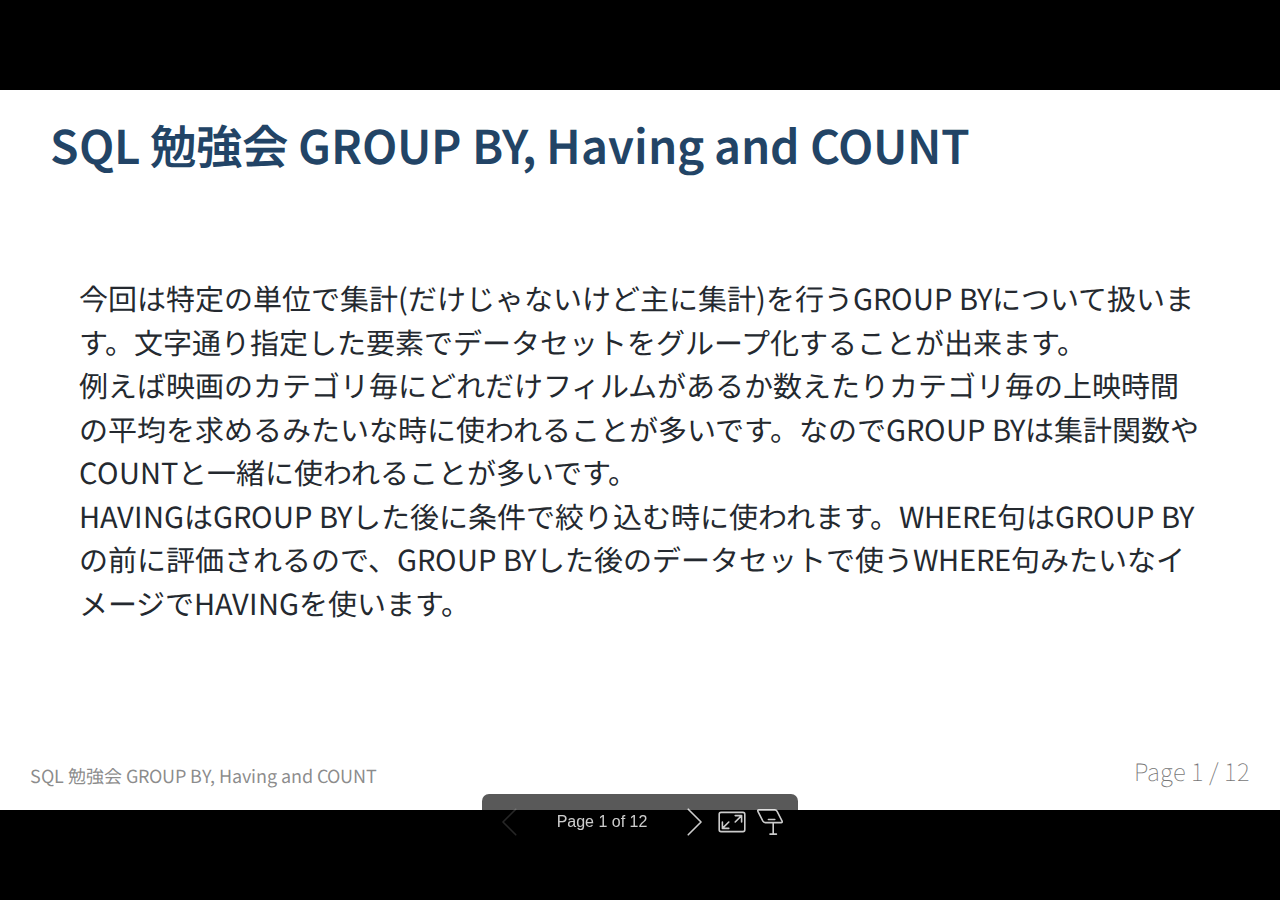
<file: Study_05_GroupByHavingCount.html>
<!DOCTYPE html><html lang="ja-JP"><head><meta charset="UTF-8"><meta name="viewport" content="width=device-width,height=device-height,initial-scale=1.0"><meta name="apple-mobile-web-app-capable" content="yes"><meta http-equiv="X-UA-Compatible" content="ie=edge"><meta property="og:type" content="website"><meta name="twitter:card" content="summary"><style>@media screen{body[data-bespoke-view=""] .bespoke-marp-parent>.bespoke-marp-osc>button,body[data-bespoke-view=next] .bespoke-marp-parent>.bespoke-marp-osc>button,body[data-bespoke-view=presenter] .bespoke-marp-presenter-container .bespoke-marp-presenter-info-container button{-webkit-tap-highlight-color:transparent;-webkit-appearance:none;-moz-appearance:none;appearance:none;background-color:transparent;border:0;color:inherit;cursor:pointer;font-size:inherit;opacity:.8;outline:none;padding:0;transition:opacity .2s linear}body[data-bespoke-view=""] .bespoke-marp-parent>.bespoke-marp-osc>button:disabled,body[data-bespoke-view=next] .bespoke-marp-parent>.bespoke-marp-osc>button:disabled,body[data-bespoke-view=presenter] .bespoke-marp-presenter-container .bespoke-marp-presenter-info-container button:disabled{cursor:not-allowed;opacity:.15!important}body[data-bespoke-view=""] .bespoke-marp-parent>.bespoke-marp-osc>button:hover,body[data-bespoke-view=next] .bespoke-marp-parent>.bespoke-marp-osc>button:hover,body[data-bespoke-view=presenter] .bespoke-marp-presenter-container .bespoke-marp-presenter-info-container button:hover{opacity:1}body[data-bespoke-view=""] .bespoke-marp-parent>.bespoke-marp-osc>button:hover:active,body[data-bespoke-view=next] .bespoke-marp-parent>.bespoke-marp-osc>button:hover:active,body[data-bespoke-view=presenter] .bespoke-marp-presenter-container .bespoke-marp-presenter-info-container button:hover:active{opacity:.6}body[data-bespoke-view=""] .bespoke-marp-parent>.bespoke-marp-osc>button:hover:not(:disabled),body[data-bespoke-view=next] .bespoke-marp-parent>.bespoke-marp-osc>button:hover:not(:disabled),body[data-bespoke-view=presenter] .bespoke-marp-presenter-container .bespoke-marp-presenter-info-container button:hover:not(:disabled){transition:none}body[data-bespoke-view=""] .bespoke-marp-parent>.bespoke-marp-osc>button[data-bespoke-marp-osc=prev],body[data-bespoke-view=next] .bespoke-marp-parent>.bespoke-marp-osc>button[data-bespoke-marp-osc=prev],body[data-bespoke-view=presenter] .bespoke-marp-presenter-container .bespoke-marp-presenter-info-container button.bespoke-marp-presenter-info-page-prev{background:transparent url("[data-uri]") no-repeat 50%;background-size:contain;overflow:hidden;text-indent:100%;white-space:nowrap}body[data-bespoke-view=""] .bespoke-marp-parent>.bespoke-marp-osc>button[data-bespoke-marp-osc=next],body[data-bespoke-view=next] .bespoke-marp-parent>.bespoke-marp-osc>button[data-bespoke-marp-osc=next],body[data-bespoke-view=presenter] .bespoke-marp-presenter-container .bespoke-marp-presenter-info-container button.bespoke-marp-presenter-info-page-next{background:transparent url("[data-uri]") no-repeat 50%;background-size:contain;overflow:hidden;text-indent:100%;white-space:nowrap}body[data-bespoke-view=""] .bespoke-marp-parent>.bespoke-marp-osc>button[data-bespoke-marp-osc=fullscreen],body[data-bespoke-view=next] .bespoke-marp-parent>.bespoke-marp-osc>button[data-bespoke-marp-osc=fullscreen]{background:transparent url("[data-uri]") no-repeat 50%;background-size:contain;overflow:hidden;text-indent:100%;white-space:nowrap}body[data-bespoke-view=""] .bespoke-marp-parent>.bespoke-marp-osc>button.exit[data-bespoke-marp-osc=fullscreen],body[data-bespoke-view=next] .bespoke-marp-parent>.bespoke-marp-osc>button.exit[data-bespoke-marp-osc=fullscreen]{background-image:url("[data-uri]")}body[data-bespoke-view=""] .bespoke-marp-parent>.bespoke-marp-osc>button[data-bespoke-marp-osc=presenter],body[data-bespoke-view=next] .bespoke-marp-parent>.bespoke-marp-osc>button[data-bespoke-marp-osc=presenter]{background:transparent url("[data-uri]") no-repeat 50%;background-size:contain;overflow:hidden;text-indent:100%;white-space:nowrap}}.bespoke-marp-note,.bespoke-marp-osc,.bespoke-progress-parent{display:none;transition:none}@media screen{body,html{height:100%;margin:0}body{background:#000;overflow:hidden}svg.bespoke-marp-slide{content-visibility:hidden;opacity:0;pointer-events:none;z-index:-1}svg.bespoke-marp-slide.bespoke-marp-active{content-visibility:visible;opacity:1;pointer-events:auto;z-index:0}svg.bespoke-marp-slide.bespoke-marp-active.bespoke-marp-active-ready *{-webkit-animation-name:__bespoke_marp__!important;animation-name:__bespoke_marp__!important}@supports not (content-visibility:hidden){svg.bespoke-marp-slide[data-bespoke-marp-load=hideable]{display:none}svg.bespoke-marp-slide[data-bespoke-marp-load=hideable].bespoke-marp-active{display:block}}[data-bespoke-marp-fragment=inactive]{visibility:hidden}body[data-bespoke-view=""] .bespoke-marp-parent,body[data-bespoke-view=next] .bespoke-marp-parent{bottom:0;left:0;position:absolute;right:0;top:0}body[data-bespoke-view=""] .bespoke-marp-parent>.bespoke-marp-osc,body[data-bespoke-view=next] .bespoke-marp-parent>.bespoke-marp-osc{background:rgba(0,0,0,.65);border-radius:7px;bottom:50px;color:#fff;contain:paint;display:block;font-family:Helvetica,Arial,sans-serif;font-size:16px;left:50%;line-height:0;opacity:1;padding:12px;position:absolute;touch-action:manipulation;transform:translateX(-50%);transition:opacity .2s linear;-webkit-user-select:none;-moz-user-select:none;-ms-user-select:none;user-select:none;white-space:nowrap;will-change:transform;z-index:1}body[data-bespoke-view=""] .bespoke-marp-parent>.bespoke-marp-osc>*,body[data-bespoke-view=next] .bespoke-marp-parent>.bespoke-marp-osc>*{margin-left:6px}body[data-bespoke-view=""] .bespoke-marp-parent>.bespoke-marp-osc>:first-child,body[data-bespoke-view=next] .bespoke-marp-parent>.bespoke-marp-osc>:first-child{margin-left:0}body[data-bespoke-view=""] .bespoke-marp-parent>.bespoke-marp-osc>span,body[data-bespoke-view=next] .bespoke-marp-parent>.bespoke-marp-osc>span{opacity:.8}body[data-bespoke-view=""] .bespoke-marp-parent>.bespoke-marp-osc>span[data-bespoke-marp-osc=page],body[data-bespoke-view=next] .bespoke-marp-parent>.bespoke-marp-osc>span[data-bespoke-marp-osc=page]{display:inline-block;min-width:140px;text-align:center}body[data-bespoke-view=""] .bespoke-marp-parent>.bespoke-marp-osc>button[data-bespoke-marp-osc=fullscreen],body[data-bespoke-view=""] .bespoke-marp-parent>.bespoke-marp-osc>button[data-bespoke-marp-osc=next],body[data-bespoke-view=""] .bespoke-marp-parent>.bespoke-marp-osc>button[data-bespoke-marp-osc=presenter],body[data-bespoke-view=""] .bespoke-marp-parent>.bespoke-marp-osc>button[data-bespoke-marp-osc=prev],body[data-bespoke-view=next] .bespoke-marp-parent>.bespoke-marp-osc>button[data-bespoke-marp-osc=fullscreen],body[data-bespoke-view=next] .bespoke-marp-parent>.bespoke-marp-osc>button[data-bespoke-marp-osc=next],body[data-bespoke-view=next] .bespoke-marp-parent>.bespoke-marp-osc>button[data-bespoke-marp-osc=presenter],body[data-bespoke-view=next] .bespoke-marp-parent>.bespoke-marp-osc>button[data-bespoke-marp-osc=prev]{height:32px;line-height:32px;width:32px}body[data-bespoke-view=""] .bespoke-marp-parent.bespoke-marp-inactive,body[data-bespoke-view=next] .bespoke-marp-parent.bespoke-marp-inactive{cursor:none}body[data-bespoke-view=""] .bespoke-marp-parent.bespoke-marp-inactive>.bespoke-marp-osc,body[data-bespoke-view=next] .bespoke-marp-parent.bespoke-marp-inactive>.bespoke-marp-osc{opacity:0;pointer-events:none}body[data-bespoke-view=""] svg.bespoke-marp-slide,body[data-bespoke-view=next] svg.bespoke-marp-slide{height:100%;left:0;position:absolute;top:0;width:100%}body[data-bespoke-view=""] .bespoke-progress-parent{background:#222;display:flex;height:5px;width:100%}body[data-bespoke-view=""] .bespoke-progress-parent+.bespoke-marp-parent{top:5px}body[data-bespoke-view=""] .bespoke-progress-parent .bespoke-progress-bar{background:#0288d1;flex:0 0 0;transition:flex-basis .2s cubic-bezier(0,1,1,1)}body[data-bespoke-view=next]{background:transparent}body[data-bespoke-view=presenter]{background:#161616}body[data-bespoke-view=presenter] .bespoke-marp-presenter-container{display:grid;font-family:Helvetica,Arial,sans-serif;grid-template:"current next" minmax(140px,1fr) "current note" 2fr "info    note" 3em/2fr 1fr;height:100%;left:0;position:absolute;top:0;width:100%}body[data-bespoke-view=presenter] .bespoke-marp-presenter-container .bespoke-marp-parent{grid-area:current;overflow:hidden;position:relative}body[data-bespoke-view=presenter] .bespoke-marp-presenter-container .bespoke-marp-parent svg.bespoke-marp-slide{height:calc(100% - 40px);left:20px;pointer-events:none;position:absolute;top:20px;-webkit-user-select:none;-moz-user-select:none;-ms-user-select:none;user-select:none;width:calc(100% - 40px)}body[data-bespoke-view=presenter] .bespoke-marp-presenter-container .bespoke-marp-parent svg.bespoke-marp-slide.bespoke-marp-active{filter:drop-shadow(0 3px 10px rgba(0,0,0,.5))}body[data-bespoke-view=presenter] .bespoke-marp-presenter-container .bespoke-marp-presenter-next-container{background:#222;cursor:pointer;display:none;grid-area:next;overflow:hidden;position:relative}body[data-bespoke-view=presenter] .bespoke-marp-presenter-container .bespoke-marp-presenter-next-container.active{display:block}body[data-bespoke-view=presenter] .bespoke-marp-presenter-container .bespoke-marp-presenter-next-container iframe.bespoke-marp-presenter-next{background:transparent;border:0;display:block;filter:drop-shadow(0 3px 10px rgba(0,0,0,.5));height:calc(100% - 40px);left:20px;pointer-events:none;position:absolute;top:20px;-webkit-user-select:none;-moz-user-select:none;-ms-user-select:none;user-select:none;width:calc(100% - 40px)}body[data-bespoke-view=presenter] .bespoke-marp-presenter-container .bespoke-marp-presenter-note-container{background:#222;color:#eee;grid-area:note}body[data-bespoke-view=presenter] .bespoke-marp-presenter-container .bespoke-marp-presenter-note-container .bespoke-marp-note{word-wrap:break-word;box-sizing:border-box;font-size:1.1em;height:calc(100% - 40px);margin:20px;overflow:auto;padding-right:3px;scrollbar-color:hsla(0,0%,93%,.5) transparent;scrollbar-width:thin;white-space:pre-wrap;width:calc(100% - 40px)}body[data-bespoke-view=presenter] .bespoke-marp-presenter-container .bespoke-marp-presenter-note-container .bespoke-marp-note::-webkit-scrollbar{width:6px}body[data-bespoke-view=presenter] .bespoke-marp-presenter-container .bespoke-marp-presenter-note-container .bespoke-marp-note::-webkit-scrollbar-track{background:transparent}body[data-bespoke-view=presenter] .bespoke-marp-presenter-container .bespoke-marp-presenter-note-container .bespoke-marp-note::-webkit-scrollbar-thumb{background:hsla(0,0%,93%,.5);border-radius:6px}body[data-bespoke-view=presenter] .bespoke-marp-presenter-container .bespoke-marp-presenter-note-container .bespoke-marp-note:empty{pointer-events:none}body[data-bespoke-view=presenter] .bespoke-marp-presenter-container .bespoke-marp-presenter-note-container .bespoke-marp-note.active{display:block}body[data-bespoke-view=presenter] .bespoke-marp-presenter-container .bespoke-marp-presenter-note-container .bespoke-marp-note p:first-child{margin-top:0}body[data-bespoke-view=presenter] .bespoke-marp-presenter-container .bespoke-marp-presenter-note-container .bespoke-marp-note p:last-child{margin-bottom:0}body[data-bespoke-view=presenter] .bespoke-marp-presenter-container .bespoke-marp-presenter-info-container{align-items:center;box-sizing:border-box;color:#eee;display:flex;flex-wrap:nowrap;grid-area:info;justify-content:center;padding:0 10px}body[data-bespoke-view=presenter] .bespoke-marp-presenter-container .bespoke-marp-presenter-info-container .bespoke-marp-presenter-info-page,body[data-bespoke-view=presenter] .bespoke-marp-presenter-container .bespoke-marp-presenter-info-container .bespoke-marp-presenter-info-time,body[data-bespoke-view=presenter] .bespoke-marp-presenter-container .bespoke-marp-presenter-info-container .bespoke-marp-presenter-info-timer{box-sizing:border-box;display:block;padding:0 10px;white-space:nowrap;width:100%}body[data-bespoke-view=presenter] .bespoke-marp-presenter-container .bespoke-marp-presenter-info-container button{height:1.5em;line-height:1.5em;width:1.5em}body[data-bespoke-view=presenter] .bespoke-marp-presenter-container .bespoke-marp-presenter-info-container .bespoke-marp-presenter-info-page{order:2;text-align:center}body[data-bespoke-view=presenter] .bespoke-marp-presenter-container .bespoke-marp-presenter-info-container .bespoke-marp-presenter-info-page .bespoke-marp-presenter-info-page-text{display:inline-block;min-width:120px;text-align:center}body[data-bespoke-view=presenter] .bespoke-marp-presenter-container .bespoke-marp-presenter-info-container .bespoke-marp-presenter-info-time{color:#999;order:1;text-align:left}body[data-bespoke-view=presenter] .bespoke-marp-presenter-container .bespoke-marp-presenter-info-container .bespoke-marp-presenter-info-timer{color:#999;order:3;text-align:right}}@media print{.bespoke-marp-presenter-info-container,.bespoke-marp-presenter-next-container,.bespoke-marp-presenter-note-container{display:none}}</style><style>@import url('https://fonts.googleapis.com/css2?family=Noto+Sans+JP&display=swap');div#p>svg>foreignObject>section{width:1280px;height:720px;box-sizing:border-box;overflow:hidden;position:relative;scroll-snap-align:center center}div#p>svg>foreignObject>section:after{bottom:0;content:attr(data-marpit-pagination);padding:inherit;pointer-events:none;position:absolute;right:0}div#p>svg>foreignObject>section:not([data-marpit-pagination]):after{display:none}/* Normalization */div#p>svg>foreignObject>section h1{font-size:2em;margin:0.67em 0}div#p>svg>foreignObject>section video::-webkit-media-controls{will-change:transform}@page{size:1280px 720px;margin:0}@media print{body,html{background-color:#fff;margin:0;page-break-inside:avoid;break-inside:avoid-page}div#p>svg>foreignObject>section{page-break-before:always;break-before:page}div#p>svg>foreignObject>section,div#p>svg>foreignObject>section *{-webkit-print-color-adjust:exact!important;animation-delay:0s!important;animation-duration:0s!important;color-adjust:exact!important;transition:none!important}div#p>svg[data-marpit-svg]{display:block;height:100vh;width:100vw}}
/*!
 * Marp default theme.
 *
 * @theme default
 * @author Yuki Hattori
 *
 * @auto-scaling true
 * @size 16:9 1280px 720px
 * @size 4:3 960px 720px
 */div#p>svg>foreignObject>section{-ms-text-size-adjust:100%;-webkit-text-size-adjust:100%;word-wrap:break-word;background-color:#fff;color:#24292f;font-family:-apple-system,BlinkMacSystemFont,Segoe UI,Helvetica,Arial,sans-serif,Apple Color Emoji,Segoe UI Emoji;font-size:16px;line-height:1.5;margin:0}div#p>svg>foreignObject>section{--marpit-root-font-size:16px}div#p>svg>foreignObject>section h1:hover .anchor .octicon-link:before,div#p>svg>foreignObject>section h2:hover .anchor .octicon-link:before,div#p>svg>foreignObject>section h3:hover .anchor .octicon-link:before,div#p>svg>foreignObject>section h4:hover .anchor .octicon-link:before,div#p>svg>foreignObject>section h5:hover .anchor .octicon-link:before,div#p>svg>foreignObject>section h6:hover .anchor .octicon-link:before{background-color:currentColor;content:" ";display:inline-block;height:16px;-webkit-mask-image:url('data:image/svg+xml;charset=utf-8,<svg xmlns="http://www.w3.org/2000/svg" viewBox="0 0 16 16" aria-hidden="true"><path fill-rule="evenodd" d="M7.775 3.275a.75.75 0 0 0 1.06 1.06l1.25-1.25a2 2 0 1 1 2.83 2.83l-2.5 2.5a2 2 0 0 1-2.83 0 .75.75 0 0 0-1.06 1.06 3.5 3.5 0 0 0 4.95 0l2.5-2.5a3.5 3.5 0 0 0-4.95-4.95l-1.25 1.25zm-4.69 9.64a2 2 0 0 1 0-2.83l2.5-2.5a2 2 0 0 1 2.83 0 .75.75 0 0 0 1.06-1.06 3.5 3.5 0 0 0-4.95 0l-2.5 2.5a3.5 3.5 0 0 0 4.95 4.95l1.25-1.25a.75.75 0 0 0-1.06-1.06l-1.25 1.25a2 2 0 0 1-2.83 0z"/></svg>');mask-image:url('data:image/svg+xml;charset=utf-8,<svg xmlns="http://www.w3.org/2000/svg" viewBox="0 0 16 16" aria-hidden="true"><path fill-rule="evenodd" d="M7.775 3.275a.75.75 0 0 0 1.06 1.06l1.25-1.25a2 2 0 1 1 2.83 2.83l-2.5 2.5a2 2 0 0 1-2.83 0 .75.75 0 0 0-1.06 1.06 3.5 3.5 0 0 0 4.95 0l2.5-2.5a3.5 3.5 0 0 0-4.95-4.95l-1.25 1.25zm-4.69 9.64a2 2 0 0 1 0-2.83l2.5-2.5a2 2 0 0 1 2.83 0 .75.75 0 0 0 1.06-1.06 3.5 3.5 0 0 0-4.95 0l-2.5 2.5a3.5 3.5 0 0 0 4.95 4.95l1.25-1.25a.75.75 0 0 0-1.06-1.06l-1.25 1.25a2 2 0 0 1-2.83 0z"/></svg>');width:16px}div#p>svg>foreignObject>section details,div#p>svg>foreignObject>section figcaption,div#p>svg>foreignObject>section figure{display:block}div#p>svg>foreignObject>section summary{display:list-item}div#p>svg>foreignObject>section [hidden]{display:none!important}div#p>svg>foreignObject>section a{background-color:transparent;color:#0969da;text-decoration:none}div#p>svg>foreignObject>section a:active,div#p>svg>foreignObject>section a:hover{outline-width:0}div#p>svg>foreignObject>section abbr[title]{border-bottom:none;-webkit-text-decoration:underline dotted;text-decoration:underline dotted}div#p>svg>foreignObject>section b,div#p>svg>foreignObject>section strong{font-weight:600}div#p>svg>foreignObject>section dfn{font-style:italic}div#p>svg>foreignObject>section h1{border-bottom:1px solid #d8dee4;font-size:2em;font-weight:600;margin:.67em 0;padding-bottom:.3em}div#p>svg>foreignObject>section mark{background-color:#fff8c5;color:#24292f}div#p>svg>foreignObject>section small{font-size:90%}div#p>svg>foreignObject>section sub,div#p>svg>foreignObject>section sup{font-size:75%;line-height:0;position:relative;vertical-align:baseline}div#p>svg>foreignObject>section sub{bottom:-.25em}div#p>svg>foreignObject>section sup{top:-.5em}div#p>svg>foreignObject>section img{background-color:#fff;border-style:none;box-sizing:content-box;max-width:100%}div#p>svg>foreignObject>section code,div#p>svg>foreignObject>section kbd,div#p>svg>foreignObject>section pre,div#p>svg>foreignObject>section samp{font-family:monospace,monospace;font-size:1em}div#p>svg>foreignObject>section figure{margin:1em 40px}div#p>svg>foreignObject>section hr{background:transparent;background-color:#d0d7de;border:0;box-sizing:content-box;height:.25em;margin:24px 0;overflow:hidden;padding:0}div#p>svg>foreignObject>section input{font:inherit;font-family:inherit;font-size:inherit;line-height:inherit;margin:0;overflow:visible}div#p>svg>foreignObject>section [type=button],div#p>svg>foreignObject>section [type=reset],div#p>svg>foreignObject>section [type=submit]{-webkit-appearance:button}div#p>svg>foreignObject>section [type=button]::-moz-focus-inner,div#p>svg>foreignObject>section [type=reset]::-moz-focus-inner,div#p>svg>foreignObject>section [type=submit]::-moz-focus-inner{border-style:none;padding:0}div#p>svg>foreignObject>section [type=button]:-moz-focusring,div#p>svg>foreignObject>section [type=reset]:-moz-focusring,div#p>svg>foreignObject>section [type=submit]:-moz-focusring{outline:1px dotted ButtonText}div#p>svg>foreignObject>section [type=checkbox],div#p>svg>foreignObject>section [type=radio]{box-sizing:border-box;padding:0}div#p>svg>foreignObject>section [type=number]::-webkit-inner-spin-button,div#p>svg>foreignObject>section [type=number]::-webkit-outer-spin-button{height:auto}div#p>svg>foreignObject>section [type=search]{-webkit-appearance:textfield;outline-offset:-2px}div#p>svg>foreignObject>section [type=search]::-webkit-search-cancel-button,div#p>svg>foreignObject>section [type=search]::-webkit-search-decoration{-webkit-appearance:none}div#p>svg>foreignObject>section ::-webkit-input-placeholder{color:inherit;opacity:.54}div#p>svg>foreignObject>section ::-webkit-file-upload-button{-webkit-appearance:button;font:inherit}div#p>svg>foreignObject>section a:hover{text-decoration:underline}div#p>svg>foreignObject>section hr:after,div#p>svg>foreignObject>section hr:before{content:"";display:table}div#p>svg>foreignObject>section hr:after{clear:both}div#p>svg>foreignObject>section table{border-collapse:collapse;border-spacing:0;display:block;max-width:100%;overflow:auto;width:-webkit-max-content;width:-moz-max-content;width:max-content}div#p>svg>foreignObject>section td,div#p>svg>foreignObject>section th{padding:0}div#p>svg>foreignObject>section details summary{cursor:pointer}div#p>svg>foreignObject>section details:not([open])>:not(summary){display:none!important}div#p>svg>foreignObject>section kbd{background-color:#f6f8fa;border:1px solid rgba(175,184,193,.2);border-radius:6px;box-shadow:inset 0 -1px 0 rgba(175,184,193,.2);color:#24292f;display:inline-block;font:11px ui-monospace,SFMono-Regular,SF Mono,Menlo,Consolas,Liberation Mono,monospace;line-height:10px;padding:3px 5px;vertical-align:middle}div#p>svg>foreignObject>section h1,div#p>svg>foreignObject>section h2,div#p>svg>foreignObject>section h3,div#p>svg>foreignObject>section h4,div#p>svg>foreignObject>section h5,div#p>svg>foreignObject>section h6{font-weight:600;line-height:1.25;margin-bottom:16px;margin-top:24px}div#p>svg>foreignObject>section h2{border-bottom:1px solid #d8dee4;font-size:1.5em;font-weight:600;padding-bottom:.3em}div#p>svg>foreignObject>section h3{font-size:1.25em;font-weight:600}div#p>svg>foreignObject>section h4{font-size:1em;font-weight:600}div#p>svg>foreignObject>section h5{font-size:.875em;font-weight:600}div#p>svg>foreignObject>section h6{color:#57606a;font-size:.85em;font-weight:600}div#p>svg>foreignObject>section p{margin-bottom:10px;margin-top:0}div#p>svg>foreignObject>section blockquote{border-left:.25em solid #d0d7de;color:#57606a;margin:0;padding:0 1em}div#p>svg>foreignObject>section ol,div#p>svg>foreignObject>section ul{margin-bottom:0;margin-top:0;padding-left:2em}div#p>svg>foreignObject>section ol ol,div#p>svg>foreignObject>section ul ol{list-style-type:lower-roman}div#p>svg>foreignObject>section ol ol ol,div#p>svg>foreignObject>section ol ul ol,div#p>svg>foreignObject>section ul ol ol,div#p>svg>foreignObject>section ul ul ol{list-style-type:lower-alpha}div#p>svg>foreignObject>section dd{margin-left:0}div#p>svg>foreignObject>section code,div#p>svg>foreignObject>section pre,div#p>svg>foreignObject>section tt{font-family:ui-monospace,SFMono-Regular,SF Mono,Menlo,Consolas,Liberation Mono,monospace;font-size:12px}div#p>svg>foreignObject>section pre{word-wrap:normal;margin-bottom:0;margin-top:0}div#p>svg>foreignObject>section .octicon{fill:currentColor;display:inline-block;overflow:visible!important;vertical-align:text-bottom}div#p>svg>foreignObject>section ::-moz-placeholder{color:#6e7781;opacity:1}div#p>svg>foreignObject>section :-ms-input-placeholder{color:#6e7781;opacity:1}div#p>svg>foreignObject>section ::placeholder{color:#6e7781;opacity:1}div#p>svg>foreignObject>section input::-webkit-inner-spin-button,div#p>svg>foreignObject>section input::-webkit-outer-spin-button{-webkit-appearance:none;appearance:none;margin:0}div#p>svg>foreignObject>section .pl-c{color:#6e7781}div#p>svg>foreignObject>section .pl-c1,div#p>svg>foreignObject>section .pl-s .pl-v{color:#0550ae}div#p>svg>foreignObject>section .pl-e,div#p>svg>foreignObject>section .pl-en{color:#8250df}div#p>svg>foreignObject>section .pl-s .pl-s1,div#p>svg>foreignObject>section .pl-smi{color:#24292f}div#p>svg>foreignObject>section .pl-ent{color:#116329}div#p>svg>foreignObject>section .pl-k{color:#cf222e}div#p>svg>foreignObject>section .pl-pds,div#p>svg>foreignObject>section .pl-s,div#p>svg>foreignObject>section .pl-s .pl-pse .pl-s1,div#p>svg>foreignObject>section .pl-sr,div#p>svg>foreignObject>section .pl-sr .pl-cce,div#p>svg>foreignObject>section .pl-sr .pl-sra,div#p>svg>foreignObject>section .pl-sr .pl-sre{color:#0a3069}div#p>svg>foreignObject>section .pl-smw,div#p>svg>foreignObject>section .pl-v{color:#953800}div#p>svg>foreignObject>section .pl-bu{color:#82071e}div#p>svg>foreignObject>section .pl-ii{background-color:#82071e;color:#f6f8fa}div#p>svg>foreignObject>section .pl-c2{background-color:#cf222e;color:#f6f8fa}div#p>svg>foreignObject>section .pl-sr .pl-cce{color:#116329;font-weight:700}div#p>svg>foreignObject>section .pl-ml{color:#3b2300}div#p>svg>foreignObject>section .pl-mh,div#p>svg>foreignObject>section .pl-mh .pl-en,div#p>svg>foreignObject>section .pl-ms{color:#0550ae;font-weight:700}div#p>svg>foreignObject>section .pl-mi{color:#24292f;font-style:italic}div#p>svg>foreignObject>section .pl-mb{color:#24292f;font-weight:700}div#p>svg>foreignObject>section .pl-md{background-color:#ffebe9;color:#82071e}div#p>svg>foreignObject>section .pl-mi1{background-color:#dafbe1;color:#116329}div#p>svg>foreignObject>section .pl-mc{background-color:#ffd8b5;color:#953800}div#p>svg>foreignObject>section .pl-mi2{background-color:#0550ae;color:#eaeef2}div#p>svg>foreignObject>section .pl-mdr{color:#8250df;font-weight:700}div#p>svg>foreignObject>section .pl-ba{color:#57606a}div#p>svg>foreignObject>section .pl-sg{color:#8c959f}div#p>svg>foreignObject>section .pl-corl{color:#0a3069;text-decoration:underline}div#p>svg>foreignObject>section [data-catalyst]{display:block}div#p>svg>foreignObject>section g-emoji{font-family:Apple Color Emoji,Segoe UI Emoji,Segoe UI Symbol;font-size:1em;font-style:normal!important;font-weight:400;line-height:1;vertical-align:-.075em}div#p>svg>foreignObject>section g-emoji img{height:1em;width:1em}div#p>svg>foreignObject>section:after,div#p>svg>foreignObject>section:before{
  /* content:""; */display:table}div#p>svg>foreignObject>section:after{clear:both}div#p>svg>foreignObject>section>:first-child{margin-top:0!important}div#p>svg>foreignObject>section>:last-child{margin-bottom:0!important}div#p>svg>foreignObject>section a:not([href]){color:inherit;text-decoration:none}div#p>svg>foreignObject>section .absent{color:#cf222e}div#p>svg>foreignObject>section .anchor{float:left;line-height:1;margin-left:-20px;padding-right:4px}div#p>svg>foreignObject>section .anchor:focus{outline:none}div#p>svg>foreignObject>section blockquote,div#p>svg>foreignObject>section details,div#p>svg>foreignObject>section dl,div#p>svg>foreignObject>section ol,div#p>svg>foreignObject>section p,div#p>svg>foreignObject>section pre,div#p>svg>foreignObject>section table,div#p>svg>foreignObject>section ul{margin-bottom:16px;margin-top:0}div#p>svg>foreignObject>section blockquote>:first-child{margin-top:0}div#p>svg>foreignObject>section blockquote>:last-child{margin-bottom:0}div#p>svg>foreignObject>section sup>a:before{content:"["}div#p>svg>foreignObject>section sup>a:after{content:"]"}div#p>svg>foreignObject>section h1 .octicon-link,div#p>svg>foreignObject>section h2 .octicon-link,div#p>svg>foreignObject>section h3 .octicon-link,div#p>svg>foreignObject>section h4 .octicon-link,div#p>svg>foreignObject>section h5 .octicon-link,div#p>svg>foreignObject>section h6 .octicon-link{color:#24292f;vertical-align:middle;visibility:hidden}div#p>svg>foreignObject>section h1:hover .anchor,div#p>svg>foreignObject>section h2:hover .anchor,div#p>svg>foreignObject>section h3:hover .anchor,div#p>svg>foreignObject>section h4:hover .anchor,div#p>svg>foreignObject>section h5:hover .anchor,div#p>svg>foreignObject>section h6:hover .anchor{text-decoration:none}div#p>svg>foreignObject>section h1:hover .anchor .octicon-link,div#p>svg>foreignObject>section h2:hover .anchor .octicon-link,div#p>svg>foreignObject>section h3:hover .anchor .octicon-link,div#p>svg>foreignObject>section h4:hover .anchor .octicon-link,div#p>svg>foreignObject>section h5:hover .anchor .octicon-link,div#p>svg>foreignObject>section h6:hover .anchor .octicon-link{visibility:visible}div#p>svg>foreignObject>section h1 code,div#p>svg>foreignObject>section h1 tt,div#p>svg>foreignObject>section h2 code,div#p>svg>foreignObject>section h2 tt,div#p>svg>foreignObject>section h3 code,div#p>svg>foreignObject>section h3 tt,div#p>svg>foreignObject>section h4 code,div#p>svg>foreignObject>section h4 tt,div#p>svg>foreignObject>section h5 code,div#p>svg>foreignObject>section h5 tt,div#p>svg>foreignObject>section h6 code,div#p>svg>foreignObject>section h6 tt{font-size:inherit;padding:0 .2em}div#p>svg>foreignObject>section ol.no-list,div#p>svg>foreignObject>section ul.no-list{list-style-type:none;padding:0}div#p>svg>foreignObject>section ol[type="1"]{list-style-type:decimal}div#p>svg>foreignObject>section ol[type=a]{list-style-type:lower-alpha}div#p>svg>foreignObject>section ol[type=i]{list-style-type:lower-roman}div#p>svg>foreignObject>section div>ol:not([type]){list-style-type:decimal}div#p>svg>foreignObject>section ol ol,div#p>svg>foreignObject>section ol ul,div#p>svg>foreignObject>section ul ol,div#p>svg>foreignObject>section ul ul{margin-bottom:0;margin-top:0}div#p>svg>foreignObject>section li>p{margin-top:16px}div#p>svg>foreignObject>section li+li{margin-top:.25em}div#p>svg>foreignObject>section dl{padding:0}div#p>svg>foreignObject>section dl dt{font-size:1em;font-style:italic;font-weight:600;margin-top:16px;padding:0}div#p>svg>foreignObject>section dl dd{margin-bottom:16px;padding:0 16px}div#p>svg>foreignObject>section table th{font-weight:600}div#p>svg>foreignObject>section table td,div#p>svg>foreignObject>section table th{border:1px solid #d0d7de;padding:6px 13px}div#p>svg>foreignObject>section table tr{background-color:#fff;border-top:1px solid #d8dee4}div#p>svg>foreignObject>section table tr:nth-child(2n){background-color:#f6f8fa}div#p>svg>foreignObject>section table img{background-color:transparent}div#p>svg>foreignObject>section img[align=right]{padding-left:20px}div#p>svg>foreignObject>section img[align=left]{padding-right:20px}div#p>svg>foreignObject>section .emoji{background-color:transparent;max-width:none;vertical-align:text-top}div#p>svg>foreignObject>section span.frame,div#p>svg>foreignObject>section span.frame>span{display:block;overflow:hidden}div#p>svg>foreignObject>section span.frame>span{border:1px solid #d0d7de;float:left;margin:13px 0 0;padding:7px;width:auto}div#p>svg>foreignObject>section span.frame span img{display:block;float:left}div#p>svg>foreignObject>section span.frame span span{clear:both;color:#24292f;display:block;padding:5px 0 0}div#p>svg>foreignObject>section span.align-center{clear:both;display:block;overflow:hidden}div#p>svg>foreignObject>section span.align-center>span{display:block;margin:13px auto 0;overflow:hidden;text-align:center}div#p>svg>foreignObject>section span.align-center span img{margin:0 auto;text-align:center}div#p>svg>foreignObject>section span.align-right{clear:both;display:block;overflow:hidden}div#p>svg>foreignObject>section span.align-right>span{display:block;margin:13px 0 0;overflow:hidden;text-align:right}div#p>svg>foreignObject>section span.align-right span img{margin:0;text-align:right}div#p>svg>foreignObject>section span.float-left{display:block;float:left;margin-right:13px;overflow:hidden}div#p>svg>foreignObject>section span.float-left span{margin:13px 0 0}div#p>svg>foreignObject>section span.float-right{display:block;float:right;margin-left:13px;overflow:hidden}div#p>svg>foreignObject>section span.float-right>span{display:block;margin:13px auto 0;overflow:hidden;text-align:right}div#p>svg>foreignObject>section code,div#p>svg>foreignObject>section tt{background-color:rgba(175,184,193,.2);border-radius:6px;font-size:85%;margin:0;padding:.2em .4em}div#p>svg>foreignObject>section code br,div#p>svg>foreignObject>section tt br{display:none}div#p>svg>foreignObject>section del code{text-decoration:inherit}div#p>svg>foreignObject>section pre code{font-size:100%}div#p>svg>foreignObject>section pre>code{background:transparent;border:0;margin:0;padding:0;white-space:pre;word-break:normal}div#p>svg>foreignObject>section .highlight{margin-bottom:16px}div#p>svg>foreignObject>section .highlight pre{margin-bottom:0;word-break:normal}div#p>svg>foreignObject>section pre{background-color:#f6f8fa;border-radius:6px;font-size:85%;line-height:1.45;overflow:auto;padding:16px}div#p>svg>foreignObject>section pre code,div#p>svg>foreignObject>section pre tt{word-wrap:normal;background-color:transparent;border:0;display:inline;line-height:inherit;margin:0;max-width:auto;overflow:visible;padding:0}div#p>svg>foreignObject>section .csv-data td,div#p>svg>foreignObject>section .csv-data th{font-size:12px;line-height:1;overflow:hidden;padding:5px;text-align:left;white-space:nowrap}div#p>svg>foreignObject>section .csv-data .blob-num{background:#fff;border:0;padding:10px 8px 9px;text-align:right}div#p>svg>foreignObject>section .csv-data tr{border-top:0}div#p>svg>foreignObject>section .csv-data th{background:#f6f8fa;border-top:0;font-weight:600}div#p>svg>foreignObject>section .footnotes{border-top:1px solid #d0d7de;color:#57606a;font-size:12px}div#p>svg>foreignObject>section div#p>svg>foreignObject>section section.footnotes{--marpit-root-font-size:12px}div#p>svg>foreignObject>section .footnotes ol{padding-left:16px}div#p>svg>foreignObject>section .footnotes li{position:relative}div#p>svg>foreignObject>section .footnotes li:target:before{border:2px solid #0969da;border-radius:6px;bottom:-8px;content:"";left:-24px;pointer-events:none;position:absolute;right:-8px;top:-8px}div#p>svg>foreignObject>section .footnotes li:target{color:#24292f}div#p>svg>foreignObject>section .footnotes .data-footnote-backref g-emoji{font-family:monospace}div#p>svg>foreignObject>section .task-list-item{list-style-type:none}div#p>svg>foreignObject>section .task-list-item label{font-weight:400}div#p>svg>foreignObject>section .task-list-item.enabled label{cursor:pointer}div#p>svg>foreignObject>section .task-list-item+.task-list-item{margin-top:3px}div#p>svg>foreignObject>section .task-list-item .handle{display:none}div#p>svg>foreignObject>section .task-list-item-checkbox{margin:0 .2em .25em -1.6em;vertical-align:middle}div#p>svg>foreignObject>section .contains-task-list:dir(rtl) .task-list-item-checkbox{margin:0 -1.6em .25em .2em}div#p>svg>foreignObject>section ::-webkit-calendar-picker-indicator{filter:invert(50%)}div#p>svg>foreignObject>section .hljs{background:#fff;color:#333;display:block;overflow-x:auto;padding:.5em}div#p>svg>foreignObject>section .hljs-comment,div#p>svg>foreignObject>section .hljs-meta{color:#969896}div#p>svg>foreignObject>section .hljs-emphasis,div#p>svg>foreignObject>section .hljs-quote,div#p>svg>foreignObject>section .hljs-strong,div#p>svg>foreignObject>section .hljs-template-variable,div#p>svg>foreignObject>section .hljs-variable{color:#df5000}div#p>svg>foreignObject>section .hljs-keyword,div#p>svg>foreignObject>section .hljs-selector-tag,div#p>svg>foreignObject>section .hljs-type{color:#d73a49}div#p>svg>foreignObject>section .hljs-attribute,div#p>svg>foreignObject>section .hljs-bullet,div#p>svg>foreignObject>section .hljs-literal,div#p>svg>foreignObject>section .hljs-symbol{color:#0086b3}div#p>svg>foreignObject>section .hljs-name,div#p>svg>foreignObject>section .hljs-section{color:#63a35c}div#p>svg>foreignObject>section .hljs-tag{color:#333}div#p>svg>foreignObject>section .hljs-attr,div#p>svg>foreignObject>section .hljs-selector-attr,div#p>svg>foreignObject>section .hljs-selector-class,div#p>svg>foreignObject>section .hljs-selector-id,div#p>svg>foreignObject>section .hljs-selector-pseudo,div#p>svg>foreignObject>section .hljs-title{color:#6f42c1}div#p>svg>foreignObject>section .hljs-addition{background-color:#eaffea;color:#55a532}div#p>svg>foreignObject>section .hljs-deletion{background-color:#ffecec;color:#bd2c00}div#p>svg>foreignObject>section .hljs-link{text-decoration:underline}div#p>svg>foreignObject>section .hljs-number{color:#005cc5}div#p>svg>foreignObject>section .hljs-string{color:#032f62}div#p>svg>foreignObject>section svg[data-marp-fitting=svg]{max-height:563px}div#p>svg>foreignObject>section h1{color:#246;font-size:1.6em}div#p>svg>foreignObject>section h1,div#p>svg>foreignObject>section h2{border-bottom:none}div#p>svg>foreignObject>section h2{font-size:1.3em}div#p>svg>foreignObject>section h3{font-size:1.1em}div#p>svg>foreignObject>section h4{font-size:1.05em}div#p>svg>foreignObject>section h5{font-size:1em}div#p>svg>foreignObject>section h6{font-size:.9em}div#p>svg>foreignObject>section h1 strong,div#p>svg>foreignObject>section h2 strong,div#p>svg>foreignObject>section h3 strong,div#p>svg>foreignObject>section h4 strong,div#p>svg>foreignObject>section h5 strong,div#p>svg>foreignObject>section h6 strong{color:#48c;font-weight:inherit}div#p>svg>foreignObject>section hr{height:0;padding-top:.25em}div#p>svg>foreignObject>section pre{border:1px solid #999;line-height:1.15;overflow:visible}div#p>svg>foreignObject>section pre code svg[data-marp-fitting=svg]{max-height:529px}div#p>svg>foreignObject>section footer,div#p>svg>foreignObject>section header{color:hsla(0,0%,40%,.75);font-size:18px;left:30px;margin:0;position:absolute}div#p>svg>foreignObject>section header{top:21px}div#p>svg>foreignObject>section footer{bottom:21px}div#p>svg>foreignObject>section{align-items:stretch;background:#fff;display:flex;flex-flow:column nowrap;font-size:29px;height:720px;justify-content:center;padding:78.5px;width:1280px}div#p>svg>foreignObject>section{--marpit-root-font-size:29px}div#p>svg>foreignObject>section>:last-child,div#p>svg>foreignObject>section[data-footer]>:nth-last-child(2){margin-bottom:0}div#p>svg>foreignObject>section>:first-child,div#p>svg>foreignObject>section>header:first-child+*{margin-top:0}div#p>svg>foreignObject>section:after{bottom:21px;color:#777;font-size:24px;padding:0;position:absolute;right:30px}div#p>svg>foreignObject>section:after{--marpit-root-font-size:24px}div#p>svg>foreignObject>section.invert{background-color:#222;color:#e6eaf0}div#p>svg>foreignObject>section.invert:after{color:#999}div#p>svg>foreignObject>section.invert img{background-color:transparent}div#p>svg>foreignObject>section.invert a{color:#50b3ff}div#p>svg>foreignObject>section.invert h1{color:#a3c5e7}div#p>svg>foreignObject>section.invert h2,div#p>svg>foreignObject>section.invert h3,div#p>svg>foreignObject>section.invert h4,div#p>svg>foreignObject>section.invert h5{color:#ebeff5}div#p>svg>foreignObject>section.invert blockquote,div#p>svg>foreignObject>section.invert h6{border-color:#3d3f43;color:#939699}div#p>svg>foreignObject>section.invert h1 strong,div#p>svg>foreignObject>section.invert h2 strong,div#p>svg>foreignObject>section.invert h3 strong,div#p>svg>foreignObject>section.invert h4 strong,div#p>svg>foreignObject>section.invert h5 strong,div#p>svg>foreignObject>section.invert h6 strong{color:#7bf}div#p>svg>foreignObject>section.invert hr{background-color:#3d3f43}div#p>svg>foreignObject>section.invert footer,div#p>svg>foreignObject>section.invert header{color:hsla(0,0%,60%,.75)}div#p>svg>foreignObject>section.invert code,div#p>svg>foreignObject>section.invert kbd{background-color:#111}div#p>svg>foreignObject>section.invert kbd{border-color:#666;box-shadow:inset 0 -1px 0 #555;color:#e6eaf0}div#p>svg>foreignObject>section.invert table tr{background-color:#12181d;border-color:#60657b}div#p>svg>foreignObject>section.invert table tr:nth-child(2n){background-color:#1b2024}div#p>svg>foreignObject>section.invert table td,div#p>svg>foreignObject>section.invert table th{border-color:#5b5e61}div#p>svg>foreignObject>section.invert pre{background-color:#0a0e12;border-color:#777}div#p>svg>foreignObject>section.invert pre code{background-color:transparent}div#p>svg>foreignObject>section[data-color] h1,div#p>svg>foreignObject>section[data-color] h2,div#p>svg>foreignObject>section[data-color] h3,div#p>svg>foreignObject>section[data-color] h4,div#p>svg>foreignObject>section[data-color] h5,div#p>svg>foreignObject>section[data-color] h6{color:currentColor}div#p>svg>foreignObject>section svg[data-marp-fitting=svg]{display:block;height:auto;width:100%}@supports (-ms-ime-align:auto){div#p>svg>foreignObject>section svg[data-marp-fitting=svg]{position:static}}div#p>svg>foreignObject>section svg[data-marp-fitting=svg].__reflow__{content:""}@supports (-ms-ime-align:auto){div#p>svg>foreignObject>section svg[data-marp-fitting=svg].__reflow__{position:relative}}div#p>svg>foreignObject>section [data-marp-fitting-svg-content]{display:table;white-space:nowrap;width:-webkit-max-content;width:-moz-max-content;width:max-content}div#p>svg>foreignObject>section [data-marp-fitting-svg-content-wrap]{white-space:pre}div#p>svg>foreignObject>section img[data-marp-twemoji]{background:transparent;height:1em;margin:0 .05em 0 .1em;vertical-align:-.1em;width:1em}
/* @theme base */div#p>svg>foreignObject>section h1{position:absolute;left:50px;top:25px}div#p>svg>foreignObject>section footer{text-align:left}div#p>svg>foreignObject>section{font-family:'Noto Sans JP',serif}div#p>svg>foreignObject>section:after{font-weight:lighter;text-shadow:1px 1px 0 #fff;content:'Page ' attr(data-marpit-pagination) ' / ' attr(data-marpit-pagination-total)}
/* @theme p369tbkrmzi9u75evikjnnqo4vgllgvzfwnj56fkg */div#p>svg>foreignObject>section[data-marpit-advanced-background=background]{columns:initial!important;display:block!important;padding:0!important}div#p>svg>foreignObject>section[data-marpit-advanced-background=background]:after,div#p>svg>foreignObject>section[data-marpit-advanced-background=background]:before,div#p>svg>foreignObject>section[data-marpit-advanced-background=content]:after,div#p>svg>foreignObject>section[data-marpit-advanced-background=content]:before{display:none!important}div#p>svg>foreignObject>section[data-marpit-advanced-background=background]>div[data-marpit-advanced-background-container]{all:initial;display:flex;flex-direction:row;height:100%;overflow:hidden;width:100%}div#p>svg>foreignObject>section[data-marpit-advanced-background=background]>div[data-marpit-advanced-background-container][data-marpit-advanced-background-direction=vertical]{flex-direction:column}div#p>svg>foreignObject>section[data-marpit-advanced-background=background][data-marpit-advanced-background-split]>div[data-marpit-advanced-background-container]{width:var(--marpit-advanced-background-split,50%)}div#p>svg>foreignObject>section[data-marpit-advanced-background=background][data-marpit-advanced-background-split=right]>div[data-marpit-advanced-background-container]{margin-left:calc(100% - var(--marpit-advanced-background-split, 50%))}div#p>svg>foreignObject>section[data-marpit-advanced-background=background]>div[data-marpit-advanced-background-container]>figure{all:initial;background-position:center;background-repeat:no-repeat;background-size:cover;flex:auto;margin:0}div#p>svg>foreignObject>section[data-marpit-advanced-background=content],div#p>svg>foreignObject>section[data-marpit-advanced-background=pseudo]{background:transparent!important}div#p>svg>foreignObject>section[data-marpit-advanced-background=pseudo],div#p>svg[data-marpit-svg]>foreignObject[data-marpit-advanced-background=pseudo]{pointer-events:none!important}div#p>svg>foreignObject>section[data-marpit-advanced-background-split]{width:100%;height:100%}</style></head><body><div class="bespoke-marp-osc"><button data-bespoke-marp-osc="prev" tabindex="-1" title="Previous slide">Previous slide</button><span data-bespoke-marp-osc="page"></span><button data-bespoke-marp-osc="next" tabindex="-1" title="Next slide">Next slide</button><button data-bespoke-marp-osc="fullscreen" tabindex="-1" title="Toggle fullscreen (f)">Toggle fullscreen</button><button data-bespoke-marp-osc="presenter" tabindex="-1" title="Open presenter view (p)">Open presenter view</button></div><div id="p"><svg data-marpit-svg="" viewBox="0 0 1280 720"><foreignObject width="1280" height="720"><section id="1" data-paginate="true" data-footer="SQL 勉強会 GROUP BY, Having and COUNT" data-theme="p369tbkrmzi9u75evikjnnqo4vgllgvzfwnj56fkg" data-marpit-pagination="1" data-marpit-pagination-total="12" style="--paginate:true;--footer:SQL 勉強会 GROUP BY, Having and COUNT;--theme:p369tbkrmzi9u75evikjnnqo4vgllgvzfwnj56fkg;">
<h1>SQL 勉強会 GROUP BY, Having and COUNT</h1>
<p>今回は特定の単位で集計(だけじゃないけど主に集計)を行うGROUP BYについて扱います。文字通り指定した要素でデータセットをグループ化することが出来ます。<br />
例えば映画のカテゴリ毎にどれだけフィルムがあるか数えたりカテゴリ毎の上映時間の平均を求めるみたいな時に使われることが多いです。なのでGROUP BYは集計関数やCOUNTと一緒に使われることが多いです。<br />
HAVINGはGROUP BYした後に条件で絞り込む時に使われます。WHERE句はGROUP BYの前に評価されるので、GROUP BYした後のデータセットで使うWHERE句みたいなイメージでHAVINGを使います。</p>
<footer>SQL 勉強会 GROUP BY, Having and COUNT</footer>
</section>
</foreignObject></svg><svg data-marpit-svg="" viewBox="0 0 1280 720"><foreignObject width="1280" height="720"><section id="2" data-paginate="true" data-footer="SQL 勉強会 GROUP BY, Having and COUNT" data-theme="p369tbkrmzi9u75evikjnnqo4vgllgvzfwnj56fkg" data-marpit-pagination="2" data-marpit-pagination-total="12" style="--paginate:true;--footer:SQL 勉強会 GROUP BY, Having and COUNT;--theme:p369tbkrmzi9u75evikjnnqo4vgllgvzfwnj56fkg;">
<h1>GROUP BY, Having and COUNT GROUP BY</h1>
<p>GROUP BY する際はグループ化したい単位でカラムを選んでGROUP BY句に指定します。例えばcustomerテーブルのデータをstore_idでグループ化してCOUNTすることでストア毎の顧客数を確認してみましょう。</p>
<pre><code class="language-sql"><svg data-marp-fitting="svg" data-marp-fitting-code><foreignObject><span data-marp-fitting-svg-content><span data-marp-fitting-svg-content-wrap><span class="hljs-keyword">SELECT</span>
  store_id
  , <span class="hljs-built_in">count</span>(<span class="hljs-operator">*</span>) <span class="hljs-keyword">AS</span> customers <span class="hljs-comment">-- 別名をつけることも出来るがHAVINGで別名は使えないので注意</span>
<span class="hljs-keyword">FROM</span>
  customer
<span class="hljs-keyword">GROUP</span> <span class="hljs-keyword">BY</span>
  store_id;
</span></span></foreignObject></svg></code></pre>
<pre><code class="language-sql"><svg data-marp-fitting="svg" data-marp-fitting-code><foreignObject><span data-marp-fitting-svg-content><span data-marp-fitting-svg-content-wrap> store_id <span class="hljs-operator">|</span> customers
<span class="hljs-comment">----------+-----------</span>
        <span class="hljs-number">1</span> <span class="hljs-operator">|</span>       <span class="hljs-number">326</span>
        <span class="hljs-number">2</span> <span class="hljs-operator">|</span>       <span class="hljs-number">273</span>
(<span class="hljs-number">2</span> <span class="hljs-keyword">rows</span>)
</span></span></foreignObject></svg></code></pre>
<footer>SQL 勉強会 GROUP BY, Having and COUNT</footer>
</section>
</foreignObject></svg><svg data-marpit-svg="" viewBox="0 0 1280 720"><foreignObject width="1280" height="720"><section id="3" data-paginate="true" data-footer="SQL 勉強会 GROUP BY, Having and COUNT" data-theme="p369tbkrmzi9u75evikjnnqo4vgllgvzfwnj56fkg" data-marpit-pagination="3" data-marpit-pagination-total="12" style="--paginate:true;--footer:SQL 勉強会 GROUP BY, Having and COUNT;--theme:p369tbkrmzi9u75evikjnnqo4vgllgvzfwnj56fkg;">
<h1>GROUP BY, Having and COUNT GROUP BY</h1>
<p>GROUP BY は単一のカラムで行う必要はありません。複数のカラムの組み合わせでグループ化することも可能です。複数カラム使うときはカンマ区切りで連結します。</p>
<pre><code class="language-sql"><svg data-marp-fitting="svg" data-marp-fitting-code><foreignObject><span data-marp-fitting-svg-content><span data-marp-fitting-svg-content-wrap><span class="hljs-keyword">SELECT</span>
  customer_id
  , staff_id
  , <span class="hljs-built_in">SUM</span>(amount) <span class="hljs-keyword">AS</span> total_amount
<span class="hljs-keyword">FROM</span>
  payment
<span class="hljs-keyword">GROUP</span> <span class="hljs-keyword">BY</span>
  customer_id
  , staff_id
<span class="hljs-keyword">ORDER</span> <span class="hljs-keyword">BY</span>
  total_amount <span class="hljs-keyword">DESC</span>; <span class="hljs-comment">-- HAVINGで別名は使えないけどORDER BYでは使える</span>
</span></span></foreignObject></svg></code></pre>
<footer>SQL 勉強会 GROUP BY, Having and COUNT</footer>
</section>
</foreignObject></svg><svg data-marpit-svg="" viewBox="0 0 1280 720"><foreignObject width="1280" height="720"><section id="4" data-paginate="true" data-footer="SQL 勉強会 GROUP BY, Having and COUNT" data-theme="p369tbkrmzi9u75evikjnnqo4vgllgvzfwnj56fkg" data-marpit-pagination="4" data-marpit-pagination-total="12" style="--paginate:true;--footer:SQL 勉強会 GROUP BY, Having and COUNT;--theme:p369tbkrmzi9u75evikjnnqo4vgllgvzfwnj56fkg;">
<h1>GROUP BY, Having and COUNT GROUP BY</h1>
<p>JOINしていくつかのテーブルを結合してグループ化することも可能です。例えばカテゴリ毎の上映時間の平均を求める場合は情報がfilm, film_category, categoryテーブルに別れているのでJOINしてcategory_idでグループ化します。</p>
<pre><code class="language-sql"><svg data-marp-fitting="svg" data-marp-fitting-code><foreignObject><span data-marp-fitting-svg-content><span data-marp-fitting-svg-content-wrap><span class="hljs-keyword">SELECT</span>
  c.name
  ,<span class="hljs-built_in">AVG</span>(f.LENGTH)
<span class="hljs-keyword">FROM</span>
  film f <span class="hljs-comment">-- テーブル名にも別名をつけることが出来ます。_区切りの先頭文字だけ取ることが多いですかね。</span>
  <span class="hljs-keyword">INNER</span> <span class="hljs-keyword">JOIN</span>
    film_category fc <span class="hljs-comment">-- テーブルの別名をつけるときは AS は省略されることが多い気がします。</span>
  <span class="hljs-keyword">ON</span>  f.film_id <span class="hljs-operator">=</span> fc.film_id
  <span class="hljs-keyword">INNER</span> <span class="hljs-keyword">JOIN</span>
    category c
  <span class="hljs-keyword">ON</span>  fc.category_id <span class="hljs-operator">=</span> c.category_id
<span class="hljs-keyword">GROUP</span> <span class="hljs-keyword">BY</span>
  c.category_id
<span class="hljs-keyword">ORDER</span> <span class="hljs-keyword">BY</span>
  c.category_id;
</span></span></foreignObject></svg></code></pre>
<footer>SQL 勉強会 GROUP BY, Having and COUNT</footer>
</section>
</foreignObject></svg><svg data-marpit-svg="" viewBox="0 0 1280 720"><foreignObject width="1280" height="720"><section id="5" data-paginate="true" data-footer="SQL 勉強会 GROUP BY, Having and COUNT" data-theme="p369tbkrmzi9u75evikjnnqo4vgllgvzfwnj56fkg" data-marpit-pagination="5" data-marpit-pagination-total="12" style="--paginate:true;--footer:SQL 勉強会 GROUP BY, Having and COUNT;--theme:p369tbkrmzi9u75evikjnnqo4vgllgvzfwnj56fkg;">
<h1>自分でやってみよう</h1>
<p>好きなテーブルを選んで好きな単位でグループ化してみましょう。DATE関数を使うことで日時データを日付データにして日毎の売上とか計算することも出来ます。<br />
JOINしてGROUP BYもするようなクエリは始めのうちは一発で書ける必要はないのでまずちゃんとJOINを書いてGROUP BYするとか少しずつ進めましょう。ただ、GROUP BYしない場合は集計関数が使いにくいのでJOINの確認はSELECT * にしたりいくつかのカラムだけ選ぶ方が良いです。全カラム取ると折り返しが出るのでいくつかのカラムを選んだほうが良いですね。</p>
<footer>SQL 勉強会 GROUP BY, Having and COUNT</footer>
</section>
</foreignObject></svg><svg data-marpit-svg="" viewBox="0 0 1280 720"><foreignObject width="1280" height="720"><section id="6" data-paginate="true" data-footer="SQL 勉強会 GROUP BY, Having and COUNT" data-theme="p369tbkrmzi9u75evikjnnqo4vgllgvzfwnj56fkg" data-marpit-pagination="6" data-marpit-pagination-total="12" style="--paginate:true;--footer:SQL 勉強会 GROUP BY, Having and COUNT;--theme:p369tbkrmzi9u75evikjnnqo4vgllgvzfwnj56fkg;">
<h1>GROUP BY, Having and COUNT HAVING</h1>
<p>GROUP BY した後のデータで特定の条件で絞り込みをする場合はHAVINGを使います。WHEREを使うとグループ化する前のデータを絞り込みしてしまうので注意してください。<br />
すでにコメントでは記載していますがHAVING句では残念ながらSELECT句で作った別名を使えないので気をつけましょう。</p>
<footer>SQL 勉強会 GROUP BY, Having and COUNT</footer>
</section>
</foreignObject></svg><svg data-marpit-svg="" viewBox="0 0 1280 720"><foreignObject width="1280" height="720"><section id="7" data-paginate="true" data-footer="SQL 勉強会 GROUP BY, Having and COUNT" data-theme="p369tbkrmzi9u75evikjnnqo4vgllgvzfwnj56fkg" data-marpit-pagination="7" data-marpit-pagination-total="12" style="--paginate:true;--footer:SQL 勉強会 GROUP BY, Having and COUNT;--theme:p369tbkrmzi9u75evikjnnqo4vgllgvzfwnj56fkg;">
<h1>GROUP BY, Having and COUNT HAVING</h1>
<pre><code class="language-sql"><svg data-marp-fitting="svg" data-marp-fitting-code><foreignObject><span data-marp-fitting-svg-content><span data-marp-fitting-svg-content-wrap><span class="hljs-keyword">SELECT</span>
  customer_id
  , staff_id
  , <span class="hljs-built_in">SUM</span>(amount) <span class="hljs-keyword">AS</span> total_amount
<span class="hljs-keyword">FROM</span>
  payment
<span class="hljs-keyword">GROUP</span> <span class="hljs-keyword">BY</span>
  customer_id
  , staff_id
<span class="hljs-keyword">HAVING</span>
  <span class="hljs-built_in">SUM</span>(amount) <span class="hljs-operator">&gt;</span> <span class="hljs-number">100</span> <span class="hljs-comment">-- HAVING では別名が使えない</span>
<span class="hljs-keyword">ORDER</span> <span class="hljs-keyword">BY</span>
  total_amount <span class="hljs-keyword">DESC</span>; <span class="hljs-comment">-- HAVINGで別名は使えないけどORDER BYでは使える</span>
</span></span></foreignObject></svg></code></pre>
<footer>SQL 勉強会 GROUP BY, Having and COUNT</footer>
</section>
</foreignObject></svg><svg data-marpit-svg="" viewBox="0 0 1280 720"><foreignObject width="1280" height="720"><section id="8" data-paginate="true" data-footer="SQL 勉強会 GROUP BY, Having and COUNT" data-theme="p369tbkrmzi9u75evikjnnqo4vgllgvzfwnj56fkg" data-marpit-pagination="8" data-marpit-pagination-total="12" style="--paginate:true;--footer:SQL 勉強会 GROUP BY, Having and COUNT;--theme:p369tbkrmzi9u75evikjnnqo4vgllgvzfwnj56fkg;">
<h1>GROUP BY, Having and COUNT HAVING</h1>
<p>先程のクエリにWHERE句を付けてみましょう。GROUP BY の前に書かないとエラーになることからもなんとなく想像つくと思いますがWHEREが先に評価されます。ただ、なんとなくそうなりそうって思うのではなくドキュメントを確認する習慣は付けましょう。</p>
<footer>SQL 勉強会 GROUP BY, Having and COUNT</footer>
</section>
</foreignObject></svg><svg data-marpit-svg="" viewBox="0 0 1280 720"><foreignObject width="1280" height="720"><section id="9" data-paginate="true" data-footer="SQL 勉強会 GROUP BY, Having and COUNT" data-theme="p369tbkrmzi9u75evikjnnqo4vgllgvzfwnj56fkg" data-marpit-pagination="9" data-marpit-pagination-total="12" style="--paginate:true;--footer:SQL 勉強会 GROUP BY, Having and COUNT;--theme:p369tbkrmzi9u75evikjnnqo4vgllgvzfwnj56fkg;">
<h1>GROUP BY, Having and COUNT HAVING</h1>
<pre><code class="language-sql"><svg data-marp-fitting="svg" data-marp-fitting-code><foreignObject><span data-marp-fitting-svg-content><span data-marp-fitting-svg-content-wrap><span class="hljs-keyword">SELECT</span>
  customer_id
  , staff_id
  , <span class="hljs-built_in">SUM</span>(amount) <span class="hljs-keyword">AS</span> total_amount
<span class="hljs-keyword">FROM</span>
  payment
<span class="hljs-keyword">WHERE</span>
  customer_id <span class="hljs-operator">&lt;</span> <span class="hljs-number">100</span>
<span class="hljs-keyword">GROUP</span> <span class="hljs-keyword">BY</span>
  customer_id
  , staff_id
<span class="hljs-keyword">HAVING</span>
  <span class="hljs-built_in">SUM</span>(amount) <span class="hljs-operator">&gt;</span> <span class="hljs-number">100</span>
<span class="hljs-keyword">ORDER</span> <span class="hljs-keyword">BY</span>
  total_amount <span class="hljs-keyword">DESC</span>;
</span></span></foreignObject></svg></code></pre>
<footer>SQL 勉強会 GROUP BY, Having and COUNT</footer>
</section>
</foreignObject></svg><svg data-marpit-svg="" viewBox="0 0 1280 720"><foreignObject width="1280" height="720"><section id="10" data-paginate="true" data-footer="SQL 勉強会 GROUP BY, Having and COUNT" data-theme="p369tbkrmzi9u75evikjnnqo4vgllgvzfwnj56fkg" data-marpit-pagination="10" data-marpit-pagination-total="12" style="--paginate:true;--footer:SQL 勉強会 GROUP BY, Having and COUNT;--theme:p369tbkrmzi9u75evikjnnqo4vgllgvzfwnj56fkg;">
<h1>自分でやってみよう</h1>
<p>HAVINGやWHEREを使ったSQLを書いてみましょう。今回のデータセットは小さいので色々試しながらかけますが、ある程度のデータ量があればGROUP BYを気軽に実行しながら書くという行為は危険です。自分がほしいデータを引くSQLが書けているか動かしながら試したいときはWHEREで最小限のデータに絞ることが必要なのでWHEREで絞りつつGROUP BYする練習をしましょう。</p>
<footer>SQL 勉強会 GROUP BY, Having and COUNT</footer>
</section>
</foreignObject></svg><svg data-marpit-svg="" viewBox="0 0 1280 720"><foreignObject width="1280" height="720"><section id="11" data-paginate="true" data-footer="SQL 勉強会 GROUP BY, Having and COUNT" data-theme="p369tbkrmzi9u75evikjnnqo4vgllgvzfwnj56fkg" data-marpit-pagination="11" data-marpit-pagination-total="12" style="--paginate:true;--footer:SQL 勉強会 GROUP BY, Having and COUNT;--theme:p369tbkrmzi9u75evikjnnqo4vgllgvzfwnj56fkg;">
<h1>簡単なSELECTを終えて</h1>
<p>まだWINDOWやUNIONあたりを扱っていませんが、ここまで扱ってきた内容で簡単なSELECTは書けると言って良いのではないかと思っています。ここまで感覚や使われ方ベースでSELECTについて記載してきたので、一度使い方ベースでSELECTについて読んでみてください。(versionは適宜合わせて)<br />
<a href="https://www.postgresql.jp/document/10/html/sql-select.html">https://www.postgresql.jp/document/10/html/sql-select.html</a></p>
<p>使われ方だけ知っている状態ではその使われ方くらいしか出来ません。使い方を知っていれば今までやったことなくても出来るか出来ないか判断することが可能になります。要件に対してやってみなくても実現可否が判断出来ると大きなアドバンテージになります。少しずつで良いので使い方(要は関数の定義だったりリファレンス、公式ドキュメント)を読む習慣をつけてください。</p>
<footer>SQL 勉強会 GROUP BY, Having and COUNT</footer>
</section>
</foreignObject></svg><svg data-marpit-svg="" viewBox="0 0 1280 720"><foreignObject width="1280" height="720"><section id="12" data-paginate="true" data-footer="SQL 勉強会 GROUP BY, Having and COUNT" data-theme="p369tbkrmzi9u75evikjnnqo4vgllgvzfwnj56fkg" data-marpit-pagination="12" data-marpit-pagination-total="12" style="--paginate:true;--footer:SQL 勉強会 GROUP BY, Having and COUNT;--theme:p369tbkrmzi9u75evikjnnqo4vgllgvzfwnj56fkg;">
<h1>おまけ</h1>
<p>日次で集計するサンプル。</p>
<pre><code class="language-sql"><svg data-marp-fitting="svg" data-marp-fitting-code><foreignObject><span data-marp-fitting-svg-content><span data-marp-fitting-svg-content-wrap><span class="hljs-keyword">SELECT</span>
  <span class="hljs-type">DATE</span>(payment_date) <span class="hljs-keyword">AS</span> paid_date,
  <span class="hljs-built_in">SUM</span>(amount) sum
<span class="hljs-keyword">FROM</span>
  payment
<span class="hljs-keyword">WHERE</span>
  payment_date <span class="hljs-operator">&gt;</span> <span class="hljs-string">&#x27;2007-01-31&#x27;</span>
<span class="hljs-keyword">AND</span>
  payment_date <span class="hljs-operator">&lt;</span> <span class="hljs-string">&#x27;2007-03-01&#x27;</span>
<span class="hljs-keyword">GROUP</span> <span class="hljs-keyword">BY</span>
  <span class="hljs-type">DATE</span>(payment_date)
<span class="hljs-keyword">ORDER</span> <span class="hljs-keyword">BY</span>
  paid_date;
</span></span></foreignObject></svg></code></pre>
<p>SQLの評価順(FROM WHERE とか書かれた画像参照)<br />
<a href="https://www.postgresqltutorial.com/postgresql-group-by/">https://www.postgresqltutorial.com/postgresql-group-by/</a></p>
<footer>SQL 勉強会 GROUP BY, Having and COUNT</footer>
</section>
<script>!function(){"use strict";const t="marpitSVGPolyfill:setZoomFactor,",e=Symbol();let r,o;function n(n){const i="object"==typeof n&&n.target||document,a="object"==typeof n?n.zoom:n;window[e]||(Object.defineProperty(window,e,{configurable:!0,value:!0}),window.addEventListener("message",(({data:e,origin:r})=>{if(r===window.origin)try{if(e&&"string"==typeof e&&e.startsWith(t)){const[,t]=e.split(","),r=Number.parseFloat(t);Number.isNaN(r)||(o=r)}}catch(t){console.error(t)}})));let l=!1;Array.from(i.querySelectorAll("svg[data-marpit-svg]"),(t=>{var e,n,i,s;t.style.transform||(t.style.transform="translateZ(0)");const c=a||o||t.currentScale||1;r!==c&&(r=c,l=c);const d=t.getBoundingClientRect(),{length:u}=t.children;for(let r=0;r<u;r+=1){const o=t.children[r],a=o.getScreenCTM();if(a){const t=null!==(n=null===(e=o.x)||void 0===e?void 0:e.baseVal.value)&&void 0!==n?n:0,r=null!==(s=null===(i=o.y)||void 0===i?void 0:i.baseVal.value)&&void 0!==s?s:0,l=o.firstElementChild,{style:u}=l;u.transformOrigin||(u.transformOrigin=`${-t}px ${-r}px`),u.transform=`scale(${c}) matrix(${a.a}, ${a.b}, ${a.c}, ${a.d}, ${a.e-d.left}, ${a.f-d.top}) translateZ(0.0001px)`}}})),!1!==l&&Array.from(i.querySelectorAll("iframe"),(({contentWindow:e})=>{null==e||e.postMessage(`${t}${l}`,"null"===window.origin?"*":window.origin)}))}r=1,o=void 0;const i=(t,e,r)=>{if(t.getAttribute(e)!==r)return t.setAttribute(e,r),!0};function a({once:t=!1,target:e=document}={}){const r="Apple Computer, Inc."===navigator.vendor?[n]:[];let o=!t;const a=()=>{for(const t of r)t({target:e});!function(t=document){Array.from(t.querySelectorAll('svg[data-marp-fitting="svg"]'),(t=>{var e;const r=t.firstChild,o=r.firstChild,{scrollWidth:n,scrollHeight:a}=o;let l,s=1;if(t.hasAttribute("data-marp-fitting-code")&&(l=null===(e=t.parentElement)||void 0===e?void 0:e.parentElement),t.hasAttribute("data-marp-fitting-math")&&(l=t.parentElement),l){const t=getComputedStyle(l),e=Math.ceil(l.clientWidth-parseFloat(t.paddingLeft||"0")-parseFloat(t.paddingRight||"0"));e&&(s=e)}const c=Math.max(n,s),d=Math.max(a,1),u=`0 0 ${c} ${d}`;i(r,"width",`${c}`),i(r,"height",`${d}`),i(t,"preserveAspectRatio",getComputedStyle(t).getPropertyValue("--preserve-aspect-ratio")||"xMinYMin meet"),i(t,"viewBox",u)&&t.classList.toggle("__reflow__")}))}(e),o&&window.requestAnimationFrame(a)};return a(),()=>{o=!1}}const l=Symbol(),s=document.currentScript;((t=document)=>{if("undefined"==typeof window)throw new Error("Marp Core's browser script is valid only in browser context.");if(t[l])return t[l];const e=a({target:t}),r=()=>{e(),delete t[l]};Object.defineProperty(t,l,{configurable:!0,value:r})})(s?s.getRootNode():document)}();
</script></foreignObject></svg></div><script>/*!! License: https://unpkg.com/@marp-team/marp-cli@1.5.2/lib/bespoke.js.LICENSE.txt */
!function(){"use strict";const e=document.body,t=(...e)=>history.replaceState(...e),n="presenter",r="next",o=["",n,r],a="data-bespoke-marp-",i=(e,{protocol:t,host:n,pathname:r,hash:o}=location)=>{const a=e.toString();return`${t}//${n}${r}${a?"?":""}${a}${o}`},s=()=>e.dataset.bespokeView,l=e=>new URLSearchParams(location.search).get(e),c=(e,n={})=>{var r;const o={location,setter:t,...n},a=new URLSearchParams(o.location.search);for(const t of Object.keys(e)){const n=e[t];"string"==typeof n?a.set(t,n):a.delete(t)}try{o.setter({...null!==(r=window.history.state)&&void 0!==r?r:{}},"",i(a,o.location))}catch(e){console.error(e)}},d=(()=>{const e="bespoke-marp";try{return localStorage.setItem(e,e),localStorage.removeItem(e),!0}catch(e){return!1}})(),f=e=>{try{return localStorage.getItem(e)}catch(e){return null}},u=(e,t)=>{try{return localStorage.setItem(e,t),!0}catch(e){return!1}},m=e=>{try{return localStorage.removeItem(e),!0}catch(e){return!1}},g=(e,t)=>{const n="aria-hidden";t?e.setAttribute(n,"true"):e.removeAttribute(n)},p=e=>{e.parent.classList.add("bespoke-marp-parent"),e.slides.forEach((e=>e.classList.add("bespoke-marp-slide"))),e.on("activate",(t=>{const n="bespoke-marp-active",r=t.slide,o=r.classList,a=!o.contains(n);if(e.slides.forEach((e=>{e.classList.remove(n),g(e,!0)})),o.add(n),g(r,!1),a){const e=`${n}-ready`;o.add(e),document.body.clientHeight,o.remove(e)}}))},v=e=>{let t=0,n=0;Object.defineProperty(e,"fragments",{enumerable:!0,value:e.slides.map((e=>[null,...e.querySelectorAll("[data-marpit-fragment]")]))});const r=r=>void 0!==e.fragments[t][n+r],o=(r,o)=>{t=r,n=o,e.fragments.forEach(((e,t)=>{e.forEach(((e,n)=>{if(null==e)return;const i=t<r||t===r&&n<=o;e.setAttribute(`${a}fragment`,(i?"":"in")+"active");const s=`${a}current-fragment`;t===r&&n===o?e.setAttribute(s,"current"):e.removeAttribute(s)}))})),e.fragmentIndex=o;const i={slide:e.slides[r],index:r,fragments:e.fragments[r],fragmentIndex:o};e.fire("fragment",i)};e.on("next",(({fragment:a=!0})=>{if(a){if(r(1))return o(t,n+1),!1;const a=t+1;e.fragments[a]&&o(a,0)}else{const r=e.fragments[t].length;if(n+1<r)return o(t,r-1),!1;const a=e.fragments[t+1];a&&o(t+1,a.length-1)}})),e.on("prev",(({fragment:a=!0})=>{if(r(-1)&&a)return o(t,n-1),!1;const i=t-1;e.fragments[i]&&o(i,e.fragments[i].length-1)})),e.on("slide",(({index:t,fragment:n})=>{let r=0;if(void 0!==n){const o=e.fragments[t];if(o){const{length:e}=o;r=-1===n?e-1:Math.min(Math.max(n,0),e-1)}}o(t,r)})),o(0,0)},h=document,y=()=>!(!h.fullscreenEnabled&&!h.webkitFullscreenEnabled),x=()=>!(!h.fullscreenElement&&!h.webkitFullscreenElement),w=e=>{e.fullscreen=()=>{y()&&(async()=>{return x()?null===(e=h.exitFullscreen||h.webkitExitFullscreen)||void 0===e?void 0:e.call(h):((e=h.body)=>{var t;return null===(t=e.requestFullscreen||e.webkitRequestFullscreen)||void 0===t?void 0:t.call(e)})();var e})()},document.addEventListener("keydown",(t=>{"f"!==t.key&&"F11"!==t.key||t.altKey||t.ctrlKey||t.metaKey||!y()||(e.fullscreen(),t.preventDefault())}))},b="bespoke-marp-inactive",k=(e=2e3)=>({parent:t,fire:n})=>{const r=t.classList,o=e=>n(`marp-${e?"":"in"}active`);let a;const i=()=>{a&&clearTimeout(a),a=setTimeout((()=>{r.add(b),o()}),e),r.contains(b)&&(r.remove(b),o(!0))};for(const e of["mousedown","mousemove","touchend"])document.addEventListener(e,i);setTimeout(i,0)},E=["AUDIO","BUTTON","INPUT","SELECT","TEXTAREA","VIDEO"],L=e=>{e.parent.addEventListener("keydown",(e=>{if(!e.target)return;const t=e.target;(E.includes(t.nodeName)||"true"===t.contentEditable)&&e.stopPropagation()}))},$=e=>{window.addEventListener("load",(()=>{for(const t of e.slides){const e=t.querySelector("[data-marp-fitting]")?"":"hideable";t.setAttribute(`${a}load`,e)}}))},P=({interval:e=250}={})=>t=>{document.addEventListener("keydown",(e=>{if(" "===e.key&&e.shiftKey)t.prev();else if("ArrowLeft"===e.key||"ArrowUp"===e.key||"PageUp"===e.key)t.prev({fragment:!e.shiftKey});else if(" "!==e.key||e.shiftKey)if("ArrowRight"===e.key||"ArrowDown"===e.key||"PageDown"===e.key)t.next({fragment:!e.shiftKey});else if("End"===e.key)t.slide(t.slides.length-1,{fragment:-1});else{if("Home"!==e.key)return;t.slide(0)}else t.next();e.preventDefault()}));let n,r,o=0;t.parent.addEventListener("wheel",(a=>{let i=!1;const s=(e,t)=>{e&&(i=i||((e,t)=>((e,t)=>{const n="X"===t?"Width":"Height";return e[`client${n}`]<e[`scroll${n}`]})(e,t)&&((e,t)=>{const{overflow:n}=e,r=e[`overflow${t}`];return"auto"===n||"scroll"===n||"auto"===r||"scroll"===r})(getComputedStyle(e),t))(e,t)),(null==e?void 0:e.parentElement)&&s(e.parentElement,t)};if(0!==a.deltaX&&s(a.target,"X"),0!==a.deltaY&&s(a.target,"Y"),i)return;a.preventDefault();const l=Math.sqrt(a.deltaX**2+a.deltaY**2);if(void 0!==a.wheelDelta){if(void 0===a.webkitForce&&Math.abs(a.wheelDelta)<40)return;if(a.deltaMode===a.DOM_DELTA_PIXEL&&l<4)return}else if(a.deltaMode===a.DOM_DELTA_PIXEL&&l<12)return;r&&clearTimeout(r),r=setTimeout((()=>{n=0}),e);const c=Date.now()-o<e,d=l<=n;if(n=l,c||d)return;let f;(a.deltaX>0||a.deltaY>0)&&(f="next"),(a.deltaX<0||a.deltaY<0)&&(f="prev"),f&&(t[f](),o=Date.now())}))},S=(e=".bespoke-marp-osc")=>{const t=document.querySelector(e);if(!t)return()=>{};const n=(e,n)=>{t.querySelectorAll(`[${a}osc=${JSON.stringify(e)}]`).forEach(n)};return y()||n("fullscreen",(e=>e.style.display="none")),d||n("presenter",(e=>{e.disabled=!0,e.title="Presenter view is disabled due to restricted localStorage."})),e=>{t.addEventListener("click",(t=>{if(t.target instanceof HTMLElement){const{bespokeMarpOsc:n}=t.target.dataset;n&&t.target.blur();const r={fragment:!t.shiftKey};"next"===n?e.next(r):"prev"===n?e.prev(r):"fullscreen"===n?null==e||e.fullscreen():"presenter"===n&&e.openPresenterView()}})),e.parent.appendChild(t),e.on("activate",(({index:t})=>{n("page",(n=>n.textContent=`Page ${t+1} of ${e.slides.length}`))})),e.on("fragment",(({index:t,fragments:r,fragmentIndex:o})=>{n("prev",(e=>e.disabled=0===t&&0===o)),n("next",(n=>n.disabled=t===e.slides.length-1&&o===r.length-1))})),e.on("marp-active",(()=>g(t,!1))),e.on("marp-inactive",(()=>g(t,!0))),y()&&(e=>{for(const t of["","webkit"])h.addEventListener(t+"fullscreenchange",e)})((()=>n("fullscreen",(e=>e.classList.toggle("exit",y()&&x())))))}},I=e=>{window.addEventListener("message",(t=>{if(t.origin!==window.origin)return;const[n,r]=t.data.split(":");if("navigate"===n){const[t,n]=r.split(",");let o=Number.parseInt(t,10),a=Number.parseInt(n,10)+1;a>=e.fragments[o].length&&(o+=1,a=0),e.slide(o,{fragment:a})}}))};var T=["area","base","br","col","command","embed","hr","img","input","keygen","link","meta","param","source","track","wbr"];let A=e=>String(e).replace(/[&<>"']/g,(e=>`&${C[e]};`)),C={"&":"amp","<":"lt",">":"gt",'"':"quot","'":"apos"},N="dangerouslySetInnerHTML",K={className:"class",htmlFor:"for"},O={};function D(e,t){let n=[],r="";t=t||{};for(let e=arguments.length;e-- >2;)n.push(arguments[e]);if("function"==typeof e)return t.children=n.reverse(),e(t);if(e){if(r+="<"+e,t)for(let e in t)!1!==t[e]&&null!=t[e]&&e!==N&&(r+=` ${K[e]?K[e]:A(e)}="${A(t[e])}"`);r+=">"}if(-1===T.indexOf(e)){if(t[N])r+=t[N].__html;else for(;n.length;){let e=n.pop();if(e)if(e.pop)for(let t=e.length;t--;)n.push(e[t]);else r+=!0===O[e]?e:A(e)}r+=e?`</${e}>`:""}return O[r]=!0,r}const M=({children:e})=>D(null,null,...e),q="bespoke-marp-presenter-",_={container:`${q}container`,next:`${q}next`,nextContainer:`${q}next-container`,noteContainer:`${q}note-container`,infoContainer:`${q}info-container`,infoPage:`${q}info-page`,infoPageText:`${q}info-page-text`,infoPagePrev:`${q}info-page-prev`,infoPageNext:`${q}info-page-next`,infoTime:`${q}info-time`,infoTimer:`${q}info-timer`},U=e=>{const{title:t}=document;document.title="[Presenter view]"+(t?` - ${t}`:"");const n={},r=e=>(n[e]=n[e]||document.querySelector(`.${e}`),n[e]);document.body.appendChild((e=>{const t=document.createElement("div");return t.className=_.container,t.appendChild(e),t.insertAdjacentHTML("beforeend",D(M,null,D("div",{class:_.nextContainer},D("iframe",{class:_.next,src:"?view=next"})),D("div",{class:_.noteContainer}),D("div",{class:_.infoContainer},D("div",{class:_.infoPage},D("button",{class:_.infoPagePrev,tabindex:"-1",title:"Previous"},"Previous"),D("span",{class:_.infoPageText}),D("button",{class:_.infoPageNext,tabindex:"-1",title:"Next"},"Next")),D("time",{class:_.infoTime,title:"Current time"}),D("div",{class:_.infoTimer})))),t})(e.parent)),(e=>{r(_.nextContainer).addEventListener("click",(()=>e.next()));const t=r(_.next),n=(o=t,(e,t)=>{var n;return null===(n=o.contentWindow)||void 0===n?void 0:n.postMessage(`navigate:${e},${t}`,"null"===window.origin?"*":window.origin)});var o;t.addEventListener("load",(()=>{r(_.nextContainer).classList.add("active"),n(e.slide(),e.fragmentIndex),e.on("fragment",(({index:e,fragmentIndex:t})=>n(e,t)))}));const a=document.querySelectorAll(".bespoke-marp-note");a.forEach((e=>{e.addEventListener("keydown",(e=>e.stopPropagation())),r(_.noteContainer).appendChild(e)})),e.on("activate",(()=>a.forEach((t=>t.classList.toggle("active",t.dataset.index==e.slide()))))),e.on("activate",(({index:t})=>{r(_.infoPageText).textContent=`${t+1} / ${e.slides.length}`}));const i=r(_.infoPagePrev),s=r(_.infoPageNext);i.addEventListener("click",(t=>{i.blur(),e.prev({fragment:!t.shiftKey})})),s.addEventListener("click",(t=>{s.blur(),e.next({fragment:!t.shiftKey})})),e.on("fragment",(({index:t,fragments:n,fragmentIndex:r})=>{i.disabled=0===t&&0===r,s.disabled=t===e.slides.length-1&&r===n.length-1}));const l=()=>r(_.infoTime).textContent=(new Date).toLocaleTimeString();l(),setInterval(l,250)})(e)},V=e=>{if(!(e=>e.syncKey&&"string"==typeof e.syncKey)(e))throw new Error("The current instance of Bespoke.js is invalid for Marp bespoke presenter plugin.");Object.defineProperties(e,{openPresenterView:{enumerable:!0,value:X},presenterUrl:{enumerable:!0,get:F}}),d&&document.addEventListener("keydown",(t=>{"p"!==t.key||t.altKey||t.ctrlKey||t.metaKey||(t.preventDefault(),e.openPresenterView())}))};function X(){const{max:e,floor:t}=Math,n=e(t(.85*window.innerWidth),640),r=e(t(.85*window.innerHeight),360);return window.open(this.presenterUrl,q+this.syncKey,`width=${n},height=${r},menubar=no,toolbar=no`)}function F(){const e=new URLSearchParams(location.search);return e.set("view","presenter"),e.set("sync",this.syncKey),i(e)}const B=e=>{const t=s();return t===r&&e.appendChild(document.createElement("span")),{"":V,[n]:U,[r]:I}[t]},R=e=>{e.on("activate",(t=>{document.querySelectorAll(".bespoke-progress-parent > .bespoke-progress-bar").forEach((n=>{n.style.flexBasis=100*t.index/(e.slides.length-1)+"%"}))}))},j=e=>{const t=Number.parseInt(e,10);return Number.isNaN(t)?null:t},H=(e={})=>{const t={history:!0,...e};return e=>{let n=!0;const r=e=>{const t=n;try{return n=!0,e()}finally{n=t}},o=(t={fragment:!0})=>{((t,n)=>{const{min:r,max:o}=Math,{fragments:a,slides:i}=e,s=o(0,r(t,i.length-1)),l=o(0,r(n||0,a[s].length-1));s===e.slide()&&l===e.fragmentIndex||e.slide(s,{fragment:l})})((j(location.hash.slice(1))||1)-1,t.fragment?j(l("f")||""):null)};e.on("fragment",(({index:e,fragmentIndex:r})=>{n||c({f:0===r||r.toString()},{location:{...location,hash:`#${e+1}`},setter:(...e)=>t.history?history.pushState(...e):history.replaceState(...e)})})),setTimeout((()=>{o(),window.addEventListener("hashchange",(()=>r((()=>{o({fragment:!1}),c({f:void 0})})))),window.addEventListener("popstate",(()=>{n||r((()=>o()))})),n=!1}),0)}},Y=(e={})=>{var n;const r=e.key||(null===(n=window.history.state)||void 0===n?void 0:n.marpBespokeSyncKey)||Math.random().toString(36).slice(2),o=`bespoke-marp-sync-${r}`;var a;a={marpBespokeSyncKey:r},c({},{setter:(e,...n)=>t({...e,...a},...n)});const i=()=>{const e=f(o);return e?JSON.parse(e):Object.create(null)},s=e=>{const t=i(),n={...t,...e(t)};return u(o,JSON.stringify(n)),n},l=()=>{window.removeEventListener("pageshow",l),s((e=>({reference:(e.reference||0)+1})))};return e=>{l(),Object.defineProperty(e,"syncKey",{value:r,enumerable:!0});let t=!0;setTimeout((()=>{e.on("fragment",(e=>{t&&s((()=>({index:e.index,fragmentIndex:e.fragmentIndex})))}))}),0),window.addEventListener("storage",(n=>{if(n.key===o&&n.oldValue&&n.newValue){const r=JSON.parse(n.oldValue),o=JSON.parse(n.newValue);if(r.index!==o.index||r.fragmentIndex!==o.fragmentIndex)try{t=!1,e.slide(o.index,{fragment:o.fragmentIndex})}finally{t=!0}}}));const n=()=>{const{reference:e}=i();void 0===e||e<=1?m(o):s((()=>({reference:e-1})))};window.addEventListener("pagehide",(e=>{e.persisted&&window.addEventListener("pageshow",l),n()})),e.on("destroy",n)}},{PI:J,abs:W,sqrt:z,atan2:G}=Math,Q={passive:!0},Z=({slope:e=-.7,swipeThreshold:t=30}={})=>n=>{let r;const o=n.parent,a=e=>{const t=o.getBoundingClientRect();return{x:e.pageX-(t.left+t.right)/2,y:e.pageY-(t.top+t.bottom)/2}};o.addEventListener("touchstart",(({touches:e})=>{r=1===e.length?a(e[0]):void 0}),Q),o.addEventListener("touchmove",(e=>{if(r)if(1===e.touches.length){e.preventDefault();const t=a(e.touches[0]),n=t.x-r.x,o=t.y-r.y;r.delta=z(W(n)**2+W(o)**2),r.radian=G(n,o)}else r=void 0})),o.addEventListener("touchend",(o=>{if(r){if(r.delta&&r.delta>=t&&r.radian){const t=(r.radian-e+J)%(2*J)-J;n[t<0?"next":"prev"](),o.stopPropagation()}r=void 0}}),Q)},ee="_tA",te=e=>{const t=document.documentTransition;if(!t)return;let n;e._tP=!1;const r=(n,{back:r,cond:o})=>a=>{const i=e.slides[e.slide()].querySelector("section[data-transition]");if(!i)return!0;const s=document.querySelector(".bespoke-marp-osc"),l=s?[s]:void 0;if(e._tP){if(a._tA){e._tP=!1;try{t.start({sharedElements:l}).catch((()=>{}))}catch(e){}return!0}}else{if(!o(a))return!0;e._tP=t.prepare({rootTransition:a.back||r?i.dataset.transitionBack:i.dataset.transition,sharedElements:l}).then((()=>n(a))).catch((()=>n(a)))}return!1};e.on("prev",r((t=>e.prev({...t,[ee]:!0})),{back:!0,cond:e=>{var t;return e.index>0&&!((null===(t=e.fragment)||void 0===t||t)&&n.fragmentIndex>0)}})),e.on("next",r((t=>e.next({...t,[ee]:!0})),{cond:t=>t.index+1<e.slides.length&&!(n.fragmentIndex+1<n.fragments.length)})),setTimeout((()=>{e.on("slide",r((t=>e.slide(t.index,{...t,[ee]:!0})),{cond:t=>{const n=e.slide();return t.index!==n&&(t.back=t.index<n,!0)}}))}),0),e.on("fragment",(e=>{n=e}))};let ne;const re=()=>(void 0===ne&&(ne="wakeLock"in navigator&&navigator.wakeLock),ne),oe=async()=>{const e=re();if(e)try{return await e.request("screen")}catch(e){console.warn(e)}return null},ae=async()=>{if(!re())return;let e;const t=()=>{e&&"visible"===document.visibilityState&&oe()};for(const e of["visibilitychange","fullscreenchange"])document.addEventListener(e,t);return e=await oe(),e};((t=document.getElementById("p"))=>{(()=>{const t=l("view");e.dataset.bespokeView=t===r||t===n?t:""})();const a=(e=>{const t=l(e);return c({[e]:void 0}),t})("sync")||void 0;var i,d,f,u,m,g,h,y,x,b,E,I;i=t,d=((...e)=>{const t=o.findIndex((e=>s()===e));return e.map((([e,n])=>e[t]&&n)).filter((e=>e))})([[1,1,0],Y({key:a})],[[1,1,1],B(t)],[[1,1,0],L],[[1,1,1],p],[[1,0,0],k()],[[1,1,1],$],[[1,1,1],H({history:!1})],[[1,1,0],P()],[[1,1,0],w],[[1,0,0],R],[[1,1,0],Z()],[[1,0,0],S()],[[1,0,0],te],[[1,1,1],v],[[1,1,0],ae]),u=1===(i.parent||i).nodeType?i.parent||i:document.querySelector(i.parent||i),m=[].filter.call("string"==typeof i.slides?u.querySelectorAll(i.slides):i.slides||u.children,(function(e){return"SCRIPT"!==e.nodeName})),g={},h=function(e,t){return(t=t||{}).index=m.indexOf(e),t.slide=e,t},b=function(e,t){m[e]&&(f&&x("deactivate",h(f,t)),f=m[e],x("activate",h(f,t)))},E=function(e,t){var n=m.indexOf(f)+e;x(e>0?"next":"prev",h(f,t))&&b(n,t)},I={off:y=function(e,t){g[e]=(g[e]||[]).filter((function(e){return e!==t}))},on:function(e,t){return(g[e]||(g[e]=[])).push(t),y.bind(null,e,t)},fire:x=function(e,t){return(g[e]||[]).reduce((function(e,n){return e&&!1!==n(t)}),!0)},slide:function(e,t){if(!arguments.length)return m.indexOf(f);x("slide",h(m[e],t))&&b(e,t)},next:E.bind(null,1),prev:E.bind(null,-1),parent:u,slides:m,destroy:function(e){x("destroy",h(f,e)),g={}}},(d||[]).forEach((function(e){e(I)})),f||b(0)})()}();</script></body></html>
</file>
